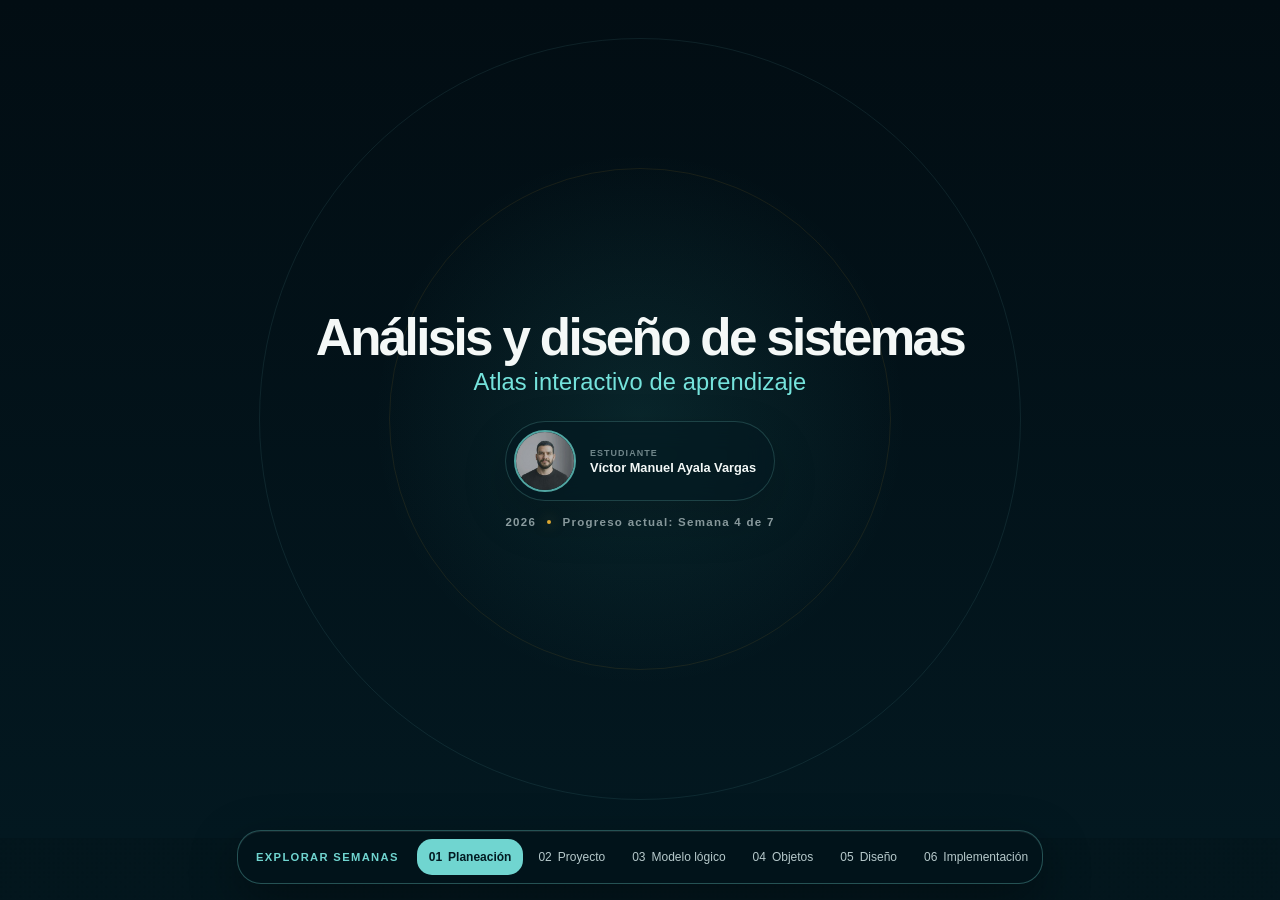
<file: index.html>
<!doctype html>
<html lang="es">
<head>
  <meta charset="utf-8">
  <meta name="viewport" content="width=device-width, initial-scale=1">
  <meta name="robots" content="noindex, nofollow">
  <meta name="description" content="CST212 Interactive Learning Atlas: Systems Analysis and Design, Weeks 1-6.">
  <title>CST212 Interactive Learning Atlas</title>
  <link rel="stylesheet" href="./styles.css">
  <link rel="stylesheet" href="course-journey.css?v=week3-ux-recovery-5" />
  <link rel="stylesheet" href="spatial-ui.css?v=spatial-knowledge-v3-3" />
  <link rel="stylesheet" href="learning-atlas.css?v=interactive-diagram-learning-v1" />
  <link rel="stylesheet" href="system-diagram-v2.css?v=system-diagram-v2" />
  <link rel="stylesheet" href="week1-learning-v2.css?v=week1-learning-system-v2" />
  <link rel="stylesheet" href="cover-v2.css?v=centered-cover-v6" />
  <link rel="stylesheet" href="week1-final.css?v=week1-interactive-final-sans" />
  <link rel="stylesheet" href="week1-intro-v2.css?v=week1-narrative-v3" />
  <link rel="stylesheet" href="diagram01-system-v1.css?v=diagram01-system-master" />
  <link rel="stylesheet" href="diagram01-cleanup-v2.css?v=diagram01-presentation-v3" />
  <link rel="stylesheet" href="diagram01-presentation-v3.css?v=diagram01-presentation-v14" />
  <link rel="stylesheet" href="diagram01-linear-v1.css?v=diagram01-linear-v10" />
  <link rel="stylesheet" href="diagram02-information-system-v1.css?v=diagram02-contextual-v7" />
  <link rel="stylesheet" href="diagram03-business-processes-v1.css?v=diagram03-business-processes-v4" />
  <link rel="stylesheet" href="diagram04-problem-investigation-v1.css?v=diagram04-linear-v2" />
  <link rel="stylesheet" href="atlas-scale-continuity-v1.css?v=atlas-scale-continuity-v1" />
  <link rel="stylesheet" href="diagram-ai-connectivity-v1.css?v=diagram-ai-connectivity-v1" />
  <link rel="stylesheet" href="diagram-linear-clarity-v2.css?v=diagram-linear-clarity-v2" />
  <link rel="stylesheet" href="week1-finalization-v1.css?v=week1-finalization-v7" />
  <link rel="stylesheet" href="week1-narrative-v1.css?v=week1-narrative-v7" />
  <link rel="stylesheet" href="week1-ai-connections-v1.css?v=week1-ai-connections-v1" />
  <link rel="stylesheet" href="week2-atlas-v1.css?v=week2-master-v1">
  <link rel="stylesheet" href="week2-schedule-view.css?v=week2-master-v1">
<link rel="stylesheet" href="week3-atlas-v1.css?v=week3-complete-v1">
<link rel="stylesheet" href="week3-balancing-view.css?v=week3-complete-v1">
<link rel="stylesheet" href="week3-dictionary-view.css?v=week3-complete-v1">
<link rel="stylesheet" href="week3-process-logic-view.css?v=week3-complete-v1">
<link rel="stylesheet" href="week3-decision-view.css?v=week3-complete-v1">
<link rel="stylesheet" href="week4-atlas-v1.css?v=week4-final-v1">
<link rel="stylesheet" href="visual-system.css?v=visual-standards-v1">
<link rel="stylesheet" href="week56-atlas-v1.css?v=week56-draft-v1">
</head>
<body>
  <main class="app-shell">
    <header class="topbar">
      <div>
        <p class="eyebrow">CST212 ES_A190</p>
        <h1>Mapa Vivo de Aprendizaje</h1>
        <div class="progress-pill" aria-label="Progreso del curso">CST212 · Week 4 of 7</div>
      </div>
      <div class="topbar-actions" aria-label="Controles principales">
        <button class="view-tab is-active" data-view="learn" type="button"><strong>LEARN</strong><span>guided journey</span></button>
        <button class="view-tab" data-view="system" type="button"><strong>SYSTEM</strong><span>containment</span></button>
        <button class="view-tab" data-view="explore" type="button"><strong>EXPLORE</strong><span>relationships</span></button>
        <button class="view-tab" data-view="universe" type="button" disabled><strong>3D</strong><span>future</span></button>
        <button id="centerMap" type="button" title="Centrar mapa">Centrar</button>
        <button id="resetView" type="button" title="Reiniciar vista">Reset</button>
      </div>
    </header>

    <section class="workspace">
      <aside class="control-panel" aria-label="Filtros y navegacion">
        <label class="search-box">
          <span>Buscar concepto</span>
          <input id="searchInput" type="search" placeholder="Ej. viabilidad, SDLC...">
        </label>

        <div class="control-group">
          <p>Semana activa</p>
          <div id="weekFilters" class="chip-row"></div>
        </div>

        <div class="control-group">
          <p>Capas</p>
          <div id="layerFilters" class="legend-list"></div>
        </div>

        <div class="control-group">
          <p>Estados</p>
          <div id="statusFilters" class="legend-list"></div>
        </div>

        <div class="control-group">
          <p>Relaciones</p>
          <div id="edgeFilters" class="legend-list"></div>
        </div>
      </aside>

      <section class="main-stage" aria-label="Mapa de aprendizaje CST212">
        <section id="learnView" class="learning-view view-pane is-active" aria-label="Vista Learn"></section>
        <section id="systemView" class="system-view view-pane" aria-label="Vista System"></section>
        <section id="universeView" class="universe-view view-pane" aria-label="Vista 3D futura">
          <div class="placeholder-3d">
            <p class="eyebrow">Future View</p>
            <h2>3D Knowledge Universe</h2>
            <p>Coming as the map grows across Weeks 2-7. Week 1 stays focused on clear learning architecture.</p>
          </div>
        </section>
        <section id="exploreView" class="map-stage view-pane" aria-label="Vista Explore">
          <svg id="knowledgeMap" role="img" aria-labelledby="mapTitle mapDesc">
            <title id="mapTitle">Mapa Vivo de Aprendizaje CST212</title>
            <desc id="mapDesc">Mapa interactivo de conceptos de Analisis y Diseno de Sistemas para las semanas 1, 2 y 3.</desc>
            <defs>
              <filter id="softGlow" x="-50%" y="-50%" width="200%" height="200%">
                <feGaussianBlur stdDeviation="4" result="blur"></feGaussianBlur>
                <feMerge>
                  <feMergeNode in="blur"></feMergeNode>
                  <feMergeNode in="SourceGraphic"></feMergeNode>
                </feMerge>
              </filter>
              <marker id="arrow" viewBox="0 0 10 10" refX="9" refY="5" markerWidth="7" markerHeight="7" orient="auto-start-reverse">
                <path d="M 0 0 L 10 5 L 0 10 z"></path>
              </marker>
            </defs>
            <g id="viewport">
              <g id="edgesLayer"></g>
              <g id="nodesLayer"></g>
            </g>
          </svg>
          <div id="tooltip" class="tooltip" hidden></div>
        </section>
      </section>

      <aside class="detail-panel" aria-live="polite">
        <p class="eyebrow">Detalle</p>
        <h2 id="detailTitle">Sistemas de informacion</h2>
        <dl id="detailContent"></dl>
      </aside>
    </section>
  </main>

  <script src="./app.js"></script>
  <script src="industry-governance.js"></script>
  <script src="continuous-discovery.js"></script>
  <script src="course-journey.js?v=week3-ux-recovery-5"></script>
  <script src="spatial-ui.js?v=spatial-knowledge-v3-3"></script>
  <script src="learning-atlas.js?v=interactive-diagram-learning-v3"></script>
  <script src="week1-learning-v2.js?v=week1-learning-system-v3"></script>
  <script src="cover-v2.js?v=public-cover-v8"></script>
  <script src="week1-final.js?v=week1-lens-state-v6"></script>
  <script src="week1-intro-v2.js?v=week1-narrative-v7"></script>
  <script src="diagram01-system-v1.js?v=diagram01-system-master"></script>
  <script src="diagram01-cleanup-v2.js?v=diagram01-two-state-v17"></script>
  <script src="diagram01-linear-v1.js?v=diagram01-popup-direct-v7"></script>
  <script src="diagram02-information-system-v1.js?v=diagram02-visual-cleanup-v7"></script>
  <script src="diagram03-business-processes-v1.js?v=diagram03-public-v6"></script>
  <script src="diagram04-problem-investigation-v1.js?v=diagram04-popup-direct-v5"></script>
  <script src="ai-lens-placement-v1.js?v=contextual-ai-gateway-v2"></script>
  <script src="week1-finalization-v1.js?v=week56-navigation-v2"></script>
  <script defer src="week2-project-data.js?v=week2-master-v1"></script>
  <script defer src="week2-methods-data.js?v=week2-master-v1"></script>
  <script defer src="week2-wbs-data.js?v=week2-master-v1"></script>
  <script defer src="week2-schedule-data.js?v=week2-master-v1"></script>
  <script defer src="week2-requirements-data.js?v=week2-master-v1"></script>
  <script defer src="week2-discovery-data.js?v=week2-master-v1"></script>
  <script defer src="week2-functions-data.js?v=week2-master-v1"></script>
  <script defer src="week2-schedule-view.js?v=week2-master-v1"></script>
  <script defer src="week2-atlas-v1.js?v=week2-master-v1"></script>
<script src="week3-foundations-data.js?v=week3-complete-v1" defer></script>
<script src="week3-kitchen-data.js?v=week3-complete-v1" defer></script>
<script src="week3-balancing-data.js?v=week3-complete-v1" defer></script>
<script src="week3-dictionary-data.js?v=week3-complete-v1" defer></script>
<script src="week3-process-logic-data.js?v=week3-complete-v1" defer></script>
<script src="week3-decision-data.js?v=week3-complete-v1" defer></script>
<script src="week3-consolidation-data.js?v=week3-complete-v1" defer></script>
<script src="week3-balancing-view.js?v=week3-complete-v1" defer></script>
<script src="week3-dictionary-view.js?v=week3-complete-v1" defer></script>
<script src="week3-process-logic-view.js?v=week3-complete-v1" defer></script>
<script src="week3-decision-view.js?v=week3-complete-v1" defer></script>
<script src="week3-atlas-v1.js?v=week4-navigation-fix-v1" defer></script>
<script src="week4-data-v1.js?v=week4-final-v1" defer></script>
<script src="week4-atlas-v1.js?v=week4-navigation-fix-v1" defer></script>
<script src="week56-atlas-v1.js?v=week56-draft-v1" defer></script>
<link rel="stylesheet" href="course-week-nav-v1.css?v=week-nav-v1">
<script src="course-week-nav-v1.js?v=week-nav-v1" defer></script>
</body>
</html>
</file>
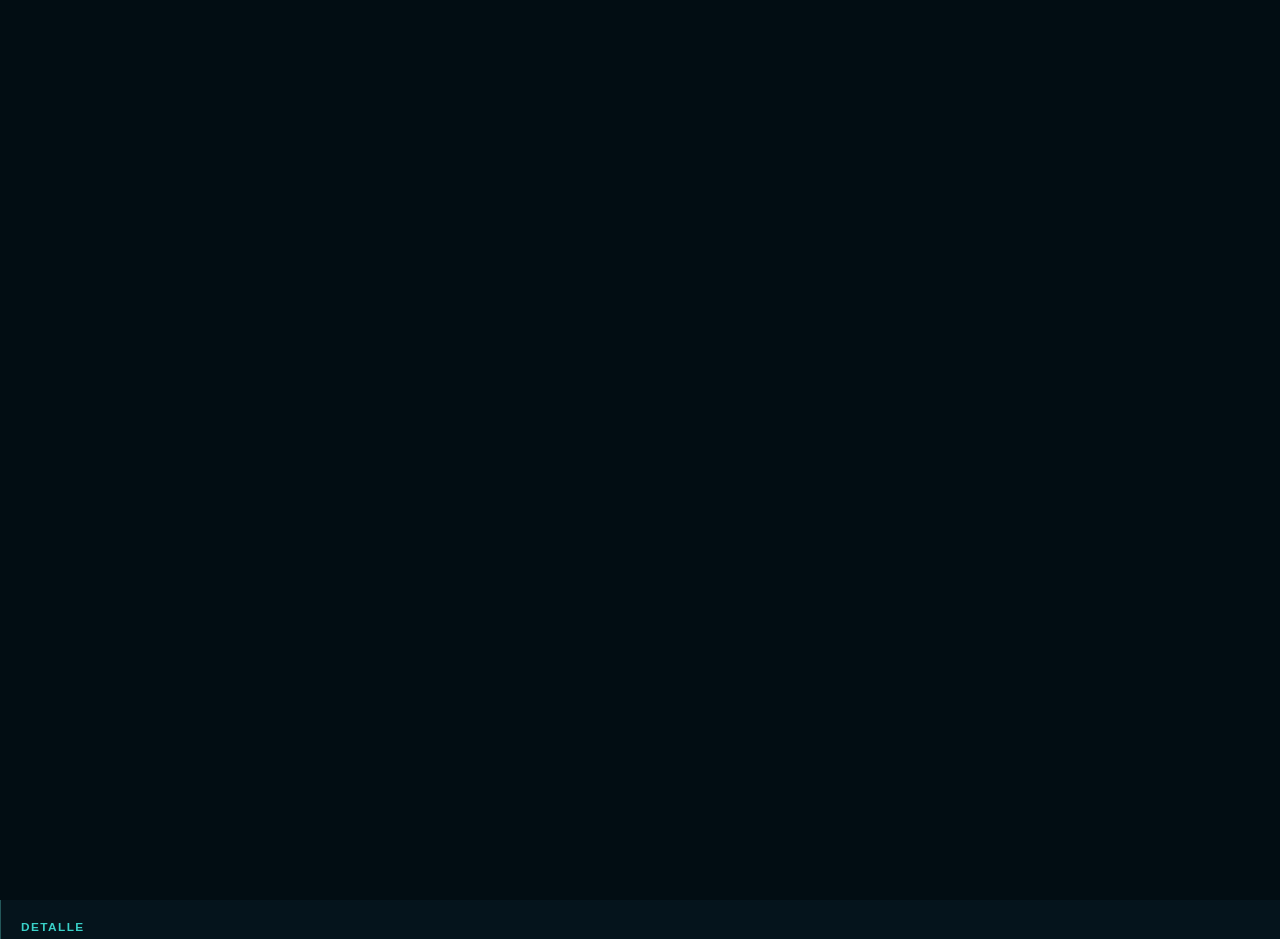
<file: VER_MAPA_CST212.html>
<!doctype html>
<html lang="es">
<head>
  <meta charset="utf-8">
  <meta name="viewport" content="width=device-width, initial-scale=1">
  <meta http-equiv="refresh" content="0; url=./index.html">
  <title>Abrir Mapa CST212</title>
  <style>
    body {
      margin: 0;
      min-height: 100vh;
      display: grid;
      place-items: center;
      background: #06111f;
      color: #eef7ff;
      font-family: sans-serif;
    }
    a {
      color: #39d0c8;
      font-size: 1.2rem;
    }
  </style>
</head>
<body>
  <a href="./index.html">Abrir Mapa Vivo CST212</a>
</body>
</html>
</file>
<file: styles.css>
:root {
  --bg: #06111f;
  --panel: rgba(10, 25, 44, 0.86);
  --panel-strong: #0d2038;
  --text: #eef7ff;
  --muted: #9fb2c8;
  --line: rgba(178, 213, 255, 0.2);
  --accent: #39d0c8;
  --new: #f6d365;
  --learning: #66a6ff;
  --connected: #57d68d;
  --consolidated: #b8c7d9;
  --transversal: #ff8fb3;
  --business: #7bd389;
  --sdlc: #66a6ff;
  --people: #ffb86c;
  --modeling: #d8b4fe;
  --system: #39d0c8;
  --quantum: #7cf7ff;
  font-family: sans-serif;
}

* {
  box-sizing: border-box;
}

body {
  margin: 0;
  min-height: 100vh;
  color: var(--text);
  background:
    radial-gradient(circle at 20% 15%, rgba(57, 208, 200, 0.16), transparent 28%),
    radial-gradient(circle at 80% 12%, rgba(102, 166, 255, 0.14), transparent 30%),
    linear-gradient(135deg, #030915 0%, #07192d 48%, #06111f 100%);
}

.app-shell {
  min-height: 100vh;
  display: grid;
  grid-template-rows: auto 1fr;
}

.topbar {
  display: flex;
  align-items: center;
  justify-content: space-between;
  gap: 24px;
  padding: 22px 28px 18px;
  border-bottom: 1px solid var(--line);
  background: rgba(3, 9, 21, 0.72);
  backdrop-filter: blur(14px);
}

.eyebrow {
  margin: 0 0 6px;
  color: var(--accent);
  font-size: 0.74rem;
  font-weight: 700;
  letter-spacing: 0.09em;
  text-transform: uppercase;
}

h1, h2, p {
  margin-top: 0;
}

h1 {
  margin-bottom: 0;
  font-size: clamp(1.25rem, 2vw, 2rem);
  font-weight: 750;
}

button,
input {
  font: inherit;
}

button {
  border: 1px solid rgba(238, 247, 255, 0.18);
  border-radius: 8px;
  color: var(--text);
  background: rgba(57, 208, 200, 0.11);
  padding: 9px 12px;
  cursor: pointer;
}

button:hover,
button.is-active {
  border-color: rgba(57, 208, 200, 0.72);
  background: rgba(57, 208, 200, 0.2);
}

.view-tab.is-active {
  color: #06111f;
  background: var(--accent);
  border-color: var(--accent);
}

.view-tab {
  display: grid;
  gap: 1px;
  min-width: 96px;
  text-align: left;
}

.view-tab strong {
  font-size: 0.76rem;
  letter-spacing: 0.08em;
}

.view-tab span {
  color: var(--muted);
  font-size: 0.68rem;
}

.view-tab.is-active span {
  color: rgba(6, 17, 31, 0.7);
}

.view-tab:disabled {
  cursor: not-allowed;
  opacity: 0.5;
}

.topbar-actions {
  display: flex;
  gap: 10px;
}

.progress-pill {
  display: inline-flex;
  margin-top: 10px;
  border: 1px solid rgba(57, 208, 200, 0.38);
  border-radius: 999px;
  padding: 5px 10px;
  color: #d9fbff;
  background: rgba(57, 208, 200, 0.1);
  font-size: 0.8rem;
  font-weight: 700;
}

.workspace {
  min-height: calc(100vh - 88px);
  display: grid;
  grid-template-columns: 280px minmax(0, 1fr) 330px;
}

.workspace:not(.is-explore) {
  grid-template-columns: minmax(0, 1fr) 330px;
}

.workspace:not(.is-explore) .control-panel {
  display: none;
}

.control-panel,
.detail-panel {
  min-height: 0;
  padding: 20px;
  border-right: 1px solid var(--line);
  background: var(--panel);
  overflow: auto;
}

.detail-panel {
  border-right: 0;
  border-left: 1px solid var(--line);
}

.search-box {
  display: grid;
  gap: 8px;
  margin-bottom: 22px;
  color: var(--muted);
  font-size: 0.84rem;
}

.search-box input {
  width: 100%;
  border: 1px solid rgba(238, 247, 255, 0.18);
  border-radius: 8px;
  color: var(--text);
  background: rgba(255, 255, 255, 0.06);
  padding: 11px 12px;
  outline: none;
}

.search-box input:focus {
  border-color: var(--accent);
  box-shadow: 0 0 0 3px rgba(57, 208, 200, 0.15);
}

.control-group {
  margin: 0 0 24px;
}

.control-group > p {
  margin-bottom: 10px;
  color: var(--text);
  font-weight: 700;
}

.chip-row {
  display: flex;
  flex-wrap: wrap;
  gap: 8px;
}

.legend-list {
  display: grid;
  gap: 8px;
}

.legend-item {
  display: flex;
  align-items: center;
  gap: 10px;
  color: var(--muted);
  font-size: 0.88rem;
}

.legend-item input {
  accent-color: var(--accent);
}

.swatch {
  width: 12px;
  height: 12px;
  border-radius: 50%;
  box-shadow: 0 0 12px currentColor;
}

.main-stage,
.map-stage {
  position: relative;
  min-height: calc(100vh - 88px);
  overflow: hidden;
}

.main-stage {
  background:
    linear-gradient(180deg, rgba(8, 21, 39, 0.92), rgba(5, 13, 26, 0.96)),
    radial-gradient(circle at 18% 12%, rgba(57, 208, 200, 0.12), transparent 24%);
}

.view-pane {
  display: none;
  height: calc(100vh - 88px);
  overflow: auto;
}

.view-pane.is-active {
  display: block;
}

.learning-view,
.system-view,
.universe-view {
  padding: 34px;
}

/* Week 1 visual learning canvas */
.journey-canvas,
.architecture-canvas {
  width: min(1180px, 100%);
  margin: 0 auto;
}

.journey-intro,
.architecture-head {
  display: flex;
  align-items: flex-end;
  justify-content: space-between;
  gap: 28px;
  margin: 4px 0 52px;
}

.journey-intro h2,
.architecture-head h2 {
  margin-bottom: 7px;
  font-size: clamp(1.75rem, 3vw, 3rem);
  font-weight: 750;
}

.journey-intro p,
.architecture-head p {
  color: var(--muted);
}

.overlay-toggle {
  display: grid;
  gap: 2px;
  min-width: 180px;
  border-radius: 999px;
  text-align: left;
}

.overlay-toggle span {
  color: var(--muted);
  font-size: 0.76rem;
}

.canvas-region {
  position: relative;
  min-height: 540px;
  padding: 40px clamp(20px, 5vw, 68px);
  border-radius: 52px 18px 52px 18px;
  background:
    radial-gradient(circle at 82% 12%, rgba(57, 208, 200, 0.11), transparent 24%),
    linear-gradient(135deg, rgba(13, 32, 56, 0.68), rgba(6, 17, 31, 0.3));
}

.canvas-region:nth-of-type(even) {
  border-radius: 18px 52px 18px 52px;
}

.region-number {
  position: absolute;
  top: 28px;
  right: 36px;
  color: rgba(238, 247, 255, 0.08);
  font-size: clamp(4rem, 9vw, 8rem);
  font-weight: 900;
  line-height: 1;
}

.region-heading {
  position: relative;
  z-index: 2;
  max-width: 620px;
}

.region-heading h2 {
  margin-bottom: 9px;
  font-size: clamp(1.65rem, 3vw, 2.8rem);
}

.region-heading h2 span,
.region-heading p span,
.canvas-node span,
.feasibility-node span,
.learning-statement span,
.insight-note span,
.warning-ribbon span,
.decision span,
.analysis-horizon button span,
.architecture-principle span,
.external-node span,
.hka-overlay h2 span {
  display: block;
  color: var(--muted);
  font-size: 0.78em;
  font-weight: 500;
}

.region-heading p {
  color: #c8d8e8;
  font-size: 1.02rem;
}

.canvas-node,
.feasibility-node {
  display: grid;
  place-content: center;
  gap: 4px;
  border-radius: 50%;
  text-align: center;
  box-shadow: 0 14px 38px rgba(0, 0, 0, 0.22);
  transition: transform 180ms ease, border-color 180ms ease, background 180ms ease;
}

.canvas-node:hover,
.canvas-node:focus-visible,
.feasibility-node:hover,
.feasibility-node:focus-visible {
  z-index: 5;
  transform: translateY(-4px) scale(1.025);
}

.organization-region {
  min-height: 610px;
}

.organization-orbit {
  position: relative;
  width: min(610px, 90%);
  height: 390px;
  margin: 20px auto 0;
  border: 1px dashed rgba(57, 208, 200, 0.36);
  border-radius: 50%;
}

.organization-orbit::before,
.organization-orbit::after {
  content: "";
  position: absolute;
  inset: 14% 8%;
  border: 1px solid rgba(102, 166, 255, 0.12);
  border-radius: 50%;
  transform: rotate(18deg);
}

.organization-orbit::after {
  inset: 28% 22%;
  transform: rotate(-20deg);
}

.orbit-core {
  position: absolute;
  left: 50%;
  top: 50%;
  width: 174px;
  height: 174px;
  border-color: rgba(57, 208, 200, 0.72);
  background: radial-gradient(circle at 35% 30%, rgba(57, 208, 200, 0.32), rgba(57, 208, 200, 0.08));
  transform: translate(-50%, -50%);
}

.orbit-core:hover,
.orbit-core:focus-visible {
  transform: translate(-50%, -52%) scale(1.025);
}

.orbit-node {
  position: absolute;
  width: 126px;
  height: 126px;
  border-color: rgba(102, 166, 255, 0.48);
  background: rgba(102, 166, 255, 0.12);
}

.orbit-north { left: 50%; top: -16px; transform: translateX(-50%); }
.orbit-east { right: -24px; top: 50%; transform: translateY(-50%); }
.orbit-south { left: 50%; bottom: -18px; transform: translateX(-50%); }
.orbit-west { left: -24px; top: 50%; transform: translateY(-50%); }
.orbit-north:hover, .orbit-north:focus-visible, .orbit-south:hover, .orbit-south:focus-visible { transform: translateX(-50%) translateY(-4px) scale(1.025); }
.orbit-east:hover, .orbit-east:focus-visible, .orbit-west:hover, .orbit-west:focus-visible { transform: translateY(-54%) scale(1.025); }

.journey-connector {
  min-height: 150px;
  display: grid;
  justify-items: center;
  align-content: center;
}

.connector-line {
  width: 1px;
  height: 48px;
  background: linear-gradient(transparent, var(--accent));
}

.connector-arrow {
  width: 38px;
  height: 38px;
  display: grid;
  place-items: center;
  border-radius: 50%;
  color: #06111f;
  background: var(--accent);
  font-weight: 900;
}

.journey-connector p {
  max-width: 460px;
  margin: 12px 0 0;
  color: #d6e6f6;
  text-align: center;
}

.journey-connector small {
  display: block;
  margin-top: 3px;
  color: var(--muted);
}

.system-region {
  min-height: 760px;
}

.system-boundary-shape {
  position: relative;
  min-height: 520px;
  margin-top: 26px;
  padding: 54px 34px 30px;
  border: 2px dashed rgba(57, 208, 200, 0.48);
  border-radius: 48% 52% 45% 55% / 14% 18% 14% 18%;
  background: radial-gradient(circle at 50% 50%, rgba(57, 208, 200, 0.12), transparent 68%);
}

.boundary-label,
.architecture-label {
  color: var(--accent);
  font-size: 0.72rem;
  font-weight: 850;
  letter-spacing: 0.08em;
}

.system-boundary-shape > .boundary-label {
  position: absolute;
  left: 48px;
  top: 24px;
}

.system-parts {
  display: flex;
  flex-wrap: wrap;
  justify-content: center;
  gap: 22px;
}

.part-node {
  width: 124px;
  height: 124px;
  border-color: rgba(238, 247, 255, 0.22);
  background: rgba(255, 255, 255, 0.055);
}

.technology-zone {
  width: min(590px, 100%);
  min-height: 230px;
  display: grid;
  grid-template-columns: 150px 1fr;
  align-items: center;
  gap: 20px;
  padding: 24px;
  border: 1px solid rgba(102, 166, 255, 0.35);
  border-radius: 110px 30px 110px 30px;
  background: rgba(102, 166, 255, 0.08);
}

.technology-core {
  width: 140px;
  height: 140px;
  border-color: rgba(102, 166, 255, 0.65);
  background: rgba(102, 166, 255, 0.15);
}

.technology-parts {
  display: flex;
  flex-wrap: wrap;
  gap: 12px;
}

.tech-node {
  width: 108px;
  height: 108px;
  border-color: rgba(246, 211, 101, 0.46);
  background: rgba(246, 211, 101, 0.08);
}

.learning-statement {
  width: min(520px, 92%);
  display: grid;
  gap: 5px;
  margin: 26px auto 0;
  border: 0;
  border-radius: 0;
  border-top: 1px solid rgba(246, 211, 101, 0.45);
  border-bottom: 1px solid rgba(246, 211, 101, 0.45);
  color: var(--text);
  background: transparent;
  padding: 16px;
  text-align: center;
}

.learning-statement strong {
  color: var(--new);
  font-size: 1.35rem;
  letter-spacing: 0.08em;
}

.learning-statement small,
.insight-note small {
  color: #d8e6f3;
  line-height: 1.45;
}

.hka-overlay {
  display: none;
  margin: 30px 0 0;
  padding: 30px;
  border: 1px dashed rgba(255, 184, 108, 0.48);
  border-radius: 36px;
  background: rgba(255, 184, 108, 0.055);
}

.hka-overlay.is-visible {
  display: block;
  animation: reveal-board 260ms ease-out;
}

.hka-overlay-head {
  display: flex;
  justify-content: space-between;
  gap: 28px;
}

.hka-overlay-head p {
  max-width: 440px;
  color: #e8d5c1;
}

.hka-system-line {
  display: flex;
  flex-wrap: wrap;
  justify-content: center;
  gap: 14px;
  margin-top: 18px;
}

.hka-node {
  width: 136px;
  height: 136px;
  border-color: rgba(255, 184, 108, 0.38);
  background: rgba(255, 184, 108, 0.08);
}

.hka-node span {
  padding: 0 9px;
  font-size: 0.68rem;
}

.hka-result {
  margin: 22px 0 0;
  color: var(--people);
  text-align: center;
  font-weight: 750;
}

.socio-region {
  min-height: 710px;
}

.venn-stage {
  position: relative;
  width: min(760px, 100%);
  min-height: 410px;
  margin: 28px auto 0;
}

.venn-circle {
  position: absolute;
  top: 10px;
  width: 360px;
  height: 360px;
  display: grid;
  align-content: center;
  gap: 5px;
  border-radius: 50%;
  padding: 56px;
  text-align: center;
}

.venn-circle strong {
  font-size: 1.2rem;
  letter-spacing: 0.08em;
}

.venn-circle small {
  margin-top: 14px;
  color: #d9e5f2;
  line-height: 1.8;
}

.social-circle {
  left: 28px;
  border-color: rgba(255, 184, 108, 0.44);
  background: rgba(255, 184, 108, 0.12);
}

.technical-circle {
  right: 28px;
  border-color: rgba(102, 166, 255, 0.44);
  background: rgba(102, 166, 255, 0.12);
}

.venn-outcome {
  position: absolute;
  z-index: 3;
  left: 50%;
  top: 50%;
  width: 190px;
  min-height: 92px;
  display: grid;
  place-content: center;
  border-color: rgba(57, 208, 200, 0.68);
  border-radius: 999px;
  background: rgba(7, 25, 40, 0.92);
  transform: translate(-50%, -50%);
  text-align: center;
}

.insight-note {
  display: grid;
  gap: 4px;
  margin: 6px auto 0;
  border: 0;
  border-left: 4px solid var(--new);
  border-radius: 0;
  background: rgba(246, 211, 101, 0.08);
  padding: 14px 20px;
  text-align: left;
}

.boundary-region {
  min-height: 690px;
}

.boundary-landscape {
  position: relative;
  min-height: 430px;
  margin-top: 24px;
}

.boundary-inside {
  position: absolute;
  left: 50%;
  top: 50%;
  width: min(540px, 62%);
  height: 300px;
  border: 2px dashed rgba(57, 208, 200, 0.55);
  border-radius: 48% 52% 48% 52% / 42% 48% 52% 58%;
  background: rgba(57, 208, 200, 0.075);
  transform: translate(-50%, -50%);
}

.boundary-inside .boundary-label,
.inside-cloud {
  display: block;
}

.inside-cloud {
  max-width: 360px;
  margin: 32px auto 0;
  color: #d9e9f6;
  line-height: 1.8;
}

.external-node {
  position: absolute;
  z-index: 2;
  min-width: 112px;
  padding: 10px;
  color: #d0dceb;
  text-align: center;
}

.ext-clients { left: 2%; top: 20%; }
.ext-market { right: 4%; top: 14%; }
.ext-rules { right: 2%; bottom: 16%; }
.ext-actors { left: 2%; bottom: 12%; }

.crossing-arrow {
  position: absolute;
  z-index: 3;
  color: var(--accent);
  font-size: 2rem;
}

.arrow-left { left: 18%; top: 47%; }
.arrow-right { right: 17%; top: 47%; }

.framing-region {
  min-height: 970px;
}

.warning-ribbon {
  display: grid;
  gap: 2px;
  margin: 18px 0 34px;
  border: 0;
  border-radius: 0;
  color: var(--new);
  background: transparent;
  padding: 0;
  text-align: left;
  letter-spacing: 0.06em;
}

.problem-path {
  display: flex;
  align-items: center;
  justify-content: center;
  gap: 8px;
}

.path-node {
  width: 128px;
  height: 128px;
  flex: 0 0 128px;
  border-color: rgba(57, 208, 200, 0.38);
  background: rgba(57, 208, 200, 0.08);
}

.branch-origin {
  border-color: rgba(246, 211, 101, 0.6);
  background: rgba(246, 211, 101, 0.1);
}

.path-arrow {
  color: var(--accent);
  font-size: 1.35rem;
}

.feedback-arc {
  width: 52%;
  display: grid;
  margin: 18px auto 28px;
  border-top: 1px dashed rgba(246, 211, 101, 0.65);
  border-left: 1px dashed rgba(246, 211, 101, 0.65);
  border-radius: 70% 0 0 0;
  padding: 10px 0 0 20px;
  color: var(--new);
  font-size: 0.75rem;
}

.feedback-arc span:last-child {
  color: var(--muted);
}

.alternative-field {
  display: grid;
  grid-template-columns: repeat(5, minmax(110px, 1fr));
  gap: 16px;
  justify-items: center;
  padding: 30px 20px;
  border-top: 1px solid rgba(246, 211, 101, 0.24);
  border-bottom: 1px solid rgba(246, 211, 101, 0.24);
  background: radial-gradient(circle, rgba(246, 211, 101, 0.06), transparent 68%);
}

.alternative-node {
  width: 112px;
  height: 112px;
  border-color: rgba(246, 211, 101, 0.28);
  background: rgba(246, 211, 101, 0.055);
  font-size: 0.82rem;
}

.alternative-node:nth-child(even) {
  transform: translateY(18px);
}

.alternative-node:nth-child(even):hover,
.alternative-node:nth-child(even):focus-visible {
  transform: translateY(12px) scale(1.025);
}

.converge-lines {
  height: 70px;
  display: flex;
  justify-content: center;
  gap: 120px;
  overflow: hidden;
}

.converge-lines span {
  width: 1px;
  height: 90px;
  background: linear-gradient(rgba(246, 211, 101, 0.35), var(--accent));
}

.converge-lines span:first-child { transform: rotate(-48deg); transform-origin: bottom; }
.converge-lines span:last-child { transform: rotate(48deg); transform-origin: bottom; }

.feasibility-region {
  min-height: 850px;
}

.feasibility-constellation {
  position: relative;
  width: min(760px, 100%);
  min-height: 470px;
  margin: 10px auto 0;
  background:
    linear-gradient(32deg, transparent 49.8%, rgba(57, 208, 200, 0.22) 50%, transparent 50.2%),
    linear-gradient(-32deg, transparent 49.8%, rgba(57, 208, 200, 0.22) 50%, transparent 50.2%);
}

.feasibility-node,
.feasibility-core {
  position: absolute;
  width: 154px;
  height: 154px;
  border-color: rgba(102, 166, 255, 0.45);
  background: rgba(102, 166, 255, 0.09);
}

.feasibility-node small {
  margin-top: 8px;
  color: #d7e4f2;
  line-height: 1.4;
}

.feasibility-core {
  left: 50%;
  top: 50%;
  border-color: rgba(57, 208, 200, 0.75);
  background: rgba(57, 208, 200, 0.18);
  transform: translate(-50%, -50%);
}

.feasibility-core:hover,
.feasibility-core:focus-visible { transform: translate(-50%, -54%) scale(1.025); }
.feas-op { left: 3%; top: 12%; }
.feas-eco { right: 3%; top: 12%; }
.feas-tech { left: 3%; bottom: 8%; }
.feas-time { right: 3%; bottom: 8%; }

.decision-path {
  position: relative;
  display: grid;
  grid-template-columns: repeat(3, minmax(120px, 190px));
  justify-content: center;
  gap: 28px;
  margin-top: 16px;
}

.decision-line {
  position: absolute;
  left: 18%;
  right: 18%;
  top: 50%;
  height: 1px;
  background: rgba(238, 247, 255, 0.2);
}

.decision-path .decision {
  position: relative;
  z-index: 2;
  display: grid;
  gap: 4px;
  border-radius: 999px;
  background: #0b1b2f;
}

.decision span {
  font-size: 0.72rem;
}

.analysis-horizon {
  min-height: 320px;
  display: grid;
  justify-items: center;
  align-content: center;
  background: radial-gradient(ellipse at center bottom, rgba(102, 166, 255, 0.22), transparent 65%);
  text-align: center;
}

.analysis-horizon button {
  width: 220px;
  height: 150px;
  display: grid;
  place-content: center;
  gap: 5px;
  border-radius: 50%;
  border-color: rgba(102, 166, 255, 0.6);
  background: rgba(102, 166, 255, 0.12);
}

.analysis-horizon p:last-child {
  color: var(--muted);
}

/* Dedicated containment view */
.architecture-system {
  position: relative;
  min-height: 860px;
  padding: 70px 44px 40px;
  border: 2px dashed rgba(57, 208, 200, 0.5);
  border-radius: 64px;
  background: radial-gradient(circle at 60% 52%, rgba(57, 208, 200, 0.09), transparent 64%);
}

.architecture-system > .architecture-label {
  position: absolute;
  left: 44px;
  top: 28px;
}

.architecture-ring {
  display: flex;
  flex-wrap: wrap;
  justify-content: center;
  gap: 14px;
  margin-bottom: 28px;
}

.architecture-node {
  width: 126px;
  height: 126px;
  border-color: rgba(238, 247, 255, 0.23);
  background: rgba(255, 255, 255, 0.05);
}

.architecture-technology {
  position: relative;
  display: grid;
  grid-template-columns: 1fr 1fr;
  gap: 24px;
  padding: 58px 28px 28px;
  border: 1px solid rgba(102, 166, 255, 0.45);
  border-radius: 44px;
  background: rgba(102, 166, 255, 0.06);
}

.architecture-technology > .architecture-label {
  position: absolute;
  left: 34px;
  top: 24px;
}

.architecture-software,
.architecture-infrastructure {
  position: relative;
  min-height: 390px;
  display: flex;
  flex-wrap: wrap;
  justify-content: center;
  align-content: center;
  gap: 12px;
  padding: 48px 18px 22px;
  border: 1px dashed rgba(246, 211, 101, 0.42);
  border-radius: 120px 36px 120px 36px;
  background: rgba(246, 211, 101, 0.04);
}

.architecture-infrastructure {
  border-color: rgba(216, 180, 254, 0.4);
  border-radius: 36px 120px 36px 120px;
  background: rgba(216, 180, 254, 0.04);
}

.architecture-software > .architecture-label,
.architecture-infrastructure > .architecture-label {
  position: absolute;
  top: 22px;
  left: 32px;
}

.software-node {
  width: 108px;
  height: 108px;
  border-color: rgba(238, 247, 255, 0.2);
  background: rgba(5, 15, 27, 0.65);
  font-size: 0.78rem;
}

.architecture-principle {
  display: grid;
  gap: 4px;
  margin: 28px auto 0;
  border-color: rgba(246, 211, 101, 0.55);
  border-radius: 999px;
  color: var(--new);
  background: rgba(246, 211, 101, 0.07);
  padding: 14px 28px;
  font-weight: 900;
  letter-spacing: 0.08em;
}

.architecture-footnote {
  margin: 18px 0 0;
  color: var(--muted);
  text-align: center;
}

@keyframes reveal-board {
  from { opacity: 0; transform: translateY(-8px); }
  to { opacity: 1; transform: translateY(0); }
}

@media (prefers-reduced-motion: reduce) {
  *, *::before, *::after {
    scroll-behavior: auto !important;
    animation-duration: 0.01ms !important;
    animation-iteration-count: 1 !important;
    transition-duration: 0.01ms !important;
  }
}

.learning-flow {
  max-width: 1180px;
  margin: 0 auto;
  display: grid;
  gap: 22px;
}

.lesson-section {
  border: 1px solid rgba(238, 247, 255, 0.14);
  border-radius: 16px;
  background: rgba(13, 32, 56, 0.72);
  padding: 22px;
  box-shadow: 0 20px 70px rgba(0, 0, 0, 0.22);
}

.lesson-header {
  display: flex;
  align-items: flex-start;
  justify-content: space-between;
  gap: 18px;
  margin-bottom: 18px;
}

.lesson-kicker {
  color: var(--accent);
  font-size: 0.76rem;
  font-weight: 850;
  letter-spacing: 0.08em;
  text-transform: uppercase;
}

.lesson-question {
  max-width: 420px;
  color: #c9d9ea;
  font-weight: 650;
  line-height: 1.45;
}

.flow-arrow {
  justify-self: center;
  width: 42px;
  height: 42px;
  display: grid;
  place-items: center;
  border-radius: 50%;
  color: #06111f;
  background: var(--accent);
  font-weight: 900;
}

.card-grid {
  display: grid;
  grid-template-columns: repeat(auto-fit, minmax(170px, 1fr));
  gap: 12px;
}

.concept-card,
.mini-card {
  border: 1px solid rgba(238, 247, 255, 0.13);
  border-radius: 10px;
  background: rgba(255, 255, 255, 0.055);
  padding: 14px;
}

.concept-card h3,
.mini-card h4 {
  margin: 0 0 8px;
}

.concept-card p,
.mini-card p {
  margin: 0;
  color: #c8d7e8;
  line-height: 1.45;
}

.badge-row {
  display: flex;
  flex-wrap: wrap;
  gap: 8px;
  margin-top: 14px;
}

.badge {
  display: inline-flex;
  border: 1px solid rgba(238, 247, 255, 0.15);
  border-radius: 999px;
  padding: 5px 9px;
  color: #dcecff;
  background: rgba(255, 255, 255, 0.06);
  font-size: 0.78rem;
  font-weight: 750;
}

.badge.new {
  color: #261c04;
  background: var(--new);
}

.system-tree {
  display: grid;
  gap: 12px;
}

.container-box {
  border: 1px solid rgba(57, 208, 200, 0.28);
  border-radius: 14px;
  padding: 16px;
  background: rgba(57, 208, 200, 0.07);
}

.container-title {
  display: flex;
  align-items: center;
  justify-content: space-between;
  gap: 12px;
  margin-bottom: 12px;
  color: #eafcff;
  font-weight: 850;
}

.nested-row {
  display: grid;
  grid-template-columns: repeat(auto-fit, minmax(150px, 1fr));
  gap: 10px;
}

.part-card {
  border: 1px solid rgba(238, 247, 255, 0.12);
  border-radius: 9px;
  padding: 10px 12px;
  background: rgba(8, 18, 33, 0.8);
  color: #dbe9f7;
  font-weight: 700;
}

.part-card.software {
  border-color: rgba(246, 211, 101, 0.5);
}

.two-domain {
  display: grid;
  grid-template-columns: 1fr auto 1fr;
  gap: 18px;
  align-items: center;
}

.domain {
  border-radius: 14px;
  padding: 18px;
  min-height: 220px;
}

.domain.social {
  border: 1px solid rgba(255, 184, 108, 0.32);
  background: rgba(255, 184, 108, 0.08);
}

.domain.technical {
  border: 1px solid rgba(102, 166, 255, 0.34);
  background: rgba(102, 166, 255, 0.08);
}

.interaction-symbol {
  font-size: 2rem;
  color: var(--accent);
  font-weight: 900;
}

.sequence-flow {
  display: flex;
  flex-wrap: wrap;
  gap: 10px;
  align-items: center;
}

.sequence-flow .step {
  border: 1px solid rgba(238, 247, 255, 0.14);
  border-radius: 10px;
  padding: 10px 12px;
  background: rgba(255, 255, 255, 0.06);
  font-weight: 800;
}

.sequence-flow .arrow {
  color: var(--accent);
  font-weight: 900;
}

.decision-grid {
  display: grid;
  grid-template-columns: repeat(3, minmax(120px, 1fr));
  gap: 12px;
}

.decision {
  border-radius: 10px;
  padding: 16px;
  text-align: center;
  font-weight: 900;
  background: rgba(255, 255, 255, 0.065);
}

.decision.go { border: 1px solid rgba(87, 214, 141, 0.55); }
.decision.reframe { border: 1px solid rgba(246, 211, 101, 0.55); }
.decision.stop { border: 1px solid rgba(255, 143, 179, 0.55); }

.system-layout {
  max-width: 1180px;
  margin: 0 auto;
  display: grid;
  gap: 22px;
}

.system-example {
  border: 1px solid rgba(238, 247, 255, 0.14);
  border-radius: 16px;
  padding: 22px;
  background: rgba(13, 32, 56, 0.7);
}

.hka-grid {
  display: grid;
  grid-template-columns: repeat(auto-fit, minmax(190px, 1fr));
  gap: 12px;
}

.placeholder-3d {
  max-width: 720px;
  margin: 12vh auto 0;
  border: 1px solid rgba(124, 247, 255, 0.24);
  border-radius: 18px;
  padding: 36px;
  background: rgba(13, 32, 56, 0.72);
}

.explore-hint {
  position: absolute;
  z-index: 2;
  left: 18px;
  top: 18px;
  max-width: 330px;
  border: 1px solid rgba(238, 247, 255, 0.14);
  border-radius: 12px;
  padding: 12px 14px;
  background: rgba(4, 12, 24, 0.86);
  color: #d8e7f8;
  line-height: 1.45;
}

#knowledgeMap {
  display: block;
  width: 100%;
  height: calc(100vh - 88px);
  min-height: 680px;
  cursor: grab;
  background-image:
    radial-gradient(rgba(238, 247, 255, 0.22) 1px, transparent 1px),
    radial-gradient(rgba(57, 208, 200, 0.12) 1px, transparent 1px);
  background-size: 44px 44px, 91px 91px;
}

#knowledgeMap.is-dragging {
  cursor: grabbing;
}

.edge {
  stroke: rgba(190, 220, 255, 0.38);
  stroke-width: 1.5;
  fill: none;
}

.edge.sequence,
.edge.produces {
  marker-end: url(#arrow);
}

.edge.feedback {
  stroke: rgba(246, 211, 101, 0.8);
  stroke-dasharray: 7 6;
}

.edge.interaction {
  stroke-dasharray: 4 4;
}

.edge.contains {
  stroke: rgba(255, 255, 255, 0.28);
}

.edge.influence {
  stroke-dasharray: 2 8;
}

.edge-label {
  fill: var(--muted);
  font-size: 11px;
  pointer-events: none;
}

.node {
  cursor: pointer;
}

.node circle,
.node rect {
  stroke: rgba(238, 247, 255, 0.48);
  stroke-width: 1.2;
}

.node text {
  fill: var(--text);
  font-weight: 700;
  text-anchor: middle;
  pointer-events: none;
}

.node .subtitle {
  fill: var(--muted);
  font-size: 10px;
  font-weight: 500;
}

.node.is-new circle,
.node.is-new rect {
  filter: url(#softGlow);
  stroke: var(--new);
  animation: pulse 2.5s ease-in-out infinite;
}

.node.is-selected circle,
.node.is-selected rect {
  stroke: #ffffff;
  stroke-width: 2.4;
}

.node.is-ai-overlay circle,
.node.is-ai-overlay rect {
  stroke: #f6d365;
  stroke-dasharray: 6 4;
}

.node.is-quantum-layer circle,
.node.is-quantum-layer rect {
  stroke: var(--quantum);
  stroke-width: 2;
  stroke-dasharray: 2 5;
}

.node.is-case-study circle,
.node.is-case-study rect {
  stroke: #ffb86c;
  stroke-width: 2;
  stroke-dasharray: 9 3;
}

.overlay-badge {
  fill: rgba(246, 211, 101, 0.92);
}

.overlay-badge-text {
  fill: #231b05;
  font-size: 8px;
  font-weight: 850;
}

.quantum-badge {
  fill: rgba(124, 247, 255, 0.92);
}

.quantum-badge-text {
  fill: #052023;
  font-size: 8px;
  font-weight: 850;
}

.case-badge {
  fill: rgba(255, 184, 108, 0.94);
}

.case-badge-text {
  fill: #2a1400;
  font-size: 8px;
  font-weight: 850;
}

.new-badge {
  fill: var(--new);
}

.new-badge-text {
  fill: #231b05;
  font-size: 9px;
  font-weight: 800;
}

@keyframes pulse {
  0%, 100% { opacity: 0.9; }
  50% { opacity: 1; }
}

.tooltip {
  position: absolute;
  z-index: 5;
  max-width: 260px;
  border: 1px solid rgba(238, 247, 255, 0.18);
  border-radius: 8px;
  background: rgba(4, 12, 24, 0.95);
  color: var(--text);
  padding: 10px 12px;
  pointer-events: none;
  box-shadow: 0 20px 50px rgba(0, 0, 0, 0.35);
}

.tooltip strong {
  display: block;
  margin-bottom: 4px;
}

.detail-panel h2 {
  margin-bottom: 16px;
  font-size: 1.35rem;
}

.detail-panel dl {
  margin: 0;
  display: grid;
  gap: 14px;
}

.detail-panel dt {
  color: var(--accent);
  font-size: 0.75rem;
  font-weight: 800;
  letter-spacing: 0.08em;
  text-transform: uppercase;
}

.detail-panel dd {
  margin: 4px 0 0;
  color: #d7e6f6;
  line-height: 1.5;
}

@media (max-width: 1080px) {
  .workspace {
    grid-template-columns: 240px minmax(0, 1fr);
  }

  .detail-panel {
    grid-column: 1 / -1;
    border-left: 0;
    border-top: 1px solid var(--line);
    max-height: 320px;
  }

  .workspace:not(.is-explore) {
    grid-template-columns: 1fr;
  }

  .workspace:not(.is-explore) .detail-panel {
    max-height: none;
  }

  .problem-path {
    flex-wrap: wrap;
  }

  .alternative-field {
    grid-template-columns: repeat(3, minmax(110px, 1fr));
  }
}

@media (max-width: 760px) {
  .topbar {
    align-items: flex-start;
    flex-direction: column;
  }

  .topbar-actions {
    width: 100%;
    overflow-x: auto;
  }

  .view-tab {
    min-width: 88px;
  }

  .workspace {
    grid-template-columns: 1fr;
  }

  .control-panel {
    border-right: 0;
    border-bottom: 1px solid var(--line);
  }

  #knowledgeMap {
    min-height: 560px;
  }

  .learning-view,
  .system-view,
  .universe-view {
    padding: 18px;
  }

  .journey-intro,
  .architecture-head,
  .hka-overlay-head {
    align-items: flex-start;
    flex-direction: column;
  }

  .canvas-region {
    min-height: auto;
    padding: 28px 18px;
    border-radius: 28px;
  }

  .region-number {
    right: 18px;
    top: 20px;
  }

  .organization-orbit {
    height: auto;
    display: grid;
    grid-template-columns: 1fr 1fr;
    gap: 14px;
    border: 0;
  }

  .organization-orbit::before,
  .organization-orbit::after {
    display: none;
  }

  .orbit-core,
  .orbit-node {
    position: static;
    width: 132px;
    height: 132px;
    justify-self: center;
    transform: none;
  }

  .orbit-core:hover,
  .orbit-core:focus-visible,
  .orbit-node:hover,
  .orbit-node:focus-visible {
    transform: translateY(-4px) scale(1.025);
  }

  .system-boundary-shape {
    min-height: auto;
    padding: 58px 18px 24px;
    border-radius: 40px;
  }

  .technology-zone {
    grid-template-columns: 1fr;
    justify-items: center;
    border-radius: 44px;
  }

  .technology-parts {
    justify-content: center;
  }

  .venn-stage {
    min-height: 610px;
  }

  .venn-circle {
    width: 280px;
    height: 280px;
    padding: 34px;
  }

  .social-circle { left: 50%; top: 0; transform: translateX(-50%); }
  .technical-circle { left: 50%; right: auto; top: 230px; transform: translateX(-50%); }
  .social-circle:hover, .social-circle:focus-visible, .technical-circle:hover, .technical-circle:focus-visible { transform: translateX(-50%) translateY(-4px) scale(1.025); }
  .venn-outcome { top: 46%; }

  .boundary-landscape {
    min-height: 560px;
  }

  .boundary-inside {
    width: 78%;
    height: 270px;
  }

  .ext-clients, .ext-market { top: 4%; }
  .ext-actors, .ext-rules { bottom: 3%; }
  .arrow-left { left: 5%; }
  .arrow-right { right: 5%; }

  .path-arrow {
    transform: rotate(90deg);
  }

  .alternative-field {
    grid-template-columns: repeat(2, minmax(104px, 1fr));
  }

  .alternative-node:nth-child(even) {
    transform: none;
  }

  .feasibility-constellation {
    min-height: 690px;
  }

  .feas-op, .feas-eco, .feas-tech, .feas-time {
    left: 50%;
    right: auto;
    transform: translateX(-50%);
  }

  .feas-op { top: 0; margin-left: -90px; }
  .feas-eco { top: 0; margin-left: 90px; }
  .feas-tech { bottom: 0; margin-left: -90px; }
  .feas-time { bottom: 0; margin-left: 90px; }
  .feas-op:hover, .feas-eco:hover, .feas-tech:hover, .feas-time:hover,
  .feas-op:focus-visible, .feas-eco:focus-visible, .feas-tech:focus-visible, .feas-time:focus-visible { transform: translateX(-50%) translateY(-4px) scale(1.025); }

  .decision-path {
    grid-template-columns: 1fr;
  }

  .decision-line {
    left: 50%;
    right: auto;
    top: 0;
    bottom: 0;
    width: 1px;
    height: auto;
  }

  .architecture-system {
    padding: 64px 18px 24px;
    border-radius: 38px;
  }

  .architecture-technology {
    grid-template-columns: 1fr;
  }
}

/* Week 2: project organization and requirements discovery */
.course-question-bridge {
  display: flex;
  align-items: center;
  justify-content: center;
  gap: 10px;
  margin: 16px 0 90px;
  padding: 28px 10px;
  overflow-x: auto;
}

.course-question-bridge button,
.future-question {
  min-width: 154px;
  min-height: 126px;
  display: grid;
  align-content: center;
  gap: 5px;
  border-radius: 50%;
  padding: 18px;
  text-align: center;
}

.course-question-bridge button {
  border-color: rgba(238, 247, 255, 0.22);
  background: rgba(255, 255, 255, 0.045);
}

.course-question-bridge button.is-current {
  border-color: rgba(57, 208, 200, 0.62);
  background: rgba(57, 208, 200, 0.11);
}

.course-question-bridge > span {
  color: var(--accent);
  font-size: 1.2rem;
}

.course-question-bridge small,
.future-question small {
  color: var(--accent);
  font-weight: 850;
  letter-spacing: 0.08em;
}

.course-question-bridge strong,
.future-question strong {
  font-size: 0.88rem;
}

.course-question-bridge button span,
.future-question span {
  color: var(--muted);
  font-size: 0.7rem;
  line-height: 1.45;
}

.future-question {
  border: 1px dashed rgba(238, 247, 255, 0.14);
  color: var(--muted);
}

.week-divider {
  min-height: 250px;
  display: flex;
  align-items: center;
  justify-content: space-between;
  gap: 32px;
  margin: 0 0 34px;
  padding: 38px clamp(22px, 5vw, 64px);
  border-top: 1px solid rgba(57, 208, 200, 0.35);
  border-bottom: 1px solid rgba(57, 208, 200, 0.2);
  background:
    radial-gradient(circle at 86% 50%, rgba(246, 211, 101, 0.16), transparent 24%),
    linear-gradient(90deg, rgba(57, 208, 200, 0.08), transparent 62%);
}

.week-divider h2 {
  max-width: 760px;
  margin-bottom: 8px;
  font-size: clamp(2rem, 4vw, 3.8rem);
}

.week-divider p:last-child {
  color: var(--muted);
}

.week-divider > span {
  color: rgba(246, 211, 101, 0.32);
  font-size: clamp(3.5rem, 9vw, 8rem);
  font-weight: 900;
}

.week2-project-region {
  min-height: 1560px;
  background:
    radial-gradient(circle at 18% 20%, rgba(246, 211, 101, 0.1), transparent 22%),
    radial-gradient(circle at 84% 72%, rgba(102, 166, 255, 0.1), transparent 28%),
    linear-gradient(135deg, rgba(13, 32, 56, 0.64), rgba(6, 17, 31, 0.34));
}

.project-distinction {
  display: flex;
  align-items: center;
  justify-content: center;
  gap: 34px;
  margin-top: 36px;
}

.project-sun,
.operation-ring {
  width: 190px;
  height: 190px;
}

.project-sun {
  border-color: rgba(246, 211, 101, 0.7);
  background: radial-gradient(circle at 35% 30%, rgba(246, 211, 101, 0.28), rgba(246, 211, 101, 0.06));
}

.operation-ring {
  border-style: dashed;
  border-color: rgba(102, 166, 255, 0.5);
  background: rgba(102, 166, 255, 0.06);
}

.not-equal-mark {
  color: var(--new);
  font-size: 3rem;
  font-weight: 900;
}

.project-characteristics {
  display: flex;
  flex-wrap: wrap;
  justify-content: center;
  gap: 10px;
  margin: 24px auto 70px;
}

.project-characteristics span {
  padding: 7px 12px;
  border-bottom: 1px solid rgba(246, 211, 101, 0.34);
  color: #e4dcc0;
  font-size: 0.8rem;
}

.wbs-landscape {
  position: relative;
  min-height: 560px;
  padding: 44px 20px 28px;
  border: 1px dashed rgba(216, 180, 254, 0.38);
  border-radius: 52px;
  background: radial-gradient(circle at 48% 52%, rgba(216, 180, 254, 0.08), transparent 62%);
}

.wbs-title {
  display: grid;
  gap: 4px;
  margin: 0 auto 28px;
  border: 0;
  background: transparent;
  text-align: center;
}

.wbs-title strong {
  color: #eadbff;
  letter-spacing: 0.07em;
}

.wbs-title span,
.wbs-title small {
  color: var(--muted);
}

.decomposition-tree {
  display: flex;
  align-items: center;
  justify-content: center;
}

.tree-node {
  width: 132px;
  height: 132px;
  flex: 0 0 132px;
  border-color: rgba(216, 180, 254, 0.44);
  background: rgba(216, 180, 254, 0.08);
}

.tree-root {
  width: 154px;
  height: 154px;
  flex-basis: 154px;
}

.tree-leaf {
  border-color: rgba(246, 211, 101, 0.54);
}

.tree-line {
  width: clamp(28px, 5vw, 72px);
  height: 1px;
  background: linear-gradient(90deg, rgba(216, 180, 254, 0.2), rgba(216, 180, 254, 0.7), rgba(216, 180, 254, 0.2));
}

.task-orbit {
  max-width: 760px;
  display: flex;
  flex-wrap: wrap;
  justify-content: center;
  gap: 9px;
  margin: 36px auto 0;
}

.task-orbit p {
  width: 100%;
  color: var(--new);
  text-align: center;
  font-weight: 850;
}

.task-orbit p span {
  display: block;
  color: var(--muted);
  font-size: 0.78em;
  font-weight: 500;
}

.task-orbit > span {
  padding: 7px 11px;
  border-radius: 999px;
  background: rgba(246, 211, 101, 0.08);
  color: #e9dfbd;
  font-size: 0.78rem;
}

.schedule-track {
  position: relative;
  display: flex;
  align-items: center;
  justify-content: center;
  gap: 18px;
  margin: 80px auto 0;
}

.schedule-node {
  width: 160px;
  height: 160px;
  flex: 0 0 160px;
  border-color: rgba(102, 166, 255, 0.42);
  background: rgba(102, 166, 255, 0.08);
}

.critical-node {
  border-color: rgba(255, 143, 179, 0.62);
  background: rgba(255, 143, 179, 0.09);
}

.milestone-marker {
  position: absolute;
  right: 2%;
  top: -54px;
  width: 112px;
  height: 112px;
  display: grid;
  place-content: center;
  gap: 4px;
  border-color: rgba(246, 211, 101, 0.55);
  border-radius: 6px 50% 50% 50%;
  background: rgba(246, 211, 101, 0.08);
  transform: rotate(8deg);
  text-align: center;
}

.milestone-marker span {
  color: var(--muted);
  font-size: 0.68rem;
}

.critical-note {
  max-width: 680px;
  margin: 28px auto 0;
  color: #d2ddec;
  text-align: center;
}

.effort-duration-principle {
  min-width: min(560px, 100%);
  display: grid;
  gap: 5px;
  margin: 64px auto 0;
  border: 0;
  border-top: 1px solid rgba(57, 208, 200, 0.4);
  border-bottom: 1px solid rgba(57, 208, 200, 0.4);
  border-radius: 0;
  background: transparent;
  padding: 18px;
  text-align: center;
}

.effort-duration-principle strong {
  color: var(--accent);
  letter-spacing: 0.06em;
}

.effort-duration-principle span,
.effort-duration-principle small {
  color: var(--muted);
}

.requirements-region {
  min-height: 1950px;
}

.requirements-flow {
  display: flex;
  align-items: center;
  justify-content: center;
  gap: 5px;
  margin: 44px 0 38px;
}

.requirement-step {
  width: 112px;
  height: 112px;
  flex: 0 0 112px;
  border-color: rgba(57, 208, 200, 0.4);
  background: rgba(57, 208, 200, 0.07);
  font-size: 0.78rem;
}

.what-how-principle {
  display: grid;
  gap: 5px;
  margin: 0 auto 90px;
  border: 0;
  border-left: 4px solid var(--new);
  border-radius: 0;
  background: rgba(246, 211, 101, 0.065);
  padding: 15px 22px;
  text-align: left;
}

.what-how-principle strong {
  color: var(--new);
  font-size: 1.2rem;
}

.what-how-principle span,
.what-how-principle small {
  color: var(--muted);
}

.fact-finding-field {
  position: relative;
  width: min(820px, 100%);
  min-height: 620px;
  margin: 0 auto 90px;
  border: 1px dashed rgba(255, 184, 108, 0.28);
  border-radius: 50%;
  background: radial-gradient(circle, rgba(255, 184, 108, 0.09), transparent 58%);
}

.fact-core {
  position: absolute;
  left: 50%;
  top: 50%;
  width: 210px;
  height: 210px;
  display: grid;
  place-content: center;
  gap: 5px;
  border-color: rgba(255, 184, 108, 0.64);
  border-radius: 50%;
  background: rgba(255, 184, 108, 0.13);
  transform: translate(-50%, -50%);
  text-align: center;
}

.fact-core span,
.fact-core small {
  color: var(--muted);
}

.fact-node {
  position: absolute;
  width: 124px;
  height: 124px;
  border-color: rgba(255, 184, 108, 0.34);
  background: rgba(255, 184, 108, 0.06);
  font-size: 0.78rem;
}

.fact-1 { left: 8%; top: 12%; }
.fact-2 { left: 39%; top: 0; }
.fact-3 { right: 8%; top: 12%; }
.fact-4 { right: 0; top: 43%; }
.fact-5 { right: 15%; bottom: 4%; }
.fact-6 { left: 17%; bottom: 4%; }
.fact-7 { left: 0; top: 43%; }

.requirement-model-stage {
  position: relative;
  min-height: 480px;
  padding: 104px 36px;
  border: 2px dashed rgba(57, 208, 200, 0.4);
  border-radius: 48px;
  background: rgba(57, 208, 200, 0.035);
}

.ipo-flow {
  display: flex;
  align-items: center;
  justify-content: center;
  gap: 24px;
}

.requirement-category {
  width: 160px;
  height: 160px;
  flex: 0 0 160px;
  background: rgba(216, 180, 254, 0.08);
  border-color: rgba(216, 180, 254, 0.42);
}

.cross-cutting-band {
  position: absolute;
  left: 8%;
  right: 8%;
}

.performance-band { top: 28px; }
.security-band { bottom: 28px; }

.cross-cutting-band button {
  width: 100%;
  display: flex;
  align-items: center;
  justify-content: space-between;
  border: 0;
  border-radius: 0;
  border-bottom: 1px solid rgba(246, 211, 101, 0.34);
  background: transparent;
  color: var(--new);
  padding: 8px 16px;
  text-align: left;
}

.security-band button {
  border-top: 1px solid rgba(255, 143, 179, 0.36);
  border-bottom: 0;
  color: var(--transversal);
}

.cross-cutting-band span {
  color: var(--muted);
  font-size: 0.78rem;
}

.decomposition-comparison {
  min-height: 760px;
}

.comparison-domains {
  min-height: 480px;
  display: flex;
  align-items: center;
  justify-content: center;
  margin-top: 34px;
}

.comparison-circle {
  width: 390px;
  height: 390px;
  display: grid;
  align-content: center;
  gap: 10px;
  border-radius: 50%;
  padding: 68px;
  text-align: center;
}

.comparison-circle small {
  color: var(--accent);
  letter-spacing: 0.08em;
}

.comparison-circle strong {
  font-size: 1.5rem;
}

.comparison-circle span {
  color: #d9e4ef;
  line-height: 1.45;
}

.comparison-circle em {
  color: var(--muted);
  font-size: 0.75rem;
  font-style: normal;
}

.wbs-circle {
  border-color: rgba(216, 180, 254, 0.42);
  background: rgba(216, 180, 254, 0.08);
}

.fdd-circle {
  margin-left: -36px;
  border-color: rgba(57, 208, 200, 0.45);
  background: rgba(57, 208, 200, 0.08);
}

.comparison-center {
  z-index: 3;
  width: 126px;
  height: 126px;
  display: grid;
  place-content: center;
  gap: 3px;
  margin-left: -36px;
  border-radius: 50%;
  color: var(--new);
  background: rgba(6, 17, 31, 0.94);
  text-align: center;
}

.comparison-center strong {
  font-size: 2rem;
}

.comparison-center span {
  color: var(--muted);
  font-size: 0.7rem;
}

.approaches-region {
  min-height: 750px;
  margin-top: 150px;
}

.approach-constellation {
  position: relative;
  width: min(760px, 100%);
  min-height: 470px;
  margin: 22px auto 0;
  border: 1px dashed rgba(102, 166, 255, 0.2);
  border-radius: 50%;
}

.approach-node,
.approach-core {
  position: absolute;
  width: 154px;
  height: 154px;
  border-color: rgba(102, 166, 255, 0.42);
  background: rgba(102, 166, 255, 0.08);
}

.approach-sdlc { left: 4%; top: 12%; }
.approach-jad { right: 4%; top: 12%; }
.approach-rad { left: 4%; bottom: 8%; }
.approach-agile { right: 4%; bottom: 8%; }

.approach-core {
  left: 50%;
  top: 50%;
  border-color: rgba(246, 211, 101, 0.64);
  background: rgba(246, 211, 101, 0.11);
  transform: translate(-50%, -50%);
}

.approach-core:hover,
.approach-core:focus-visible {
  transform: translate(-50%, -54%) scale(1.025);
}

.ai-development-region {
  min-height: 1320px;
  background:
    repeating-linear-gradient(90deg, transparent 0 48px, rgba(246, 211, 101, 0.025) 48px 49px),
    linear-gradient(135deg, rgba(246, 211, 101, 0.055), rgba(13, 32, 56, 0.55));
}

.ai-swimlanes {
  display: grid;
  grid-template-columns: 1fr 180px 1fr;
  gap: 22px;
  align-items: stretch;
  margin: 50px 0 80px;
}

.human-lane,
.agent-lane {
  min-height: 330px;
  display: grid;
  align-content: center;
  gap: 18px;
  border-radius: 46% 54% 44% 56% / 24% 26% 74% 76%;
  padding: 48px;
  text-align: center;
}

.human-lane {
  border-color: rgba(255, 184, 108, 0.48);
  background: rgba(255, 184, 108, 0.08);
}

.agent-lane {
  border-color: rgba(246, 211, 101, 0.48);
  background: rgba(246, 211, 101, 0.07);
}

.human-lane span,
.agent-lane span {
  color: var(--muted);
  line-height: 1.65;
}

.steering-bridge {
  display: grid;
  place-content: center;
  gap: 14px;
  color: var(--new);
  text-align: center;
}

.steering-bridge span {
  color: var(--muted);
  font-size: 0.75rem;
}

.ai-validation-equation {
  display: flex;
  align-items: center;
  justify-content: center;
  gap: 18px;
  padding: 32px 0;
}

.ai-validation-equation button,
.ai-validation-equation div {
  max-width: 260px;
  display: grid;
  gap: 5px;
  border: 1px solid rgba(246, 211, 101, 0.32);
  border-radius: 50%;
  background: rgba(246, 211, 101, 0.055);
  padding: 36px;
  text-align: center;
}

.ai-validation-equation span {
  color: var(--muted);
  font-size: 0.76rem;
}

.wrong-problem-equation {
  display: grid;
  gap: 5px;
  margin: 48px auto 70px;
  border: 0;
  border-top: 1px solid rgba(255, 143, 179, 0.48);
  border-bottom: 1px solid rgba(255, 143, 179, 0.48);
  border-radius: 0;
  color: #ffd5e2;
  background: rgba(255, 143, 179, 0.055);
  padding: 18px 24px;
  text-align: center;
}

.wrong-problem-equation span {
  color: var(--muted);
}

.iterative-loop {
  display: flex;
  flex-wrap: wrap;
  align-items: center;
  justify-content: center;
  gap: 10px;
  padding: 34px;
  border: 1px dashed rgba(57, 208, 200, 0.36);
  border-radius: 50%;
}

.iterative-loop span {
  padding: 11px 14px;
  border-radius: 999px;
  background: rgba(57, 208, 200, 0.08);
  color: #d8fbfa;
  font-size: 0.76rem;
  font-weight: 850;
}

.iterative-loop b {
  color: var(--accent);
}

.learning-transfer-pipeline {
  min-height: 560px;
  display: grid;
  align-content: center;
  gap: 54px;
  margin-top: 150px;
  padding: 54px 28px;
  border-top: 1px solid rgba(124, 247, 255, 0.3);
  background: radial-gradient(ellipse at center, rgba(124, 247, 255, 0.08), transparent 68%);
  text-align: center;
}

.pipeline-flow {
  display: flex;
  align-items: center;
  justify-content: center;
  gap: 8px;
}

.pipeline-step {
  width: 124px;
  min-height: 124px;
  display: grid;
  place-content: center;
  gap: 5px;
  border-color: rgba(124, 247, 255, 0.3);
  border-radius: 50%;
  background: rgba(124, 247, 255, 0.055);
  padding: 14px;
  text-align: center;
}

.pipeline-step strong {
  font-size: 0.72rem;
}

.pipeline-step span {
  color: var(--muted);
  font-size: 0.68rem;
}

.node.is-industry-layer circle,
.node.is-industry-layer rect {
  stroke: var(--transversal);
  stroke-width: 2;
  stroke-dasharray: 4 5;
}

.reference-badge {
  fill: rgba(255, 143, 179, 0.94);
}

.reference-badge-text {
  fill: #2a0713;
  font-size: 8px;
  font-weight: 850;
}

@media (max-width: 980px) {
  .course-question-bridge,
  .requirements-flow,
  .pipeline-flow {
    justify-content: flex-start;
  }

  .decomposition-tree {
    flex-wrap: wrap;
    gap: 8px;
  }

  .tree-line {
    width: 34px;
  }

  .requirements-flow {
    flex-wrap: wrap;
  }

  .ai-swimlanes {
    grid-template-columns: 1fr;
  }

  .steering-bridge {
    grid-template-columns: 1fr auto 1fr;
  }

  .pipeline-flow {
    flex-wrap: wrap;
  }
}

@media (max-width: 760px) {
  .course-question-bridge {
    justify-content: flex-start;
    padding-bottom: 14px;
  }

  .week-divider {
    align-items: flex-start;
    flex-direction: column;
  }

  .project-distinction,
  .schedule-track,
  .ipo-flow,
  .comparison-domains,
  .ai-validation-equation {
    flex-direction: column;
  }

  .wbs-landscape {
    padding-inline: 10px;
  }

  .decomposition-tree {
    flex-direction: column;
  }

  .tree-line {
    width: 1px;
    height: 28px;
  }

  .schedule-track {
    margin-top: 110px;
  }

  .schedule-track .path-arrow {
    transform: rotate(90deg);
  }

  .milestone-marker {
    right: 50%;
    top: -106px;
    transform: translateX(50%) rotate(8deg);
  }

  .fact-finding-field {
    min-height: auto;
    display: grid;
    grid-template-columns: 1fr 1fr;
    gap: 12px;
    border: 0;
    border-radius: 0;
  }

  .fact-core,
  .fact-node {
    position: static;
    width: 132px;
    height: 132px;
    justify-self: center;
    transform: none;
  }

  .fact-core {
    grid-column: 1 / -1;
  }

  .fact-core:hover,
  .fact-core:focus-visible {
    transform: translateY(-4px) scale(1.025);
  }

  .requirement-model-stage {
    min-height: 720px;
    padding: 100px 18px;
  }

  .ipo-flow .path-arrow {
    transform: rotate(90deg);
  }

  .cross-cutting-band {
    left: 3%;
    right: 3%;
  }

  .cross-cutting-band button {
    align-items: flex-start;
    flex-direction: column;
    gap: 4px;
  }

  .comparison-circle {
    width: 290px;
    height: 290px;
    padding: 42px;
  }

  .fdd-circle,
  .comparison-center {
    margin-left: 0;
    margin-top: -28px;
  }

  .approach-constellation {
    min-height: 760px;
    border: 0;
  }

  .approach-sdlc,
  .approach-jad,
  .approach-rad,
  .approach-agile,
  .approach-core {
    left: 50%;
    right: auto;
    transform: translateX(-50%);
  }

  .approach-sdlc { top: 0; margin-left: -82px; }
  .approach-jad { top: 0; margin-left: 82px; }
  .approach-rad { bottom: 0; margin-left: -82px; }
  .approach-agile { bottom: 0; margin-left: 82px; }
  .approach-core { top: 50%; }

  .approach-sdlc:hover, .approach-jad:hover, .approach-rad:hover, .approach-agile:hover,
  .approach-sdlc:focus-visible, .approach-jad:focus-visible, .approach-rad:focus-visible, .approach-agile:focus-visible {
    transform: translateX(-50%) translateY(-4px) scale(1.025);
  }

  .approach-core:hover,
  .approach-core:focus-visible {
    transform: translate(-50%, -54%) scale(1.025);
  }

  .human-lane,
  .agent-lane {
    min-height: 260px;
    padding: 34px;
  }

  .steering-bridge {
    grid-template-columns: 1fr;
  }

  .ai-validation-equation div,
  .ai-validation-equation button {
    width: 240px;
  }

  .iterative-loop {
    border-radius: 36px;
  }

  .pipeline-flow {
    justify-content: center;
  }

  .pipeline-flow .path-arrow {
    transform: rotate(90deg);
  }
}
/* AI-First industry knowledge and freshness governance */
.industry-governance-launcher {
  position: absolute;
  top: 1rem;
  left: 1rem;
  z-index: 18;
  border: 1px solid rgba(50, 209, 199, 0.52);
  border-radius: 999px;
  padding: 0.72rem 1rem;
  background: rgba(7, 27, 43, 0.94);
  color: #e9fbf8;
  font: 700 0.72rem/1.1 sans-serif;
  letter-spacing: 0.08em;
  text-transform: uppercase;
  box-shadow: 0 12px 32px rgba(0, 0, 0, 0.3);
  cursor: pointer;
}

.industry-governance-launcher:hover,
.industry-governance-launcher:focus-visible {
  background: #123a49;
  outline: 2px solid #32d1c7;
  outline-offset: 3px;
}

.industry-governance-panel {
  position: absolute;
  inset: 4.5rem 1rem auto 1rem;
  z-index: 17;
  max-height: calc(100% - 5.5rem);
  overflow: auto;
  border: 1px solid rgba(50, 209, 199, 0.34);
  border-radius: 24px;
  padding: clamp(1rem, 2.5vw, 2rem);
  background:
    radial-gradient(circle at 85% 10%, rgba(50, 209, 199, 0.13), transparent 32%),
    linear-gradient(145deg, rgba(7, 27, 43, 0.98), rgba(5, 17, 30, 0.98));
  color: #eaf7f5;
  box-shadow: 0 30px 80px rgba(0, 0, 0, 0.5);
}

.industry-governance-panel[hidden] {
  display: none;
}

.industry-governance-kicker,
.industry-governance-label {
  color: #32d1c7;
  font: 700 0.7rem/1.3 sans-serif;
  letter-spacing: 0.12em;
  text-transform: uppercase;
}

.industry-governance-panel h2 {
  max-width: 760px;
  margin: 0.35rem 0 0.55rem;
  font-size: clamp(1.55rem, 3vw, 2.8rem);
  line-height: 1.05;
}

.industry-governance-intro {
  max-width: 780px;
  margin: 0 0 1.6rem;
  color: #a8c1c9;
}

.industry-source-constellation {
  display: grid;
  grid-template-columns: repeat(4, minmax(120px, 1fr));
  gap: 0.8rem;
  align-items: center;
}

.industry-source-node {
  min-height: 112px;
  border: 1px solid rgba(152, 185, 204, 0.32);
  border-radius: 50%;
  padding: 1rem;
  background: rgba(16, 48, 68, 0.78);
  color: #f6fbfb;
  font-weight: 800;
  cursor: pointer;
}

.industry-source-node:hover,
.industry-source-node[aria-pressed="true"] {
  border-color: #32d1c7;
  background: rgba(25, 91, 101, 0.9);
  transform: translateY(-2px);
}

.industry-governance-flow {
  display: grid;
  grid-template-columns: repeat(7, auto);
  gap: 0.55rem;
  align-items: center;
  justify-content: center;
  margin: 1.4rem 0;
}

.industry-flow-node {
  border: 1px solid rgba(50, 209, 199, 0.35);
  border-radius: 999px;
  padding: 0.7rem 0.9rem;
  background: rgba(8, 39, 53, 0.9);
  text-align: center;
  font: 700 0.68rem/1.25 sans-serif;
}

.industry-flow-node.quantum {
  border-color: rgba(231, 193, 82, 0.62);
  color: #f4da86;
}

.industry-flow-arrow {
  color: #32d1c7;
  font-size: 1.15rem;
}

.industry-source-detail {
  min-height: 126px;
  border-left: 3px solid #32d1c7;
  padding: 1rem 1.2rem;
  background: rgba(2, 13, 24, 0.7);
}

.industry-source-detail h3 {
  margin: 0.25rem 0 0.45rem;
}

.industry-source-detail p {
  margin: 0.3rem 0;
  color: #b8ccd2;
}

.freshness-gate {
  margin-top: 1.35rem;
  border-top: 1px solid rgba(152, 185, 204, 0.2);
  padding-top: 1.2rem;
}

.freshness-bands {
  display: grid;
  grid-template-columns: repeat(3, 1fr);
  gap: 0.75rem;
  margin-top: 0.8rem;
}

.freshness-band {
  border-radius: 15px;
  padding: 0.9rem;
  background: rgba(19, 48, 63, 0.75);
}

.freshness-band strong {
  display: block;
  margin-bottom: 0.25rem;
  color: #f4da86;
}

.freshness-note {
  margin: 0.8rem 0 0;
  color: #a8c1c9;
  font-size: 0.84rem;
}

@media (max-width: 760px) {
  .industry-governance-panel {
    inset: 4.2rem 0.55rem auto 0.55rem;
    max-height: calc(100% - 4.8rem);
    border-radius: 18px;
  }

  .industry-source-constellation,
  .freshness-bands {
    grid-template-columns: repeat(2, 1fr);
  }

  .industry-governance-flow {
    grid-template-columns: 1fr;
  }

  .industry-flow-arrow {
    transform: rotate(90deg);
    text-align: center;
  }
}
/* Continuous Opportunity Discovery: optional AI-First layer in Explore */
.continuous-discovery-launcher {
  position: absolute;
  top: 1rem;
  left: 14rem;
  z-index: 18;
  border: 1px solid rgba(240, 190, 78, 0.58);
  border-radius: 999px;
  padding: 0.72rem 1rem;
  background: rgba(32, 27, 16, 0.95);
  color: #fff4cd;
  font: 700 0.72rem/1.1 sans-serif;
  letter-spacing: 0.08em;
  text-transform: uppercase;
  box-shadow: 0 12px 32px rgba(0, 0, 0, 0.3);
  cursor: pointer;
}

.continuous-discovery-launcher:hover,
.continuous-discovery-launcher:focus-visible {
  background: #493b1f;
  outline: 2px solid #f0be4e;
  outline-offset: 3px;
}

.continuous-discovery-panel {
  position: absolute;
  inset: 4.5rem 1rem auto 1rem;
  z-index: 17;
  max-height: calc(100% - 5.5rem);
  overflow: auto;
  border: 1px solid rgba(240, 190, 78, 0.38);
  border-radius: 24px;
  padding: clamp(1rem, 2.4vw, 2rem);
  background:
    radial-gradient(circle at 18% 12%, rgba(240, 190, 78, 0.13), transparent 30%),
    radial-gradient(circle at 84% 80%, rgba(50, 209, 199, 0.1), transparent 28%),
    linear-gradient(145deg, rgba(11, 27, 40, 0.99), rgba(5, 16, 28, 0.99));
  color: #edf8f6;
  box-shadow: 0 30px 80px rgba(0, 0, 0, 0.52);
}

.continuous-discovery-panel[hidden] {
  display: none;
}

.discovery-kicker,
.discovery-label {
  color: #f0be4e;
  font: 700 0.7rem/1.3 sans-serif;
  letter-spacing: 0.12em;
  text-transform: uppercase;
}

.continuous-discovery-panel h2 {
  max-width: 820px;
  margin: 0.35rem 0 0.5rem;
  font-size: clamp(1.55rem, 3vw, 2.75rem);
  line-height: 1.05;
}

.discovery-intro {
  max-width: 820px;
  margin: 0 0 1.35rem;
  color: #aec3c9;
}

.discovery-radar {
  position: relative;
  display: grid;
  grid-template-columns: repeat(2, minmax(180px, 1fr));
  gap: 1rem;
  max-width: 820px;
  min-height: 430px;
  margin: 0 auto 1.5rem;
  padding: 1.5rem;
  border: 1px solid rgba(50, 209, 199, 0.2);
  border-radius: 50%;
  background:
    radial-gradient(circle, rgba(50, 209, 199, 0.12) 0 13%, transparent 13% 30%, rgba(50, 209, 199, 0.08) 30% 31%, transparent 31% 48%, rgba(50, 209, 199, 0.06) 48% 49%, transparent 49%);
}

.discovery-radar-core {
  position: absolute;
  inset: 50% auto auto 50%;
  display: grid;
  place-items: center;
  width: 128px;
  height: 128px;
  border: 2px solid #32d1c7;
  border-radius: 50%;
  background: #0e3b48;
  text-align: center;
  transform: translate(-50%, -50%);
  box-shadow: 0 0 42px rgba(50, 209, 199, 0.2);
  font-weight: 800;
}

.discovery-radar-core small,
.signal-source small,
.discovery-step small {
  display: block;
  margin-top: 0.2rem;
  color: #9db8c0;
  font-weight: 500;
}

.signal-source {
  position: relative;
  z-index: 1;
  align-self: center;
  min-height: 132px;
  border: 1px solid rgba(165, 192, 204, 0.28);
  border-radius: 18px;
  padding: 0.9rem 1rem;
  background: rgba(9, 38, 54, 0.88);
}

.signal-source:nth-of-type(even) {
  text-align: right;
}

.signal-source strong {
  color: #f6dc8e;
}

.signal-source p {
  margin: 0.45rem 0 0;
  color: #b7cbd1;
  font-size: 0.78rem;
  line-height: 1.45;
}

.discovery-pipeline,
.candidate-end-to-end {
  display: flex;
  align-items: stretch;
  gap: 0.55rem;
  overflow-x: auto;
  padding: 0.8rem 0 1rem;
}

.discovery-step {
  display: grid;
  place-items: center;
  flex: 0 0 148px;
  min-height: 92px;
  border: 1px solid rgba(50, 209, 199, 0.34);
  border-radius: 50%;
  padding: 0.75rem;
  background: rgba(12, 50, 64, 0.86);
  text-align: center;
  font-size: 0.76rem;
  font-weight: 800;
}

.discovery-step.human-gate {
  border-color: rgba(240, 190, 78, 0.78);
  background: rgba(74, 55, 20, 0.8);
}

.discovery-arrow {
  align-self: center;
  color: #32d1c7;
  font-size: 1.15rem;
}

.discovery-outcomes {
  display: grid;
  grid-template-columns: 1fr auto 1fr;
  gap: 0.8rem;
  align-items: center;
  max-width: 680px;
  margin: 0.5rem auto 1.4rem;
}

.discovery-outcome {
  border: 1px solid rgba(240, 190, 78, 0.45);
  border-radius: 16px;
  padding: 0.9rem;
  background: rgba(36, 31, 22, 0.78);
  text-align: center;
  font-weight: 800;
}

.discovery-warnings {
  display: grid;
  grid-template-columns: repeat(3, 1fr);
  gap: 0.7rem;
  margin: 1rem 0 1.4rem;
}

.discovery-warning {
  border-left: 3px solid #f0be4e;
  padding: 0.8rem;
  background: rgba(32, 28, 18, 0.72);
  color: #e7d9ad;
}

.human-agent-boundary {
  display: grid;
  grid-template-columns: 1fr auto 1fr;
  gap: 1rem;
  align-items: stretch;
  margin: 1.2rem 0;
}

.boundary-lane {
  border: 1px solid rgba(159, 188, 200, 0.25);
  border-radius: 18px;
  padding: 1rem;
  background: rgba(8, 31, 47, 0.78);
}

.boundary-lane.human {
  border-color: rgba(240, 190, 78, 0.5);
}

.boundary-lane p {
  margin: 0.55rem 0 0;
  color: #b5c9cf;
  line-height: 1.5;
}

.boundary-lock {
  align-self: center;
  color: #f0be4e;
  font-size: 1.7rem;
}

.discovery-principle {
  margin: 1.2rem 0;
  border: 1px solid rgba(240, 190, 78, 0.5);
  border-radius: 16px;
  padding: 1rem;
  color: #fff1c3;
  text-align: center;
  font-weight: 800;
}

.candidate-end-to-end .discovery-step {
  flex-basis: 132px;
  min-height: 82px;
  border-radius: 16px;
}

.future-stage {
  opacity: 0.5;
  border-style: dashed;
}

@media (max-width: 760px) {
  .continuous-discovery-launcher {
    top: 4.45rem;
    left: 0.55rem;
  }

  .continuous-discovery-panel {
    inset: 7.7rem 0.55rem auto 0.55rem;
    max-height: calc(100% - 8.25rem);
    border-radius: 18px;
  }

  .discovery-radar {
    grid-template-columns: 1fr;
    min-height: 720px;
    border-radius: 28px;
  }

  .discovery-radar-core {
    position: relative;
    inset: auto;
    grid-row: 1;
    margin: 0 auto;
    transform: none;
  }

  .signal-source:nth-of-type(even) {
    text-align: left;
  }

  .discovery-warnings,
  .human-agent-boundary {
    grid-template-columns: 1fr;
  }

  .boundary-lock {
    transform: rotate(90deg);
    text-align: center;
  }
}
</file>
<file: course-journey.css>
:root{--j1:#35d2c7;--j2:#e7bd58;--j3:#ef7e6d;--jbg:#061827}
html,body{max-width:100%;overflow-x:hidden}
#learnView,.course-journey-view{overflow-x:hidden!important}
.course-journey-tab{min-width:126px}
.learn-week-selector{position:sticky;top:0;z-index:14;display:flex;justify-content:center;gap:.45rem;width:fit-content;max-width:calc(100% - 1.5rem);margin:.7rem auto 1.4rem;padding:.45rem;border:1px solid #84aebb42;border-radius:999px;background:#051623e6;box-shadow:0 12px 30px #0004;backdrop-filter:blur(12px)}
.learn-week-button{border:1px solid transparent;border-radius:999px;padding:.55rem .8rem;background:transparent;color:#a9c0c7;font:700 .68rem/1.1 "Space Mono",monospace;cursor:pointer}.learn-week-button small{display:block;margin-top:.16rem;opacity:.72;font-size:.58rem}.learn-week-button[aria-pressed=true]{border-color:var(--j1);background:#35d2c729;color:#eafcf9}
#learnView>[data-week-region]{transition:opacity .28s,filter .28s,transform .28s}#learnView>.week-region-muted{opacity:.35;filter:saturate(.62)}#learnView>.week-region-active{position:relative;opacity:1;filter:none}#learnView>.week-region-active:before{content:"";position:absolute;left:0;top:1.5rem;bottom:1.5rem;width:3px;border-radius:3px;background:var(--j1);box-shadow:0 0 18px #35d2c773}
.week3-native-region{position:relative;max-width:100%;margin:4rem 2rem;padding:clamp(1.4rem,3vw,2.7rem);border:1px solid #ef7e6d40;border-radius:28px;background:radial-gradient(circle at 82% 12%,#ef7e6d1f,transparent 28%),#071c2bb8;color:#edf8f7}.week3-native-region:after{content:"03";position:absolute;right:1.4rem;top:.6rem;color:#ef7e6d17;font:800 clamp(4rem,10vw,8rem)/1 "Space Mono",monospace}.week3-heading{position:relative;z-index:1;max-width:780px;margin-bottom:2rem}.week3-heading span,.week3-group-label{color:var(--j3);font:700 .7rem/1.3 "Space Mono",monospace;letter-spacing:.12em;text-transform:uppercase}.week3-heading h2{margin:.4rem 0;font-size:clamp(2rem,4.5vw,4rem);line-height:1}.week3-heading p{color:#a9bec5}
.week3-spine{position:relative;display:grid;justify-items:center;gap:.7rem}.week3-spine:before{content:"";position:absolute;top:42px;bottom:42px;left:50%;width:1px;background:linear-gradient(var(--j2),var(--j3))}
.week3-node,.journey-ref-node{position:relative;z-index:1;display:grid;place-items:center;width:min(220px,72vw);min-height:105px;border:1px solid #ef7e6d80;border-radius:50%;padding:1rem;background:#0b2a3d;color:#f2faf9;text-align:center;font-weight:800}.week3-node small,.journey-ref-node small{display:block;margin-top:.25rem;color:#9db7bf;font-weight:500}button.week3-node,button.journey-ref-node{cursor:zoom-in}button.week3-node:after,button.journey-ref-node:after{content:"+";position:absolute;top:7px;right:12px;display:grid;place-items:center;width:21px;height:21px;border:1px solid;border-radius:50%;opacity:0;transition:.18s}button.week3-node:hover:after,button.week3-node:focus-visible:after,button.journey-ref-node:hover:after,button.journey-ref-node:focus-visible:after{opacity:.8;transform:scale(1.08)}.week3-down{position:relative;z-index:1;color:var(--j3);font-size:1.2rem}
.week3-dfd-system{position:relative;z-index:1;width:min(720px,100%);border:1px solid #ef7e6d57;border-radius:28px;padding:1.25rem;background:#051522e0}.week3-dfd-elements,.week3-branch{display:grid;grid-template-columns:repeat(4,minmax(0,1fr));gap:.65rem;margin-top:1rem}.week3-dfd-element{display:grid;place-items:center;min-height:78px;border:1px solid #8bb3bf47;border-radius:50%;padding:.7rem;color:#cfe1e3;text-align:center;font-size:.78rem}.week3-branch{width:min(820px,100%);margin:1.4rem auto 0}.week3-branch .week3-node{width:100%;min-height:90px;border-radius:18px}.week3-distinctions{display:grid;grid-template-columns:repeat(3,1fr);gap:.75rem;margin-top:2rem}.week3-distinction{border:0;border-left:3px solid var(--j3);padding:.8rem;background:#1c2d35a6;color:#c8dcdf;text-align:left;cursor:zoom-in}
.course-journey-view{grid-column:1/-1;min-width:0;height:100%;overflow-y:auto;padding:clamp(1rem,3vw,3rem);background:radial-gradient(circle at 18% 8%,#35d2c71a,transparent 24%),linear-gradient(180deg,#071b2b,var(--jbg));color:#edf8f7;scroll-behavior:smooth}.course-journey-view[hidden]{display:none}.course-journey-header{max-width:1060px;margin:0 auto 2.5rem}.course-journey-header span,.journey-stage-label,.journey-detail-level{color:var(--j1);font:700 .7rem/1.3 "Space Mono",monospace;letter-spacing:.12em;text-transform:uppercase}.course-journey-header h1{max-width:840px;margin:.4rem 0 .65rem;font-size:clamp(2rem,5vw,4.5rem);line-height:.98}.course-journey-header p{max-width:760px;color:#acc1c7}.course-journey-layout{display:grid;grid-template-columns:minmax(0,1fr) minmax(260px,330px);gap:2rem;max-width:1060px;margin:auto;align-items:start}.journey-backbone{position:relative;min-width:0}.journey-backbone:before{content:"";position:absolute;left:36px;top:40px;bottom:40px;width:2px;background:linear-gradient(var(--j1),var(--j2),var(--j3))}
.journey-stage{--sc:var(--j1);position:relative;display:grid;grid-template-columns:74px minmax(0,1fr);gap:1rem;padding-bottom:4rem}.journey-stage[data-week="2"]{--sc:var(--j2)}.journey-stage[data-week="3"]{--sc:var(--j3)}.journey-stage-marker{position:sticky;top:1rem;z-index:2;display:grid;place-items:center;align-self:start;width:74px;height:74px;border:2px solid var(--sc);border-radius:50%;background:#071b2b;color:var(--sc);font:800 1.35rem/1 "Space Mono",monospace;box-shadow:0 0 0 7px #071b2b}.journey-stage-content{min-width:0}.journey-stage-label{color:var(--sc)}.journey-stage h2{margin:.35rem 0 .4rem;color:var(--sc);font-size:clamp(1.55rem,3.8vw,3rem);line-height:1}.journey-stage-question{margin:0 0 1.1rem;color:#9fb8bf}.journey-vertical-flow{display:grid;justify-items:center;gap:.5rem}.journey-ref-node{width:min(240px,100%);border-color:color-mix(in srgb,var(--sc) 50%,#49636d);background:color-mix(in srgb,var(--sc) 8%,#0a283a)}.journey-progress-arrow{color:var(--sc);font-size:1.05rem}.journey-split{display:grid;grid-template-columns:1fr 1fr;gap:.8rem;width:100%;margin-top:.7rem}.journey-branch{display:grid;justify-items:center;gap:.45rem;border-top:1px dotted color-mix(in srgb,var(--sc) 55%,transparent);padding-top:.8rem}.journey-branch .journey-ref-node{width:100%;min-height:76px;border-radius:18px}
.journey-detail-panel{position:sticky;top:1rem;min-height:300px;border-left:1px solid #89b0bc47;padding:.5rem 0 .5rem 1.4rem}.journey-detail-panel h3{margin:.5rem 0;font-size:1.55rem}.journey-detail-panel p{color:#bad0d4;line-height:1.55}.journey-detail-points{display:grid;gap:.55rem;margin:1rem 0}.journey-detail-point{border-left:3px solid var(--j3);padding:.65rem;background:#112e3bad;color:#d7e6e7}.journey-breadcrumb{color:#91adb5;font:600 .67rem/1.45 "Space Mono",monospace}.journey-zoom-out{border:1px solid #ef7e6d8c;border-radius:999px;padding:.55rem .85rem;background:transparent;color:#ffc0b7;font-weight:800;cursor:zoom-out}.journey-ref-node.is-focused,.week3-node.is-focused,.week3-distinction.is-focused{border-color:#fff;box-shadow:0 0 28px #ef7e6d47;transform:scale(1.025)}
@media(max-width:840px){.course-journey-layout{grid-template-columns:1fr}.journey-detail-panel{position:relative;top:auto;border-left:0;border-top:1px solid #89b0bc47;padding:1.2rem 0 0}.week3-dfd-elements,.week3-branch{grid-template-columns:repeat(2,minmax(0,1fr))}.week3-distinctions{grid-template-columns:1fr}}
@media(max-width:560px){.learn-week-selector{width:calc(100% - 1rem);border-radius:18px}.learn-week-button{flex:1;padding:.5rem .25rem}.week3-native-region{margin:2.5rem .6rem;padding:1.1rem}.week3-dfd-elements,.week3-branch,.journey-split{grid-template-columns:1fr}.journey-backbone:before{left:25px}.journey-stage{grid-template-columns:52px minmax(0,1fr);gap:.7rem}.journey-stage-marker{width:52px;height:52px;font-size:1rem}}
</file>
<file: spatial-ui.css>
:root{--space-bg:#030b13;--space-text:#e8f1f2;--space-muted:#8fa5ab;--space-blue:#7ea7c7;--space-cyan:#4dbfbc;--space-violet:#9c88c7;--space-amber:#c7a96a;--space-green:#74a888;--spatial-x:50%;--spatial-y:28%}
html,body{max-width:100%;overflow-x:hidden;background:var(--space-bg)}
body{color:var(--space-text);font-family:sans-serif;font-weight:350}
body:before{position:fixed;inset:0;z-index:-2;content:"";pointer-events:none;background:radial-gradient(circle at var(--spatial-x) var(--spatial-y),rgba(61,157,166,.11),transparent 29rem),radial-gradient(circle at 78% 72%,rgba(126,105,166,.07),transparent 24rem),linear-gradient(rgba(126,167,199,.025) 1px,transparent 1px),linear-gradient(90deg,rgba(126,167,199,.025) 1px,transparent 1px),#030b13;background-size:auto,auto,52px 52px,52px 52px,auto}
body:after{position:fixed;inset:0;z-index:-1;content:"";pointer-events:none;opacity:.42;background-image:radial-gradient(circle,rgba(174,218,220,.32) 0 1px,transparent 1.4px),radial-gradient(circle,rgba(126,167,199,.2) 0 1px,transparent 1.3px);background-position:11px 17px,71px 91px;background-size:127px 127px,191px 191px}
.app-shell,.main-stage,.learning-view,.system-view,.course-journey-view{background:transparent!important}.workspace{grid-template-columns:minmax(0,1fr)!important}.workspace:not(.is-explore)>.control-panel{display:none!important}.main-stage{grid-column:1/-1;min-width:0}
.topbar{min-height:72px;padding:14px clamp(18px,3vw,42px);border-bottom-color:rgba(126,167,199,.12);background:rgba(3,11,19,.78);backdrop-filter:blur(18px)}
.topbar h1,.course-journey-header h1,.journey-intro h2,.week3-heading h2,.journey-stage h2{font-family:sans-serif;font-weight:300!important;letter-spacing:-.035em}.topbar h1{font-size:clamp(1.35rem,2.3vw,2rem)}
.topbar-actions{gap:5px!important}.view-tab,.course-journey-tab{min-width:auto!important;border:0!important;border-radius:999px!important;padding:7px 11px!important;color:var(--space-muted)!important;background:transparent!important;box-shadow:none!important}.view-tab strong,.course-journey-tab>span{font-size:.66rem!important;font-weight:520!important;letter-spacing:.08em}.view-tab:not(.course-journey-tab) span,.course-journey-tab small{display:none!important}.course-journey-tab>span{display:inline!important}.view-tab.is-active,.course-journey-tab.is-active{color:var(--space-text)!important;background:rgba(77,191,188,.07)!important;box-shadow:inset 0 -1px 0 var(--space-cyan)!important}
.progress-pill{border:0!important;padding:3px 0!important;color:rgba(143,165,171,.78)!important;background:transparent!important;font-size:.61rem!important;font-weight:450!important;letter-spacing:.12em}.view-pane,.course-journey-view{height:calc(100vh - 72px)!important;scrollbar-color:rgba(126,167,199,.28) transparent}#learnView,#systemView,.course-journey-view{padding:clamp(20px,4vw,64px)!important}
.journey-canvas,.system-canvas,.course-journey-layout,.course-journey-header{width:min(1180px,100%);max-width:1180px!important;margin-inline:auto!important}.journey-intro,.week-divider,.course-journey-header{min-height:48vh;display:grid;align-content:center}.journey-intro h2,.week-divider h2,.week3-heading h2,.course-journey-header h1{max-width:850px;font-size:clamp(2.6rem,7vw,6.6rem)!important;line-height:.94!important}.lesson-kicker,.region-heading>p:first-child,.journey-stage-label,.week3-group-label{font-weight:460!important;letter-spacing:.16em!important}
.canvas-region,.week3-native-region,.learning-transfer-pipeline{position:relative;margin-block:clamp(7rem,14vh,12rem)!important;border:0!important;border-radius:50%!important;background:radial-gradient(circle at 50% 48%,rgba(41,111,126,.075),transparent 57%)!important;box-shadow:none!important}.canvas-region:before,.week3-native-region:before{position:absolute;inset:8% 4%;z-index:-1;content:"";border:1px solid rgba(126,167,199,.08);border-radius:50%;pointer-events:none}
#learnView button[data-concept],#systemView button[data-concept],.journey-ref-node,.week3-node,.week3-distinction{position:relative;border-color:rgba(126,167,199,.22)!important;border-radius:999px!important;color:var(--space-text)!important;background:rgba(7,24,34,.48)!important;box-shadow:none!important;font-weight:480!important;transition:opacity .26s ease,transform .32s cubic-bezier(.2,.75,.25,1),border-color .26s ease,background .26s ease,filter .26s ease!important}
#learnView button[data-concept] span,#learnView button[data-concept] small,#systemView button[data-concept] span,#systemView button[data-concept] small,.journey-ref-node small,.week3-node small{color:var(--space-muted)!important;font-weight:350!important;opacity:.72}
#learnView button[data-concept]:hover,#systemView button[data-concept]:hover,.journey-ref-node:hover,.week3-node:hover,.week3-distinction:hover,.spatial-focused{z-index:5;border-color:rgba(187,232,230,.76)!important;background:rgba(19,55,66,.72)!important;transform:scale(1.065)!important;filter:saturate(1.06) brightness(1.12)}
#learnView button[data-concept]:after,#systemView button[data-concept]:after,.journey-ref-node:after,.week3-node:after,.week3-distinction:after{position:absolute;top:-8px;right:-8px;width:auto!important;height:auto!important;padding:3px 7px;border:1px solid rgba(126,167,199,.32)!important;border-radius:999px!important;content:"Zoom"!important;color:#bdd7da;background:rgba(3,11,19,.92);font-size:.55rem;font-weight:440;letter-spacing:.08em;opacity:0;transform:translateY(4px);pointer-events:none;transition:opacity .18s ease,transform .18s ease}
#learnView button[data-concept]:hover:after,#systemView button[data-concept]:hover:after,.journey-ref-node:hover:after,.week3-node:hover:after,.week3-distinction:hover:after,.spatial-focused:after{opacity:.9!important;transform:translateY(0)!important}.spatial-dim{opacity:.2!important;filter:saturate(.35)!important}.spatial-neighbor{opacity:1!important}.flow-arrow,.path-arrow,.journey-progress-arrow,.week3-down,#knowledgeMap path,#knowledgeMap line{transition:opacity .26s ease,filter .26s ease,stroke .26s ease}.spatial-edge-active{opacity:1!important;filter:drop-shadow(0 0 5px rgba(77,191,188,.75));animation:spatialPulse 1.5s ease-in-out 1}
.learn-week-selector{top:14px!important;gap:clamp(.35rem,1.4vw,1.15rem)!important;margin:0 auto 6rem!important;padding:7px 12px!important;border:0!important;border-radius:999px!important;background:rgba(3,11,19,.66)!important;box-shadow:none!important;backdrop-filter:blur(16px)}.learn-week-button{position:relative;min-width:42px;border:0!important;padding:6px 5px 9px!important;color:rgba(143,165,171,.72)!important;background:transparent!important;font-size:0!important;font-weight:430!important}.learn-week-button small{display:none!important}.learn-week-button:before{content:attr(data-short-label);font-size:.63rem;letter-spacing:.12em}.learn-week-button:after{position:absolute;left:50%;bottom:2px;width:3px;height:3px;border-radius:50%;content:"";background:var(--space-cyan);opacity:0;transform:translateX(-50%) scale(.5);transition:opacity .18s ease,transform .18s ease}.learn-week-button[aria-pressed=true]{color:var(--space-text)!important}.learn-week-button[aria-pressed=true]:after{opacity:1;transform:translateX(-50%) scale(1);box-shadow:0 0 10px rgba(77,191,188,.75)}
.course-journey-view{background:radial-gradient(circle at 50% 10%,rgba(77,191,188,.09),transparent 34rem),transparent!important}.course-journey-layout{grid-template-columns:minmax(0,1fr)!important}.journey-backbone:before{left:50%!important;width:1px!important;opacity:.42;background:linear-gradient(transparent,var(--space-blue),var(--space-cyan),var(--space-violet),transparent)!important}.journey-stage{grid-template-columns:1fr!important;justify-items:center;min-height:88vh;padding:10vh 0!important;text-align:center}.journey-stage-marker{position:relative!important;top:auto!important;width:54px!important;height:54px!important;border-width:1px!important;background:var(--space-bg)!important;font-size:.8rem!important;font-weight:430!important}.journey-stage h2{font-size:clamp(2.8rem,7vw,6.5rem)!important;letter-spacing:-.045em}.journey-stage-content{display:grid;justify-items:center;width:min(840px,100%)}.journey-vertical-flow{width:min(700px,100%)}.journey-ref-node{background:rgba(5,19,28,.72)!important}
.spatial-hud{position:fixed;left:50%;bottom:24px;z-index:80;display:flex;align-items:center;gap:8px;max-width:calc(100vw - 32px);padding:6px;border:1px solid rgba(148,187,199,.18);border-radius:999px;background:rgba(3,11,19,.74);backdrop-filter:blur(18px);transform:translate(-50%,16px);opacity:0;pointer-events:none;transition:opacity .22s ease,transform .22s ease}.spatial-hud.is-visible{opacity:1;pointer-events:auto;transform:translate(-50%,0)}.spatial-hud button{border:0;border-radius:999px;padding:7px 10px;color:#c5d7da;background:rgba(126,167,199,.09);font:450 .62rem/1 "Segoe UI Variable Text",sans-serif;letter-spacing:.06em}.spatial-breadcrumb{min-width:0;overflow:hidden;padding:0 8px;color:rgba(197,215,218,.72);font-size:.62rem;letter-spacing:.055em;text-overflow:ellipsis;white-space:nowrap}.spatial-intro-hint{position:fixed;left:50%;bottom:25px;z-index:70;padding:8px 13px;border:1px solid rgba(148,187,199,.14);border-radius:999px;color:rgba(197,215,218,.7);background:rgba(3,11,19,.66);font-size:.62rem;letter-spacing:.07em;backdrop-filter:blur(14px);transform:translateX(-50%);animation:spatialHint 7s ease both;pointer-events:none}
.spatial-detail-sheet{position:fixed!important;top:50%!important;right:clamp(18px,5vw,72px)!important;left:auto!important;z-index:110!important;display:block!important;width:clamp(380px,42vw,610px)!important;max-width:calc(100vw - 36px)!important;max-height:min(78vh,780px)!important;overflow:auto!important;margin:0!important;padding:clamp(24px,3vw,42px)!important;border:1px solid rgba(174,218,220,.2)!important;border-radius:26px!important;color:var(--space-text)!important;background:rgba(5,17,26,.82)!important;box-shadow:0 18px 80px rgba(0,0,0,.18)!important;backdrop-filter:blur(24px) saturate(1.08)!important;transform:translateY(-50%)!important}.spatial-detail-sheet[hidden]{display:none!important}.spatial-detail-sheet h2,.spatial-detail-sheet h3{padding-right:42px;font-family:sans-serif;font-size:clamp(1.8rem,3vw,3rem)!important;font-weight:300!important;letter-spacing:-.025em}.spatial-detail-sheet dt,.spatial-detail-sheet .journey-detail-level{margin-top:1.25rem;color:var(--space-cyan)!important;font-size:.6rem!important;font-weight:480!important;letter-spacing:.14em!important}.spatial-detail-sheet dd,.spatial-detail-sheet p,.spatial-detail-point{color:#b9cacc!important;font-weight:340!important;line-height:1.62!important}.spatial-sheet-close{position:absolute;top:18px;right:18px;width:32px;height:32px;border:1px solid rgba(174,218,220,.2)!important;border-radius:50%!important;padding:0!important;color:#d7e4e5!important;background:transparent!important;font-size:1rem!important}.spatial-sheet-backdrop{position:fixed;inset:0;z-index:100;display:none;border:0;background:rgba(0,7,12,.22);backdrop-filter:blur(2px)}body.spatial-sheet-visible .spatial-sheet-backdrop{display:block}:focus-visible{outline:2px solid rgba(174,218,220,.88)!important;outline-offset:4px!important}
@keyframes spatialPulse{0%,100%{filter:drop-shadow(0 0 0 rgba(77,191,188,0))}45%{filter:drop-shadow(0 0 7px rgba(77,191,188,.9))}}@keyframes spatialHint{0%{opacity:0;transform:translate(-50%,10px)}12%,72%{opacity:1;transform:translate(-50%,0)}100%{opacity:0;visibility:hidden}}
@media(max-width:760px){.topbar{min-height:88px;align-items:start;gap:10px}.topbar-actions{justify-content:flex-end;flex-wrap:wrap}.view-tab,.course-journey-tab{padding-inline:7px!important}.view-pane,.course-journey-view{height:calc(100vh - 88px)!important}#learnView,#systemView,.course-journey-view{padding:18px 12px 88px!important}.journey-intro,.week-divider,.course-journey-header{min-height:42vh}.journey-intro h2,.week-divider h2,.week3-heading h2,.course-journey-header h1{font-size:clamp(2.15rem,12vw,4rem)!important}.canvas-region,.week3-native-region,.learning-transfer-pipeline{margin-block:5rem!important;border-radius:32px!important}.canvas-region:before,.week3-native-region:before{border-radius:32px}.learn-week-selector{width:auto!important;max-width:calc(100vw - 32px)!important;margin-bottom:3.5rem!important}.journey-stage{min-height:78vh}.journey-split,.week3-dfd-elements,.week3-branch{grid-template-columns:1fr!important}.spatial-detail-sheet{top:auto!important;right:8px!important;bottom:8px!important;left:8px!important;width:auto!important;max-width:none!important;max-height:76vh!important;border-radius:24px 24px 18px 18px!important;padding:28px 22px!important;transform:none!important}.spatial-hud{bottom:14px;width:calc(100vw - 24px);justify-content:space-between}.spatial-breadcrumb{flex:1}}
@media(prefers-reduced-motion:reduce){*,*:before,*:after{scroll-behavior:auto!important;animation-duration:.01ms!important;animation-iteration-count:1!important;transition-duration:.01ms!important}}

#learnView button[data-concept]::after,#systemView button[data-concept]::after,.journey-ref-node::after,.week3-node::after,.week3-distinction::after{width:22px!important;height:22px!important;padding:0!important;border-radius:50%!important;content:""!important;background-color:rgba(3,11,19,.92)!important;background-image:url("data:image/svg+xml,%3Csvg xmlns=''http://www.w3.org/2000/svg'' viewBox=''0 0 24 24'' fill=''none'' stroke=''%23bdd7da'' stroke-width=''1.7''%3E%3Ccircle cx=''10.5'' cy=''10.5'' r=''5.5''/%3E%3Cpath d=''m15 15 4 4''/%3E%3C/svg%3E")!important;background-position:center!important;background-repeat:no-repeat!important;background-size:12px!important}
#learnView button[data-concept]::after,#systemView button[data-concept]::after,.journey-ref-node::after,.week3-node::after,.week3-distinction::after{background-image:url("data:image/svg+xml,%3Csvg%20xmlns=%22http://www.w3.org/2000/svg%22%20viewBox=%220%200%2024%2024%22%20fill=%22none%22%20stroke=%22%23bdd7da%22%20stroke-width=%221.7%22%3E%3Ccircle%20cx=%2210.5%22%20cy=%2210.5%22%20r=%225.5%22/%3E%3Cpath%20d=%22m15%2015%204%204%22/%3E%3C/svg%3E")!important}

.course-journey-tab>span{color:inherit!important}
</file>
<file: learning-atlas.css>
:root{--bg:#030b13;--ink:#edf6f4;--muted:#8fa6a7;--cyan:#63cfc6;--blue:#86b7dc;--gold:#d0b574;--line:rgba(134,183,220,.17);--panel:rgba(6,21,30,.86)}
html,body{scroll-behavior:smooth}.atlas-original-title,.topbar-actions,.learn-week-selector,.spatial-hud,.spatial-intro-hint,.spatial-detail-sheet,.spatial-sheet-backdrop{display:none!important}.topbar{position:sticky!important;top:0;z-index:70;min-height:62px!important;display:flex;align-items:center;padding:0 clamp(18px,3vw,44px)!important;border-bottom:1px solid var(--line)!important;background:rgba(3,11,19,.9)!important}.atlas-brand{color:var(--ink);text-decoration:none;font:600 .78rem Bahnschrift,sans-serif;letter-spacing:.18em}.atlas-primary{display:flex;align-items:center;gap:4px;margin-left:clamp(18px,4vw,64px)}.atlas-primary a,.atlas-menu-button{border:0;border-radius:999px;padding:8px 10px;color:var(--muted);background:transparent;text-decoration:none;font:560 .65rem Bahnschrift,sans-serif;letter-spacing:.09em}.atlas-primary a:first-child{color:var(--ink)}.atlas-primary a:hover,.atlas-menu-button:hover{color:var(--ink);background:rgba(99,207,198,.08)}.atlas-tools{display:flex;align-items:center;gap:8px;margin-left:auto}.atlas-lang{display:flex;padding:2px;border:1px solid var(--line);border-radius:999px}.atlas-lang button{border:0;border-radius:999px;padding:6px 8px;color:var(--muted);background:transparent;font:600 .62rem Bahnschrift,sans-serif}.atlas-lang button[aria-pressed=true]{color:#031117;background:var(--cyan)}.atlas-menu{position:absolute;top:calc(100% + 9px);right:24px;width:250px;padding:12px;border:1px solid var(--line);border-radius:16px;background:#04121afa;box-shadow:0 24px 70px #0009}.atlas-menu[hidden]{display:none}.atlas-menu a{display:block;padding:10px;border-radius:9px;color:var(--muted);text-decoration:none}.atlas-menu a:hover{color:var(--ink);background:rgba(99,207,198,.08)}
#learnView{padding-top:0!important}.atlas-editorial,.atlas-closing{width:min(1180px,100%);margin:auto}.atlas-hero{min-height:calc(100dvh - 62px);display:grid;align-content:center;padding:4vh 0;background:radial-gradient(circle at 26% 48%,rgba(99,207,198,.1),transparent 38%)}.atlas-overline{margin:0 0 13px;color:var(--cyan);font:600 .66rem Bahnschrift,sans-serif;letter-spacing:.19em}.atlas-hero h1{max-width:1050px;margin:0;color:var(--ink);font:400 clamp(3.1rem,7.4vw,7rem)/.85 "Iowan Old Style","Palatino Linotype",serif;letter-spacing:-.06em}.atlas-hero h1 span{display:block;margin-top:.12em;color:var(--cyan);font-size:.54em;letter-spacing:-.035em}.atlas-lede{max-width:720px;margin:24px 0 0;color:#b8c9c7;font-size:clamp(.95rem,1.45vw,1.2rem);line-height:1.6}.atlas-meta{display:flex;flex-wrap:wrap;gap:10px 20px;margin-top:22px;color:var(--muted);font-size:.75rem}.atlas-meta strong{color:var(--ink)}.scroll-cue{width:22px;height:36px;margin-top:28px;border:1px solid var(--line);border-radius:999px}.scroll-cue:after{display:block;width:3px;height:8px;margin:7px auto;border-radius:5px;content:"";background:var(--cyan);animation:cue 1.8s ease-in-out infinite}
.week-learning{padding:clamp(76px,10vw,140px) 0}.week-intro{display:grid;grid-template-columns:170px minmax(0,1fr);gap:clamp(26px,6vw,90px);margin-bottom:clamp(60px,9vw,120px)}.week-number{color:var(--gold);font:600 .65rem Bahnschrift,sans-serif;letter-spacing:.18em}.week-intro h2,.native-week-marker h2,.atlas-closing h2{max-width:850px;margin:0;color:var(--ink);font:400 clamp(2.7rem,6vw,5.6rem)/.94 "Iowan Old Style","Palatino Linotype",serif;letter-spacing:-.05em}.week-question{margin:18px 0;color:var(--cyan);font:400 clamp(1.4rem,2.5vw,2.2rem) "Iowan Old Style",serif}.week-copy{max-width:760px;color:#b7c8c6;line-height:1.75}
.lesson-diagram{margin:0 0 clamp(90px,13vw,170px);padding-top:30px;border-top:1px solid var(--line)}.diagram-heading{display:flex;align-items:baseline;gap:20px;margin-bottom:30px}.diagram-heading small{color:var(--gold);font:600 .62rem Bahnschrift,sans-serif;letter-spacing:.16em}.diagram-heading h3{margin:0;color:var(--ink);font:400 clamp(1.7rem,3.5vw,3.2rem) "Iowan Old Style",serif}.diagram-stage{position:relative;min-height:390px;padding:clamp(24px,5vw,60px);border:1px solid var(--line);border-radius:28px;background:radial-gradient(circle at 50% 48%,rgba(99,207,198,.075),transparent 52%)}.diagram-stage:before{position:absolute;inset:12%;z-index:0;border:1px solid rgba(134,183,220,.08);border-radius:50%;content:"";pointer-events:none}.diagram-node{position:relative;z-index:2;min-width:120px;min-height:48px;border:1px solid rgba(134,183,220,.28);border-radius:999px;padding:10px 16px;color:var(--ink);background:rgba(7,26,36,.82);font:560 .7rem Bahnschrift,sans-serif;letter-spacing:.045em;cursor:pointer;transition:.22s}.diagram-node:hover,.diagram-node:focus-visible,.diagram-node.is-linked{border-color:var(--cyan);background:#12343f;box-shadow:0 0 22px rgba(99,207,198,.15);transform:scale(1.04)}.diagram-stage.has-hover .diagram-node:not(.is-linked){opacity:.35}.diagram-core{border-color:var(--cyan);color:#031117;background:var(--cyan)}.diagram-line{position:relative;z-index:1;color:var(--blue);font-size:1.25rem;text-align:center}.diagram-caption{max-width:740px;margin:24px auto 0;color:var(--muted);line-height:1.65;text-align:center}
.system-orbit{display:grid;grid-template-columns:repeat(3,1fr);grid-template-areas:"people process info" "rules system resources" ". tech .";gap:32px;align-items:center}.system-orbit [data-key=people]{grid-area:people}.system-orbit [data-key=process]{grid-area:process}.system-orbit [data-key=information]{grid-area:info}.system-orbit [data-key=rules]{grid-area:rules}.system-orbit [data-key=system]{grid-area:system}.system-orbit [data-key=resources]{grid-area:resources}.system-orbit [data-key=technology]{grid-area:tech}
.containment{display:grid;place-items:center}.boundary{position:relative;z-index:1;width:100%;padding:28px;border:1px solid var(--blue);border-radius:30px}.boundary-label{margin:0 0 20px;color:var(--blue);font:600 .65rem Bahnschrift,sans-serif;letter-spacing:.16em}.boundary-row{display:flex;flex-wrap:wrap;gap:10px}.tech-box{margin-top:24px;padding:22px;border:1px solid rgba(99,207,198,.4);border-radius:22px}.software-box{margin-top:18px;padding:18px;border:1px dashed var(--gold);border-radius:18px}.software-examples{display:flex;flex-wrap:wrap;gap:8px;margin-top:14px}
.socio-grid{display:grid;grid-template-columns:1fr auto 1fr;gap:30px;align-items:center}.socio-side{display:grid;gap:11px;padding:25px;border:1px solid var(--line);border-radius:24px}.socio-side h4{margin:0 0 10px;color:var(--muted);font-size:.68rem;letter-spacing:.14em}.socio-outcome{display:grid;gap:14px;text-align:center}.socio-outcome .diagram-node{border-radius:18px}
.flow{display:flex;align-items:center;justify-content:center;flex-wrap:wrap;gap:10px}.branches{display:grid;grid-template-columns:repeat(3,1fr);gap:10px;margin:28px auto 0;max-width:820px}.boundary-scene{display:grid;grid-template-columns:1fr 1.5fr 1fr;gap:26px;align-items:center}.outside-zone,.inside-zone{display:grid;gap:12px;padding:24px;border:1px dashed var(--line);border-radius:24px}.inside-zone{border-style:solid;border-color:var(--cyan)}.crossing{color:var(--blue);text-align:center}.feasibility{display:grid;grid-template-columns:repeat(2,1fr);gap:16px;place-items:center}.feasibility .diagram-core{grid-column:1/-1}.outcomes{grid-column:1/-1;display:flex;gap:12px;margin-top:22px}.summary-flow{display:grid;justify-items:center;gap:10px}.summary-flow .diagram-node{width:min(380px,100%)}.summary-flow .outcomes{display:flex;justify-content:center;width:100%}
.diagram-popover{position:fixed;z-index:85;width:min(320px,calc(100vw - 32px));padding:18px;border:1px solid rgba(99,207,198,.38);border-radius:16px;color:var(--ink);background:#061720fa;box-shadow:0 18px 55px #0009}.diagram-popover[hidden]{display:none}.diagram-popover small{color:var(--gold)}.diagram-popover h4{margin:8px 0;font-size:1.05rem}.diagram-popover p{margin:0 0 11px;color:#b7c8c6;line-height:1.5}.diagram-popover button{border:0;padding:0;color:var(--cyan);background:transparent;cursor:pointer}
.atlas-backdrop{position:fixed;inset:0;z-index:89;border:0;background:#0009;opacity:0;pointer-events:none}.knowledge-drawer{position:fixed;top:0;right:0;z-index:90;width:min(500px,92vw);height:100dvh;overflow:auto;padding:28px clamp(22px,4vw,42px) 50px;border-left:1px solid var(--line);color:var(--ink);background:#041119fc;transform:translateX(104%);transition:.3s}.drawer-open .atlas-backdrop{opacity:1;pointer-events:auto}.drawer-open .knowledge-drawer{transform:none}.drawer-close{float:right;width:40px;height:40px;border:1px solid var(--line);border-radius:50%;color:var(--ink);background:transparent}.drawer-kicker{margin-top:54px;color:var(--cyan);font-size:.65rem}.knowledge-drawer h2{margin:10px 0 24px;font:400 clamp(2.3rem,5vw,4rem)/.95 "Iowan Old Style",serif}.depth-tabs{display:flex;padding:4px;border:1px solid var(--line);border-radius:999px}.depth-tabs button{flex:1;border:0;border-radius:999px;padding:9px;color:var(--muted);background:transparent}.depth-tabs button[aria-pressed=true]{color:#031117;background:var(--cyan)}.depth-section{padding:22px 0;border-top:1px solid var(--line)}.depth-section p{color:#b7c8c6;line-height:1.65}.knowledge-drawer[data-depth=short] .medium,.knowledge-drawer[data-depth=short] .deep,.knowledge-drawer[data-depth=medium] .deep{display:none}.source-link{color:var(--cyan)}.native-week-marker{padding:100px 0 50px;border-top:1px solid var(--line)}.atlas-native-hide{display:none!important}.atlas-closing{padding:100px 0}.reference-list{display:grid;grid-template-columns:repeat(2,1fr);gap:14px;margin-top:40px}.reference-item{padding:22px;border:1px solid var(--line);border-radius:18px}.reference-item a{color:var(--cyan)}.atlas-en,.atlas-es{display:inline}.atlas-lang-es .atlas-en,.atlas-lang-en .atlas-es{display:none!important}
@keyframes cue{50%{transform:translateY(10px);opacity:.25}}
@media(max-width:800px){.atlas-primary a:first-child{display:none}.week-intro{grid-template-columns:1fr}.system-orbit{grid-template-columns:1fr;grid-template-areas:"system" "people" "process" "info" "rules" "resources" "tech"}.socio-grid,.boundary-scene{grid-template-columns:1fr}.branches,.feasibility{grid-template-columns:1fr}.feasibility .diagram-core,.outcomes{grid-column:auto}.outcomes{flex-wrap:wrap;justify-content:center}.diagram-stage{min-height:auto}.reference-list{grid-template-columns:1fr}}
@media(max-width:600px){#learnView{padding-inline:16px!important}.atlas-primary{gap:0;margin-left:12px}.atlas-primary a{padding:8px 6px}.atlas-hero h1{font-size:clamp(2.9rem,15vw,4.7rem)}.atlas-meta{display:grid}.diagram-heading{display:block}.diagram-heading small{display:block;margin-bottom:10px}.diagram-popover{left:12px!important;right:12px!important;bottom:12px!important;top:auto!important;width:auto}.knowledge-drawer{top:auto;bottom:0;width:100%;height:min(86dvh,760px);border:1px solid var(--line);border-radius:24px 24px 0 0;transform:translateY(104%)}}
@media(prefers-reduced-motion:reduce){html,body{scroll-behavior:auto}.diagram-node,.knowledge-drawer{transition:none}.scroll-cue:after{animation:none}}
</file>
<file: system-diagram-v2.css>
body,button,input,.atlas-hero h1,.week-intro h2,.diagram-heading h3,.native-week-marker h2,.atlas-closing h2,.knowledge-drawer h2{font-family:sans-serif!important}
.atlas-hero h1,.week-intro h2,.diagram-heading h3,.native-week-marker h2,.atlas-closing h2{font-weight:500!important;letter-spacing:-.055em!important}
.system-figure-v2{margin-bottom:clamp(110px,15vw,190px)}
.system-diagram-v2{position:relative;min-height:clamp(580px,68vw,760px);overflow:hidden;padding:0!important;border-color:rgba(134,183,220,.2)!important;background:radial-gradient(circle at 50% 50%,rgba(99,207,198,.12),transparent 28%),linear-gradient(145deg,rgba(8,28,37,.92),rgba(3,13,20,.78))!important;isolation:isolate}
.system-diagram-v2:before{display:none!important}.system-field{position:absolute;inset:6%;z-index:0;border:1px solid rgba(99,207,198,.22);border-radius:48% 52% 43% 57%/55% 42% 58% 45%;background:radial-gradient(circle at 48% 47%,rgba(99,207,198,.11),rgba(54,108,125,.035) 48%,transparent 70%);animation:systemBreathe 10s ease-in-out infinite}.system-field:before,.system-field:after{position:absolute;content:"";border:1px solid rgba(134,183,220,.12);border-radius:54% 46% 58% 42%/44% 58% 42% 56%;inset:9%;transform:rotate(7deg)}.system-field:after{inset:24%;border-color:rgba(99,207,198,.13);transform:rotate(-11deg)}
.system-boundary-label{position:absolute;top:8%;left:9%;z-index:3;color:rgba(148,174,177,.8);font-size:.62rem;font-weight:600;letter-spacing:.18em}.system-boundary-label strong{display:block;margin-top:6px;color:#edf6f4;font-size:.74rem;letter-spacing:.08em}.system-links{position:absolute;inset:0;z-index:1;width:100%;height:100%;pointer-events:none}.system-links path{fill:none;stroke:rgba(134,183,220,.23);stroke-width:1.2;stroke-dasharray:5 8;transition:stroke .25s,stroke-width .25s,filter .25s}.system-links path.is-active{stroke:#63cfc6;stroke-width:2.4;filter:drop-shadow(0 0 5px rgba(99,207,198,.65))}
.system-node-v2{position:absolute;z-index:4;width:clamp(132px,17vw,205px);min-height:72px;border:1px solid rgba(134,183,220,.28);border-radius:18px;padding:14px 17px;color:#edf6f4;background:rgba(5,20,29,.9);box-shadow:0 14px 35px rgba(0,0,0,.22);text-align:left;cursor:pointer;transition:transform .28s cubic-bezier(.2,.75,.2,1),border-color .25s,background .25s,opacity .25s}.system-node-v2 small{display:block;margin-bottom:9px;color:#d0b574;font-size:.56rem;letter-spacing:.16em}.system-node-v2 strong{display:block;font-size:clamp(.75rem,1.05vw,.92rem);font-weight:600;letter-spacing:.035em}.system-node-v2 span{display:block;margin-top:5px;color:#8fa6a7;font-size:.64rem;line-height:1.35}.system-node-v2:hover,.system-node-v2:focus-visible,.system-node-v2.is-active{z-index:6;border-color:#63cfc6;background:#0e303a;transform:translateY(-3px) scale(1.035);box-shadow:0 18px 48px rgba(0,0,0,.32),0 0 28px rgba(99,207,198,.1)}.system-diagram-v2.has-node-focus .system-node-v2:not(.is-active):not(.system-core-v2){opacity:.42}
.system-core-v2{left:50%;top:50%;width:clamp(190px,24vw,280px);min-height:118px;border-color:rgba(99,207,198,.72);border-radius:50%;background:radial-gradient(circle at 36% 30%,#93eee4,#3fbeb5 55%,#238c8c);color:#021015;text-align:center;transform:translate(-50%,-50%);box-shadow:0 0 70px rgba(99,207,198,.2)}.system-core-v2:hover,.system-core-v2:focus-visible,.system-core-v2.is-active{transform:translate(-50%,-53%) scale(1.04);background:radial-gradient(circle at 36% 30%,#b7fff6,#52d4ca 56%,#258f90)}.system-core-v2 small,.system-core-v2 span{color:rgba(2,16,21,.68)}.system-core-v2 strong{font-size:clamp(1rem,1.6vw,1.35rem)}
.system-node-v2[data-key=people]{left:8%;top:24%}.system-node-v2[data-key=process]{left:10%;bottom:18%}.system-node-v2[data-key=information]{left:50%;top:9%;transform:translateX(-50%)}.system-node-v2[data-key=information]:hover,.system-node-v2[data-key=information]:focus-visible,.system-node-v2[data-key=information].is-active{transform:translateX(-50%) translateY(-3px) scale(1.035)}.system-node-v2[data-key=rules]{right:8%;top:24%}.system-node-v2[data-key=resources]{right:10%;bottom:18%}.system-node-v2[data-key=technology]{left:50%;bottom:7%;transform:translateX(-50%)}.system-node-v2[data-key=technology]:hover,.system-node-v2[data-key=technology]:focus-visible,.system-node-v2[data-key=technology].is-active{transform:translateX(-50%) translateY(-3px) scale(1.035)}
.system-teaching-line{position:absolute;left:50%;bottom:2.5%;z-index:3;transform:translateX(-50%);color:rgba(237,246,244,.72);font-size:.66rem;letter-spacing:.08em;white-space:nowrap}.system-figure-note{display:flex;gap:12px;margin:18px 0 0;padding-top:14px;border-top:1px solid rgba(134,183,220,.12);color:#7f9496;font-size:.62rem;line-height:1.55}.system-figure-note strong{color:#a9bbba;letter-spacing:.08em}.system-figure-note a{color:#8ebbdc}
.system-explainer{position:fixed;inset:0;z-index:120;overflow:auto;color:#edf6f4;background:rgba(2,10,16,.96);backdrop-filter:blur(24px);opacity:0;visibility:hidden;transform:scale(1.015);transition:opacity .32s,transform .32s,visibility .32s}.system-explainer.is-open{opacity:1;visibility:visible;transform:none}.system-explainer-inner{min-height:100%;display:grid;grid-template-columns:minmax(0,1.05fr) minmax(320px,.95fr);gap:clamp(40px,8vw,130px);align-items:center;width:min(1320px,calc(100% - 64px));margin:auto;padding:90px 0}.system-explainer-close{position:fixed;top:24px;right:28px;z-index:3;width:48px;height:48px;border:1px solid rgba(134,183,220,.24);border-radius:50%;color:#edf6f4;background:rgba(5,20,29,.7);font-size:1.2rem;cursor:pointer}.system-explainer-index{color:#d0b574;font-size:.63rem;font-weight:700;letter-spacing:.18em}.system-explainer h2{max-width:760px;margin:18px 0 24px;font-size:clamp(3.5rem,8vw,8rem);font-weight:500;line-height:.86;letter-spacing:-.065em}.system-explainer-lede{max-width:690px;color:#c3d1cf;font-size:clamp(1.05rem,1.7vw,1.35rem);line-height:1.7}.system-explainer-section{margin-top:34px;padding-top:20px;border-top:1px solid rgba(134,183,220,.15)}.system-explainer-section small{color:#63cfc6;font-weight:700;letter-spacing:.14em}.system-explainer-section p{max-width:680px;color:#9fb2b1;line-height:1.7}.system-explainer-source{margin-top:38px;color:#71888a;font-size:.65rem;line-height:1.6}.system-explainer-source a{color:#86b7dc}
.system-mini-map{position:relative;min-height:520px;border:1px solid rgba(134,183,220,.14);border-radius:50%;background:radial-gradient(circle,rgba(99,207,198,.11),transparent 62%)}.mini-core,.mini-node{position:absolute;border:1px solid rgba(134,183,220,.25);border-radius:999px;padding:10px 13px;color:#9db0af;background:#061720;font-size:.62rem}.mini-core{left:50%;top:50%;color:#031117;background:#63cfc6;transform:translate(-50%,-50%)}.mini-node.is-selected{border-color:#63cfc6;color:#edf6f4;box-shadow:0 0 25px rgba(99,207,198,.18)}.mini-node:nth-of-type(2){left:12%;top:22%}.mini-node:nth-of-type(3){left:38%;top:9%}.mini-node:nth-of-type(4){right:10%;top:26%}.mini-node:nth-of-type(5){right:9%;bottom:24%}.mini-node:nth-of-type(6){left:39%;bottom:10%}.mini-node:nth-of-type(7){left:10%;bottom:25%}.mini-caption{position:absolute;left:12%;right:12%;bottom:43%;color:#829697;font-size:.65rem;line-height:1.5;text-align:center}
body.system-explainer-open{overflow:hidden}
@keyframes systemBreathe{50%{transform:scale(1.025) rotate(1deg);border-radius:52% 48% 56% 44%/46% 54% 43% 57%}}
@media(max-width:820px){.system-diagram-v2{min-height:720px}.system-node-v2{width:145px}.system-node-v2[data-key=people]{left:4%;top:23%}.system-node-v2[data-key=process]{left:4%;bottom:20%}.system-node-v2[data-key=rules]{right:4%;top:23%}.system-node-v2[data-key=resources]{right:4%;bottom:20%}.system-explainer-inner{grid-template-columns:1fr;width:min(100% - 36px,720px);padding:100px 0 60px}.system-mini-map{min-height:400px}}
@media(max-width:560px){.system-diagram-v2{min-height:780px}.system-field{inset:3%}.system-node-v2{width:132px;min-width:0;min-height:64px;padding:11px}.system-core-v2{width:172px;min-height:100px}.system-node-v2[data-key=information]{top:7%}.system-node-v2[data-key=technology]{bottom:6%}.system-node-v2[data-key=people]{left:3%;top:27%}.system-node-v2[data-key=rules]{right:3%;top:27%}.system-node-v2[data-key=process]{left:3%;bottom:25%}.system-node-v2[data-key=resources]{right:3%;bottom:25%}.system-teaching-line{bottom:1.5%;font-size:.55rem}.system-figure-note{display:block}.system-explainer h2{font-size:clamp(3rem,16vw,5rem)}.system-mini-map{min-height:350px}}
@media(prefers-reduced-motion:reduce){.system-field{animation:none}.system-explainer,.system-node-v2,.system-links path{transition:none}}
</file>
<file: week1-learning-v2.css>
.week-learning{position:relative;isolation:isolate}.week-learning:before{position:absolute;top:14rem;bottom:8rem;left:50%;z-index:-2;width:1px;content:"";background:linear-gradient(transparent,rgba(99,207,198,.12) 8%,rgba(134,183,220,.15) 55%,transparent)}
.week-master-question{max-width:920px;margin:0 auto clamp(100px,14vw,190px);padding:clamp(36px,7vw,74px) 0;text-align:center}.week-master-question small{color:#d0b574;font-size:.62rem;font-weight:700;letter-spacing:.17em}.week-master-question p{margin:20px 0 0;color:#edf6f4;font-size:clamp(1.6rem,3.8vw,3.7rem);font-weight:500;line-height:1.08;letter-spacing:-.045em}
.week-learning .lesson-diagram{position:relative;margin-bottom:clamp(120px,18vw,230px)!important;padding-top:0!important;border:0!important;opacity:.22;transform:translateY(36px);transition:opacity .7s ease,transform .8s cubic-bezier(.2,.75,.2,1)}.week-learning .lesson-diagram.is-visible{opacity:1;transform:none}.week-learning .diagram-stage{min-height:clamp(540px,64vw,740px);overflow:visible;border:0!important;border-radius:0!important;background:transparent!important}.week-learning .diagram-stage:before{display:none!important}.week-learning .diagram-caption{max-width:760px;margin-top:30px;color:#a6b8b7;font-size:.82rem}.week-learning .diagram-heading{max-width:960px;margin:0 auto 48px}.week-learning .diagram-heading h3{font-size:clamp(2.2rem,4.4vw,4.4rem)!important}
.diagram-bridge{position:relative;display:grid;justify-items:center;gap:14px;max-width:760px;margin:calc(clamp(120px,18vw,230px) * -.58) auto clamp(110px,15vw,190px);color:#829798;text-align:center}.diagram-bridge:before{width:1px;height:80px;content:"";background:linear-gradient(transparent,#63cfc6)}.diagram-bridge strong{padding:8px 13px;border:1px solid rgba(99,207,198,.24);border-radius:999px;color:#63cfc6;background:#030b13;font-size:.64rem;letter-spacing:.1em}.diagram-bridge p{max-width:580px;margin:0;font:500 clamp(1.05rem,2vw,1.5rem)/1.45 "PP Neue Montreal","Manrope",sans-serif}
.week1-source-note{display:flex;gap:12px;max-width:940px;margin:18px auto 0;padding-top:13px;border-top:1px solid rgba(134,183,220,.11);color:#718789;font-size:.6rem;line-height:1.55}.week1-source-note strong{color:#a4b6b5;letter-spacing:.09em}.week1-source-note a{color:#86b7dc}
.week-learning .system-diagram-v2{min-height:clamp(600px,68vw,760px)!important}.week-learning .system-figure-v2{margin-bottom:clamp(120px,18vw,230px)!important}
.containment-v2{display:grid;place-items:center}.containment-orbit{position:relative;width:min(920px,96%);min-height:610px;border:1px solid rgba(134,183,220,.35);border-radius:48% 52% 45% 55%/53% 45% 55% 47%;background:radial-gradient(circle at 50% 50%,rgba(99,207,198,.09),transparent 67%)}.containment-orbit:before{position:absolute;inset:7%;border:1px solid rgba(134,183,220,.1);border-radius:50%;content:""}.containment-title{position:absolute;left:50%;top:4%;transform:translateX(-50%);color:#86b7dc;font-size:.63rem;font-weight:700;letter-spacing:.17em}.containment-v2 .w1-node{position:absolute}.containment-v2 [data-w1-key=people]{left:8%;top:23%}.containment-v2 [data-w1-key=process]{left:7%;bottom:23%}.containment-v2 [data-w1-key=information]{left:50%;top:14%;transform:translateX(-50%)}.containment-v2 [data-w1-key=rules]{right:8%;top:23%}.containment-v2 [data-w1-key=resources]{right:7%;bottom:23%}.containment-tech{position:absolute;left:50%;bottom:6%;width:min(520px,76%);padding:25px;border:1px solid rgba(99,207,198,.42);border-radius:50%;transform:translateX(-50%);text-align:center}.containment-software{display:inline-grid;gap:9px;margin-top:13px;padding:15px 25px;border:1px dashed #d0b574;border-radius:999px}.software-examples{display:flex;flex-wrap:wrap;justify-content:center;gap:7px;color:#899e9f;font-size:.6rem}.software-examples span{padding:4px 8px;border:1px solid rgba(134,183,220,.14);border-radius:999px}
.w1-node{position:relative;z-index:3;min-width:128px;min-height:48px;border:1px solid rgba(134,183,220,.28);border-radius:999px;padding:10px 15px;color:#edf6f4;background:rgba(6,23,32,.9);font-size:.68rem;font-weight:600;letter-spacing:.035em;cursor:pointer;transition:opacity .22s,transform .25s,border-color .22s,box-shadow .22s}.w1-node:hover,.w1-node:focus-visible,.w1-node.is-related{border-color:#63cfc6;transform:scale(1.045);box-shadow:0 0 24px rgba(99,207,198,.14)}.diagram-stage.has-w1-focus .w1-node:not(.is-related){opacity:.3}.w1-node.core{border-color:#63cfc6;color:#031117;background:#63cfc6}
.socio-v2{display:grid;place-items:center}.socio-fields{position:relative;width:min(950px,100%);min-height:650px}.socio-domain{position:absolute;top:8%;bottom:8%;width:58%;display:grid;align-content:center;gap:11px;padding:clamp(28px,6vw,70px);border:1px solid rgba(134,183,220,.22);border-radius:50%}.socio-domain.social{left:0;background:radial-gradient(circle at 35% 50%,rgba(134,183,220,.12),transparent 64%)}.socio-domain.technical{right:0;background:radial-gradient(circle at 65% 50%,rgba(99,207,198,.12),transparent 64%);justify-items:end}.socio-domain h4{margin:0 0 10px;color:#8ea6a8;font-size:.64rem;letter-spacing:.16em}.socio-center{position:absolute;left:50%;top:50%;z-index:5;display:grid;gap:12px;justify-items:center;transform:translate(-50%,-50%)}.success-contrast{padding:8px 12px;border:1px solid rgba(208,181,116,.24);border-radius:999px;color:#d0b574;background:#030b13;font-size:.59rem;letter-spacing:.09em}
.framing-v2{display:grid;align-content:center}.framing-path{display:flex;flex-wrap:wrap;align-items:center;justify-content:center;gap:9px;max-width:1080px;margin:auto}.path-arrow{color:#86b7dc}.evidence-loop{width:min(800px,90%);height:90px;margin:-8px auto 6px;overflow:visible}.evidence-loop path{fill:none;stroke:#63cfc6;stroke-width:1.4;stroke-dasharray:5 7}.evidence-loop text{fill:#7fa3a4;font-size:12px}.alternative-model{display:grid;grid-template-columns:repeat(4,1fr);gap:9px;max-width:920px;margin:45px auto 0}.alternative-model:before{grid-column:1/-1;content:attr(data-label);color:#d0b574;font-size:.62rem;letter-spacing:.15em;text-align:center}
.boundary-v2{display:grid;align-content:center}.boundary-definition{max-width:760px;margin:0 auto 45px;color:#b7c8c6;font-size:clamp(1rem,1.8vw,1.3rem);line-height:1.65;text-align:center}.boundary-model{display:grid;grid-template-columns:1fr auto 1.3fr;gap:28px;align-items:center;max-width:980px;margin:auto}.boundary-outside,.boundary-inside{display:grid;gap:12px;padding:35px;border:1px dashed rgba(134,183,220,.26);border-radius:44% 56% 51% 49%/52% 46% 54% 48%}.boundary-inside{border-style:solid;border-color:#63cfc6;background:radial-gradient(circle,rgba(99,207,198,.08),transparent 70%)}.boundary-crossing{display:grid;gap:12px;justify-items:center;color:#86b7dc}.boundary-crossing:before,.boundary-crossing:after{width:80px;height:1px;content:"";background:#86b7dc}
.feasibility-v2{display:grid;place-items:center}.feasibility-orbit{position:relative;width:min(900px,100%);min-height:650px;border:1px solid rgba(134,183,220,.13);border-radius:50%;background:radial-gradient(circle,rgba(99,207,198,.1),transparent 56%)}.feasibility-orbit .w1-node{position:absolute}.feasibility-orbit [data-w1-key=business]{left:50%;top:50%;min-width:220px;min-height:90px;transform:translate(-50%,-50%)}.feasibility-orbit [data-w1-key=operational]{left:8%;top:20%}.feasibility-orbit [data-w1-key=economic]{right:8%;top:20%}.feasibility-orbit [data-w1-key=technical-feasibility]{left:8%;bottom:21%}.feasibility-orbit [data-w1-key=schedule-feasibility]{right:8%;bottom:21%}.feasibility-question{position:absolute;left:50%;top:13%;width:100%;transform:translateX(-50%);color:#9db0af;font-size:.72rem;text-align:center}.feasibility-outcomes{position:absolute;left:50%;bottom:5%;display:flex;gap:10px;transform:translateX(-50%)}.feasibility-outcomes [data-w1-key=stop]{border-color:#d0b574}
.consolidated-v2{display:grid;place-items:center;min-height:850px!important}.learning-ecosystem{position:relative;width:min(900px,95%);aspect-ratio:1}.learning-ring{position:absolute;border:1px solid rgba(134,183,220,.18);border-radius:50%}.learning-ring.ring3{inset:0;background:radial-gradient(circle,transparent 58%,rgba(134,183,220,.04))}.learning-ring.ring2{inset:15%;border-color:rgba(99,207,198,.2)}.learning-ring.ring1{inset:31%;border-color:rgba(208,181,116,.25)}.ring-label{position:absolute;top:4%;left:50%;transform:translateX(-50%);color:#829899;font-size:.57rem;letter-spacing:.14em;white-space:nowrap}.ecosystem-core{position:absolute;left:50%;top:50%;z-index:7;width:200px;height:200px;display:grid;place-items:center;border:1px solid #63cfc6;border-radius:50%;color:#031117;background:radial-gradient(circle at 35% 30%,#9cf1e7,#49c8bf 65%,#2f999a);font-size:.78rem;font-weight:700;text-align:center;transform:translate(-50%,-50%)}.ecosystem-node{position:absolute;z-index:5}.ecosystem-node[data-pos=a]{left:16%;top:28%}.ecosystem-node[data-pos=b]{right:13%;top:29%}.ecosystem-node[data-pos=c]{left:50%;top:12%;transform:translateX(-50%)}.ecosystem-node[data-pos=d]{left:4%;top:48%}.ecosystem-node[data-pos=e]{right:3%;top:48%}.ecosystem-node[data-pos=f]{left:16%;bottom:16%}.ecosystem-node[data-pos=g]{right:14%;bottom:16%}.ecosystem-node[data-pos=h]{left:50%;bottom:4%;transform:translateX(-50%)}.ecosystem-decisions{position:absolute;left:50%;bottom:-2%;z-index:6;display:flex;gap:8px;transform:translateX(-50%)}
.week1-popover{position:fixed;z-index:110;width:min(350px,calc(100vw - 30px));padding:20px;border:1px solid rgba(99,207,198,.42);border-radius:18px;color:#edf6f4;background:rgba(4,18,26,.98);box-shadow:0 24px 70px rgba(0,0,0,.5);opacity:0;visibility:hidden;transform:translateY(8px);transition:.22s}.week1-popover.is-open{opacity:1;visibility:visible;transform:none}.week1-popover small{color:#d0b574;font-size:.57rem;letter-spacing:.14em}.week1-popover h4{margin:9px 0 10px;font-size:1.15rem}.week1-popover p{margin:0 0 9px;color:#b6c7c5;font-size:.8rem;line-height:1.5}.week1-popover blockquote{margin:11px 0;padding-left:11px;border-left:1px solid #63cfc6;color:#92a8a7;font-size:.75rem}.week1-popover button{border:0;padding:0;color:#63cfc6;background:transparent;font-size:.75rem;font-weight:700;cursor:pointer}
.w1-drawer{position:fixed;inset:0;z-index:125;overflow:auto;color:#edf6f4;background:rgba(2,10,16,.97);opacity:0;visibility:hidden;transform:scale(1.01);transition:.3s}.w1-drawer.is-open{opacity:1;visibility:visible;transform:none}.w1-drawer-inner{width:min(1100px,calc(100% - 48px));min-height:100%;margin:auto;padding:90px 0}.w1-drawer-close{position:fixed;top:24px;right:28px;width:48px;height:48px;border:1px solid rgba(134,183,220,.24);border-radius:50%;color:#edf6f4;background:#061720;font-size:1.15rem}.w1-drawer-label{color:#d0b574;font-size:.62rem;letter-spacing:.17em}.w1-drawer h2{max-width:900px;margin:18px 0 45px;font-size:clamp(3.4rem,8vw,7.8rem);line-height:.87;letter-spacing:-.065em}.w1-depth-tabs{display:flex;max-width:410px;padding:4px;border:1px solid rgba(134,183,220,.18);border-radius:999px}.w1-depth-tabs button{flex:1;border:0;border-radius:999px;padding:9px;color:#8fa6a7;background:transparent}.w1-depth-tabs button[aria-pressed=true]{color:#031117;background:#63cfc6}.w1-depth-grid{display:grid;grid-template-columns:repeat(2,1fr);gap:20px 70px;margin-top:45px}.w1-depth-section{padding-top:18px;border-top:1px solid rgba(134,183,220,.14)}.w1-depth-section small{color:#63cfc6;font-size:.58rem;letter-spacing:.13em}.w1-depth-section p{color:#a8bab8;line-height:1.7}.w1-drawer[data-depth=short] .medium,.w1-drawer[data-depth=short] .deep,.w1-drawer[data-depth=medium] .deep{display:none}.source-status{display:inline-block;padding:5px 8px;border:1px solid rgba(208,181,116,.3);border-radius:999px;color:#d0b574;font-size:.55rem}.w1-source-link{color:#86b7dc}.w1-drawer-open{overflow:hidden}
@media(max-width:780px){.week-learning:before{left:20px}.week-learning .lesson-diagram{opacity:1;transform:none}.containment-orbit{min-height:760px}.containment-v2 [data-w1-key=people]{left:3%;top:19%}.containment-v2 [data-w1-key=process]{left:3%;bottom:29%}.containment-v2 [data-w1-key=rules]{right:3%;top:19%}.containment-v2 [data-w1-key=resources]{right:3%;bottom:29%}.containment-tech{bottom:5%}.socio-fields{min-height:850px}.socio-domain{position:absolute;left:5%!important;right:5%!important;width:auto;height:55%;padding:30px}.socio-domain.social{top:0;bottom:auto}.socio-domain.technical{top:auto;bottom:0}.socio-center{top:50%}.alternative-model{grid-template-columns:repeat(2,1fr)}.boundary-model{grid-template-columns:1fr}.boundary-crossing:before,.boundary-crossing:after{width:1px;height:35px}.feasibility-orbit{min-height:780px}.feasibility-orbit [data-w1-key=operational]{left:3%;top:20%}.feasibility-orbit [data-w1-key=economic]{right:3%;top:20%}.feasibility-orbit [data-w1-key=technical-feasibility]{left:3%;bottom:25%}.feasibility-orbit [data-w1-key=schedule-feasibility]{right:3%;bottom:25%}.consolidated-v2{min-height:700px!important}.w1-depth-grid{grid-template-columns:1fr}.week1-source-note{display:block}.diagram-bridge{margin-top:-70px}}
@media(max-width:560px){.week1-popover{left:12px!important;right:12px!important;bottom:12px!important;top:auto!important;width:auto}.containment-orbit{min-height:880px}.containment-v2 .w1-node{min-width:112px}.containment-v2 [data-w1-key=information]{top:10%}.containment-tech{width:92%;padding:18px}.feasibility-orbit{min-height:850px}.feasibility-question{top:7%}.feasibility-orbit [data-w1-key=business]{top:44%}.learning-ecosystem{width:115%;transform:scale(.88)}.ecosystem-core{width:145px;height:145px}.w1-drawer-inner{width:calc(100% - 32px)}}
@media(prefers-reduced-motion:reduce){.week-learning .lesson-diagram,.week1-popover,.w1-drawer,.w1-node{transition:none}}
</file>
<file: cover-v2.css>
#home.cover-v2 {
  position: relative;
  isolation: isolate;
  box-sizing: border-box;
  height: calc(100svh - 62px);
  min-height: 610px;
  display: grid;
  place-items: center;
  overflow: hidden;
  padding: clamp(1.6rem, 4vh, 3rem) clamp(1rem, 4vw, 4rem);
  text-align: center;
  background:
    radial-gradient(circle at 50% 42%, rgba(79, 220, 209, .12), transparent 31%),
    linear-gradient(180deg, rgba(1, 15, 22, .2), rgba(1, 13, 19, .82));
}

#home.cover-v2::before,
#home.cover-v2::after {
  content: "";
  position: absolute;
  z-index: -1;
  inset: 50% auto auto 50%;
  width: min(72vw, 760px);
  aspect-ratio: 1;
  border: 1px solid rgba(130, 232, 224, .09);
  border-radius: 50%;
  transform: translate(-50%, -50%);
  pointer-events: none;
}

#home.cover-v2::after {
  width: min(48vw, 500px);
  border-color: rgba(237, 180, 53, .09);
}

.cover-v2__content {
  width: min(100%, 1480px);
  display: flex;
  flex-direction: column;
  align-items: center;
  gap: clamp(.7rem, 1.55vh, 1.15rem);
  animation: cover-v2-enter .9s cubic-bezier(.2, .8, .2, 1) both;
}

.cover-v2__logo {
  width: clamp(105px, 13.5vw, 180px);
  height: auto;
  display: block;
  object-fit: contain;
  filter: drop-shadow(0 16px 38px rgba(0, 0, 0, .2));
}

.cover-v2__course {
  margin: 0;
  color: rgba(221, 238, 239, .68);
  font-size: clamp(.68rem, .9vw, .82rem);
  font-weight: 600;
  letter-spacing: .19em;
  text-transform: uppercase;
  white-space: nowrap;
}

.cover-v2__heading {
  margin: clamp(.15rem, .55vw, .4rem) 0 0;
  display: flex;
  flex-direction: column;
  align-items: center;
  gap: .12rem;
  line-height: .98;
}

#home.cover-v2 .cover-v2__title {
  color: #f4f8f7;
  font-size: clamp(1.45rem, 4.35vw, 4.7rem);
  font-weight: 560;
  letter-spacing: -.055em;
  white-space: nowrap;
}

#home.cover-v2 .cover-v2__subtitle {
  color: #70ddd4;
  font-size: clamp(.82rem, 1.42vw, 1.3rem);
  font-weight: 450;
  letter-spacing: .015em;
  line-height: 1.2;
  text-transform: none;
  white-space: nowrap;
}

.cover-v2__promise {
  margin: .1rem 0 0;
  max-width: 1060px;
  color: rgba(225, 237, 238, .75);
  font-size: clamp(.86rem, 1.22vw, 1.12rem);
  line-height: 1.45;
  white-space: nowrap;
}

.cover-v2__ai {
  max-width: 980px;
  margin: 0;
  color: rgba(209, 229, 230, .62);
  font-size: clamp(.74rem, .96vw, .92rem);
  line-height: 1.48;
  text-wrap: balance;
}

.cover-v2__ai strong {
  color: #70ddd4;
  font-weight: 650;
}

.cover-v2__people {
  display: flex;
  flex-wrap: wrap;
  align-items: center;
  justify-content: center;
  gap: .7rem;
}

.cover-v2__student {
  display: inline-flex;
  align-items: center;
  justify-content: center;
  gap: .85rem;
  padding: .48rem 1.1rem .48rem .5rem;
  border: 1px solid rgba(128, 224, 216, .2);
  border-radius: 999px;
  background: rgba(4, 25, 33, .66);
  box-shadow: 0 18px 48px rgba(0, 0, 0, .16);
  backdrop-filter: blur(14px);
  white-space: nowrap;
}

.cover-v2__person {
  display: inline-flex;
  align-items: center;
  justify-content: center;
  min-height: 48px;
  padding: .45rem 1.1rem;
  border: 1px solid rgba(128, 224, 216, .14);
  border-radius: 999px;
  background: rgba(4, 25, 33, .5);
  white-space: nowrap;
}

.cover-v2__photo {
  width: clamp(48px, 5vw, 62px);
  aspect-ratio: 1;
  display: block;
  border: 2px solid rgba(111, 221, 212, .72);
  border-radius: 50%;
  object-fit: cover;
  object-position: 50% 34%;
}

.cover-v2__identity {
  display: grid;
  justify-items: start;
  gap: .12rem;
  color: #f3f8f7;
  font-size: clamp(.76rem, 1vw, .95rem);
}

.cover-v2__identity-label {
  color: rgba(204, 224, 225, .54);
  font-size: .7em;
  font-weight: 650;
  letter-spacing: .12em;
  text-transform: uppercase;
}

.cover-v2__progress {
  display: flex;
  align-items: center;
  justify-content: center;
  gap: .7rem;
  margin: .25rem 0 0;
  color: rgba(220, 235, 236, .65);
  font-size: clamp(.7rem, .9vw, .82rem);
  letter-spacing: .11em;
  text-transform: none;
  white-space: nowrap;
}

.cover-v2__progress-dot {
  width: 4px;
  height: 4px;
  border-radius: 50%;
  background: #edb435;
  box-shadow: 0 0 14px rgba(237, 180, 53, .65);
}

@keyframes cover-v2-enter {
  from { opacity: 0; transform: translateY(22px); }
  to { opacity: 1; transform: translateY(0); }
}

@media (max-width: 680px) {
  #home.cover-v2 { height: calc(100svh - 56px); min-height: 560px; padding: 1.1rem .65rem; }
  .cover-v2__content { gap: .72rem; }
  .cover-v2__logo { width: min(34vw, 135px); }
  #home.cover-v2 .cover-v2__title { font-size: clamp(1.08rem, 5.5vw, 1.65rem); letter-spacing: -.045em; }
  #home.cover-v2 .cover-v2__subtitle { font-size: clamp(.68rem, 2.9vw, .9rem); }
  .cover-v2__promise { font-size: clamp(.65rem, 2.8vw, .83rem); letter-spacing: -.018em; }
  .cover-v2__ai { max-width: 94vw; font-size: clamp(.62rem, 2.55vw, .76rem); line-height: 1.36; }
  .cover-v2__people { gap: .45rem; }
  .cover-v2__person { min-height: 42px; padding: .35rem .8rem; }
  .cover-v2__progress { gap: .45rem; font-size: clamp(.58rem, 2.35vw, .72rem); }
  .cover-v2__student { gap: .6rem; padding-right: .85rem; }
  .cover-v2__identity { font-size: clamp(.66rem, 2.75vw, .82rem); }
}

@media (prefers-reduced-motion: reduce) {
  .cover-v2__content { animation: none; }
}
</file>
<file: week1-final.css>
html,body,body * { font-family:sans-serif!important; }
#week-1.week1-final { --w1f-aqua:#69ddd4; --w1f-gold:#edb435; --w1f-ink:#06131a; position:relative; background:linear-gradient(180deg,rgba(1,15,22,.98),rgba(3,22,29,.98) 48%,rgba(1,15,22,.98)); }
#week-1.week1-final .week-intro { min-height:68vh; align-items:center; }
#week-1.week1-final .week-question { max-width:980px; color:#f3f8f7; font-size:clamp(1.5rem,3.2vw,3.4rem); line-height:1.02; letter-spacing:-.035em; }
.w1f-lens-toggle { position:sticky; z-index:30; top:72px; width:max-content; max-width:calc(100% - 2rem); margin:-2rem auto 3rem; display:flex; align-items:center; gap:.35rem; padding:.38rem; border:1px solid rgba(105,221,212,.2); border-radius:999px; background:rgba(2,18,25,.86); backdrop-filter:blur(18px); box-shadow:0 16px 45px rgba(0,0,0,.2); }
.w1f-lens-toggle span,.w1f-lens-toggle small { padding:0 .7rem; color:rgba(220,238,239,.55); font-size:.65rem; letter-spacing:.12em; text-transform:uppercase; }
.w1f-lens-toggle button { border:0; border-radius:999px; padding:.62rem 1rem; color:rgba(229,241,241,.68); background:transparent; cursor:pointer; font:inherit; font-size:.72rem; letter-spacing:.08em; }
.w1f-lens-toggle button.is-active { color:#03151b; background:var(--w1f-aqua); }
#week-1.week1-final .lesson-diagram { position:relative; min-height:92vh; display:grid; grid-template-rows:auto 1fr auto; align-items:center; border:0; border-radius:0; background:transparent; box-shadow:none; overflow:visible; }
#week-1.week1-final .lesson-diagram::after { content:""; position:absolute; left:50%; bottom:-7vh; width:1px; height:14vh; background:linear-gradient(var(--w1f-aqua),transparent); opacity:.3; }
#week-1.week1-final .diagram-heading,#week-1.week1-final .diagram-caption { position:relative; z-index:2; }
#week-1.week1-final .diagram-heading h3 { max-width:1000px; font-size:clamp(1.8rem,3.5vw,4rem); letter-spacing:-.04em; }
#week-1.week1-final .diagram-caption { display:flex; flex-wrap:wrap; justify-content:space-between; gap:1rem; padding-top:1rem; }
.w1f-source { color:rgba(207,226,227,.42); font-size:.64rem; letter-spacing:.04em; }
.w1f-source b { color:var(--w1f-gold); margin-right:.35rem; }
.w1f-stage { position:relative; width:100%; min-height:560px; display:grid; place-items:center; padding:clamp(1rem,3vw,3rem); background:radial-gradient(circle at 50% 50%,rgba(69,198,190,.08),transparent 52%); }
.w1f-stage::before { content:""; position:absolute; inset:10% 18%; border:1px solid rgba(105,221,212,.07); border-radius:50%; pointer-events:none; }
.w1f-node { position:relative; z-index:3; min-width:120px; padding:.72rem 1rem; border:1px solid rgba(105,221,212,.24); border-radius:999px; color:#eef7f6; background:rgba(5,28,36,.82); cursor:pointer; font:inherit; font-size:.82rem; transition:border-color .28s,box-shadow .28s,transform .28s,color .28s; }
.w1f-node:hover,.w1f-node:focus-visible,.w1f-node.is-related { color:#fff; border-color:var(--w1f-aqua); box-shadow:0 0 0 4px rgba(105,221,212,.07),0 0 28px rgba(105,221,212,.18); transform:translateY(-2px); outline:0; }
.w1f-core { min-width:180px; min-height:90px; display:grid; place-items:center; border-color:rgba(105,221,212,.7); background:linear-gradient(145deg,#72e1d7,#3ab8b0); color:#04161c; font-weight:700; box-shadow:0 20px 60px rgba(39,181,171,.18); }
.w1f-chip { position:relative; z-index:2; display:inline-flex; align-items:center; justify-content:center; padding:.56rem .76rem; border:1px solid rgba(213,231,232,.12); border-radius:999px; color:rgba(225,239,239,.72); background:rgba(4,22,29,.55); font-size:.7rem; letter-spacing:.04em; }
.w1f-arrow { color:rgba(105,221,212,.55); font-size:1.3rem; }
.w1f-intro { position:absolute; top:1rem; left:50%; width:min(760px,90%); transform:translateX(-50%); text-align:center; color:rgba(221,237,238,.62); line-height:1.55; }
.w1f-ai-layer { display:none; position:absolute; z-index:8; inset:auto 4% 2%; padding:1rem; border-top:1px dashed rgba(237,180,53,.35); color:#f6d98d; text-align:center; background:linear-gradient(180deg,transparent,rgba(41,30,5,.16)); }
.is-ai-lens .w1f-ai-layer { display:block; animation:w1f-rise .45s ease both; }
.w1f-ai-node { border:1px solid rgba(237,180,53,.46); border-radius:999px; padding:.62rem 1rem; color:#ffe6a7; background:rgba(42,31,7,.78); cursor:pointer; font:inherit; }
.w1f-ai-node span { display:block; font-size:.72rem; font-weight:700; }
.w1f-ai-node small { font-size:.55rem; letter-spacing:.1em; opacity:.66; }
.w1f-dual,.w1f-process-ai,.w1f-ai-chain,.w1f-ai-cases { display:flex; flex-wrap:wrap; justify-content:center; gap:.55rem; margin:.7rem 0 0; font-size:.66rem; }
.w1f-dual span,.w1f-ai-chain span,.w1f-ai-cases span { padding:.35rem .6rem; border-radius:999px; background:rgba(237,180,53,.08); }
.w1f-vertical { display:flex; flex-direction:column; align-items:center; gap:.55rem; }
.w1f-phases { display:flex; flex-wrap:wrap; justify-content:center; gap:.4rem; }
.w1f-phases .is-focus { color:#061319; background:var(--w1f-gold); border-color:var(--w1f-gold); }
.w1f-orbit { position:relative; width:min(700px,90vw); aspect-ratio:1.65; }
.w1f-orbit::before,.w1f-orbit::after { content:""; position:absolute; inset:8%; border:1px solid rgba(105,221,212,.16); border-radius:50%; }
.w1f-orbit::after { inset:24%; }
.w1f-orbit .w1f-core { position:absolute; left:50%; top:50%; transform:translate(-50%,-50%); }
.w1f-orbit .w1f-node:not(.w1f-core) { position:absolute; }
.w1f-orbit .p1{left:8%;top:8%}.w1f-orbit .p2{left:42%;top:0}.w1f-orbit .p3{right:4%;top:20%}.w1f-orbit .p4{right:8%;bottom:8%}.w1f-orbit .p5{left:39%;bottom:0}.w1f-orbit .p6{left:4%;bottom:18%}
.w1f-containment { width:min(900px,95%); padding:1.3rem; border:1px solid rgba(105,221,212,.22); border-radius:42px; text-align:center; }
.w1f-containment>b { display:block; margin-bottom:1rem; color:var(--w1f-aqua); letter-spacing:.12em; font-size:.72rem; }
.w1f-containment>div { display:flex; flex-wrap:wrap; align-items:center; justify-content:center; gap:.45rem; }
.w1f-tech-contain { display:inline-flex; align-items:center; gap:.4rem; padding:.45rem; border:1px solid rgba(237,180,53,.24); border-radius:999px; }
.w1f-tech-contain>span { display:flex; flex-direction:column; gap:.2rem; }
.w1f-tech-contain small { color:rgba(237,180,53,.6); font-size:.48rem; }
.w1f-socio { width:min(900px,96%); display:grid; grid-template-columns:1fr auto 1fr; align-items:center; gap:1rem; margin-top:-5rem; }
.w1f-socio>div { display:grid; gap:.55rem; text-align:center; }
.w1f-socio>div b { color:var(--w1f-aqua); font-size:.7rem; letter-spacing:.14em; }
.w1f-process-title { margin-top:1rem; }
.w1f-process-flow { display:flex; align-items:center; justify-content:center; gap:.35rem; margin:1.2rem 0; }
.w1f-process-flow .w1f-arrow { transform:rotate(-90deg); }
.w1f-influences,.w1f-secondary { display:flex; flex-wrap:wrap; justify-content:center; gap:.45rem; }
.w1f-secondary { margin-top:1rem; }
.w1f-problem-flow { position:relative; display:flex; align-items:center; justify-content:center; flex-wrap:wrap; gap:.35rem; padding-bottom:3rem; }
.w1f-problem-flow>.w1f-arrow { transform:rotate(-90deg); }
.w1f-feedback { position:absolute; left:24%; right:24%; bottom:.4rem; padding:.45rem; border:1px dashed rgba(105,221,212,.25); border-top:0; border-radius:0 0 50% 50%; color:var(--w1f-aqua); text-align:center; font-size:.62rem; }
.w1f-alternatives { display:flex; flex-wrap:wrap; justify-content:center; gap:.4rem; max-width:950px; margin:1rem auto 0; }
.w1f-alternatives b { flex-basis:100%; margin-bottom:.45rem; color:var(--w1f-gold); text-align:center; font-size:.68rem; letter-spacing:.08em; }
.w1f-feasibility { position:relative; width:min(680px,90vw); aspect-ratio:1.7; }
.w1f-feasibility .w1f-core { position:absolute; left:50%; top:50%; transform:translate(-50%,-50%); }
.w1f-feasibility .w1f-node:not(.w1f-core) { position:absolute; }.w1f-feasibility .f1{left:0;top:5%}.w1f-feasibility .f2{right:0;top:5%}.w1f-feasibility .f3{left:0;bottom:5%}.w1f-feasibility .f4{right:0;bottom:5%}
.w1f-big-question { margin:-1.5rem 0 .7rem; color:rgba(226,239,240,.64); font-size:.7rem; letter-spacing:.14em; }
.w1f-outcomes { display:flex; gap:.55rem; }.w1f-outcomes .w1f-node:last-child{border-color:rgba(237,180,53,.48)}
.w1f-ecosystem { position:relative; width:min(880px,92vw); aspect-ratio:1.55; display:grid; place-items:center; }
.w1f-ecosystem>.w1f-core { position:absolute; z-index:10; }
.w1f-ring { position:absolute; display:flex; align-items:center; justify-content:space-around; gap:.35rem; border:1px solid rgba(105,221,212,.13); border-radius:50%; }
.w1f-ring>b { position:absolute; top:-.7rem; padding:.2rem .55rem; color:rgba(105,221,212,.65); background:var(--w1f-ink); font-size:.54rem; letter-spacing:.09em; }
.w1f-ring .w1f-node { min-width:auto; padding:.5rem .65rem; font-size:.62rem; }
.w1f-ring.ring1{inset:31%}.w1f-ring.ring2{inset:17%}.w1f-ring.ring3{inset:2%}.w1f-ring.ring3>span{position:absolute;bottom:4%;display:flex;gap:.3rem}
.w1f-ai-ring { inset:0 1% -2%; border:1px dashed rgba(237,180,53,.35); border-radius:50%; background:transparent; }
.w1f-popover { position:fixed; z-index:1000; box-sizing:border-box; max-height:min(430px,calc(100vh - 24px)); overflow:auto; padding:1.2rem; border:1px solid rgba(105,221,212,.34); border-radius:22px; color:#eaf5f4; background:rgba(2,19,26,.96); box-shadow:0 24px 80px rgba(0,0,0,.48); backdrop-filter:blur(22px); }
.w1f-popover[hidden],.w1f-drawer[hidden]{display:none}.w1f-popover small{color:var(--w1f-gold,#edb435);font-size:.58rem;letter-spacing:.12em}.w1f-popover h4{margin:.65rem 0;font-size:1.35rem}.w1f-popover dl{margin:0}.w1f-popover dt{margin-top:.65rem;color:#69ddd4;font-size:.58rem;letter-spacing:.1em}.w1f-popover dd{margin:.15rem 0;color:rgba(229,241,241,.75);font-size:.79rem;line-height:1.45}.w1f-popover>button{margin-top:.8rem;border:0;color:#69ddd4;background:transparent;cursor:pointer;font:inherit;font-size:.78rem;font-weight:700}
.w1f-drawer { position:fixed; z-index:1100; inset:0; overflow:auto; padding:clamp(2rem,5vw,5rem); color:#eaf5f4; background:rgba(1,13,19,.985); }
.w1f-drawer-close { position:fixed; z-index:2; top:1.4rem; right:1.4rem; width:46px; height:46px; border:1px solid rgba(105,221,212,.25); border-radius:50%; color:#eaf5f4; background:#071c24; cursor:pointer; font-size:1.35rem; }
.w1f-drawer-content { width:min(1040px,100%); margin:0 auto; }
.w1f-drawer-content header { padding-right:4rem; margin-bottom:2rem; }.w1f-drawer-content header small{color:#edb435;letter-spacing:.12em}.w1f-drawer-content h2{margin:.5rem 0;font-size:clamp(2.4rem,6vw,6rem);letter-spacing:-.055em}
.w1f-detail-grid { display:grid; grid-template-columns:repeat(2,minmax(0,1fr)); gap:0 2.5rem; border-top:1px solid rgba(105,221,212,.15); }
.w1f-detail-grid section { padding:1.35rem 0; border-bottom:1px solid rgba(105,221,212,.12); }.w1f-detail-grid section>b{color:#69ddd4;font-size:.64rem;letter-spacing:.11em}.w1f-detail-grid p{color:rgba(227,240,240,.73);line-height:1.55}.w1f-detail-grid a{color:#edb435}.w1f-examples,.w1f-ai-detail{grid-column:1/-1}.w1f-ai-detail{border:1px solid rgba(237,180,53,.22);padding:1.35rem!important}.w1f-ai-detail>b,.w1f-ai-detail small{color:#edb435!important}
.w1f-example-tabs { display:flex; flex-wrap:wrap; gap:.35rem; margin:.9rem 0; }.w1f-example-tabs button{border:1px solid rgba(105,221,212,.18);border-radius:999px;padding:.5rem .72rem;color:rgba(229,241,241,.62);background:transparent;cursor:pointer}.w1f-example-tabs button.is-active{color:#04161c;background:#69ddd4}
.w1f-drawer-open{overflow:hidden}
.w1f-learning-check { padding:clamp(5rem,10vw,10rem) max(1rem,6vw); background:radial-gradient(circle at 50% 10%,rgba(105,221,212,.08),transparent 45%); }
.w1f-learning-check header{max-width:760px;margin:0 auto 3rem;text-align:center}.w1f-learning-check header small{color:#edb435;letter-spacing:.14em}.w1f-learning-check h3{margin:.65rem 0;font-size:clamp(2rem,4vw,4rem);letter-spacing:-.04em}.w1f-learning-check header p{color:rgba(222,237,238,.6)}
.w1f-quiz-list{width:min(900px,100%);margin:auto}.w1f-quiz{display:grid;grid-template-columns:48px 1fr;gap:.5rem 1rem;padding:1.5rem 0;border-top:1px solid rgba(105,221,212,.14)}.w1f-quiz>b{grid-row:1/4;color:#69ddd4}.w1f-quiz p{margin:0 0 .6rem}.w1f-quiz>div{display:flex;flex-wrap:wrap;gap:.45rem}.w1f-quiz button{border:1px solid rgba(105,221,212,.22);border-radius:999px;padding:.55rem .8rem;color:#e5f0ef;background:transparent;cursor:pointer}.w1f-quiz button.is-correct{color:#04161c;background:#69ddd4}.w1f-quiz output{display:block;margin-top:.65rem;color:rgba(225,239,239,.7);line-height:1.45}.w1f-quiz output>b{color:#edb435;margin-right:.25rem}
@keyframes w1f-rise{from{opacity:0;transform:translateY(10px)}to{opacity:1;transform:none}}
@media(max-width:760px){.w1f-lens-toggle small,.w1f-lens-toggle>span{display:none}#week-1.week1-final .lesson-diagram{min-height:760px}.w1f-stage{min-height:620px;padding:.75rem}.w1f-stage::before{inset:12% 3%}.w1f-intro{position:static;transform:none;margin:0 auto 1rem}.w1f-orbit{aspect-ratio:1;}.w1f-orbit .w1f-node{font-size:.64rem;min-width:88px;padding:.5rem}.w1f-socio{grid-template-columns:1fr;margin-top:-2rem}.w1f-socio .w1f-core{order:-1}.w1f-process-flow{flex-wrap:wrap}.w1f-process-flow .w1f-arrow{display:none}.w1f-feedback{left:8%;right:8%}.w1f-feasibility{aspect-ratio:1}.w1f-feasibility .w1f-node{font-size:.65rem;min-width:100px}.w1f-ecosystem{aspect-ratio:1;transform:scale(.98)}.w1f-ring{flex-wrap:wrap;align-content:center}.w1f-ring .w1f-node{font-size:.5rem;padding:.35rem}.w1f-ring.ring1{inset:34%}.w1f-ring.ring2{inset:18%}.w1f-detail-grid{grid-template-columns:1fr}.w1f-examples,.w1f-ai-detail{grid-column:auto}.w1f-drawer{padding:4.5rem 1.1rem 2rem}.w1f-quiz{grid-template-columns:32px 1fr}}
@media(prefers-reduced-motion:reduce){.w1f-node,.w1f-ai-layer{transition:none;animation:none}}
</file>
<file: week1-intro-v2.css>
:root {
  --atlas-canvas: #031119;
  --atlas-canvas-deep: #020d13;
}

html,
body,
#learnView,
#atlasEditorial,
.atlas-editorial {
  width: 100%;
  max-width: none !important;
  background: var(--atlas-canvas-deep);
}

#atlasEditorial,
.atlas-editorial {
  overflow: clip;
}

#home,
#week-1,
#week-1 .lesson-diagram {
  box-sizing: border-box;
  width: 100vw !important;
  max-width: none !important;
  margin-right: calc(50% - 50vw) !important;
  margin-left: calc(50% - 50vw) !important;
  border-right: 0 !important;
  border-left: 0 !important;
  box-shadow: none !important;
}

#home,
#week-1,
#week-1 .week-intro,
#week-1 .lesson-diagram,
#week-1 .diagram-stage {
  background-color: transparent !important;
}

#home.cover-v2 {
  background:
    radial-gradient(circle at 50% 50%, rgba(70, 210, 200, .1), transparent 35%),
    linear-gradient(180deg, var(--atlas-canvas-deep), var(--atlas-canvas)) !important;
}

#week-1.week1-final {
  background:
    radial-gradient(circle at 50% 8%, rgba(70, 210, 200, .08), transparent 24%),
    linear-gradient(180deg, var(--atlas-canvas), #04141b 42%, var(--atlas-canvas-deep)) !important;
}

#week-1 .w1i-intro {
  position: relative;
  isolation: isolate;
  min-height: 168vh;
  display: block;
  padding: 0 !important;
  overflow: visible;
  text-align: center;
}

.w1i-intro::before {
  content: "";
  position: absolute;
  z-index: -1;
  inset: 0;
  background:
    radial-gradient(circle at 50% 57%, rgba(105, 221, 212, .08), transparent 27%),
    linear-gradient(180deg, transparent, rgba(2, 13, 19, .34));
  pointer-events: none;
}

.w1i-copy {
  position: relative;
  z-index: 3;
  min-height: calc(100vh - 62px);
  width: min(1080px, calc(100% - 2rem));
  margin: 0 auto;
  padding: clamp(5rem, 10vh, 8.5rem) 0 clamp(3rem, 7vh, 6rem);
  display: flex;
  flex-direction: column;
  align-items: center;
  justify-content: center;
}

.w1i-index {
  display: flex;
  justify-content: center;
  gap: .8rem;
  margin: 0 0 1.4rem;
  color: rgba(207, 227, 229, .52);
  font-size: .66rem;
  font-weight: 650;
  letter-spacing: .2em;
  text-transform: uppercase;
}

.w1i-index span + span {
  padding-left: .8rem;
  border-left: 1px solid rgba(105, 221, 212, .28);
  color: #69ddd4;
}

#week-1 .w1i-intro h2 {
  margin: 0 0 clamp(1.7rem, 4vh, 3rem);
  color: rgba(229, 241, 241, .68);
  font-size: clamp(.88rem, 1.25vw, 1.18rem);
  font-weight: 550;
  letter-spacing: .13em;
}

.w1i-lead {
  margin: 0;
  color: #f0f7f6;
  font-size: clamp(2.35rem, 5.2vw, 5.6rem);
  font-weight: 280;
  line-height: .98;
  letter-spacing: -.055em;
  text-wrap: balance;
}

.w1i-questions {
  margin: clamp(2rem, 4.5vh, 3.4rem) 0 0;
  display: grid;
  grid-template-columns: repeat(2, minmax(0, 1fr));
  gap: .65rem clamp(2rem, 6vw, 6rem);
  color: rgba(220, 236, 237, .73);
  font-size: clamp(.92rem, 1.25vw, 1.14rem);
  line-height: 1.35;
}

.w1i-questions p {
  margin: 0;
}

.w1i-body {
  max-width: 860px;
  margin: clamp(1.8rem, 4vh, 3rem) auto 0;
  color: rgba(206, 225, 227, .55);
  font-size: clamp(.82rem, 1.05vw, 1rem);
  line-height: 1.58;
  text-wrap: balance;
}

.w1i-progression {
  margin: clamp(1.7rem, 3.5vh, 2.7rem) 0 0;
  display: flex;
  flex-wrap: wrap;
  align-items: center;
  justify-content: center;
  gap: .62rem;
  color: #69ddd4;
  font-size: clamp(.62rem, .82vw, .76rem);
  font-weight: 650;
  letter-spacing: .13em;
}

.w1i-progression i {
  color: rgba(105, 221, 212, .32);
  font-style: normal;
}

.w1i-lens-slot {
  min-height: 40px;
  margin-top: clamp(1.2rem, 2.8vh, 2rem);
}

#week-1 .w1i-lens-slot .w1f-lens-toggle {
  position: static;
  margin: 0;
  padding: .25rem;
  border-color: rgba(105, 221, 212, .1);
  background: rgba(3, 20, 27, .38);
  box-shadow: none;
}

#week-1 .w1i-lens-slot .w1f-lens-toggle > span,
#week-1 .w1i-lens-slot .w1f-lens-toggle > small {
  display: none;
}

#week-1 .w1i-lens-slot .w1f-lens-toggle button {
  padding: .45rem .78rem;
  font-size: .61rem;
  opacity: .65;
}

#week-1 .w1i-lens-slot .w1f-lens-toggle button.is-active {
  opacity: 1;
}

.w1i-ai-copy {
  display: none;
  max-width: 760px;
  margin: 1rem auto 0;
  color: rgba(237, 180, 53, .7);
  font-size: clamp(.74rem, .95vw, .9rem);
  line-height: 1.5;
  text-wrap: balance;
}

#week-1.is-ai-lens .w1i-ai-copy {
  display: block;
  animation: w1i-fade .45s ease both;
}

.w1i-cue {
  margin: clamp(1.6rem, 3vh, 2.4rem) 0 0;
  color: rgba(231, 241, 241, .82);
  font-size: clamp(.78rem, 1vw, .94rem);
}

.w1i-cue::after {
  content: "";
  display: block;
  width: 1px;
  height: 48px;
  margin: 1rem auto 0;
  background: linear-gradient(#69ddd4, transparent);
}

.w1i-morph {
  position: sticky;
  top: 62px;
  height: calc(100vh - 62px);
  margin-top: -10vh;
  display: grid;
  place-items: center;
  overflow: hidden;
}

.w1i-orbit {
  position: relative;
  width: min(720px, 84vw);
  aspect-ratio: 1.5;
  display: grid;
  place-items: center;
}

.w1i-orbit::before,
.w1i-orbit::after {
  content: "";
  position: absolute;
  inset: 9%;
  border: 1px solid rgba(105, 221, 212, .12);
  border-radius: 50%;
  transform: scale(.72);
  animation: w1i-orbit-emerge linear both;
  animation-timeline: view();
  animation-range: entry 10% cover 70%;
}

.w1i-orbit::after {
  inset: 25%;
  animation-delay: .1s;
}

.w1i-orbit strong {
  position: relative;
  z-index: 3;
  width: clamp(128px, 15vw, 180px);
  aspect-ratio: 1;
  display: grid;
  place-items: center;
  border: 1px solid rgba(105, 221, 212, .62);
  border-radius: 50%;
  color: #061319;
  background: #69ddd4;
  box-shadow: 0 0 55px rgba(105, 221, 212, .13);
  font-size: clamp(.82rem, 1.2vw, 1.05rem);
  letter-spacing: .1em;
}

.w1i-orbit .satellite {
  position: absolute;
  z-index: 2;
  padding: .5rem .75rem;
  border: 1px solid rgba(105, 221, 212, .16);
  border-radius: 999px;
  color: rgba(220, 236, 237, .64);
  background: rgba(3, 18, 25, .72);
  font-size: clamp(.62rem, .82vw, .76rem);
  opacity: .18;
  animation: w1i-satellite-emerge linear both;
  animation-timeline: view();
  animation-range: entry 20% cover 72%;
}

.w1i-orbit .s1 { top: 5%; left: 14%; }
.w1i-orbit .s2 { top: 0; left: 50%; transform: translateX(-50%); }
.w1i-orbit .s3 { top: 16%; right: 6%; }
.w1i-orbit .s4 { right: 10%; bottom: 10%; }
.w1i-orbit .s5 { bottom: 1%; left: 50%; transform: translateX(-50%); }
.w1i-orbit .s6 { bottom: 15%; left: 4%; }

@keyframes w1i-fade {
  from { opacity: 0; transform: translateY(6px); }
  to { opacity: 1; transform: none; }
}

@keyframes w1i-orbit-emerge {
  from { opacity: 0; transform: scale(.72); }
  to { opacity: 1; transform: scale(1); }
}

@keyframes w1i-satellite-emerge {
  from { opacity: 0; filter: blur(5px); }
  to { opacity: 1; filter: none; }
}

@supports (animation-timeline: view()) {
  .w1i-questions,
  .w1i-body,
  .w1i-progression,
  .w1i-lens-slot,
  .w1i-ai-copy {
    animation: w1i-copy-release linear both;
    animation-timeline: view();
    animation-range: exit 2% exit 58%;
  }
}

@keyframes w1i-copy-release {
  from { opacity: 1; transform: none; }
  to { opacity: 0; transform: translateY(-28px); }
}

@media (max-width: 720px) {
  #week-1 .w1i-intro { min-height: 178vh; }
  .w1i-copy { padding: 4rem 0 2.5rem; }
  .w1i-lead { font-size: clamp(2rem, 10vw, 3.4rem); }
  .w1i-questions { grid-template-columns: 1fr; gap: .35rem; }
  .w1i-body { max-width: 92vw; }
  .w1i-orbit { width: 96vw; aspect-ratio: 1; }
  .w1i-orbit .satellite { font-size: .58rem; padding: .4rem .55rem; }
}

@media (prefers-reduced-motion: reduce) {
  .w1i-orbit::before,
  .w1i-orbit::after,
  .w1i-orbit .satellite,
  .w1i-questions,
  .w1i-body,
  .w1i-progression,
  .w1i-lens-slot,
  .w1i-ai-copy {
    animation: none !important;
    opacity: 1;
    transform: none;
  }
}
</file>
<file: diagram01-system-v1.css>
#week-1 .w1i-intro{min-height:calc(100vh - 62px)!important}
#week-1 .w1i-morph{display:none!important}
#week-1 .d1-stage{min-height:760px;padding:clamp(1.5rem,3vw,3rem);display:flex;flex-direction:column;justify-content:center;overflow:visible;background:radial-gradient(circle at 50% 52%,rgba(105,221,212,.09),transparent 42%)!important}
.d1-definition{max-width:920px;margin:0 auto 1rem;text-align:center}.d1-definition p{margin:0;color:#edf6f5;font-size:clamp(1.05rem,1.55vw,1.4rem);line-height:1.35}.d1-definition small{display:block;max-width:780px;margin:.65rem auto 0;color:rgba(214,232,233,.56);font-size:clamp(.73rem,.9vw,.88rem);line-height:1.5}
.d1-domain-selector{position:relative;z-index:15;display:flex;flex-wrap:wrap;justify-content:center;gap:.28rem;margin:.8rem 0}.d1-domain-selector button,.d1-drawer-domains button{border:1px solid rgba(105,221,212,.14);border-radius:999px;padding:.42rem .65rem;color:rgba(218,235,236,.52);background:rgba(3,20,27,.5);cursor:pointer;font:inherit;font-size:.56rem;letter-spacing:.08em}.d1-domain-selector button.is-active,.d1-drawer-domains button.is-active{color:#04171d;background:#69ddd4;border-color:#69ddd4}
.d1-canvas{position:relative;width:min(1100px,96vw);aspect-ratio:1000/620;margin:0 auto}.d1-canvas::before,.d1-canvas::after{content:"";position:absolute;inset:8% 11%;border:1px solid rgba(105,221,212,.11);border-radius:50%;pointer-events:none}.d1-canvas::after{inset:23% 28%;border-color:rgba(105,221,212,.08)}
.d1-edges{position:absolute;z-index:1;inset:0;width:100%;height:100%;overflow:visible}.d1-edges line{stroke:rgba(105,221,212,.2);stroke-width:1.2;vector-effect:non-scaling-stroke;transition:stroke .25s,stroke-width .25s}.d1-edges line.is-active{stroke:#69ddd4;stroke-width:2}.d1-ai-edges{opacity:0;transition:opacity .45s}.d1-ai-edges path{fill:none;stroke:rgba(237,180,53,.52);stroke-width:1.35;vector-effect:non-scaling-stroke}.d1-ai-edges .govern{stroke-dasharray:5 7}
.d1-node{position:absolute;z-index:5;display:grid;place-items:center;min-width:clamp(108px,12vw,148px);min-height:46px;padding:.62rem .8rem;border:1px solid rgba(105,221,212,.25);border-radius:999px;color:#e7f2f1;background:rgba(4,25,33,.88);box-shadow:0 10px 32px rgba(0,0,0,.12);cursor:pointer;font:inherit;font-size:clamp(.65rem,.82vw,.78rem);transform:translate(-50%,-50%);transition:opacity .25s,border-color .25s,box-shadow .25s,transform .25s}.d1-node:hover,.d1-node:focus-visible{border-color:#69ddd4;box-shadow:0 0 0 4px rgba(105,221,212,.07),0 0 28px rgba(105,221,212,.17);outline:0;transform:translate(-50%,-53%)}.d1-node.is-muted{opacity:.22}
.d1-system{left:50%;top:50%;width:clamp(150px,17vw,205px);aspect-ratio:1;min-height:0;border-radius:50%;color:#04171d;background:linear-gradient(145deg,#7be5dc,#42bab2);border-color:#8ce8e1}.d1-system small{font-size:.48rem;letter-spacing:.13em;opacity:.62}.d1-system span{font-size:clamp(.8rem,1.05vw,1rem);font-weight:750;letter-spacing:.045em;text-align:center}.d1-purpose{left:50%;top:5.6%;border-color:rgba(237,180,53,.6);color:#ffe19a}.d1-people{left:25%;top:18.5%}.d1-processes{left:76%;top:18.5%}.d1-information{left:90%;top:51.5%}.d1-technology{left:70%;top:84.5%}.d1-resources{left:30%;top:84.5%}.d1-rules{left:10%;top:51.5%}
.d1-teaching{max-width:920px;margin:.6rem auto 0;color:rgba(105,221,212,.7);font-size:.62rem;font-weight:650;letter-spacing:.105em;text-align:center}
.d1-tech-expansion{position:absolute;z-index:8;right:-1%;bottom:1%;width:36%;opacity:0;pointer-events:none;transform:translateY(14px);transition:opacity .4s,transform .4s}.d1-tech-expansion>span{display:block;margin-bottom:.35rem;color:#edb435;font-size:.5rem;letter-spacing:.12em;text-align:center}.d1-tech-expansion>div{position:relative;display:flex;justify-content:center;gap:.3rem}.d1-tech-expansion .d1-node{position:static;min-width:92px;min-height:36px;padding:.4rem .55rem;transform:none;border-color:rgba(237,180,53,.4);color:#ffe4a3;background:rgba(40,29,5,.86);font-size:.58rem}.d1-tech-expansion .d1-node:hover{transform:translateY(-2px);border-color:#edb435}.is-ai-lens .d1-technology{border-color:#edb435;color:#ffe4a3;box-shadow:0 0 30px rgba(237,180,53,.14)}.is-ai-lens .d1-tech-expansion,.is-ai-lens .d1-ai-edges{opacity:1;pointer-events:auto;transform:none}
.d1-ai-label,.d1-human-gate{position:absolute;z-index:4;opacity:0;color:rgba(237,180,53,.76);font-size:.48rem;letter-spacing:.08em;pointer-events:none;transition:opacity .4s}.is-ai-lens .d1-ai-label,.is-ai-lens .d1-human-gate{opacity:1}.d1-ai-label.analyze{right:1%;top:61%}.d1-ai-label.assist{right:5%;top:30%}.d1-ai-label.augment{left:44%;top:65%}.d1-ai-label.govern{left:41%;bottom:2%}.d1-human-gate{right:8%;bottom:13%;padding:.28rem .45rem;border:1px dotted rgba(237,180,53,.5);border-radius:999px}
.d1-ai-message{display:none;max-width:820px;margin:.8rem auto 0;padding:.7rem 1rem;border-top:1px dashed rgba(237,180,53,.26);color:rgba(242,216,151,.68);text-align:center}.is-ai-lens .d1-ai-message{display:block}.d1-ai-message b{font-size:.52rem;letter-spacing:.12em}.d1-ai-message p{margin:.3rem 0 0;font-size:.68rem;line-height:1.45}
.d1-source{color:rgba(207,226,227,.4);font-size:.62rem}.d1-to-d2{box-sizing:border-box;width:100vw;min-height:70vh;margin:0 calc(50% - 50vw);display:grid;place-items:center;align-content:center;gap:2rem;padding:6rem 1rem;background:radial-gradient(circle at 50% 45%,rgba(237,180,53,.05),transparent 36%)}.d1-focus-shift{display:flex;flex-wrap:wrap;align-items:center;justify-content:center;gap:.7rem}.d1-focus-shift .soft{flex-basis:100%;color:rgba(211,229,230,.2);font-size:.58rem;letter-spacing:.1em;text-align:center}.d1-focus-shift strong{padding:.62rem .85rem;border:1px solid rgba(105,221,212,.2);border-radius:999px;color:rgba(230,241,241,.72);font-size:.72rem}.d1-focus-shift .tech{border-color:rgba(237,180,53,.45);color:#f4d57f}.d1-focus-shift .software{color:#04171d;background:#edb435;border-color:#edb435}.d1-focus-shift i{color:rgba(237,180,53,.4);font-style:normal}.d1-to-d2>p{max-width:750px;margin:0;color:#edf6f5;font-size:clamp(1.65rem,3.4vw,3.6rem);font-weight:300;line-height:1.08;letter-spacing:-.04em;text-align:center;text-wrap:balance}
#week-1 .d2-stage{min-height:610px;display:grid;place-items:center;align-content:center;gap:1.5rem;background:radial-gradient(circle at 50% 50%,rgba(237,180,53,.055),transparent 45%)!important}.d2-boundary{width:min(900px,90vw);padding:2rem;border:1px solid rgba(105,221,212,.22);border-radius:44px;text-align:center}.d2-boundary>b{display:block;margin-bottom:1rem;color:#69ddd4;font-size:.7rem;letter-spacing:.14em}.d2-components{display:flex;flex-wrap:wrap;align-items:center;justify-content:center;gap:.45rem}.d2-components>span,.d2-tech{padding:.55rem .72rem;border:1px solid rgba(105,221,212,.13);border-radius:999px;color:rgba(222,237,238,.65);font-size:.64rem}.d2-tech{display:inline-flex;align-items:center;gap:.5rem;border-color:rgba(237,180,53,.35)}.d2-tech strong{color:#f3d584}.d2-tech span{padding:.38rem .58rem;border-radius:999px;color:#04171d;background:#edb435}.d2-stage>p{margin:0;color:rgba(225,239,239,.64);font-size:.86rem}
.d1-popover{position:fixed;z-index:1200;box-sizing:border-box;max-height:calc(100vh - 24px);overflow:auto;padding:1.2rem;border:1px solid rgba(105,221,212,.36);border-radius:22px;color:#eaf5f4;background:rgba(2,18,25,.97);box-shadow:0 25px 90px rgba(0,0,0,.5);backdrop-filter:blur(20px)}.d1-popover[hidden],.d1-drawer[hidden]{display:none}.d1-popover small{color:#edb435;font-size:.56rem;letter-spacing:.12em}.d1-popover h4{margin:.55rem 0;font-size:1.32rem}.d1-popover dl{margin:0}.d1-popover dt{margin-top:.6rem;color:#69ddd4;font-size:.56rem;letter-spacing:.09em}.d1-popover dd{margin:.15rem 0;color:rgba(225,239,239,.72);font-size:.77rem;line-height:1.42}.d1-popover>button{margin-top:.75rem;border:0;color:#69ddd4;background:transparent;cursor:pointer;font:inherit;font-size:.76rem;font-weight:700}
.d1-drawer{position:fixed;z-index:1250;inset:0;overflow:auto;padding:clamp(2.5rem,5vw,5rem);color:#eaf5f4;background:rgba(1,13,19,.99)}.d1-drawer-close{position:fixed;z-index:2;top:1.3rem;right:1.3rem;width:46px;height:46px;border:1px solid rgba(105,221,212,.24);border-radius:50%;color:#eaf5f4;background:#071c24;cursor:pointer;font-size:1.3rem}.d1-drawer-content{width:min(1050px,100%);margin:auto}.d1-drawer-content header{padding-right:4rem}.d1-drawer-content header small{color:#edb435;font-size:.62rem;letter-spacing:.12em}.d1-drawer-content h2{margin:.5rem 0;font-size:clamp(2.5rem,6vw,6rem);letter-spacing:-.055em}.d1-memory{color:#69ddd4;font-size:1rem}.d1-detail-grid{display:grid;grid-template-columns:repeat(2,minmax(0,1fr));gap:0 2.5rem;border-top:1px solid rgba(105,221,212,.15)}.d1-detail-grid section{padding:1.25rem 0;border-bottom:1px solid rgba(105,221,212,.11)}.d1-detail-grid section>b{color:#69ddd4;font-size:.62rem;letter-spacing:.1em}.d1-detail-grid p{color:rgba(226,239,240,.72);line-height:1.52}.d1-example-section,.d1-ai-detail{grid-column:1/-1}.d1-drawer-domains{display:flex;flex-wrap:wrap;gap:.35rem;margin:.8rem 0}.d1-ai-detail{padding:1.25rem!important;border:1px solid rgba(237,180,53,.22)!important}.d1-ai-detail>b{color:#edb435!important}.d1-drawer-open{overflow:hidden}
@supports(animation-timeline:view()){.d1-definition{animation:d1-copy-in linear both;animation-timeline:view();animation-range:entry 8% cover 36%}.d1-canvas .d1-node:not(.d1-system),.d1-canvas::before,.d1-canvas::after,.d1-edges{animation:d1-orbit-in linear both;animation-timeline:view();animation-range:entry 5% cover 46%}}
@keyframes d1-copy-in{from{opacity:.15;transform:translateY(24px)}to{opacity:1;transform:none}}@keyframes d1-orbit-in{from{opacity:0;filter:blur(4px)}to{opacity:1;filter:none}}
@media(max-width:760px){#week-1 .d1-stage{min-height:720px;padding:1rem .4rem}.d1-definition{margin-bottom:.4rem}.d1-domain-selector{max-width:94vw}.d1-domain-selector button{font-size:.48rem;padding:.35rem .45rem}.d1-canvas{width:98vw;aspect-ratio:1/1.05}.d1-canvas::before{inset:10% 3%}.d1-canvas::after{inset:28% 23%}.d1-node{min-width:82px;min-height:38px;padding:.42rem .45rem;font-size:.56rem}.d1-system{width:122px}.d1-purpose{top:6%}.d1-people{left:23%;top:18%}.d1-processes{left:77%;top:18%}.d1-information{left:88%;top:49%}.d1-technology{left:73%;top:80%}.d1-resources{left:27%;top:80%}.d1-rules{left:12%;top:49%}.d1-tech-expansion{right:0;bottom:0;width:100%}.d1-tech-expansion>div{justify-content:flex-end;padding-right:.3rem}.d1-tech-expansion .d1-node{min-width:70px;font-size:.48rem}.d1-ai-label,.d1-human-gate{display:none}.d1-teaching{max-width:92vw;font-size:.5rem}.d1-to-d2{min-height:65vh}.d1-detail-grid{grid-template-columns:1fr}.d1-example-section,.d1-ai-detail{grid-column:auto}.d1-drawer{padding:4.5rem 1rem 2rem}.d2-boundary{padding:1.2rem}.d2-stage>p{text-align:center}}
@media(prefers-reduced-motion:reduce){.d1-definition,.d1-canvas .d1-node,.d1-canvas::before,.d1-canvas::after,.d1-edges{animation:none!important;opacity:1!important;filter:none!important}}
</file>
<file: diagram01-cleanup-v2.css>
html,body{overflow-x:clip}.d1-popover,.d1-domain-selector{display:none!important}
.d1c-master-question{box-sizing:border-box;width:100vw;min-height:62vh;margin:0 calc(50% - 50vw);padding:clamp(5rem,10vh,8rem) 1rem;display:flex;flex-direction:column;align-items:center;justify-content:center;text-align:center;background:radial-gradient(circle at 50% 50%,rgba(105,221,212,.055),transparent 38%)}.d1c-master-question small{color:#69ddd4;font-size:.62rem;letter-spacing:.18em}.d1c-master-question h2{max-width:980px;margin:1.25rem 0;color:#edf6f5;font-size:clamp(2rem,4.4vw,4.9rem);font-weight:280;line-height:1;letter-spacing:-.05em}.d1c-master-question p{max-width:760px;margin:0;color:rgba(217,233,234,.62);font-size:clamp(.82rem,1.05vw,1rem);line-height:1.55}.d1c-master-question strong{margin-top:1.8rem;color:rgba(105,221,212,.72);font-size:.63rem;letter-spacing:.14em}
#week-1 .d1c-stage{min-height:760px;padding:clamp(1rem,2.5vw,2.2rem);display:flex;flex-direction:column;justify-content:center;overflow:visible;background:radial-gradient(circle at 50% 52%,rgba(105,221,212,.075),transparent 44%)!important}.d1c-definition{max-width:850px;margin:0 auto .65rem;text-align:center}.d1c-definition p{margin:0;color:#edf6f5;font-size:clamp(1.05rem,1.5vw,1.35rem)}.d1c-definition small{display:block;margin:.45rem auto 0;color:rgba(214,232,233,.54);font-size:clamp(.72rem,.88vw,.84rem)}.d1c-equation{display:flex;align-items:center;justify-content:center;gap:.55rem;margin:.5rem 0;color:rgba(105,221,212,.62);font-size:.56rem;font-weight:650;letter-spacing:.1em}.d1c-equation i{color:rgba(237,180,53,.7);font-style:normal}
.d1c-canvas{position:relative;width:min(1000px,94vw);aspect-ratio:1000/650;margin:0 auto}.d1c-canvas::before,.d1c-canvas::after{content:"";position:absolute;inset:9% 12%;border:1px solid rgba(105,221,212,.11);border-radius:50%;pointer-events:none}.d1c-canvas::after{inset:25% 29%;border-color:rgba(105,221,212,.07)}.d1c-lines{position:absolute;z-index:1;inset:0;width:100%;height:100%;overflow:visible}.d1c-lines line{stroke:rgba(105,221,212,.22);stroke-width:1.1;vector-effect:non-scaling-stroke;transition:stroke .25s,stroke-width .25s}.d1c-lines line.is-active{stroke:#69ddd4;stroke-width:2}.d1c-ai-lines path{fill:none;stroke:rgba(237,180,53,.5);stroke-width:1.2;vector-effect:non-scaling-stroke}.d1c-ai-lines .govern{stroke-dasharray:5 7}
.d1c-purpose-field{position:absolute;z-index:0;left:50%;top:3.5%;width:78%;height:93%;border-top:1px solid rgba(237,180,53,.17);border-radius:50%;transform:translateX(-50%);pointer-events:none}.d1c-purpose-field span{position:absolute;left:50%;top:-.85rem;transform:translateX(-50%);color:rgba(237,180,53,.48);font-size:.48rem;letter-spacing:.12em;white-space:nowrap}
.d1c-node{position:absolute;z-index:5;min-width:clamp(105px,11vw,142px);min-height:44px;padding:.58rem .72rem;border:1px solid rgba(105,221,212,.24);border-radius:999px;color:#e8f3f2;background:rgba(4,25,33,.9);cursor:pointer;font:inherit;font-size:clamp(.64rem,.8vw,.76rem);transform:translate(-50%,-50%);transition:opacity .24s,border-color .24s,box-shadow .24s,transform .24s}.d1c-node:hover,.d1c-node:focus-visible{border-color:#69ddd4;box-shadow:0 0 0 4px rgba(105,221,212,.07),0 0 28px rgba(105,221,212,.16);outline:0;transform:translate(-50%,-54%)}.d1c-node.is-muted{opacity:.2}.d1c-system{left:50%;top:50%;width:clamp(148px,16vw,195px);aspect-ratio:1;min-height:0;border-radius:50%;color:#04171d;background:linear-gradient(145deg,#7ce6dd,#43bbb3);border-color:#8fe9e2;font-weight:750;letter-spacing:.04em}.d1c-purpose{left:50%;top:6.9%;border-color:rgba(237,180,53,.65);color:#ffe09a}.d1c-people{left:28.5%;top:22.3%}.d1c-processes{left:71.5%;top:22.3%}.d1c-information{left:87.5%;top:50%}.d1c-technology{left:71.5%;top:77.7%}.d1c-resources{left:28.5%;top:77.7%}.d1c-rules{left:12.5%;top:50%}.d1c-technology.is-ai-focus{border-color:#edb435;color:#ffe3a0;box-shadow:0 0 30px rgba(237,180,53,.14)}
.d1c-ai-layer{position:absolute;z-index:7;left:50%;bottom:-1%;width:min(480px,62%);transform:translateX(-50%);text-align:center}.d1c-ai-layer>small{display:block;margin-bottom:.3rem;color:#edb435;font-size:.47rem;letter-spacing:.12em}.d1c-ai-layer>div{display:flex;justify-content:center;gap:.35rem}.d1c-ai-layer .d1c-node{position:static;min-width:96px;min-height:36px;padding:.4rem .52rem;transform:none;border-color:rgba(237,180,53,.42);color:#ffe3a0;background:rgba(41,30,6,.9);font-size:.56rem}.d1c-ai-layer .d1c-node:hover{transform:translateY(-2px);border-color:#edb435}.d1c-ai-layer>span{position:absolute;color:rgba(237,180,53,.68);font-size:.44rem;letter-spacing:.06em;pointer-events:none}.d1c-ai-layer .analyze{left:100%;top:-235%}.d1c-ai-layer .assist{left:84%;top:-350%}.d1c-ai-layer .augment{right:79%;top:-310%}.d1c-ai-layer .govern{right:92%;top:-85%}.d1c-ai-layer>b{position:absolute;right:-15%;top:-24%;padding:.24rem .38rem;border:1px dotted rgba(237,180,53,.45);border-radius:999px;color:#edb435;font-size:.42rem;letter-spacing:.08em}
.d1c-teaching{max-width:900px;margin:.45rem auto 0;color:rgba(105,221,212,.7);font-size:.58rem;font-weight:650;letter-spacing:.1em;text-align:center}.d1c-source{color:rgba(207,226,227,.4);font-size:.62rem}
.d1c-backdrop{position:fixed;z-index:1290;inset:0;border:0;background:rgba(0,8,12,.48);backdrop-filter:blur(3px)}.d1c-backdrop[hidden],.d1c-drawer[hidden]{display:none}.d1c-drawer{position:fixed;z-index:1300;top:0;right:0;bottom:0;width:min(590px,48vw);overflow:auto;padding:clamp(2.2rem,4vw,4rem);color:#eaf5f4;background:rgba(2,16,22,.985);box-shadow:-28px 0 90px rgba(0,0,0,.42);animation:d1c-slide .38s cubic-bezier(.2,.8,.2,1) both}.d1c-drawer>button{position:absolute;top:1.2rem;right:1.2rem;width:42px;height:42px;border:1px solid rgba(105,221,212,.22);border-radius:50%;color:#eaf5f4;background:transparent;cursor:pointer;font-size:1.25rem}.d1c-drawer-body{max-width:510px}.d1c-drawer header{min-height:180px;display:flex;flex-direction:column;justify-content:flex-end;padding-right:3rem;border-bottom:1px solid rgba(105,221,212,.14)}.d1c-drawer header small{color:#edb435;font-size:.56rem;letter-spacing:.11em}.d1c-drawer h2{margin:.55rem 0 1.5rem;font-size:clamp(2.2rem,4vw,4.5rem);font-weight:450;letter-spacing:-.05em}.d1c-drawer section{padding:1.2rem 0;border-bottom:1px solid rgba(105,221,212,.11)}.d1c-drawer section>b{color:#69ddd4;font-size:.58rem;letter-spacing:.1em}.d1c-drawer section>p{margin:.45rem 0 0;color:rgba(226,239,240,.73);font-size:.86rem;line-height:1.55}.d1c-examples>div{padding:.75rem 0 0}.d1c-examples>div>b{color:rgba(237,180,53,.72);font-size:.53rem;letter-spacing:.09em}.d1c-examples>div p{margin:.22rem 0 0;color:rgba(220,235,236,.66);font-size:.79rem;line-height:1.45}.d1c-ai-detail{border:1px solid rgba(237,180,53,.2)!important;padding:1rem!important}.d1c-ai-detail>b,.d1c-ai-detail>strong{color:#edb435!important}.d1c-ai-detail>strong{display:block;margin-top:.75rem;font-size:.72rem;line-height:1.45}.d1c-drawer-open{overflow:hidden}@keyframes d1c-slide{from{transform:translateX(100%)}to{transform:none}}
@media(max-width:760px){.d1c-master-question{min-height:58vh}.d1c-master-question h2{font-size:clamp(1.8rem,9vw,3rem)}#week-1 .d1c-stage{min-height:680px;padding:1rem .25rem}.d1c-equation{max-width:96vw;gap:.3rem;font-size:.45rem}.d1c-canvas{width:98vw;aspect-ratio:1/1.08}.d1c-canvas::before{inset:9% 3%}.d1c-canvas::after{inset:27% 23%}.d1c-node{min-width:76px;min-height:37px;padding:.4rem;font-size:.52rem}.d1c-system{width:118px}.d1c-purpose{top:7%}.d1c-people{left:25%;top:20%}.d1c-processes{left:75%;top:20%}.d1c-information{left:89%;top:48%}.d1c-technology{left:75%;top:75%}.d1c-resources{left:25%;top:75%}.d1c-rules{left:11%;top:48%}.d1c-ai-layer{width:72%;bottom:-2%}.d1c-ai-layer .d1c-node{min-width:68px;font-size:.44rem}.d1c-ai-layer>span,.d1c-ai-layer>b{display:none}.d1c-teaching{max-width:94vw;font-size:.46rem}.d1c-drawer{top:auto;left:0;width:auto;max-height:86svh;padding:3.8rem 1.1rem 1.5rem;border-radius:24px 24px 0 0;animation:d1c-sheet .35s cubic-bezier(.2,.8,.2,1) both}.d1c-drawer-body{max-width:none}.d1c-drawer header{min-height:110px}.d1c-drawer h2{font-size:2.4rem;margin-bottom:1rem}}@keyframes d1c-sheet{from{transform:translateY(100%)}to{transform:none}}
@media(prefers-reduced-motion:reduce){.d1c-drawer{animation:none}.d1c-node{transition:none}}
</file>
<file: diagram01-presentation-v3.css>
/* Week 1 Diagram 01 presentation refinements */
#week-1:has(.d1c-master-question) .week-master-question {
  display: none !important;
}

.d1c-master-question {
  width: min(1480px, calc(100% - 64px));
  margin-inline: auto;
  text-align: center;
  justify-items: center;
}

.d1c-master-question > * {
  margin-inline: auto;
}

.d1c-master-question h2 {
  max-width: 1380px;
  text-wrap: balance;
}

.d1c-master-question p {
  max-width: 1040px;
  text-wrap: balance;
}

figure[data-d1-cleanup] .diagram-heading {
  display: flex;
  flex-direction: column;
  align-items: center;
  width: 100%;
  text-align: center;
}

figure[data-d1-cleanup] .diagram-heading small,
figure[data-d1-cleanup] .diagram-heading h3 {
  margin-inline: auto;
  text-align: center;
}

.d1c-definition {
  text-align: center;
}

.d1c-definition p,
.d1c-definition small {
  display: block;
  margin-inline: auto;
  text-align: center;
}

@media (min-width: 1100px) {
  .d1c-definition p {
    max-width: none;
    white-space: nowrap;
  }

  .d1c-drawer {
    width: min(980px, 74vw);
  }

  .d1c-drawer-body {
    display: grid;
    grid-template-columns: repeat(2, minmax(0, 1fr));
    align-content: start;
    gap: 18px 32px;
    padding: 34px 48px 30px;
  }

  .d1c-drawer-body > header {
    grid-column: 1 / -1;
    margin: 0 0 4px;
  }

  .d1c-drawer-body > section {
    min-width: 0;
    margin: 0;
  }

  .d1c-drawer-body > section:has(.d1c-examples),
  .d1c-drawer-body > section:last-child {
    grid-column: 1 / -1;
  }

  .d1c-drawer-body p {
    margin-block: 5px 0;
    line-height: 1.45;
  }

  .d1c-examples {
    display: grid;
    grid-template-columns: repeat(3, minmax(0, 1fr));
    gap: 10px 22px;
  }
}

@media (max-width: 1099px) {
  .d1c-master-question {
    width: min(100% - 32px, 920px);
  }
}

@media (max-width: 760px) {
  .d1c-master-question {
    width: min(100% - 24px, 680px);
  }

  .d1c-master-question h2 {
    text-wrap: pretty;
  }
}

/* Desktop drawer: horizontal, complete and scroll-free */
@media (min-width: 1100px) {
  html:has(body.d1c-drawer-open),
  body.d1c-drawer-open {
    height: 100% !important;
    overflow: hidden !important;
    overscroll-behavior: none;
  }

  body .d1c-drawer {
    inset: 0 0 0 auto !important;
    width: min(1680px, calc(100vw - clamp(96px, 12vw, 240px))) !important;
    height: 100dvh !important;
    max-height: 100dvh !important;
    overflow: hidden !important;
  }

  body .d1c-drawer .d1c-drawer-body {
    box-sizing: border-box !important;
    display: grid !important;
    grid-template-columns: repeat(4, minmax(0, 1fr)) !important;
    grid-template-areas:
      "head head head head"
      "s1 s2 s3 s4"
      "s5 s5 s6 s7"
      "s5 s5 s8 s8" !important;
    grid-template-rows: auto auto minmax(0, 1fr) auto !important;
    align-content: stretch !important;
    gap: 12px clamp(24px, 2.4vw, 48px) !important;
    width: 100% !important;
    height: 100% !important;
    max-height: none !important;
    padding: clamp(30px, 4.5vh, 52px) clamp(56px, 5vw, 92px) 30px !important;
    overflow: hidden !important;
  }

  body .d1c-drawer-body > header {
    grid-area: head !important;
    margin: 0 !important;
    padding: 0 0 10px !important;
  }

  body .d1c-drawer-body > header h2 {
    margin: 8px 0 0 !important;
    font-size: clamp(48px, 4vw, 72px) !important;
    line-height: .96 !important;
  }

  body .d1c-drawer-body > section {
    min-width: 0 !important;
    margin: 0 !important;
    padding: 12px 0 !important;
    overflow: hidden;
  }

  body .d1c-drawer-body > section:nth-of-type(1) { grid-area: s1; }
  body .d1c-drawer-body > section:nth-of-type(2) { grid-area: s2; }
  body .d1c-drawer-body > section:nth-of-type(3) { grid-area: s3; }
  body .d1c-drawer-body > section:nth-of-type(4) { grid-area: s4; }
  body .d1c-drawer-body > section:nth-of-type(5) { grid-area: s5; }
  body .d1c-drawer-body > section:nth-of-type(6) { grid-area: s6; }
  body .d1c-drawer-body > section:nth-of-type(7) { grid-area: s7; }
  body .d1c-drawer-body > section:nth-of-type(8) { grid-area: s8; }

  body .d1c-drawer-body:has(> section:nth-of-type(9)) {
    grid-template-areas:
      "head head head head"
      "s1 s2 s3 s4"
      "s5 s5 s6 s7"
      "s5 s5 s8 s9" !important;
  }

  body .d1c-drawer-body > section:nth-of-type(9) {
    grid-area: s9;
    border: 1px solid rgba(83, 231, 221, .35) !important;
    border-radius: 14px;
    padding: 14px 16px !important;
    background: rgba(45, 214, 203, .08);
    box-shadow: inset 0 0 30px rgba(45, 214, 203, .035);
  }

  body .d1c-drawer-body p {
    margin: 6px 0 0 !important;
    font-size: clamp(14px, .92vw, 17px) !important;
    line-height: 1.42 !important;
  }

  body .d1c-examples {
    display: grid !important;
    grid-template-columns: repeat(3, minmax(0, 1fr)) !important;
    align-content: start;
    gap: 12px 22px !important;
  }

  body .d1c-examples > * {
    min-width: 0;
  }

  #week-1.is-ai-lens .w1f-lens-toggle button:last-child {
    color: #031716 !important;
    border-color: #56eadf !important;
    background: #56eadf !important;
    box-shadow: 0 0 0 4px rgba(86, 234, 223, .14), 0 0 28px rgba(86, 234, 223, .26) !important;
  }

  #week-1.is-ai-lens .d1c-ai-layer {
    opacity: 1 !important;
    border-color: rgba(86, 234, 223, .58) !important;
    background: linear-gradient(180deg, rgba(43, 218, 205, .16), rgba(6, 21, 26, .92)) !important;
    box-shadow: 0 0 42px rgba(43, 218, 205, .18) !important;
  }
}

@media (min-width: 1100px) and (max-height: 800px) {
  body .d1c-drawer .d1c-drawer-body {
    gap: 6px 28px !important;
    padding: 22px 52px 18px !important;
  }

  body .d1c-drawer-body > header h2 {
    font-size: 46px !important;
  }

  body .d1c-drawer-body > section {
    padding: 7px 0 !important;
  }

  body .d1c-drawer-body p {
    font-size: 13px !important;
    line-height: 1.34 !important;
  }

  body .d1c-examples {
    gap: 7px 16px !important;
  }
}

/* Desktop drawer width recovery: use the complete horizontal panel. */
@media (min-width: 1100px) {
  body .d1c-drawer .d1c-drawer-body {
    box-sizing: border-box;
    width: 100% !important;
    max-width: none !important;
    min-width: 0;
    margin: 0 !important;
    justify-self: stretch;
  }

  body .d1c-drawer-body > header {
    width: 100%;
    max-width: none;
  }

  body .d1c-drawer-body > .d1c-ai-detail {
    display: block !important;
    visibility: visible !important;
    opacity: 1 !important;
    border-color: rgba(64, 224, 208, 0.42) !important;
    background: linear-gradient(135deg, rgba(45, 210, 196, 0.13), rgba(45, 210, 196, 0.035)) !important;
    box-shadow: inset 3px 0 0 rgba(87, 239, 225, 0.82) !important;
  }
}

/* AI Lens transformation: preserve the base system and reveal secondary influence. */
@keyframes d1c-ai-connection-flow {
  to { stroke-dashoffset: -48; }
}

@keyframes d1c-ai-node-reveal {
  from { opacity: 0; transform: translateY(8px) scale(0.96); }
  to { opacity: 1; transform: translateY(0) scale(1); }
}

@keyframes d1c-ai-target-pulse {
  0%, 100% { box-shadow: 0 0 0 1px rgba(255, 205, 92, 0.12), 0 0 14px rgba(255, 196, 58, 0.08); }
  50% { box-shadow: 0 0 0 1px rgba(255, 213, 112, 0.34), 0 0 24px rgba(255, 196, 58, 0.18); }
}

#week-1.is-ai-lens .d1c-canvas > svg > line {
  opacity: 0.34;
  transition: opacity 320ms ease;
}

#week-1.is-ai-lens .d1c-ai-lines {
  display: inline !important;
  visibility: visible !important;
  opacity: 1 !important;
  filter: drop-shadow(0 0 5px rgba(255, 200, 62, 0.72));
}

#week-1.is-ai-lens .d1c-ai-lines path {
  fill: none !important;
  stroke: #ffd166 !important;
  stroke-width: 3px !important;
  stroke-opacity: 0.96 !important;
  stroke-linecap: round;
  stroke-dasharray: 10 8 !important;
  vector-effect: non-scaling-stroke;
  animation: d1c-ai-connection-flow 2.4s linear infinite;
}

#week-1.is-ai-lens .d1c-ai-lines path:nth-child(2) { animation-delay: -0.6s; }
#week-1.is-ai-lens .d1c-ai-lines path:nth-child(3) { animation-delay: -1.2s; }
#week-1.is-ai-lens .d1c-ai-lines path:nth-child(4) { animation-direction: reverse; }

#week-1.is-ai-lens .d1c-technology {
  border-color: #ffd166 !important;
  background: rgba(255, 193, 46, 0.1) !important;
  color: #ffe8ad !important;
  box-shadow: 0 0 0 2px rgba(255, 209, 102, 0.14), 0 0 34px rgba(255, 190, 38, 0.24) !important;
}

#week-1.is-ai-lens :is(.d1c-people, .d1c-processes, .d1c-information, .d1c-rules) {
  border-color: rgba(255, 209, 102, 0.78) !important;
  color: #fff1c7 !important;
  animation: d1c-ai-target-pulse 3.2s ease-in-out infinite;
}

#week-1.is-ai-lens .d1c-ai-layer {
  opacity: 1 !important;
  visibility: visible !important;
  overflow: visible !important;
}

#week-1.is-ai-lens .d1c-ai-layer > div .d1c-node {
  border-color: rgba(255, 209, 102, 0.86) !important;
  background: rgba(255, 193, 46, 0.1) !important;
  color: #ffe8ad !important;
  box-shadow: 0 0 18px rgba(255, 190, 38, 0.14);
  animation: d1c-ai-node-reveal 420ms cubic-bezier(0.2, 0.8, 0.2, 1) both;
}

#week-1.is-ai-lens .d1c-ai-layer > div .d1c-node:nth-child(2) { animation-delay: 90ms; }
#week-1.is-ai-lens .d1c-ai-layer > div .d1c-node:nth-child(3) { animation-delay: 180ms; }

#week-1.is-ai-lens .d1c-ai-layer > div .d1c-ai {
  border-color: #64eee2 !important;
  background: rgba(63, 224, 210, 0.14) !important;
  color: #bffcf7 !important;
  box-shadow: 0 0 0 2px rgba(90, 239, 227, 0.12), 0 0 26px rgba(63, 224, 210, 0.24) !important;
}

@media (min-width: 900px) {
  #week-1.is-ai-lens .d1c-ai-layer > :is(.analyze, .assist, .augment, .govern) {
    width: auto !important;
    height: auto !important;
    padding: 3px 6px;
    border: 1px solid rgba(255, 209, 102, 0.34);
    border-radius: 999px;
    background: rgba(5, 22, 27, 0.88);
    color: #ffe3a0 !important;
    font-size: clamp(8px, 0.62vw, 11px) !important;
    font-weight: 700;
    line-height: 1.1 !important;
    letter-spacing: 0.07em;
    white-space: nowrap;
    text-shadow: 0 0 10px rgba(255, 199, 69, 0.4);
  }
}

@media (prefers-reduced-motion: reduce) {
  #week-1.is-ai-lens .d1c-ai-lines path,
  #week-1.is-ai-lens :is(.d1c-people, .d1c-processes, .d1c-information, .d1c-rules),
  #week-1.is-ai-lens .d1c-ai-layer > div .d1c-node {
    animation: none !important;
  }
}

/* Diagram 01 final two-state AI Lens. */
#week-1 {
  --d1c-ai-accent: #ff7657;
  --d1c-ai-accent-soft: rgba(255, 118, 87, 0.16);
}

#week-1 .d1c-ai-expansion,
#week-1 .d1c-ai-lines,
#week-1 .d1c-ai-layer {
  opacity: 0 !important;
  visibility: hidden !important;
  pointer-events: none !important;
}

#week-1 .d1c-ai-expansion,
#week-1 .d1c-ai-lines {
  transition: opacity 240ms ease, visibility 0s linear 320ms;
}

#week-1 .d1c-ai-layer {
  transform: translateX(-50%) translateY(12px) scale(0.985);
  transition: opacity 280ms ease, transform 360ms cubic-bezier(0.2, 0.8, 0.2, 1), visibility 0s linear 360ms;
}

#week-1 .d1c-ai-expansion path {
  fill: none;
  stroke: rgba(105, 221, 212, 0.36);
  stroke-width: 1.25px;
  stroke-linecap: round;
  stroke-linejoin: round;
  vector-effect: non-scaling-stroke;
}

#week-1 .d1c-ai-lines path {
  fill: none !important;
  stroke: var(--d1c-ai-accent) !important;
  stroke-width: 2.35px !important;
  stroke-opacity: 0.92 !important;
  stroke-linecap: round;
  stroke-dasharray: 8 10 !important;
  vector-effect: non-scaling-stroke;
  animation: none !important;
}

#week-1 .d1c-ai-marker path {
  fill: var(--d1c-ai-accent);
}

#week-1.is-ai-lens .d1c-canvas > svg > line {
  opacity: 1 !important;
}

#week-1.is-ai-lens .d1c-ai-expansion {
  opacity: 1 !important;
  visibility: visible !important;
  transition-delay: 120ms, 0s;
}

#week-1.is-ai-lens .d1c-ai-lines {
  opacity: 1 !important;
  visibility: visible !important;
  pointer-events: stroke !important;
  filter: drop-shadow(0 0 4px rgba(255, 118, 87, 0.42));
  transition-delay: 430ms, 0s;
}

#week-1.is-ai-lens .d1c-ai-lines path {
  stroke: var(--d1c-ai-accent) !important;
  stroke-width: 2.35px !important;
  stroke-opacity: 0.92 !important;
  stroke-dasharray: 8 10 !important;
  animation: d1c-final-ai-flow 3s linear 430ms infinite !important;
  animation-direction: normal !important;
}

#week-1.is-ai-lens .d1c-technology {
  border-color: var(--d1c-ai-accent) !important;
  background: rgba(4, 25, 33, 0.94) !important;
  color: #e8f3f2 !important;
  box-shadow: 0 0 0 3px rgba(255, 118, 87, 0.1), 0 0 28px rgba(255, 118, 87, 0.18) !important;
}

#week-1.is-ai-lens :is(.d1c-purpose, .d1c-people, .d1c-processes, .d1c-information, .d1c-rules, .d1c-resources) {
  animation: none !important;
  box-shadow: none !important;
}

#week-1.is-ai-lens :is(.d1c-people, .d1c-processes, .d1c-information, .d1c-rules, .d1c-resources) {
  border-color: rgba(105, 221, 212, 0.24) !important;
  color: #e8f3f2 !important;
}

#week-1.is-ai-lens .d1c-purpose {
  border-color: rgba(237, 180, 53, 0.65) !important;
  color: #ffe09a !important;
}

#week-1.is-ai-lens .d1c-ai-layer {
  opacity: 1 !important;
  visibility: visible !important;
  pointer-events: auto !important;
  transform: translateX(-50%) translateY(0) scale(1);
  transition-delay: 220ms, 220ms, 0s;
}

#week-1.is-ai-lens .d1c-ai-layer > small {
  color: rgba(105, 221, 212, 0.78) !important;
}

#week-1.is-ai-lens .d1c-ai-layer > div .d1c-node {
  border-color: rgba(105, 221, 212, 0.34) !important;
  background: rgba(4, 25, 33, 0.94) !important;
  color: rgba(232, 243, 242, 0.72) !important;
  box-shadow: none !important;
  animation: none !important;
}

#week-1.is-ai-lens .d1c-ai-layer > div .d1c-ai {
  border-color: var(--d1c-ai-accent) !important;
  background: var(--d1c-ai-accent-soft) !important;
  color: #fff0eb !important;
  box-shadow: 0 0 0 2px rgba(255, 118, 87, 0.1), 0 0 24px rgba(255, 118, 87, 0.2) !important;
}

#week-1.is-ai-lens .d1c-ai-layer > .d1c-ai-relation-label {
  display: block;
  width: auto !important;
  height: auto !important;
  padding: 2px 5px;
  border: 1px solid rgba(255, 118, 87, 0.26);
  border-radius: 999px;
  background: rgba(5, 22, 27, 0.9);
  color: var(--d1c-ai-accent) !important;
  font-size: clamp(7px, 0.54vw, 9px) !important;
  font-weight: 700;
  line-height: 1.1 !important;
  letter-spacing: 0.07em;
  white-space: nowrap;
  text-shadow: none;
  pointer-events: auto !important;
  cursor: help;
}

#week-1 .d1c-ai-relation-label::after {
  content: attr(data-d1c-tip);
  position: absolute;
  z-index: 12;
  left: 50%;
  bottom: calc(100% + 8px);
  width: max-content;
  max-width: 190px;
  padding: 7px 9px;
  border: 1px solid rgba(255, 118, 87, 0.3);
  border-radius: 8px;
  color: #f3f7f7;
  background: rgba(2, 16, 22, 0.97);
  box-shadow: 0 10px 28px rgba(0, 0, 0, 0.28);
  font-size: 11px;
  font-weight: 500;
  line-height: 1.25;
  letter-spacing: 0;
  text-transform: none;
  opacity: 0;
  visibility: hidden;
  transform: translate(-50%, 4px);
  transition: opacity 160ms ease, transform 160ms ease, visibility 0s linear 160ms;
  pointer-events: none;
}

#week-1 .d1c-ai-relation-label:is(:hover, :focus-visible)::after {
  opacity: 1;
  visibility: visible;
  transform: translate(-50%, 0);
  transition-delay: 0s;
}

#week-1 .d1c-teaching [hidden] {
  display: none !important;
}

#week-1.is-ai-lens .d1c-teaching {
  color: rgba(255, 160, 137, 0.86);
}

.d1c-drawer.is-ai-concept .d1c-ai-key strong {
  color: var(--d1c-ai-accent, #ff7657);
  font-size: 1.05em;
}

@media (min-width: 1100px) {
  body .d1c-drawer.is-ai-concept .d1c-drawer-body {
    grid-template-columns: repeat(3, minmax(0, 1fr)) !important;
    grid-template-rows: auto repeat(2, minmax(0, 1fr)) !important;
    grid-template-areas:
      "head head head"
      "ai-what ai-why ai-question"
      "ai-key ai-limit ai-source" !important;
  }

  body .d1c-drawer.is-ai-concept .d1c-drawer-body > header { grid-area: head !important; }
  body .d1c-drawer.is-ai-concept .d1c-drawer-body > section:nth-of-type(1) { grid-area: ai-what !important; }
  body .d1c-drawer.is-ai-concept .d1c-drawer-body > section:nth-of-type(2) { grid-area: ai-why !important; }
  body .d1c-drawer.is-ai-concept .d1c-drawer-body > section:nth-of-type(3) { grid-area: ai-question !important; }
  body .d1c-drawer.is-ai-concept .d1c-drawer-body > section:nth-of-type(4) { grid-area: ai-key !important; }
  body .d1c-drawer.is-ai-concept .d1c-drawer-body > section:nth-of-type(5) { grid-area: ai-limit !important; }
  body .d1c-drawer.is-ai-concept .d1c-drawer-body > section:nth-of-type(6) { grid-area: ai-source !important; }
}

@keyframes d1c-final-ai-flow {
  to { stroke-dashoffset: -36; }
}

@media (prefers-reduced-motion: reduce) {
  #week-1 .d1c-ai-expansion,
  #week-1 .d1c-ai-lines,
  #week-1 .d1c-ai-layer,
  #week-1.is-ai-lens .d1c-ai-lines path {
    animation: none !important;
    transition: none !important;
  }
}

/* DIAGRAM 01 LEARNING DOCK */
#week-1 > .w1i-lens-slot.d1c-lens-dock {
  position: fixed !important;
  top: clamp(16px, 2vw, 28px) !important;
  right: clamp(18px, 3vw, 48px) !important;
  z-index: 80 !important;
  display: flex !important;
  width: auto !important;
  height: auto !important;
  margin: 0 !important;
  padding: 0 !important;
  opacity: 0;
  visibility: hidden;
  pointer-events: none;
  transform: translateY(-14px) scale(0.98);
  transition: opacity 240ms ease, transform 320ms cubic-bezier(.2,.8,.2,1), visibility 240ms ease;
}

#week-1 > .w1i-lens-slot.d1c-lens-dock.is-diagram-visible {
  opacity: 1;
  visibility: visible;
  pointer-events: auto;
  transform: translateY(0) scale(1);
}

body.d1c-drawer-open #week-1 > .w1i-lens-slot.d1c-lens-dock,
body.w1f-drawer-open #week-1 > .w1i-lens-slot.d1c-lens-dock {
  opacity: 0;
  visibility: hidden;
  pointer-events: none;
}

#week-1 > .d1c-lens-dock .w1f-lens-toggle {
  display: flex !important;
  align-items: center !important;
  gap: 5px !important;
  width: auto !important;
  min-height: 48px;
  padding: 5px !important;
  border: 1px solid rgba(143, 233, 226, 0.3) !important;
  border-radius: 999px !important;
  background: rgba(3, 20, 28, 0.88) !important;
  box-shadow: 0 16px 48px rgba(0, 0, 0, 0.28), 0 0 0 1px rgba(255, 255, 255, 0.03) inset;
  backdrop-filter: blur(18px) saturate(135%);
}

#week-1 > .d1c-lens-dock .w1f-lens-toggle > span {
  display: block !important;
  padding: 0 9px 0 11px;
  color: rgba(222, 244, 243, 0.68);
  font-size: 0.64rem !important;
  font-weight: 700;
  letter-spacing: 0.16em;
}

#week-1 > .d1c-lens-dock .w1f-lens-toggle > small {
  display: none !important;
}

#week-1 > .d1c-lens-dock .w1f-lens-toggle button {
  min-height: 36px;
  padding: 0 14px !important;
  border: 1px solid transparent !important;
  border-radius: 999px !important;
  color: rgba(229, 247, 246, 0.72) !important;
  background: transparent !important;
  font-size: 0.7rem !important;
  font-weight: 700 !important;
  letter-spacing: 0.08em !important;
  transition: color 180ms ease, background 220ms ease, box-shadow 220ms ease, transform 180ms ease;
}

#week-1 > .d1c-lens-dock .w1f-lens-toggle button:hover {
  color: #f4fcfb !important;
  transform: translateY(-1px);
}

#week-1:not(.is-ai-lens) > .d1c-lens-dock [data-w1f-lens="base"].is-active {
  color: #03191f !important;
  background: #8fe9e2 !important;
  box-shadow: 0 6px 20px rgba(105, 221, 212, 0.25);
}

#week-1.is-ai-lens > .d1c-lens-dock [data-w1f-lens="ai"].is-active {
  color: #07161b !important;
  background: #ff7657 !important;
  box-shadow: 0 6px 22px rgba(255, 118, 87, 0.28);
}

/* Compact the Diagram 01 heading-to-definition transition. */
#week-1 .system-figure-v2 > .diagram-heading {
  gap: 10px !important;
  margin-bottom: 14px !important;
}

#week-1 .system-figure-v2 > .d1c-stage {
  padding-top: 18px !important;
  justify-content: flex-start !important;
}

/* Let the master-question section end with the question itself. */
#week-1 .d1c-master-question > p,
#week-1 .d1c-master-question > strong {
  display: none !important;
}

#week-1 .d1c-master-question > h2 {
  max-width: min(1100px, 92vw);
  margin-bottom: 0 !important;
  text-transform: none !important;
  letter-spacing: -0.035em;
}

/* Give the canonical takeaway its own editorial weight. */
#week-1 .system-figure-v2 > .diagram-caption > span:first-child {
  position: relative;
  flex: 1 1 520px;
  padding-left: 18px;
  color: #f0fbfa !important;
  font-size: clamp(1.08rem, 1.5vw, 1.35rem) !important;
  font-weight: 650 !important;
  line-height: 1.28 !important;
  letter-spacing: -0.012em;
}

#week-1 .system-figure-v2 > .diagram-caption > span:first-child::before {
  content: "";
  position: absolute;
  left: 0;
  top: 0.12em;
  bottom: 0.12em;
  width: 2px;
  border-radius: 2px;
  background: #69ddd4;
  box-shadow: 0 0 16px rgba(105, 221, 212, 0.35);
}

@media (max-width: 760px) {
  #week-1 > .w1i-lens-slot.d1c-lens-dock {
    top: auto !important;
    right: 12px !important;
    bottom: 14px !important;
    left: 12px !important;
    justify-content: center;
  }

  #week-1 > .d1c-lens-dock .w1f-lens-toggle > span {
    display: none !important;
  }

  #week-1 .system-figure-v2 > .diagram-heading {
    margin-bottom: 10px !important;
  }

  #week-1 .system-figure-v2 > .d1c-stage {
    padding-top: 14px !important;
  }
}

@media (prefers-reduced-motion: reduce) {
  #week-1 > .w1i-lens-slot.d1c-lens-dock,
  #week-1 > .d1c-lens-dock .w1f-lens-toggle button {
    transition: none !important;
  }
}

/* Hotfix: keep the floating AI lens compact instead of inheriting the full-width slot. */
#week-1 > .w1i-lens-slot.d1c-lens-dock {
  position: fixed !important;
  inset: 18px 22px auto auto !important;
  display: block !important;
  width: max-content !important;
  max-width: calc(100vw - 44px) !important;
  height: auto !important;
  min-height: 0 !important;
  padding: 0 !important;
  margin: 0 !important;
  background: transparent !important;
  border: 0 !important;
  box-shadow: none !important;
  overflow: visible !important;
  pointer-events: none !important;
}

#week-1 > .w1i-lens-slot.d1c-lens-dock .w1f-lens-toggle {
  width: max-content !important;
  max-width: 100% !important;
  margin: 0 !important;
  pointer-events: auto !important;
}
/* Remove the unused global header and give its space back to the learning canvas. */
body > .app-shell > .topbar {
  display: none !important;
}

body > .app-shell .view-pane,
body > .app-shell .course-journey-view {
  height: 100vh !important;
}

#week-1 > .w1i-lens-slot.d1c-lens-dock {
  top: 26px !important;
}
</file>
<file: diagram01-linear-v1.css>
:root {
  --d1l-line: rgba(105, 216, 211, 0.34);
  --d1l-line-strong: rgba(112, 226, 219, 0.76);
  --d1l-text: #edf8f7;
  --d1l-muted: #8fa7aa;
  --d1l-cyan: #70ded8;
  --d1l-gold: #f0c34d;
  --d1l-ai: #ff7458;
}

html,
body,
.app-shell,
.workspace,
.main-stage,
#learnView,
#atlasEditorial {
  width: 100% !important;
  max-width: none !important;
  margin-right: 0 !important;
  margin-left: 0 !important;
}

html, body { overflow-x: clip; }
#learnView { padding-right: 0 !important; padding-left: 0 !important; }

#atlasEditorial,
#week-1,
#week-1 .lesson-diagram,
#week-1 .diagram-shell,
#week-1 .diagram-canvas {
  width: 100% !important;
  max-width: none !important;
  margin-right: 0 !important;
  margin-left: 0 !important;
  background-color: transparent !important;
}

#week-1 { overflow: visible !important; }

.week1-lens-dock,
.week1-lens-switch,
#week1LensDock,
[data-week1-lens-dock],
.w1f-lens-toggle,
.d1c-lens-dock,
.w1i-lens-slot {
  display: none !important;
}

html,
body,
#learnView,
#atlasEditorial {
  scroll-behavior: auto !important;
  scroll-snap-type: none !important;
  scroll-snap-stop: normal !important;
  overscroll-behavior-y: auto;
}

#learnView {
  touch-action: pan-y;
  -webkit-overflow-scrolling: touch;
}

#atlasEditorial > *,
#week-1 .week-intro,
#week-1 .lesson-diagram,
#week-1 .diagram-heading,
#week-1 .diagram-stage,
#week-1 .diagram-caption {
  scroll-snap-align: none !important;
  scroll-snap-stop: normal !important;
}

html.d1l-fluid-motion .d1l-scroll-reveal {
  opacity: 0;
  transform: translate3d(0, 14px, 0);
  will-change: opacity, transform;
  transition:
    opacity 460ms cubic-bezier(.2, .72, .2, 1),
    transform 620ms cubic-bezier(.2, .72, .2, 1);
  transition-delay: var(--d1l-reveal-delay, 0ms);
}

html.d1l-fluid-motion .d1l-scroll-reveal.is-visible {
  opacity: 1;
  transform: translate3d(0, 0, 0);
  will-change: auto;
}

.d1l-stage,
.d1l-stage *,
.d1l-modal,
.d1l-modal * {
  box-sizing: border-box;
  font-family: sans-serif !important;
}

.d1l-stage {
  position: relative;
  width: 100%;
  min-height: 920px;
  padding: clamp(24px, 3vw, 52px) clamp(22px, 4.2vw, 82px) 64px;
  color: var(--d1l-text);
  background: radial-gradient(circle at 49% 48%, rgba(46, 170, 169, 0.12), transparent 34%), linear-gradient(90deg, rgba(3, 20, 26, 0.98), rgba(4, 28, 35, 0.98) 50%, rgba(3, 20, 26, 0.98));
  isolation: isolate;
  overflow: hidden;
}

.d1l-stage::before {
  content: "";
  position: absolute;
  inset: 0;
  z-index: -1;
  pointer-events: none;
  opacity: 0.34;
  background-image: linear-gradient(rgba(112, 222, 216, 0.055) 1px, transparent 1px), linear-gradient(90deg, rgba(112, 222, 216, 0.055) 1px, transparent 1px);
  background-size: 100% 100%, min(25vw, 420px) 100%;
}

.d1l-heading { width: min(1500px, 100%); margin: 0 auto 26px; text-align: center; }
.d1l-meta-row {
  display: flex;
  gap: 18px;
  align-items: center;
  justify-content: center;
  margin: 0 0 12px;
}
.d1l-kicker { margin: 0 0 8px; color: var(--d1l-cyan); font-size: 11px; font-weight: 700; letter-spacing: 0.18em; text-transform: uppercase; }
.d1l-meta-row .d1l-kicker { margin: 0; }
.d1l-lens-control {
  display: inline-flex;
  gap: 4px;
  align-items: center;
  padding: 4px;
  border: 1px solid rgba(112, 222, 216, .28);
  border-radius: 999px;
  background: rgba(3, 20, 26, .68);
}
.d1l-lens-control button {
  min-height: 34px;
  padding: 0 13px;
  border: 0;
  border-radius: 999px;
  background: transparent;
  color: #779195;
  cursor: pointer;
  font-size: 9px;
  font-weight: 800;
  letter-spacing: .1em;
  text-transform: uppercase;
  transition: color 180ms ease, background 180ms ease, box-shadow 180ms ease;
}
.d1l-lens-control button[aria-pressed="true"] {
  color: #03171d;
  background: var(--d1l-cyan);
  box-shadow: 0 0 22px rgba(112, 222, 216, .18);
}
.d1l-lens-control .d1l-lens-ai[aria-pressed="true"] {
  background: var(--d1l-ai);
  box-shadow: 0 0 24px rgba(255, 116, 88, .2);
}

.d1l-lens-control .d1l-lens-ai[aria-pressed="false"] {
  color: #b9efea;
  background: linear-gradient(105deg, rgba(112, 222, 216, .04), rgba(255, 116, 88, .1), rgba(112, 222, 216, .04));
  background-size: 220% 100%;
  animation: d1l-lens-invite 3.6s ease-in-out infinite;
}

.d1l-lens-control .d1l-lens-ai[aria-pressed="true"] {
  animation: d1l-lens-active 2.8s ease-in-out infinite;
}
.d1l-heading h3 { max-width: 1480px; margin: 0 auto; font-size: clamp(25px, 2.15vw, 39px); font-weight: 500; line-height: 1.13; letter-spacing: -0.035em; }
.d1l-heading p:last-child { max-width: 1120px; margin: 9px auto 0; color: var(--d1l-muted); font-size: clamp(14px, 1vw, 17px); line-height: 1.45; }

.d1l-map {
  display: grid;
  grid-template-columns: minmax(220px, .88fr) 64px minmax(270px, 1fr) minmax(225px, .84fr) minmax(230px, .84fr);
  grid-template-rows: repeat(7, 74px);
  gap: 11px clamp(12px, 1.25vw, 24px);
  width: min(1720px, 100%);
  min-height: 584px;
  margin: 0 auto;
  align-items: stretch;
}

.d1l-open { appearance: none; color: inherit; cursor: pointer; }
.d1l-open:focus-visible { outline: 2px solid var(--d1l-cyan); outline-offset: 4px; }

.d1l-system {
  grid-column: 1;
  grid-row: 1 / 8;
  align-self: center;
  min-height: 178px;
  padding: 30px 27px;
  border: 1px solid rgba(151, 249, 240, .8);
  border-radius: 0 34px 34px 0;
  text-align: left;
  background: linear-gradient(145deg, #82e3dc, #56bebc);
  color: #041820;
  box-shadow: 0 24px 70px rgba(59, 211, 204, .12);
}

.d1l-system small, .d1l-ai small { display: block; margin-bottom: 10px; font-size: 10px; font-weight: 800; line-height: 1.25; letter-spacing: .2em; text-transform: uppercase; }
.d1l-system strong, .d1l-ai strong { display: block; font-size: clamp(26px, 2vw, 35px); line-height: 1; letter-spacing: -.04em; }
.d1l-system span, .d1l-ai span { display: block; margin-top: 12px; font-size: 13px; line-height: 1.35; }

.d1l-system-link { position: relative; grid-column: 2; grid-row: 1 / 8; }
.d1l-system-link::before { content: ""; position: absolute; top: 50%; right: 0; left: -24px; height: 1px; background: var(--d1l-line-strong); }
.d1l-system-link::after { content: ""; position: absolute; top: 37px; right: 0; bottom: 37px; width: 1px; background: var(--d1l-line-strong); }

.d1l-components { display: grid; grid-column: 3; grid-row: 1 / 8; grid-template-rows: repeat(7, 74px); gap: 11px; }
.d1l-component {
  position: relative;
  display: grid;
  grid-template-columns: minmax(100px, .78fr) minmax(120px, 1fr);
  gap: 16px;
  align-items: center;
  width: 100%;
  padding: 0 19px;
  border: 1px solid rgba(85, 190, 189, .34);
  border-radius: 22px;
  background: rgba(5, 33, 41, .84);
  text-align: left;
  transition: border-color 220ms ease, background 220ms ease, transform 220ms ease;
}
.d1l-component::before { content: ""; position: absolute; top: 50%; right: 100%; width: calc(clamp(12px, 1.25vw, 24px) + 1px); height: 1px; background: var(--d1l-line-strong); }
.d1l-component:hover { border-color: rgba(112, 222, 216, .74); background: rgba(8, 45, 54, .94); transform: translateX(4px); }
.d1l-component strong { font-size: 16px; line-height: 1.1; }
.d1l-component span { color: #6f8e92; font-size: 10px; font-weight: 700; line-height: 1.2; letter-spacing: .11em; text-align: right; text-transform: uppercase; }
.d1l-component[data-detail="technology"] { border-color: rgba(240, 195, 77, .78); background: rgba(67, 52, 13, .52); color: #ffe594; box-shadow: 0 0 0 7px rgba(240, 195, 77, .045); }

.d1l-ai-relations { display: grid; grid-column: 4; grid-row: 1 / 8; grid-template-rows: repeat(7, 74px); gap: 11px; min-width: 0; }
.d1l-relations-heading {
  grid-column: 4;
  grid-row: 1;
  align-self: end;
  margin: 0 0 7px;
  color: #ff9d89;
  font-size: 9px;
  font-weight: 800;
  letter-spacing: .13em;
  text-align: center;
  text-transform: uppercase;
}
.d1l-relation {
  position: relative;
  align-self: center;
  width: 100%;
  min-height: 46px;
  padding: 8px 14px;
  border: 1px solid rgba(255, 116, 88, .52);
  border-radius: 999px;
  background: rgba(46, 27, 27, .72);
  color: #ffb19f;
  font-size: 9px;
  font-weight: 800;
  line-height: 1.35;
  letter-spacing: .09em;
  text-align: center;
  text-transform: uppercase;
  box-shadow: 0 0 24px rgba(255, 116, 88, .07);
}
.d1l-relation::before, .d1l-relation::after { content: ""; position: absolute; top: 50%; height: 1px; background: linear-gradient(90deg, var(--d1l-line-strong), var(--d1l-ai)); }
.d1l-relation::before { right: 100%; width: calc(clamp(12px, 1.25vw, 24px) + 1px); }
.d1l-relation::after { left: 100%; width: calc(clamp(12px, 1.25vw, 24px) + 1px); }
.d1l-relation[data-row="people"] { grid-row: 2; }
.d1l-relation[data-row="processes"] { grid-row: 3; }
.d1l-relation[data-row="information"] { grid-row: 4; }
.d1l-relation[data-row="rules"] { grid-row: 5; }

.d1l-tech-bridge {
  position: relative;
  z-index: 2;
  display: flex;
  grid-column: 4;
  grid-row: 7;
  flex-direction: column;
  gap: 4px;
  align-self: center;
  align-items: center;
  justify-content: center;
  min-height: 50px;
  padding: 7px 10px;
  border: 0;
  background: transparent;
  color: #ffe08b;
  text-align: center;
}
.d1l-tech-bridge::before {
  content: "";
  position: absolute;
  top: 50%;
  right: calc(-1 * clamp(12px, 1.25vw, 24px));
  left: calc(-1 * clamp(12px, 1.25vw, 24px));
  z-index: -1;
  height: 1px;
  background: linear-gradient(90deg, var(--d1l-gold), var(--d1l-ai));
}
.d1l-tech-bridge small,
.d1l-tech-bridge span {
  display: block;
  padding: 2px 7px;
  background: rgba(3, 20, 26, .92);
  line-height: 1.2;
  text-transform: uppercase;
}
.d1l-tech-bridge small { color: #a79055; font-size: 8px; font-weight: 700; letter-spacing: .11em; }
.d1l-tech-bridge span { color: #ffe08b; font-size: 9px; font-weight: 800; letter-spacing: .1em; }

.d1l-ai-spine {
  position: relative;
  z-index: 0;
  grid-column: 5;
  grid-row: 2 / 8;
  pointer-events: none;
}
.d1l-ai-spine::before {
  content: "";
  position: absolute;
  top: 37px;
  bottom: 37px;
  left: 0;
  width: 1px;
  background: linear-gradient(var(--d1l-ai), var(--d1l-line-strong) 72%, var(--d1l-gold));
}

.d1l-ai {
  position: relative;
  z-index: 2;
  grid-column: 5;
  grid-row: 7;
  align-self: center;
  min-height: 130px;
  padding: 19px 20px;
  border: 1px solid rgba(112, 222, 216, .76);
  border-radius: 34px 13px 34px 13px;
  background: radial-gradient(circle at 50% 0, rgba(112, 222, 216, .28), transparent 56%), linear-gradient(135deg, rgba(8, 42, 51, .98), rgba(21, 52, 64, .94), rgba(42, 30, 31, .9));
  background-size: 100% 100%, 220% 220%;
  text-align: center;
  box-shadow: 0 0 55px rgba(112, 222, 216, .12);
  animation: d1l-ai-core 5.8s ease-in-out infinite;
}
.d1l-ai::before {
  content: "";
  position: absolute;
  inset: -9px;
  z-index: -1;
  border: 1px solid rgba(112, 222, 216, .3);
  border-radius: 39px 17px 39px 17px;
  box-shadow: 0 0 34px rgba(112, 222, 216, .12), inset 0 0 22px rgba(255, 116, 88, .05);
  animation: d1l-ai-halo 3.4s ease-in-out infinite;
}
.d1l-ai::after {
  content: "✦";
  position: absolute;
  top: -17px;
  right: 23px;
  color: #c6fbf5;
  font-size: 15px;
  text-shadow: 0 0 14px rgba(112, 222, 216, .9), 0 0 26px rgba(255, 116, 88, .55);
  animation: d1l-ai-signal 2.7s ease-in-out infinite;
}
.d1l-stage:not(.is-ai-lens) .d1l-ai,
.d1l-stage:not(.is-ai-lens) .d1l-ai::before,
.d1l-stage:not(.is-ai-lens) .d1l-ai::after { animation: none; }
.d1l-ai small { color: #9bdfda; }
.d1l-ai strong { font-size: clamp(22px, 1.55vw, 28px); }
.d1l-ai span { color: #a8babc; }

.d1l-ai-only { opacity: 0; pointer-events: none; transform: translateY(12px); transition: opacity 320ms ease, transform 420ms cubic-bezier(.2,.75,.2,1); }
.d1l-stage.is-ai-lens .d1l-ai-only { opacity: 1; pointer-events: auto; transform: translateY(0); }

.d1l-impacts-wrap { width: min(1500px, calc(100% - 8vw)); margin: 70px auto 0; }
.d1l-impacts-label { margin: 0 0 13px; color: var(--d1l-cyan); font-size: 10px; font-weight: 800; letter-spacing: .17em; text-align: center; text-transform: uppercase; }
.d1l-impacts { position: relative; display: grid; grid-template-columns: repeat(4, minmax(0, 1fr)); gap: 14px; padding-top: 24px; }
.d1l-impacts::before { content: ""; position: absolute; top: 0; right: 12.5%; left: 12.5%; height: 1px; background: linear-gradient(90deg, transparent, var(--d1l-line-strong) 12%, var(--d1l-line-strong) 88%, transparent); }
.d1l-impact { position: relative; min-height: 88px; padding: 19px 20px; border: 1px solid rgba(80, 184, 184, .38); border-radius: 20px; background: rgba(5, 32, 40, .88); text-align: left; }
.d1l-impact::before { content: ""; position: absolute; bottom: 100%; left: 50%; width: 1px; height: 24px; background: var(--d1l-line-strong); }
.d1l-impact strong { display: block; font-size: 15px; line-height: 1.25; }
.d1l-impact span { display: block; margin-top: 6px; color: var(--d1l-cyan); font-size: 9px; font-weight: 800; letter-spacing: .13em; text-transform: uppercase; }
.d1l-state { max-width: 1120px; margin: 25px auto 0; color: var(--d1l-muted); font-size: 14px; line-height: 1.5; text-align: center; }

.d1l-backdrop { position: fixed; inset: 0; z-index: 2147483600; background: rgba(0, 9, 13, .72); backdrop-filter: blur(11px); animation: d1l-fade 220ms ease both; }
.d1l-modal {
  position: fixed;
  top: 50%;
  left: 50%;
  z-index: 2147483601;
  width: min(1320px, calc(100vw - 64px));
  max-height: calc(100vh - 48px);
  padding: clamp(28px, 3.5vw, 54px);
  overflow: auto;
  border: 1px solid rgba(112, 222, 216, .3);
  border-radius: 30px;
  background: radial-gradient(circle at 86% 12%, rgba(112, 222, 216, .1), transparent 29%), #03151b;
  color: var(--d1l-text);
  box-shadow: 0 40px 120px rgba(0, 0, 0, .5);
  transform: translate(-50%, -50%);
  animation: d1l-modal-in 300ms cubic-bezier(.2,.8,.2,1) both;
  scrollbar-width: thin;
  scrollbar-color: rgba(112, 222, 216, .38) transparent;
}
.d1l-modal-close { position: absolute; top: 18px; right: 18px; width: 46px; height: 46px; border: 1px solid rgba(112, 222, 216, .32); border-radius: 50%; background: rgba(3, 21, 27, .88); color: var(--d1l-text); cursor: pointer; font-size: 24px; line-height: 1; }
.d1l-modal-head { padding-right: 58px; margin-bottom: 27px; border-bottom: 1px solid rgba(112, 222, 216, .19); }
.d1l-modal-head small { display: block; margin-bottom: 9px; color: var(--d1l-gold); font-size: 10px; font-weight: 800; letter-spacing: .15em; text-transform: uppercase; }
.d1l-modal-head h4 { margin: 0 0 24px; font-size: clamp(38px, 4.3vw, 70px); font-weight: 400; line-height: 1; letter-spacing: -.055em; }
.d1l-modal-grid { display: grid; grid-template-columns: repeat(3, minmax(0, 1fr)); gap: 21px 36px; }
.d1l-modal-section { min-width: 0; padding-top: 15px; border-top: 1px solid rgba(112, 222, 216, .16); }
.d1l-modal-section.is-wide { grid-column: span 2; }
.d1l-modal-section h5 { margin: 0 0 9px; color: var(--d1l-cyan); font-size: 10px; font-weight: 800; letter-spacing: .12em; text-transform: uppercase; }
.d1l-modal-section p, .d1l-modal-section li { margin: 0; color: #b8c8ca; font-size: 14px; line-height: 1.48; }
.d1l-modal-section ul { margin: 0; padding-left: 17px; }
.d1l-modal-section li + li { margin-top: 4px; }
.d1l-modal-examples { display: grid; grid-template-columns: repeat(2, minmax(0, 1fr)); gap: 10px 20px; }
.d1l-modal-example b { display: block; margin-bottom: 4px; color: var(--d1l-gold); font-size: 9px; letter-spacing: .11em; text-transform: uppercase; }
.d1l-modal-ai { border-top-color: rgba(255, 116, 88, .45); }
.d1l-modal-ai h5 { color: #ff9c87; }

@keyframes d1l-fade { from { opacity: 0; } to { opacity: 1; } }
@keyframes d1l-lens-invite {
  0%, 100% { background-position: 100% 0; box-shadow: 0 0 0 0 rgba(112, 222, 216, 0); }
  50% { background-position: 0 0; box-shadow: 0 0 0 1px rgba(112, 222, 216, .26), 0 0 20px rgba(112, 222, 216, .17); }
}
@keyframes d1l-lens-active {
  0%, 100% { box-shadow: 0 0 18px rgba(255, 116, 88, .18); }
  50% { box-shadow: 0 0 30px rgba(255, 116, 88, .38); }
}
@keyframes d1l-ai-core {
  0%, 100% { background-position: 0 0, 0 50%; box-shadow: 0 0 38px rgba(112, 222, 216, .12); }
  50% { background-position: 0 0, 100% 50%; box-shadow: 0 0 62px rgba(112, 222, 216, .22); }
}
@keyframes d1l-ai-halo {
  0%, 100% { opacity: .5; }
  50% { opacity: 1; }
}
@keyframes d1l-ai-signal {
  0%, 100% { opacity: .5; }
  50% { opacity: 1; }
}
@keyframes d1l-modal-in { from { opacity: 0; transform: translate(-50%, -47%) scale(.985); } to { opacity: 1; transform: translate(-50%, -50%) scale(1); } }

@media (max-width: 1260px) {
  .d1l-stage { padding-inline: 30px; }
  .d1l-map { grid-template-columns: minmax(185px, .76fr) 44px minmax(250px, 1fr) minmax(190px, .8fr) minmax(205px, .8fr); gap-inline: 11px; }
  .d1l-component { padding-inline: 15px; }
  .d1l-relation { font-size: 8px; padding-inline: 8px; }
}

@media (max-width: 980px) {
  .d1l-stage { min-height: 0; padding: 34px 22px 54px; }
  .d1l-heading { margin-bottom: 22px; }
  .d1l-map { display: flex; flex-direction: column; min-height: 0; gap: 12px; }
  .d1l-system { width: 100%; min-height: 0; border-radius: 25px; }
  .d1l-system-link { width: 1px; height: 28px; align-self: center; background: var(--d1l-line-strong); }
  .d1l-system-link::before, .d1l-system-link::after, .d1l-component::before, .d1l-relation::before, .d1l-relation::after { display: none; }
  .d1l-components { display: flex; flex-direction: column; width: 100%; gap: 9px; }
  .d1l-component { min-height: 64px; grid-template-columns: minmax(100px, 1fr) minmax(120px, 1fr); }
  .d1l-relations-heading { order: 6; align-self: center; margin: 15px 0 2px; }
  .d1l-ai-relations { display: grid; order: 7; grid-template-columns: repeat(2, minmax(0, 1fr)); grid-template-rows: auto; gap: 9px; width: 100%; margin-top: 0; }
  .d1l-relation, .d1l-relation[data-row] { grid-row: auto; min-height: 54px; }
  .d1l-tech-bridge { width: 1px; height: 34px; align-self: center; background: linear-gradient(var(--d1l-gold), var(--d1l-ai)); }
  .d1l-tech-bridge::before { top: -5px; right: auto; bottom: -5px; left: 50%; width: 1px; height: auto; background: linear-gradient(var(--d1l-gold), var(--d1l-ai)); }
  .d1l-tech-bridge small, .d1l-tech-bridge span { position: relative; left: 72px; width: 155px; }
  .d1l-ai-spine { display: none; }
  .d1l-ai { order: 5; width: 100%; min-height: 0; }
  .d1l-impacts-wrap { width: 100%; margin-top: 30px; }
  .d1l-impacts { grid-template-columns: repeat(2, minmax(0, 1fr)); }
  .d1l-impacts::before, .d1l-impact::before { display: none; }
  .d1l-modal { width: min(720px, calc(100vw - 28px)); max-height: calc(100vh - 28px); padding: 36px 25px 28px; border-radius: 24px; }
  .d1l-modal-grid { grid-template-columns: repeat(2, minmax(0, 1fr)); }
}

@media (max-width: 620px) {
  .d1l-meta-row { flex-direction: column; gap: 9px; }
  .d1l-heading h3 { font-size: 25px; }
  .d1l-component { grid-template-columns: 1fr; gap: 4px; }
  .d1l-component span { text-align: left; }
  .d1l-ai-relations, .d1l-impacts { grid-template-columns: 1fr; }
  .d1l-modal { top: auto; right: 0; bottom: 0; left: 0; width: 100%; max-height: 88vh; border-radius: 25px 25px 0 0; transform: none; animation-name: d1l-sheet-in; }
  .d1l-modal-grid { grid-template-columns: 1fr; }
  .d1l-modal-section.is-wide { grid-column: auto; }
  .d1l-modal-examples { grid-template-columns: 1fr; }
}

@keyframes d1l-sheet-in { from { opacity: 0; transform: translateY(24px); } to { opacity: 1; transform: translateY(0); } }
@media (prefers-reduced-motion: reduce) { .d1l-ai-only, .d1l-component, .d1l-backdrop, .d1l-modal { transition: none; animation: none; } }
@media (prefers-reduced-motion: reduce) {
  .d1l-lens-control .d1l-lens-ai,
  .d1l-ai,
  .d1l-ai::before,
  .d1l-ai::after {
    animation: none !important;
  }
  html.d1l-fluid-motion .d1l-scroll-reveal {
    opacity: 1;
    transform: none;
    transition: none;
  }
}

/* Strong contextual invitation: AI Lens remains optional, but clearly discoverable. */
.d1l-lens-control .d1l-lens-ai[aria-pressed="false"] {
  position: relative;
  isolation: isolate;
  overflow: hidden;
  border: 1px solid rgba(240, 195, 77, .9) !important;
  color: #fff0ad !important;
  background: linear-gradient(115deg, rgba(73, 55, 13, .82), rgba(17, 66, 72, .92) 48%, rgba(100, 42, 31, .78)) !important;
  background-size: 220% 100% !important;
  box-shadow: 0 0 0 5px rgba(240, 195, 77, .075), 0 0 28px rgba(240, 195, 77, .24), inset 0 0 22px rgba(112, 222, 216, .1) !important;
  text-shadow: 0 0 12px rgba(255, 239, 173, .42);
  animation: d1l-lens-beacon 2.8s ease-in-out infinite !important;
}
.d1l-lens-control .d1l-lens-ai[aria-pressed="false"]::after {
  content: "";
  position: absolute;
  inset: -90% -35%;
  z-index: -1;
  pointer-events: none;
  background: linear-gradient(105deg, transparent 38%, rgba(255,255,255,.32) 50%, transparent 62%);
  transform: translateX(-58%) rotate(8deg);
  animation: d1l-lens-sweep 3.1s ease-in-out infinite;
}
.d1l-lens-control .d1l-lens-ai[aria-pressed="false"]:hover { transform: translateY(-2px) scale(1.035); box-shadow: 0 0 0 6px rgba(240,195,77,.12), 0 0 38px rgba(240,195,77,.36) !important; }
@keyframes d1l-lens-beacon { 0%,100% { background-position: 0 50%; } 50% { background-position: 100% 50%; box-shadow: 0 0 0 7px rgba(240,195,77,.1), 0 0 38px rgba(240,195,77,.34), inset 0 0 28px rgba(112,222,216,.15); } }
@keyframes d1l-lens-sweep { 0%,28% { transform: translateX(-62%) rotate(8deg); opacity: 0; } 45% { opacity: 1; } 70%,100% { transform: translateX(62%) rotate(8deg); opacity: 0; } }
@media (prefers-reduced-motion: reduce) { .d1l-lens-control .d1l-lens-ai[aria-pressed="false"], .d1l-lens-control .d1l-lens-ai[aria-pressed="false"]::after { animation: none !important; } }

/* The lens belongs to the Technology → AI gateway, not to the heading. */
.d1l-lens-control.d1l-lens-inline {
  grid-column: 4;
  grid-row: 7;
  align-self: center;
  justify-self: stretch;
  width: min(100%, 310px);
  margin: 0 auto;
  border-color: rgba(240, 195, 77, .42);
  background: rgba(3, 22, 28, .94);
}
.d1l-stage.has-contextual-ai-control .d1l-tech-bridge { opacity: 0; pointer-events: none; }
.d1l-stage:not(.is-ai-lens) .d1l-ai.d1l-ai-only {
  opacity: .48 !important;
  pointer-events: auto !important;
  transform: none !important;
  filter: grayscale(.35) saturate(.42) brightness(.68);
  border-style: dashed;
  box-shadow: inset 0 0 24px rgba(112, 222, 216, .04);
}
.d1l-stage:not(.is-ai-lens) .d1l-ai.d1l-ai-only::before { opacity: .24; }
.d1l-stage:not(.is-ai-lens) .d1l-ai.d1l-ai-only::after { opacity: .42; }
.d1l-stage.is-ai-lens .d1l-ai { filter: none; }
@media (max-width: 1000px) {
  .d1l-lens-control.d1l-lens-inline { order: 4; width: min(100%, 520px); align-self: center; margin: 8px auto 2px; }
}
</file>
<file: diagram02-information-system-v1.css>
:root {
  --d2is-bg: #04171d;
  --d2is-panel: rgba(5, 31, 39, .9);
  --d2is-panel-soft: rgba(7, 39, 47, .72);
  --d2is-line: rgba(105, 221, 212, .42);
  --d2is-line-soft: rgba(105, 221, 212, .18);
  --d2is-text: #edf7f6;
  --d2is-muted: #91a7aa;
  --d2is-aqua: #69ddd4;
  --d2is-gold: #edb435;
  --d2is-ai: #ff765b;
  --d2is-deep: #91b9ff;
}

.d2is-transition-in,
.d2is-transition-out,
.d2is-figure,
.d2is-figure * ,
.d2is-modal,
.d2is-modal * {
  box-sizing: border-box;
  font-family: sans-serif !important;
}

.d2is-transition-in,
.d2is-transition-out {
  position: relative;
  width: 100%;
  min-height: 72vh;
  padding: clamp(64px, 10vh, 120px) clamp(22px, 6vw, 110px);
  display: grid;
  place-items: center;
  color: var(--d2is-text);
  background: radial-gradient(circle at 50% 50%, rgba(105, 221, 212, .08), transparent 42%);
  overflow: hidden;
}

.d2is-transition-inner {
  width: min(1120px, 100%);
  text-align: center;
}

.d2is-transition-flow {
  display: grid;
  grid-template-columns: minmax(170px, 1fr) 70px minmax(170px, 1fr) 70px minmax(170px, 1fr);
  align-items: center;
  margin: 0 auto 44px;
}

.d2is-transition-node {
  min-height: 96px;
  padding: 24px;
  display: grid;
  place-items: center;
  border: 1px solid var(--d2is-line-soft);
  border-radius: 26px;
  background: var(--d2is-panel-soft);
  font-size: clamp(17px, 1.5vw, 23px);
  font-weight: 700;
  letter-spacing: -.02em;
}

.d2is-transition-node.is-technology {
  border-color: rgba(237, 180, 53, .62);
  color: #ffe49b;
  box-shadow: 0 0 42px rgba(237, 180, 53, .08);
}

.d2is-transition-node.is-software {
  border-color: rgba(145, 185, 255, .5);
  color: #c7dbff;
}

.d2is-transition-arrow {
  color: var(--d2is-line);
  font-size: 28px;
}

.d2is-transition-in p,
.d2is-transition-out p {
  max-width: 900px;
  margin: 0 auto;
  color: var(--d2is-muted);
  font-size: clamp(17px, 1.5vw, 24px);
  line-height: 1.45;
}

.d2is-transition-in strong {
  display: block;
  margin-top: 18px;
  color: var(--d2is-text);
  font-size: clamp(42px, 7vw, 90px);
  font-weight: 300;
  line-height: 1;
}

.d2is-transition-out small {
  display: block;
  margin-bottom: 18px;
  color: var(--d2is-aqua);
  font-size: 10px;
  font-weight: 800;
  letter-spacing: .17em;
  text-transform: uppercase;
}

.d2is-transition-out h4 {
  max-width: 980px;
  margin: 0 auto 24px;
  color: var(--d2is-text);
  font-size: clamp(30px, 4vw, 58px);
  font-weight: 350;
  line-height: 1.08;
  letter-spacing: -.045em;
}

.d2is-transition-next {
  display: inline-flex;
  margin-top: 34px;
  padding: 11px 18px;
  border: 1px solid var(--d2is-line);
  border-radius: 999px;
  color: var(--d2is-aqua);
  font-size: 10px;
  font-weight: 800;
  letter-spacing: .14em;
  text-transform: uppercase;
}

.d2is-figure {
  position: relative;
  width: 100% !important;
  max-width: none !important;
  min-height: 100vh !important;
  margin: 0 !important;
  padding: clamp(55px, 7vw, 104px) clamp(22px, 4.5vw, 86px) 76px !important;
  display: block !important;
  color: var(--d2is-text);
  background: radial-gradient(circle at 50% 38%, rgba(66, 188, 182, .09), transparent 40%) !important;
  border: 0 !important;
  border-radius: 0 !important;
  box-shadow: none !important;
  overflow: hidden !important;
}

.d2is-heading {
  width: min(1480px, 100%);
  margin: 0 auto 44px;
  text-align: center;
}

.d2is-meta-row {
  display: flex;
  gap: 18px;
  align-items: center;
  justify-content: center;
  margin-bottom: 15px;
}

.d2is-kicker {
  color: var(--d2is-aqua);
  font-size: 10px;
  font-weight: 800;
  letter-spacing: .18em;
  text-transform: uppercase;
}

.d2is-lens-control {
  display: inline-flex;
  gap: 4px;
  padding: 4px;
  border: 1px solid var(--d2is-line-soft);
  border-radius: 999px;
  background: rgba(3, 20, 26, .72);
}

.d2is-lens-control button {
  min-height: 34px;
  padding: 0 13px;
  border: 0;
  border-radius: 999px;
  background: transparent;
  color: #789094;
  cursor: pointer;
  font-size: 9px;
  font-weight: 800;
  letter-spacing: .1em;
  text-transform: uppercase;
}

.d2is-lens-control button[aria-pressed="true"] {
  color: #03171d;
  background: var(--d2is-aqua);
}

.d2is-lens-control .d2is-lens-ai[aria-pressed="true"] {
  background: var(--d2is-ai);
  box-shadow: 0 0 24px rgba(255, 118, 91, .2);
}

.d2is-lens-control .d2is-lens-ai[aria-pressed="false"] {
  color: #b9efea;
  background: linear-gradient(105deg, rgba(105, 221, 212, .04), rgba(255, 118, 91, .1), rgba(105, 221, 212, .04));
  background-size: 220% 100%;
  animation: d2is-lens-invite 3.6s ease-in-out infinite;
}

.d2is-lens-control .d2is-lens-ai[aria-pressed="true"] {
  animation: d2is-lens-active 2.8s ease-in-out infinite;
}

.d2is-heading h3 {
  max-width: 1250px;
  margin: 0 auto;
  color: var(--d2is-text);
  font-size: clamp(32px, 4vw, 67px);
  font-weight: 350;
  line-height: 1.02;
  letter-spacing: -.05em;
}

.d2is-primary {
  display: block;
  margin: 16px auto 0;
  color: var(--d2is-gold);
  font-size: clamp(14px, 1.2vw, 19px);
  font-weight: 800;
  letter-spacing: .12em;
}

.d2is-intro {
  max-width: 920px;
  margin: 22px auto 0;
  color: var(--d2is-muted);
  font-size: clamp(14px, 1.1vw, 18px);
  line-height: 1.55;
}

.d2is-question {
  max-width: 920px;
  margin: 15px auto 0;
  color: #c7d7d8;
  font-size: clamp(16px, 1.3vw, 21px);
  line-height: 1.4;
}

.d2is-stage {
  width: min(1600px, 100%);
  margin: 0 auto;
}

.d2is-purpose,
.d2is-system,
.d2is-rules,
.d2is-outcome,
.d2is-component,
.d2is-deepening,
.d2is-ai-entry,
.d2is-ai-relation {
  appearance: none;
  color: inherit;
  cursor: pointer;
}

.d2is-purpose:focus-visible,
.d2is-system:focus-visible,
.d2is-rules:focus-visible,
.d2is-outcome:focus-visible,
.d2is-component:focus-visible,
.d2is-deepening:focus-visible,
.d2is-ai-entry:focus-visible,
.d2is-ai-relation:focus-visible {
  outline: 2px solid var(--d2is-aqua);
  outline-offset: 4px;
}

.d2is-purpose {
  display: block;
  width: min(620px, 100%);
  margin: 0 auto 24px;
  padding: 16px 22px;
  border: 1px solid rgba(237, 180, 53, .45);
  border-radius: 999px;
  background: rgba(59, 44, 9, .34);
  text-align: center;
}

.d2is-purpose small,
.d2is-rules small,
.d2is-outcome small {
  display: block;
  margin-bottom: 5px;
  color: var(--d2is-gold);
  font-size: 9px;
  font-weight: 800;
  letter-spacing: .14em;
  text-transform: uppercase;
}

.d2is-purpose strong,
.d2is-rules strong,
.d2is-outcome strong { font-size: 16px; }

.d2is-system {
  position: relative;
  display: block;
  width: min(460px, 100%);
  min-height: 116px;
  margin: 0 auto 68px;
  padding: 25px;
  border: 1px solid rgba(144, 243, 235, .78);
  border-radius: 30px;
  background: linear-gradient(145deg, #7ce2da, #4cbbb8);
  color: #04191f;
  text-align: center;
  box-shadow: 0 25px 65px rgba(54, 196, 187, .12);
}

.d2is-system::after {
  content: "";
  position: absolute;
  top: 100%;
  left: 50%;
  width: 1px;
  height: 69px;
  background: var(--d2is-line);
}

.d2is-system small { display: block; margin-bottom: 8px; font-size: 9px; font-weight: 800; letter-spacing: .14em; text-transform: uppercase; }
.d2is-system strong { display: block; font-size: clamp(24px, 2vw, 34px); letter-spacing: -.035em; }
.d2is-system span { display: block; margin-top: 7px; font-size: 12px; }

.d2is-components {
  position: relative;
  display: grid;
  grid-template-columns: repeat(5, minmax(0, 1fr));
  gap: 14px;
}

.d2is-components::before {
  content: "";
  position: absolute;
  top: -35px;
  right: 10%;
  left: 10%;
  height: 1px;
  background: var(--d2is-line);
}

.d2is-component {
  position: relative;
  min-height: 166px;
  padding: 24px 19px;
  border: 1px solid var(--d2is-line-soft);
  border-radius: 24px;
  background: var(--d2is-panel);
  text-align: left;
  transition: transform 210ms ease, border-color 210ms ease, background 210ms ease;
}

.d2is-component::before {
  content: "";
  position: absolute;
  bottom: 100%;
  left: 50%;
  width: 1px;
  height: 36px;
  background: var(--d2is-line);
}

.d2is-component:hover { transform: translateY(-4px); border-color: rgba(105, 221, 212, .58); background: rgba(8, 42, 51, .94); }
.d2is-component small { display: block; margin-bottom: 10px; color: #78979a; font-size: 9px; font-weight: 800; letter-spacing: .12em; text-transform: uppercase; }
.d2is-component strong { display: block; color: var(--d2is-text); font-size: clamp(16px, 1.25vw, 20px); }
.d2is-component span { display: block; margin-top: 9px; color: var(--d2is-muted); font-size: 12px; line-height: 1.4; }

.d2is-technology {
  padding: 0;
  border-color: rgba(237, 180, 53, .48);
  background: rgba(48, 39, 13, .42);
  overflow: hidden;
}

.d2is-technology > .d2is-component {
  width: 100%;
  min-height: 91px;
  border: 0;
  border-radius: 0;
  background: transparent;
}

.d2is-technology > .d2is-component::before { display: none; }
.d2is-technology-label { display: block; padding: 0 18px 7px; color: #aa9559; font-size: 8px; font-weight: 800; letter-spacing: .12em; text-transform: uppercase; }

.d2is-software,
.d2is-ai-entry {
  display: block;
  width: calc(100% - 24px);
  margin: 0 12px 12px;
  padding: 11px 12px;
  border: 1px solid rgba(145, 185, 255, .42);
  border-radius: 15px;
  background: rgba(20, 36, 58, .62);
  color: #c9dcff;
  text-align: left;
}

.d2is-software strong,
.d2is-ai-entry strong { display: block; font-size: 12px; }
.d2is-software span,
.d2is-ai-entry span { display: block; margin-top: 4px; font-size: 8px; font-weight: 800; letter-spacing: .09em; text-transform: uppercase; }

.d2is-ai-entry {
  border-color: rgba(255, 118, 91, .54);
  border-radius: 18px 7px 18px 7px;
  background: rgba(55, 29, 25, .68);
  color: #ffb19f;
  box-shadow: 0 0 24px rgba(255, 118, 91, .12);
  animation: d2is-ai-core 4.8s ease-in-out infinite;
}

.d2is-rules {
  position: relative;
  display: block;
  width: min(1120px, 92%);
  margin: 42px auto 36px;
  padding: 17px 24px;
  border: 1px dashed rgba(237, 180, 53, .46);
  border-radius: 18px;
  background: rgba(51, 39, 9, .25);
  text-align: center;
}

.d2is-rules::before,
.d2is-rules::after {
  content: "";
  position: absolute;
  left: 50%;
  width: 1px;
  height: 37px;
  background: var(--d2is-line);
}
.d2is-rules::before { bottom: 100%; }
.d2is-rules::after { top: 100%; }

.d2is-outcome {
  display: block;
  width: min(620px, 100%);
  margin: 0 auto;
  padding: 22px 25px;
  border: 1px solid rgba(105, 221, 212, .5);
  border-radius: 24px;
  background: rgba(6, 39, 47, .9);
  text-align: center;
}
.d2is-outcome small { color: var(--d2is-aqua); }
.d2is-outcome span { display: block; margin-top: 7px; color: var(--d2is-muted); font-size: 12px; }

.d2is-deepening {
  display: flex;
  gap: 14px;
  align-items: center;
  justify-content: space-between;
  width: min(780px, 100%);
  margin: 28px auto 0;
  padding: 15px 19px;
  border: 1px solid rgba(145, 185, 255, .28);
  border-radius: 18px;
  background: rgba(20, 34, 55, .3);
  text-align: left;
}
.d2is-deepening small { color: var(--d2is-deep); font-size: 8px; font-weight: 800; letter-spacing: .13em; text-transform: uppercase; }
.d2is-deepening strong { font-size: 13px; }
.d2is-deepening span { color: var(--d2is-deep); font-size: 20px; }

.d2is-ai-only { display: none; }
.d2is-stage.is-ai-lens .d2is-ai-only { display: block; animation: d2is-rise 430ms cubic-bezier(.2,.72,.2,1) both; }

.d2is-ai-layer {
  width: min(1320px, 100%);
  margin: 42px auto 0;
  padding: 27px;
  border: 1px solid rgba(255, 118, 91, .28);
  border-radius: 28px;
  background: linear-gradient(145deg, rgba(51, 27, 24, .46), rgba(5, 31, 39, .74));
}

.d2is-ai-question { max-width: 890px; margin: 0 auto 24px; color: #ffd1c8; font-size: clamp(18px, 1.7vw, 26px); line-height: 1.35; text-align: center; }
.d2is-ai-level { margin: 0 0 12px; color: var(--d2is-ai); font-size: 9px; font-weight: 800; letter-spacing: .14em; text-align: center; text-transform: uppercase; }
.d2is-ai-relations { display: grid; grid-template-columns: repeat(4, minmax(0, 1fr)); gap: 12px; }
.d2is-ai-relation { min-height: 88px; padding: 17px; border: 1px solid rgba(255, 118, 91, .35); border-radius: 19px; background: rgba(46, 27, 25, .62); text-align: left; }
.d2is-ai-relation strong { display: block; font-size: 13px; }
.d2is-ai-relation span { display: block; margin-top: 6px; color: #ff9e89; font-size: 9px; font-weight: 800; letter-spacing: .1em; text-transform: uppercase; }

.d2is-caption {
  display: flex;
  gap: 16px;
  justify-content: space-between;
  width: min(1500px, 100%);
  margin: 38px auto 0;
  padding-top: 18px;
  border-top: 1px solid var(--d2is-line-soft);
  color: var(--d2is-muted);
  font-size: 11px;
  line-height: 1.4;
}
.d2is-caption b { color: var(--d2is-gold); font-size: 9px; letter-spacing: .12em; text-transform: uppercase; }

.d2is-backdrop {
  position: fixed;
  inset: 0;
  z-index: 2147483600;
  background: rgba(0, 9, 13, .72);
  animation: d2is-fade 190ms ease both;
}

.d2is-modal {
  position: fixed;
  top: 50%;
  left: 50%;
  z-index: 2147483601;
  width: min(1320px, calc(100vw - 64px));
  max-height: calc(100vh - 48px);
  padding: clamp(28px, 3.5vw, 52px);
  overflow: auto;
  border: 1px solid rgba(105, 221, 212, .28);
  border-radius: 30px;
  background: radial-gradient(circle at 88% 10%, rgba(105, 221, 212, .08), transparent 30%), #03151b;
  color: var(--d2is-text);
  box-shadow: 0 40px 120px rgba(0, 0, 0, .5);
  transform: translate(-50%, -50%);
  animation: d2is-modal-in 280ms cubic-bezier(.2,.8,.2,1) both;
}

.d2is-modal-close {
  position: absolute;
  top: 18px;
  right: 18px;
  width: 46px;
  height: 46px;
  border: 1px solid var(--d2is-line-soft);
  border-radius: 50%;
  background: #061b22;
  color: var(--d2is-text);
  cursor: pointer;
  font-size: 24px;
}

.d2is-modal-head { padding: 0 58px 24px 0; margin-bottom: 24px; border-bottom: 1px solid var(--d2is-line-soft); }
.d2is-badge { display: inline-flex; margin-bottom: 11px; padding: 6px 9px; border: 1px solid var(--d2is-line-soft); border-radius: 999px; color: var(--d2is-aqua); font-size: 8px; font-weight: 800; letter-spacing: .13em; text-transform: uppercase; }
.d2is-badge.is-deepening { color: var(--d2is-deep); border-color: rgba(145, 185, 255, .28); }
.d2is-badge.is-ai { color: #ff9e89; border-color: rgba(255, 118, 91, .3); }
.d2is-modal-head h4 { margin: 0; font-size: clamp(38px, 4.4vw, 70px); font-weight: 350; line-height: 1; letter-spacing: -.055em; }
.d2is-modal-grid { display: grid; grid-template-columns: repeat(3, minmax(0, 1fr)); gap: 20px 34px; }
.d2is-modal-section { min-width: 0; padding-top: 14px; border-top: 1px solid var(--d2is-line-soft); }
.d2is-modal-section.is-wide { grid-column: span 2; }
.d2is-modal-section h5 { margin: 0 0 8px; color: var(--d2is-aqua); font-size: 9px; font-weight: 800; letter-spacing: .12em; text-transform: uppercase; }
.d2is-modal-section p, .d2is-modal-section li { margin: 0; color: #b9c9ca; font-size: 14px; line-height: 1.48; }
.d2is-modal-section ul { margin: 0; padding-left: 18px; }
.d2is-modal-section li + li { margin-top: 4px; }
.d2is-modal-examples { display: grid; grid-template-columns: repeat(2, minmax(0, 1fr)); gap: 12px 20px; }
.d2is-modal-example b { display: block; margin-bottom: 4px; color: var(--d2is-gold); font-size: 8px; letter-spacing: .11em; text-transform: uppercase; }
.d2is-modal-ai { border-top-color: rgba(255, 118, 91, .42); }
.d2is-modal-ai h5 { color: #ff9e89; }

@keyframes d2is-rise { from { opacity: 0; transform: translate3d(0, 12px, 0); } to { opacity: 1; transform: none; } }
@keyframes d2is-fade { from { opacity: 0; } to { opacity: 1; } }
@keyframes d2is-lens-invite {
  0%, 100% { background-position: 100% 0; box-shadow: 0 0 0 0 rgba(105, 221, 212, 0); }
  50% { background-position: 0 0; box-shadow: 0 0 0 1px rgba(105, 221, 212, .26), 0 0 20px rgba(105, 221, 212, .17); }
}
@keyframes d2is-lens-active {
  0%, 100% { box-shadow: 0 0 18px rgba(255, 118, 91, .18); }
  50% { box-shadow: 0 0 30px rgba(255, 118, 91, .38); }
}
@keyframes d2is-ai-core {
  0%, 100% { box-shadow: 0 0 18px rgba(255, 118, 91, .12), inset 0 0 16px rgba(105, 221, 212, .03); }
  50% { box-shadow: 0 0 34px rgba(255, 118, 91, .28), inset 0 0 24px rgba(105, 221, 212, .08); }
}
@keyframes d2is-modal-in { from { opacity: 0; transform: translate(-50%, -47%) scale(.985); } to { opacity: 1; transform: translate(-50%, -50%) scale(1); } }

@media (max-width: 1120px) {
  .d2is-components { grid-template-columns: repeat(2, minmax(0, 1fr)); }
  .d2is-components::before, .d2is-component::before { display: none; }
  .d2is-technology { grid-column: span 2; }
  .d2is-ai-relations { grid-template-columns: repeat(2, minmax(0, 1fr)); }
  .d2is-modal-grid { grid-template-columns: repeat(2, minmax(0, 1fr)); }
}

@media (max-width: 700px) {
  .d2is-transition-flow { grid-template-columns: 1fr; gap: 11px; }
  .d2is-transition-arrow { transform: rotate(90deg); }
  .d2is-meta-row { flex-direction: column; gap: 10px; }
  .d2is-figure { padding-inline: 20px !important; }
  .d2is-components, .d2is-ai-relations { grid-template-columns: 1fr; }
  .d2is-technology { grid-column: auto; }
  .d2is-caption { flex-direction: column; }
  .d2is-modal { top: auto; right: 0; bottom: 0; left: 0; width: 100%; max-height: 88vh; padding: 42px 22px 25px; border-radius: 25px 25px 0 0; transform: none; animation-name: d2is-sheet-in; }
  .d2is-modal-grid { grid-template-columns: 1fr; }
  .d2is-modal-section.is-wide { grid-column: auto; }
  .d2is-modal-examples { grid-template-columns: 1fr; }
}

@keyframes d2is-sheet-in { from { opacity: 0; transform: translateY(24px); } to { opacity: 1; transform: none; } }

@media (prefers-reduced-motion: reduce) {
  .d2is-component,
  .d2is-ai-only,
  .d2is-lens-control .d2is-lens-ai,
  .d2is-ai-entry,
  .d2is-backdrop,
  .d2is-modal { animation: none; transition: none; }
}

/* Strong contextual invitation: AI Lens remains optional, but clearly discoverable. */
.d2is-lens-control .d2is-lens-ai[aria-pressed="false"] {
  position: relative;
  isolation: isolate;
  overflow: hidden;
  border: 1px solid rgba(240, 195, 77, .9) !important;
  color: #fff0ad !important;
  background: linear-gradient(115deg, rgba(73, 55, 13, .82), rgba(17, 66, 72, .92) 48%, rgba(100, 42, 31, .78)) !important;
  background-size: 220% 100% !important;
  box-shadow: 0 0 0 5px rgba(240, 195, 77, .075), 0 0 28px rgba(240, 195, 77, .24), inset 0 0 22px rgba(112, 222, 216, .1) !important;
  text-shadow: 0 0 12px rgba(255, 239, 173, .42);
  animation: d2is-lens-beacon 2.8s ease-in-out infinite !important;
}
.d2is-lens-control .d2is-lens-ai[aria-pressed="false"]::after {
  content: "";
  position: absolute;
  inset: -90% -35%;
  z-index: -1;
  pointer-events: none;
  background: linear-gradient(105deg, transparent 38%, rgba(255,255,255,.32) 50%, transparent 62%);
  transform: translateX(-58%) rotate(8deg);
  animation: d2is-lens-sweep 3.1s ease-in-out infinite;
}
.d2is-lens-control .d2is-lens-ai[aria-pressed="false"]:hover { transform: translateY(-2px) scale(1.035); box-shadow: 0 0 0 6px rgba(240,195,77,.12), 0 0 38px rgba(240,195,77,.36) !important; }
@keyframes d2is-lens-beacon { 0%,100% { background-position: 0 50%; } 50% { background-position: 100% 50%; box-shadow: 0 0 0 7px rgba(240,195,77,.1), 0 0 38px rgba(240,195,77,.34), inset 0 0 28px rgba(112,222,216,.15); } }
@keyframes d2is-lens-sweep { 0%,28% { transform: translateX(-62%) rotate(8deg); opacity: 0; } 45% { opacity: 1; } 70%,100% { transform: translateX(62%) rotate(8deg); opacity: 0; } }
@media (prefers-reduced-motion: reduce) { .d2is-lens-control .d2is-lens-ai[aria-pressed="false"], .d2is-lens-control .d2is-lens-ai[aria-pressed="false"]::after { animation: none !important; } }

/* Technology reveals the dormant AI capability and its contextual control. */
.d2is-technology > .d2is-lens-control.d2is-lens-inline {
  display: flex;
  width: min(100%, 430px);
  margin: 16px auto 10px;
  border-color: rgba(240, 195, 77, .42);
  background: rgba(3, 22, 28, .94);
}
.d2is-technology > .d2is-lens-control.d2is-lens-inline button { flex: 1; }
.d2is-stage:not(.is-ai-lens) .d2is-ai-entry.d2is-ai-only {
  display: flex !important;
  opacity: .45;
  pointer-events: auto;
  transform: none;
  filter: grayscale(.4) saturate(.38) brightness(.68);
  border-style: dashed;
  box-shadow: inset 0 0 24px rgba(112, 222, 216, .04);
}
.d2is-stage.is-ai-lens .d2is-ai-entry { filter: none; }
</file>
<file: diagram03-business-processes-v1.css>
:root {
  --d3bp-bg: #03171d;
  --d3bp-panel: rgba(5, 32, 39, .88);
  --d3bp-panel-strong: rgba(7, 40, 49, .96);
  --d3bp-line: rgba(101, 218, 211, .26);
  --d3bp-line-strong: rgba(101, 218, 211, .58);
  --d3bp-cyan: #70ded8;
  --d3bp-cyan-soft: #a8ece7;
  --d3bp-gold: #f0c34d;
  --d3bp-coral: #ff7458;
  --d3bp-blue: #78b9ff;
  --d3bp-text: #edf7f6;
  --d3bp-muted: #8ca4a7;
}

.d3bp-figure,
.d3bp-transition-in,
.d3bp-transition-out {
  box-sizing: border-box;
  width: 100% !important;
  max-width: none !important;
  margin-right: 0 !important;
  margin-left: 0 !important;
  border: 0 !important;
  border-radius: 0 !important;
  background: transparent !important;
  box-shadow: none !important;
  color: var(--d3bp-text);
  font-family: inherit;
}

.d3bp-figure { position: relative; overflow: hidden; padding: clamp(70px, 8vh, 110px) 0 clamp(90px, 10vh, 140px) !important; }
.d3bp-figure::before {
  content: "";
  position: absolute;
  inset: 8% 0 auto;
  height: 72%;
  pointer-events: none;
  background: radial-gradient(circle at 50% 42%, rgba(70, 193, 187, .09), transparent 55%);
}

.d3bp-heading,
.d3bp-stage,
.d3bp-caption,
.d3bp-transition-inner {
  position: relative;
  z-index: 1;
  width: min(1580px, calc(100% - 7vw));
  margin-right: auto;
  margin-left: auto;
}

.d3bp-heading { text-align: center; }
.d3bp-meta-row { display: flex; align-items: center; justify-content: center; gap: 22px; margin-bottom: 24px; }
.d3bp-kicker { color: var(--d3bp-cyan); font-size: 11px; font-weight: 800; letter-spacing: .18em; text-transform: uppercase; }
.d3bp-heading h3 { margin: 0; color: var(--d3bp-text); font-size: clamp(34px, 4.25vw, 68px); font-weight: 500; line-height: .98; letter-spacing: -.045em; }
.d3bp-primary { display: block; margin-top: 14px; color: var(--d3bp-gold); font-size: clamp(13px, 1.25vw, 18px); font-weight: 800; letter-spacing: .17em; text-transform: uppercase; }
.d3bp-intro { max-width: 950px; margin: 20px auto 0; color: #a9babc; font-size: clamp(16px, 1.35vw, 20px); line-height: 1.55; }

.d3bp-lens-control {
  display: inline-flex;
  align-items: center;
  gap: 4px;
  padding: 5px;
  border: 1px solid rgba(112, 222, 216, .24);
  border-radius: 999px;
  background: rgba(3, 21, 27, .82);
}
.d3bp-lens-control button {
  min-height: 40px;
  padding: 0 18px;
  border: 0;
  border-radius: 999px;
  background: transparent;
  color: #789397;
  font: inherit;
  font-size: 10px;
  font-weight: 900;
  letter-spacing: .12em;
  text-transform: uppercase;
  cursor: pointer;
}
.d3bp-lens-control button[aria-pressed="true"] { color: #031a20; background: var(--d3bp-cyan); }
.d3bp-lens-control .d3bp-lens-ai[aria-pressed="false"] {
  color: var(--d3bp-cyan-soft);
  background: linear-gradient(110deg, rgba(112, 222, 216, .06), rgba(255, 116, 88, .13), rgba(112, 222, 216, .06));
  background-size: 240% 100%;
  animation: d3bp-invite 3.8s ease-in-out infinite;
}
.d3bp-lens-control .d3bp-lens-ai[aria-pressed="true"] { color: #10191a; background: var(--d3bp-coral); animation: d3bp-active 2.7s ease-in-out infinite; }

.d3bp-stage { margin-top: clamp(38px, 5vh, 68px); }
.d3bp-toolrow { display: flex; align-items: stretch; justify-content: space-between; gap: 18px; margin-bottom: 28px; }
.d3bp-process-concept,
.d3bp-action,
.d3bp-step,
.d3bp-support-node,
.d3bp-ai-hub,
.d3bp-ai-relation {
  appearance: none;
  border: 1px solid var(--d3bp-line);
  background: var(--d3bp-panel);
  color: var(--d3bp-text);
  font: inherit;
  cursor: pointer;
  transition: border-color 180ms ease, background 180ms ease, transform 180ms ease, box-shadow 180ms ease;
}
.d3bp-process-concept:hover,
.d3bp-action:hover,
.d3bp-step:hover,
.d3bp-support-node:hover,
.d3bp-ai-hub:hover,
.d3bp-ai-relation:hover { border-color: var(--d3bp-cyan); transform: translateY(-2px); }
.d3bp-process-concept:focus-visible,
.d3bp-action:focus-visible,
.d3bp-step:focus-visible,
.d3bp-support-node:focus-visible,
.d3bp-ai-hub:focus-visible,
.d3bp-ai-relation:focus-visible { outline: 2px solid var(--d3bp-cyan); outline-offset: 3px; }

.d3bp-process-concept { display: flex; align-items: center; gap: 14px; min-width: 310px; padding: 15px 20px; border-radius: 18px; text-align: left; }
.d3bp-process-concept small { color: var(--d3bp-cyan); font-size: 9px; font-weight: 800; letter-spacing: .16em; }
.d3bp-process-concept strong { font-size: 16px; }
.d3bp-actions { display: flex; gap: 10px; }
.d3bp-action { display: inline-flex; align-items: center; justify-content: center; min-height: 54px; padding: 0 20px; border-radius: 18px; font-size: 11px; font-weight: 800; letter-spacing: .1em; text-transform: uppercase; }
.d3bp-action[aria-pressed="true"] { border-color: var(--d3bp-gold); color: #ffe594; background: rgba(73, 55, 14, .38); }

.d3bp-flow-wrap { position: relative; padding: 27px 0; }
.d3bp-flow {
  position: relative;
  display: grid;
  grid-template-columns: repeat(6, minmax(0, 1fr));
  gap: clamp(12px, 1.4vw, 24px);
  align-items: stretch;
}
.d3bp-flow::before { content: ""; position: absolute; top: 50%; right: 4%; left: 4%; height: 1px; background: linear-gradient(90deg, var(--d3bp-line-strong), var(--d3bp-gold)); }
.d3bp-step {
  position: relative;
  z-index: 2;
  display: flex;
  min-height: 148px;
  padding: 24px 16px;
  flex-direction: column;
  align-items: center;
  justify-content: center;
  border-radius: 28px;
  text-align: center;
}
.d3bp-step::after { content: "→"; position: absolute; top: 50%; right: calc(-1 * clamp(21px, 2vw, 34px)); color: var(--d3bp-cyan); font-size: 18px; transform: translateY(-50%); }
.d3bp-step:last-child::after { display: none; }
.d3bp-step small { margin-bottom: 12px; color: var(--d3bp-cyan); font-size: 9px; font-weight: 900; letter-spacing: .17em; text-transform: uppercase; }
.d3bp-step strong { font-size: clamp(15px, 1.35vw, 20px); line-height: 1.16; }
.d3bp-step span { margin-top: 9px; color: var(--d3bp-muted); font-size: 11px; line-height: 1.35; }
.d3bp-step.is-decision { border-color: rgba(240, 195, 77, .46); border-radius: 38px 12px; background: linear-gradient(135deg, rgba(67, 51, 13, .5), var(--d3bp-panel)); }
.d3bp-step.is-outcome { border-color: rgba(112, 222, 216, .54); background: rgba(8, 50, 57, .94); }
.d3bp-step.is-value { border-color: rgba(240, 195, 77, .58); background: linear-gradient(145deg, rgba(74, 55, 12, .62), rgba(13, 41, 45, .92)); }
.d3bp-step.is-value small { color: var(--d3bp-gold); }
.d3bp-work-unit {
  position: absolute;
  z-index: 4;
  top: 50%;
  left: 2.5%;
  width: 13px;
  height: 13px;
  border: 2px solid #eaffff;
  border-radius: 50%;
  opacity: 0;
  background: var(--d3bp-coral);
  box-shadow: 0 0 0 7px rgba(255, 116, 88, .13), 0 0 25px rgba(255, 116, 88, .75);
  transform: translate(-50%, -50%);
}
.d3bp-stage.is-following .d3bp-work-unit { opacity: 1; animation: d3bp-travel 5.4s cubic-bezier(.45, 0, .2, 1) forwards; }
.d3bp-stage.is-following .d3bp-step { animation: d3bp-step-focus .7s ease both; animation-delay: calc(var(--step) * .88s); }

.d3bp-support-label { margin: 18px 0 12px; color: #7b9da1; font-size: 10px; font-weight: 800; letter-spacing: .16em; text-align: center; text-transform: uppercase; }
.d3bp-support { display: grid; grid-template-columns: repeat(5, minmax(0, 1fr)); gap: 12px; }
.d3bp-support-node { min-height: 88px; padding: 17px; border-radius: 20px; text-align: left; }
.d3bp-support-node small { display: block; margin-bottom: 8px; color: #719397; font-size: 8px; font-weight: 800; letter-spacing: .15em; text-transform: uppercase; }
.d3bp-support-node strong { display: block; font-size: 15px; }
.d3bp-support-node span { display: block; margin-top: 6px; color: var(--d3bp-muted); font-size: 11px; }
.d3bp-support-node.is-technology { border-color: rgba(240, 195, 77, .48); }

.d3bp-principle { max-width: 1080px; margin: 34px auto 0; padding: 20px 24px; border-top: 1px solid var(--d3bp-line); border-bottom: 1px solid var(--d3bp-line); color: var(--d3bp-text); font-size: clamp(16px, 1.5vw, 22px); font-weight: 600; line-height: 1.35; text-align: center; }
.d3bp-principle strong { color: var(--d3bp-gold); }

.d3bp-hka-copy { display: none !important; }
.d3bp-stage.is-hka .d3bp-base-copy { display: none !important; }
.d3bp-stage.is-hka .d3bp-hka-copy { display: block !important; }
.d3bp-stage.is-hka .d3bp-step { border-color: rgba(240, 195, 77, .46); }

.d3bp-ai-layer { display: none; margin-top: 42px; padding-top: 34px; border-top: 1px solid var(--d3bp-line); }
.d3bp-stage.is-ai-lens .d3bp-ai-layer { display: block; animation: d3bp-rise .42s ease both; }
.d3bp-ai-question { margin: 0 0 26px; color: var(--d3bp-cyan-soft); font-size: clamp(17px, 1.7vw, 25px); font-weight: 600; letter-spacing: .03em; text-align: center; }
.d3bp-ai-map { display: grid; grid-template-columns: minmax(230px, .65fr) minmax(0, 2fr); gap: 28px; align-items: center; }
.d3bp-ai-hub {
  position: relative;
  min-height: 180px;
  padding: 26px;
  border-color: rgba(112, 222, 216, .65);
  border-radius: 42px 18px 42px 18px;
  background: radial-gradient(circle at 50% 0, rgba(112, 222, 216, .3), transparent 58%), linear-gradient(145deg, rgba(8, 48, 57, .98), rgba(37, 30, 38, .95));
  box-shadow: 0 0 45px rgba(112, 222, 216, .14);
  text-align: center;
  animation: d3bp-core 4.6s ease-in-out infinite;
}
.d3bp-ai-hub::before { content: "✦"; position: absolute; top: -13px; right: 27px; color: #d8ffff; font-size: 17px; text-shadow: 0 0 16px var(--d3bp-cyan), 0 0 28px var(--d3bp-coral); }
.d3bp-ai-hub small { display: block; margin-bottom: 11px; color: var(--d3bp-cyan); font-size: 9px; font-weight: 900; letter-spacing: .17em; }
.d3bp-ai-hub strong { display: block; font-size: clamp(21px, 2vw, 30px); }
.d3bp-ai-hub span { display: block; margin-top: 11px; color: #a8babc; font-size: 12px; }
.d3bp-ai-relations { position: relative; display: grid; grid-template-columns: repeat(2, minmax(0, 1fr)); gap: 12px; }
.d3bp-ai-relations::before { content: ""; position: absolute; top: 50%; right: 100%; width: 28px; height: 1px; background: var(--d3bp-line-strong); }
.d3bp-ai-relation { min-height: 90px; padding: 18px 20px; border-color: rgba(255, 116, 88, .42); border-radius: 20px; text-align: left; }
.d3bp-ai-relation small { display: block; margin-bottom: 7px; color: var(--d3bp-coral); font-size: 8px; font-weight: 900; letter-spacing: .14em; }
.d3bp-ai-relation strong { display: block; font-size: 15px; }
.d3bp-ai-relation span { display: block; margin-top: 5px; color: #d7a49a; font-size: 10px; font-weight: 800; letter-spacing: .08em; text-transform: uppercase; }
.d3bp-ai-relation em { display: block; margin-top: 6px; color: var(--d3bp-gold); font-size: 9px; font-style: normal; }
.d3bp-ai-rule { margin: 22px auto 0; color: #e6c4bb; font-size: 12px; font-weight: 800; letter-spacing: .12em; text-align: center; text-transform: uppercase; }

.d3bp-status { min-height: 22px; margin: 20px 0 0; color: var(--d3bp-cyan); font-size: 12px; text-align: center; }
.d3bp-caption { display: flex; justify-content: space-between; gap: 22px; margin-top: 35px; padding-top: 17px; border-top: 1px solid rgba(112, 222, 216, .16); color: #68868a; font-size: 10px; line-height: 1.45; }
.d3bp-caption b { color: var(--d3bp-cyan); }

.d3bp-transition-in,
.d3bp-transition-out { position: relative; overflow: hidden; padding: clamp(85px, 11vh, 145px) 0; }
.d3bp-transition-inner { text-align: center; }
.d3bp-transition-inner > p { max-width: 900px; margin: 0 auto 28px; color: #a6b8ba; font-size: clamp(18px, 2vw, 28px); line-height: 1.45; }
.d3bp-transition-inner > h4 { max-width: 1100px; margin: 0 auto; color: var(--d3bp-text); font-size: clamp(30px, 4.4vw, 70px); font-weight: 450; line-height: 1.03; letter-spacing: -.045em; }
.d3bp-component-field { display: grid; grid-template-columns: repeat(5, minmax(0, 1fr)); gap: 10px; max-width: 1040px; margin: 45px auto 0; }
.d3bp-component-field span { padding: 14px 10px; border: 1px solid rgba(112, 222, 216, .17); border-radius: 999px; color: #657f83; font-size: 10px; font-weight: 800; letter-spacing: .12em; text-transform: uppercase; transition: opacity .6s ease, transform .6s ease; }
.d3bp-component-field .is-process { border-color: var(--d3bp-gold); color: #ffe08b; background: rgba(78, 59, 15, .4); }
.d3bp-transition-in.is-visible .d3bp-component-field span:not(.is-process) { opacity: .22; transform: scale(.94); }
.d3bp-process-expands { display: grid; grid-template-columns: auto repeat(5, minmax(0, 1fr)); align-items: center; gap: 8px; max-width: 1280px; margin: 28px auto 0; opacity: .2; transform: translateY(18px); transition: opacity .8s .25s ease, transform .8s .25s ease; }
.d3bp-transition-in.is-visible .d3bp-process-expands { opacity: 1; transform: translateY(0); }
.d3bp-process-expands span { color: #89a6aa; font-size: 10px; font-weight: 800; letter-spacing: .08em; text-transform: uppercase; }
.d3bp-process-expands span:first-child { color: var(--d3bp-gold); }
.d3bp-process-expands i { height: 1px; background: linear-gradient(90deg, var(--d3bp-line-strong), var(--d3bp-gold)); }

.d3bp-transition-out .d3bp-transition-inner small { color: var(--d3bp-cyan); font-size: 10px; font-weight: 800; letter-spacing: .18em; text-transform: uppercase; }
.d3bp-transition-out h4 { margin-top: 18px; }
.d3bp-outcome-chain { display: flex; align-items: center; justify-content: center; gap: 15px; margin: 38px auto 0; }
.d3bp-outcome-chain span { min-width: 150px; padding: 16px 20px; border: 1px solid var(--d3bp-line); border-radius: 18px; color: var(--d3bp-text); font-size: 11px; font-weight: 900; letter-spacing: .13em; }
.d3bp-outcome-chain span:first-child { border-color: var(--d3bp-gold); color: #ffe08b; }
.d3bp-outcome-chain b { color: var(--d3bp-cyan); }
.d3bp-transition-next { display: block; margin-top: 35px; color: var(--d3bp-coral); font-size: 11px; font-weight: 900; letter-spacing: .16em; text-transform: uppercase; }

.d3bp-backdrop { position: fixed; inset: 0; z-index: 1800; background: rgba(0, 12, 16, .74); backdrop-filter: blur(10px); animation: d3bp-fade .22s ease both; }
.d3bp-modal {
  position: fixed;
  z-index: 1801;
  top: 50%;
  left: 50%;
  width: min(1120px, calc(100vw - 54px));
  max-height: calc(100vh - 54px);
  padding: 42px 46px 34px;
  overflow: auto;
  border: 1px solid rgba(112, 222, 216, .28);
  border-radius: 30px;
  background: #03191f;
  color: var(--d3bp-text);
  box-shadow: 0 32px 110px rgba(0, 0, 0, .56);
  transform: translate(-50%, -50%);
  animation: d3bp-modal-in .34s cubic-bezier(.2, .8, .2, 1) both;
  scrollbar-width: thin;
}
.d3bp-modal-close { position: absolute; top: 20px; right: 20px; width: 48px; height: 48px; border: 1px solid var(--d3bp-line); border-radius: 50%; background: rgba(3, 22, 27, .85); color: var(--d3bp-text); font: inherit; font-size: 25px; cursor: pointer; }
.d3bp-modal-head { padding-right: 58px; padding-bottom: 24px; border-bottom: 1px solid rgba(112, 222, 216, .17); }
.d3bp-badge { display: inline-block; padding: 7px 11px; border: 1px solid rgba(112, 222, 216, .25); border-radius: 999px; color: var(--d3bp-cyan); font-size: 8px; font-weight: 900; letter-spacing: .16em; text-transform: uppercase; }
.d3bp-badge.is-deepening { border-color: rgba(120, 185, 255, .35); color: var(--d3bp-blue); }
.d3bp-badge.is-ai { border-color: rgba(255, 116, 88, .38); color: var(--d3bp-coral); }
.d3bp-modal h4 { margin: 18px 0 0; font-size: clamp(34px, 4vw, 58px); font-weight: 450; line-height: 1; letter-spacing: -.045em; }
.d3bp-modal-grid { display: grid; grid-template-columns: repeat(3, minmax(0, 1fr)); gap: 0 30px; }
.d3bp-modal-section { padding: 22px 0; border-bottom: 1px solid rgba(112, 222, 216, .13); }
.d3bp-modal-section.is-wide { grid-column: 1 / -1; }
.d3bp-modal-section h5 { margin: 0 0 11px; color: var(--d3bp-cyan); font-size: 9px; font-weight: 900; letter-spacing: .15em; text-transform: uppercase; }
.d3bp-modal-section p,
.d3bp-modal-section li { margin: 0; color: #adbec0; font-size: 14px; line-height: 1.55; }
.d3bp-modal-section ul { margin: 0; padding-left: 18px; }
.d3bp-modal-section.is-important h5 { color: var(--d3bp-gold); }
.d3bp-modal-section.is-ai h5 { color: var(--d3bp-coral); }
.d3bp-examples { display: grid; grid-template-columns: repeat(5, minmax(0, 1fr)); gap: 10px; }
.d3bp-example { padding: 14px; border: 1px solid rgba(112, 222, 216, .14); border-radius: 15px; }
.d3bp-example b { display: block; margin-bottom: 7px; color: var(--d3bp-gold); font-size: 8px; letter-spacing: .12em; }
.d3bp-example p { font-size: 12px; }

@keyframes d3bp-invite { 0%, 100% { background-position: 0 50%; box-shadow: 0 0 0 rgba(112,222,216,0); } 50% { background-position: 100% 50%; box-shadow: 0 0 25px rgba(112,222,216,.18); } }
@keyframes d3bp-active { 0%, 100% { box-shadow: 0 0 16px rgba(255,116,88,.18); } 50% { box-shadow: 0 0 29px rgba(255,116,88,.4); } }
@keyframes d3bp-travel { 0% { left: 2.5%; } 18% { left: 18%; } 38% { left: 38%; } 58% { left: 58%; } 78% { left: 78%; } 100% { left: 97%; } }
@keyframes d3bp-step-focus { 0%, 100% { box-shadow: none; } 45% { border-color: var(--d3bp-coral); box-shadow: 0 0 28px rgba(255,116,88,.28); transform: translateY(-5px); } }
@keyframes d3bp-core { 0%, 100% { box-shadow: 0 0 40px rgba(112,222,216,.12); } 50% { box-shadow: 0 0 64px rgba(112,222,216,.24), inset 0 0 32px rgba(255,116,88,.06); } }
@keyframes d3bp-rise { from { opacity: 0; transform: translateY(16px); } to { opacity: 1; transform: translateY(0); } }
@keyframes d3bp-fade { from { opacity: 0; } to { opacity: 1; } }
@keyframes d3bp-modal-in { from { opacity: 0; transform: translate(-50%, -46%) scale(.985); } to { opacity: 1; transform: translate(-50%, -50%) scale(1); } }

@media (max-width: 1100px) {
  .d3bp-flow { grid-template-columns: repeat(3, minmax(0, 1fr)); }
  .d3bp-flow::before { display: none; }
  .d3bp-step::after { right: -18px; }
  .d3bp-step:nth-child(4)::after { display: none; }
  .d3bp-step:nth-child(5)::after,
  .d3bp-step:nth-child(6)::after,
  .d3bp-step:nth-child(7)::after { content: "→"; }
  .d3bp-work-unit { display: none; }
  .d3bp-support { grid-template-columns: repeat(3, minmax(0, 1fr)); }
  .d3bp-process-expands { grid-template-columns: auto repeat(3, minmax(0, 1fr)); }
  .d3bp-process-expands span:nth-last-child(-n+2) { display: none; }
  .d3bp-modal-grid { grid-template-columns: repeat(2, minmax(0, 1fr)); }
  .d3bp-examples { grid-template-columns: repeat(3, minmax(0, 1fr)); }
}

@media (max-width: 760px) {
  .d3bp-figure { padding-top: 64px !important; }
  .d3bp-heading, .d3bp-stage, .d3bp-caption, .d3bp-transition-inner { width: min(100% - 32px, 680px); }
  .d3bp-meta-row, .d3bp-toolrow, .d3bp-caption { flex-direction: column; align-items: center; }
  .d3bp-meta-row { gap: 13px; }
  .d3bp-heading h3 { font-size: clamp(31px, 10vw, 48px); }
  .d3bp-intro { font-size: 15px; }
  .d3bp-toolrow { gap: 10px; }
  .d3bp-process-concept { width: 100%; min-width: 0; justify-content: center; }
  .d3bp-actions { width: 100%; flex-direction: column; }
  .d3bp-action { width: 100%; }
  .d3bp-flow { grid-template-columns: 1fr; gap: 28px; }
  .d3bp-step { min-height: 112px; }
  .d3bp-step::after { display: block !important; content: "↓" !important; top: auto; right: 50%; bottom: -24px; transform: translateX(50%); }
  .d3bp-step:last-child::after { display: none !important; }
  .d3bp-support { grid-template-columns: 1fr 1fr; }
  .d3bp-ai-map { grid-template-columns: 1fr; }
  .d3bp-ai-relations::before { display: none; }
  .d3bp-ai-relations { grid-template-columns: 1fr; }
  .d3bp-component-field { grid-template-columns: 1fr 1fr; }
  .d3bp-component-field span:last-child { grid-column: 1 / -1; }
  .d3bp-process-expands { grid-template-columns: 1fr; }
  .d3bp-process-expands i { width: 1px; height: 20px; margin: auto; }
  .d3bp-process-expands span:nth-last-child(-n+2) { display: block; }
  .d3bp-outcome-chain { flex-direction: column; }
  .d3bp-outcome-chain b { transform: rotate(90deg); }
  .d3bp-modal { top: auto; right: 0; bottom: 0; left: 0; width: 100%; max-height: 88vh; padding: 34px 22px 26px; border-radius: 26px 26px 0 0; transform: none; animation-name: d3bp-sheet-in; }
  .d3bp-modal-grid { grid-template-columns: 1fr; }
  .d3bp-modal-section.is-wide { grid-column: auto; }
  .d3bp-examples { grid-template-columns: 1fr; }
}

@media (max-width: 430px) {
  .d3bp-heading, .d3bp-stage, .d3bp-caption, .d3bp-transition-inner { width: calc(100% - 24px); }
  .d3bp-lens-control { width: 100%; }
  .d3bp-lens-control button { flex: 1; padding: 0 8px; font-size: 8px; }
  .d3bp-support { grid-template-columns: 1fr; }
  .d3bp-heading h3 { overflow-wrap: anywhere; }
}

@keyframes d3bp-sheet-in { from { opacity: 0; transform: translateY(26px); } to { opacity: 1; transform: translateY(0); } }

@media (prefers-reduced-motion: reduce) {
  .d3bp-lens-ai,
  .d3bp-ai-hub,
  .d3bp-stage.is-following .d3bp-work-unit,
  .d3bp-stage.is-following .d3bp-step,
  .d3bp-ai-layer,
  .d3bp-backdrop,
  .d3bp-modal { animation: none !important; transition: none !important; }
}

/* Strong contextual invitation: AI Lens remains optional, but clearly discoverable. */
.d3bp-lens-control .d3bp-lens-ai[aria-pressed="false"] {
  position: relative;
  isolation: isolate;
  overflow: hidden;
  border: 1px solid rgba(240, 195, 77, .9) !important;
  color: #fff0ad !important;
  background: linear-gradient(115deg, rgba(73, 55, 13, .82), rgba(17, 66, 72, .92) 48%, rgba(100, 42, 31, .78)) !important;
  background-size: 220% 100% !important;
  box-shadow: 0 0 0 5px rgba(240, 195, 77, .075), 0 0 28px rgba(240, 195, 77, .24), inset 0 0 22px rgba(112, 222, 216, .1) !important;
  text-shadow: 0 0 12px rgba(255, 239, 173, .42);
  animation: d3bp-lens-beacon 2.8s ease-in-out infinite !important;
}
.d3bp-lens-control .d3bp-lens-ai[aria-pressed="false"]::after {
  content: "";
  position: absolute;
  inset: -90% -35%;
  z-index: -1;
  pointer-events: none;
  background: linear-gradient(105deg, transparent 38%, rgba(255,255,255,.32) 50%, transparent 62%);
  transform: translateX(-58%) rotate(8deg);
  animation: d3bp-lens-sweep 3.1s ease-in-out infinite;
}
.d3bp-lens-control .d3bp-lens-ai[aria-pressed="false"]:hover { transform: translateY(-2px) scale(1.035); box-shadow: 0 0 0 6px rgba(240,195,77,.12), 0 0 38px rgba(240,195,77,.36) !important; }
@keyframes d3bp-lens-beacon { 0%,100% { background-position: 0 50%; } 50% { background-position: 100% 50%; box-shadow: 0 0 0 7px rgba(240,195,77,.1), 0 0 38px rgba(240,195,77,.34), inset 0 0 28px rgba(112,222,216,.15); } }
@keyframes d3bp-lens-sweep { 0%,28% { transform: translateX(-62%) rotate(8deg); opacity: 0; } 45% { opacity: 1; } 70%,100% { transform: translateX(62%) rotate(8deg); opacity: 0; } }
@media (prefers-reduced-motion: reduce) { .d3bp-lens-control .d3bp-lens-ai[aria-pressed="false"], .d3bp-lens-control .d3bp-lens-ai[aria-pressed="false"]::after { animation: none !important; } }

/* Contextual Technology → AI gateway. */
.d3bp-lens-gateway {
  display: grid;
  grid-template-columns: minmax(300px, .85fr) minmax(260px, .65fr);
  gap: 15px;
  align-items: stretch;
  width: min(850px, 100%);
  margin: 22px auto 30px;
}
.d3bp-lens-gateway .d3bp-lens-control {
  justify-content: center;
  border-color: rgba(240, 195, 77, .42);
  background: rgba(3, 22, 28, .94);
}
.d3bp-lens-gateway .d3bp-lens-control button { flex: 1; }
.d3bp-ai-preview {
  position: relative;
  display: flex;
  min-height: 58px;
  padding: 11px 18px;
  flex-direction: column;
  align-items: center;
  justify-content: center;
  border: 1px dashed rgba(112, 222, 216, .28);
  border-radius: 21px 10px 21px 10px;
  color: #68868a;
  background: rgba(4, 27, 33, .68);
  filter: grayscale(.5) saturate(.35);
  transition: color .3s ease, border-color .3s ease, background .3s ease, filter .3s ease, box-shadow .3s ease, transform .3s ease;
}
.d3bp-ai-preview::before { content: "✦"; position: absolute; top: -9px; right: 18px; opacity: .35; }
.d3bp-ai-preview small { font-size: 8px; font-weight: 900; letter-spacing: .15em; }
.d3bp-ai-preview strong { margin-top: 3px; font-size: 13px; letter-spacing: .08em; }
.d3bp-ai-preview .is-on { display: none; }
.d3bp-stage.is-ai-lens .d3bp-ai-preview {
  border-style: solid;
  border-color: rgba(112, 222, 216, .72);
  color: #dffffc;
  background: radial-gradient(circle at 50% 0, rgba(112,222,216,.24), transparent 62%), rgba(7, 42, 50, .96);
  filter: none;
  box-shadow: 0 0 35px rgba(112, 222, 216, .2), inset 0 0 22px rgba(255,116,88,.06);
  transform: translateY(-2px);
  animation: d3bp-core 4.6s ease-in-out infinite;
}
.d3bp-stage.is-ai-lens .d3bp-ai-preview .is-off { display: none; }
.d3bp-stage.is-ai-lens .d3bp-ai-preview .is-on { display: inline; }
.d3bp-stage.is-ai-lens .d3bp-ai-preview::before { opacity: 1; color: #eaffff; text-shadow: 0 0 15px var(--d3bp-cyan), 0 0 26px var(--d3bp-coral); }
@media (max-width: 760px) {
  .d3bp-lens-gateway { grid-template-columns: 1fr; width: 100%; }
}
@media (prefers-reduced-motion: reduce) { .d3bp-stage.is-ai-lens .d3bp-ai-preview { animation: none !important; } }
</file>
<file: diagram04-problem-investigation-v1.css>
:root {
  --d4pr-bg: #03171d;
  --d4pr-panel: rgba(5, 31, 38, .92);
  --d4pr-panel-strong: rgba(7, 42, 50, .97);
  --d4pr-cyan: #70ded8;
  --d4pr-cyan-soft: #b1f0eb;
  --d4pr-gold: #f0c34d;
  --d4pr-coral: #ff7458;
  --d4pr-blue: #79baff;
  --d4pr-text: #eff8f7;
  --d4pr-muted: #8ca4a7;
  --d4pr-line: rgba(112, 222, 216, .24);
  --d4pr-line-strong: rgba(112, 222, 216, .62);
}

.d4pr-figure {
  box-sizing: border-box;
  position: relative;
  width: 100% !important;
  max-width: none !important;
  margin: 0 !important;
  padding: clamp(58px, 6.5vh, 86px) 0 clamp(72px, 8vh, 108px) !important;
  overflow: hidden;
  border: 0 !important;
  border-radius: 0 !important;
  background: transparent !important;
  box-shadow: none !important;
  color: var(--d4pr-text);
  font-family: inherit;
}
.d4pr-figure::before {
  content: "";
  position: absolute;
  inset: 4% 0 8%;
  pointer-events: none;
  background: radial-gradient(circle at 42% 45%, rgba(74, 194, 188, .085), transparent 56%);
}
.d4pr-heading,
.d4pr-stage,
.d4pr-caption {
  position: relative;
  z-index: 1;
  width: min(1660px, calc(100% - 5vw));
  margin-right: auto;
  margin-left: auto;
}
.d4pr-heading { text-align: center; }
.d4pr-kicker { color: var(--d4pr-cyan); font-size: 10px; font-weight: 900; letter-spacing: .19em; text-transform: uppercase; }
.d4pr-heading h3 { margin: 12px 0 0; color: var(--d4pr-text); font-size: clamp(35px, 4.3vw, 68px); font-weight: 450; line-height: .98; letter-spacing: -.045em; }
.d4pr-heading strong { display: block; margin-top: 13px; color: var(--d4pr-gold); font-size: clamp(12px, 1.2vw, 17px); letter-spacing: .16em; text-transform: uppercase; }
.d4pr-heading p { max-width: 900px; margin: 17px auto 0; color: #9eb2b4; font-size: clamp(15px, 1.3vw, 19px); line-height: 1.48; }

.d4pr-stage { margin-top: clamp(28px, 3.8vh, 48px); }
.d4pr-flow-canvas { position: relative; height: clamp(620px, 67vh, 700px); min-height: 620px; }
.d4pr-base-lines,
.d4pr-ai-lines { position: absolute; inset: 0; z-index: 1; width: 100%; height: 100%; overflow: visible; pointer-events: none; }
.d4pr-base-lines path { fill: none; stroke: var(--d4pr-line-strong); stroke-width: 2; vector-effect: non-scaling-stroke; }
.d4pr-base-lines .is-feedback { stroke: rgba(240, 195, 77, .55); stroke-dasharray: 7 8; }
.d4pr-base-lines text { fill: #9a8855; font-size: 14px; font-weight: 800; letter-spacing: .08em; }

.d4pr-node,
.d4pr-technology,
.d4pr-ai-node,
.d4pr-review-action,
.d4pr-lens-control button,
.d4pr-mobile-ai-link {
  appearance: none;
  border: 1px solid var(--d4pr-line);
  background: var(--d4pr-panel);
  color: var(--d4pr-text);
  font: inherit;
  cursor: pointer;
  transition: border-color .2s ease, background .2s ease, box-shadow .2s ease, transform .2s ease, filter .25s ease, opacity .25s ease;
}
.d4pr-node:hover,
.d4pr-technology:hover,
.d4pr-ai-node:hover,
.d4pr-review-action:hover,
.d4pr-lens-control button:hover,
.d4pr-mobile-ai-link:hover { border-color: var(--d4pr-cyan); transform: translateY(-2px); }
.d4pr-node:focus-visible,
.d4pr-technology:focus-visible,
.d4pr-ai-node:focus-visible,
.d4pr-review-action:focus-visible,
.d4pr-lens-control button:focus-visible,
.d4pr-mobile-ai-link:focus-visible { outline: 2px solid var(--d4pr-cyan); outline-offset: 3px; }

.d4pr-node {
  position: absolute;
  z-index: 3;
  display: flex;
  width: 18.8%;
  min-height: 112px;
  padding: 18px;
  flex-direction: column;
  align-items: flex-start;
  justify-content: center;
  border-radius: 22px;
  text-align: left;
}
.d4pr-node small { margin-bottom: 8px; color: var(--d4pr-cyan); font-size: 8px; font-weight: 900; letter-spacing: .15em; text-transform: uppercase; }
.d4pr-node strong { font-size: clamp(14px, 1.2vw, 19px); line-height: 1.12; }
.d4pr-node span { margin-top: 6px; color: var(--d4pr-muted); font-size: 10px; line-height: 1.3; }
.d4pr-node.is-observation { border-color: rgba(121, 186, 255, .42); }
.d4pr-node.is-analysis { border-color: rgba(112, 222, 216, .44); background: var(--d4pr-panel-strong); }
.d4pr-node.is-problem { border-color: rgba(240, 195, 77, .62); background: linear-gradient(145deg, rgba(70, 53, 14, .62), rgba(5, 31, 38, .95)); }
.d4pr-node.is-decision { border-color: rgba(255, 116, 88, .58); border-radius: 34px 12px; }
.d4pr-node.pos-1 { left: 1.9%; top: 3%; }
.d4pr-node.pos-2 { left: 26.4%; top: 3%; }
.d4pr-node.pos-3 { left: 50.9%; top: 3%; }
.d4pr-node.pos-4 { left: 50.9%; top: 31%; }
.d4pr-node.pos-5 { left: 26.4%; top: 31%; }
.d4pr-node.pos-6 { left: 1.9%; top: 31%; }
.d4pr-node.pos-7 { left: 1.9%; top: 59%; }
.d4pr-node.pos-8 { left: 26.4%; top: 59%; }
.d4pr-node.pos-9 { left: 50.9%; top: 59%; }

.d4pr-tech-rail {
  position: absolute;
  z-index: 4;
  top: 13%;
  right: 1.2%;
  width: 24.5%;
  min-width: 255px;
  padding-left: 38px;
}
.d4pr-tech-rail::before { content: ""; position: absolute; top: 18px; bottom: 18px; left: 12px; width: 1px; background: linear-gradient(var(--d4pr-line), var(--d4pr-gold), var(--d4pr-cyan)); }
.d4pr-technology,
.d4pr-ai-node { display: block; width: 100%; padding: 18px 20px; border-radius: 22px; text-align: left; }
.d4pr-technology { border-color: rgba(240, 195, 77, .72); color: #ffe594; background: rgba(64, 49, 14, .6); box-shadow: 0 0 0 6px rgba(240, 195, 77, .045); }
.d4pr-technology small,
.d4pr-ai-node small { display: block; margin-bottom: 7px; font-size: 8px; font-weight: 900; letter-spacing: .15em; }
.d4pr-technology strong,
.d4pr-ai-node strong { display: block; font-size: 16px; }
.d4pr-tech-prompt { margin: 12px 0 8px; color: #8aa1a4; font-size: 9px; line-height: 1.35; text-align: center; }
.d4pr-lens-control { display: grid; grid-template-columns: .62fr 1.38fr; gap: 4px; padding: 5px; border: 1px solid rgba(240, 195, 77, .42); border-radius: 999px; background: rgba(3, 22, 28, .96); }
.d4pr-lens-control button { min-height: 40px; padding: 0 10px; border: 0; border-radius: 999px; color: #789397; background: transparent; font-size: 9px; font-weight: 900; letter-spacing: .08em; text-transform: uppercase; }
.d4pr-lens-control button[aria-pressed="true"] { color: #031a20; background: var(--d4pr-cyan); }
.d4pr-lens-control .d4pr-lens-ai[aria-pressed="false"] {
  position: relative;
  overflow: hidden;
  border: 1px solid rgba(240, 195, 77, .9);
  color: #fff0ad;
  background: linear-gradient(115deg, rgba(73,55,13,.86), rgba(17,66,72,.94) 48%, rgba(100,42,31,.8));
  background-size: 220% 100%;
  box-shadow: 0 0 0 5px rgba(240,195,77,.075), 0 0 27px rgba(240,195,77,.25);
  animation: d4pr-invite 2.8s ease-in-out infinite;
}
.d4pr-lens-control .d4pr-lens-ai[aria-pressed="true"] { color: #10191a; background: var(--d4pr-coral); animation: d4pr-active 2.7s ease-in-out infinite; }
.d4pr-ai-node { display: none; margin-top: 14px; border-color: rgba(112,222,216,.74); border-radius: 34px 14px 34px 14px; background: radial-gradient(circle at 50% 0, rgba(112,222,216,.28), transparent 60%), linear-gradient(145deg, rgba(7,47,56,.98), rgba(43,29,36,.94)); box-shadow: 0 0 46px rgba(112,222,216,.18); }
.d4pr-stage.is-ai-lens .d4pr-ai-node { display: block; animation: d4pr-emerge .45s ease both, d4pr-core 4.5s .45s ease-in-out infinite; }
.d4pr-ai-node::after { content: "✦"; float: right; color: #eaffff; text-shadow: 0 0 15px var(--d4pr-cyan), 0 0 28px var(--d4pr-coral); }
.d4pr-touchpoints { display: none; margin: 14px 0 0; padding: 14px 15px; border: 1px solid rgba(112,222,216,.16); border-radius: 17px; background: rgba(3,24,30,.84); }
.d4pr-stage.is-ai-lens .d4pr-touchpoints { display: block; }
.d4pr-touchpoints b { display: block; margin-bottom: 8px; color: var(--d4pr-cyan); font-size: 8px; letter-spacing: .15em; }
.d4pr-touchpoints span { display: block; margin-top: 5px; color: #a2b6b8; font-size: 9px; }
.d4pr-touchpoints i { color: var(--d4pr-coral); font-style: normal; font-weight: 800; }

.d4pr-ai-lines { z-index: 2; opacity: 0; transition: opacity .35s ease; }
.d4pr-stage.is-ai-lens .d4pr-ai-lines { opacity: 1; }
.d4pr-ai-connection { pointer-events: auto; cursor: pointer; }
.d4pr-ai-connection .d4pr-ai-path { fill: none; stroke: var(--d4pr-cyan); stroke-width: 2; stroke-dasharray: 8 7; vector-effect: non-scaling-stroke; filter: drop-shadow(0 0 5px rgba(112,222,216,.42)); }
.d4pr-ai-connection .d4pr-ai-hit { fill: none; stroke: transparent; stroke-width: 18; vector-effect: non-scaling-stroke; }
.d4pr-ai-connection text { fill: #bff7f2; font-size: 13px; font-weight: 900; letter-spacing: .08em; paint-order: stroke; stroke: #03171d; stroke-width: 5px; }
.d4pr-ai-connection:hover .d4pr-ai-path,
.d4pr-ai-connection:focus .d4pr-ai-path { stroke: var(--d4pr-coral); stroke-width: 3; }
.d4pr-stage.is-ai-lens .d4pr-ai-connection .d4pr-ai-path { animation: d4pr-dendrite 1.05s ease both; }
.d4pr-stage.is-ai-lens .d4pr-ai-connection:nth-of-type(2) .d4pr-ai-path { animation-delay: .16s; }
.d4pr-stage.is-ai-lens .d4pr-ai-connection:nth-of-type(3) .d4pr-ai-path { animation-delay: .32s; }
.d4pr-stage.is-ai-lens .d4pr-ai-connection:nth-of-type(4) .d4pr-ai-path { animation-delay: .48s; }
.d4pr-stage.is-ai-lens .d4pr-ai-connection:nth-of-type(5) .d4pr-ai-path { animation-delay: .64s; }
.d4pr-stage.is-ai-lens .d4pr-node[data-d4pr-ai="true"] { border-color: rgba(112,222,216,.68); box-shadow: 0 0 24px rgba(112,222,216,.09); }

.d4pr-review { display: flex; align-items: center; justify-content: center; gap: 10px; width: min(920px, 70%); margin: -28px 0 0; }
.d4pr-review > span { color: #718d91; font-size: 9px; font-weight: 900; letter-spacing: .13em; }
.d4pr-review-action { min-height: 44px; padding: 0 17px; border-radius: 999px; font-size: 9px; font-weight: 900; letter-spacing: .11em; text-transform: uppercase; }
.d4pr-review-action.is-confirm { border-color: rgba(112,222,216,.42); }
.d4pr-review-action.is-question { border-color: rgba(240,195,77,.48); }
.d4pr-review-action.is-reframe { border-color: rgba(255,116,88,.48); }
.d4pr-mobile-ai-links { display: none; }

.d4pr-caption { display: flex; justify-content: space-between; gap: 24px; margin-top: 28px; padding-top: 16px; border-top: 1px solid rgba(112,222,216,.15); color: #69878b; font-size: 10px; line-height: 1.45; }
.d4pr-caption b { color: var(--d4pr-cyan); }

.d4pr-backdrop { position: fixed; inset: 0; z-index: 1900; background: rgba(0,12,16,.76); backdrop-filter: blur(10px); animation: d4pr-fade .2s ease both; }
.d4pr-drawer {
  position: fixed;
  z-index: 1901;
  top: 50%;
  left: 50%;
  width: min(1180px, calc(100vw - 54px));
  max-height: calc(100vh - 54px);
  padding: 42px 46px 34px;
  overflow: auto;
  border: 1px solid rgba(112,222,216,.3);
  border-radius: 30px;
  background: #03191f;
  color: var(--d4pr-text);
  box-shadow: 0 34px 115px rgba(0,0,0,.58);
  transform: translate(-50%, -50%);
  animation: d4pr-drawer-in .34s cubic-bezier(.2,.8,.2,1) both;
  scrollbar-width: thin;
}
.d4pr-close { position: absolute; top: 19px; right: 19px; width: 48px; height: 48px; border: 1px solid var(--d4pr-line); border-radius: 50%; background: rgba(3,22,27,.88); color: var(--d4pr-text); font: inherit; font-size: 25px; cursor: pointer; }
.d4pr-drawer-head { padding-right: 60px; padding-bottom: 24px; border-bottom: 1px solid rgba(112,222,216,.16); }
.d4pr-badge { display: inline-block; padding: 7px 11px; border: 1px solid rgba(112,222,216,.25); border-radius: 999px; color: var(--d4pr-cyan); font-size: 8px; font-weight: 900; letter-spacing: .15em; text-transform: uppercase; }
.d4pr-badge.is-ai { border-color: rgba(255,116,88,.4); color: var(--d4pr-coral); }
.d4pr-drawer h4 { margin: 18px 0 0; font-size: clamp(34px,4vw,58px); font-weight: 450; line-height: 1; letter-spacing: -.045em; }
.d4pr-drawer-grid { display: grid; grid-template-columns: repeat(3,minmax(0,1fr)); gap: 0 30px; }
.d4pr-section { padding: 21px 0; border-bottom: 1px solid rgba(112,222,216,.13); }
.d4pr-section.is-wide { grid-column: 1 / -1; }
.d4pr-section h5 { margin: 0 0 10px; color: var(--d4pr-cyan); font-size: 9px; font-weight: 900; letter-spacing: .15em; text-transform: uppercase; }
.d4pr-section p { margin: 0; color: #adbec0; font-size: 14px; line-height: 1.55; }
.d4pr-section.is-ai { padding: 18px; border: 1px solid rgba(255,116,88,.18); border-radius: 16px; background: rgba(67,31,30,.17); }
.d4pr-section.is-ai h5 { color: var(--d4pr-coral); }

@keyframes d4pr-invite { 0%,100% { background-position: 0 50%; box-shadow: 0 0 0 5px rgba(240,195,77,.075),0 0 24px rgba(240,195,77,.2); } 50% { background-position: 100% 50%; box-shadow: 0 0 0 7px rgba(240,195,77,.12),0 0 38px rgba(240,195,77,.36); } }
@keyframes d4pr-active { 0%,100% { box-shadow: 0 0 17px rgba(255,116,88,.2); } 50% { box-shadow: 0 0 31px rgba(255,116,88,.44); } }
@keyframes d4pr-emerge { from { opacity: 0; transform: translateY(14px) scale(.96); } to { opacity: 1; transform: translateY(0) scale(1); } }
@keyframes d4pr-core { 0%,100% { box-shadow: 0 0 38px rgba(112,222,216,.14); } 50% { box-shadow: 0 0 62px rgba(112,222,216,.28), inset 0 0 28px rgba(255,116,88,.06); } }
@keyframes d4pr-dendrite { from { stroke-dashoffset: 170; opacity: 0; } to { stroke-dashoffset: 0; opacity: 1; } }
@keyframes d4pr-fade { from { opacity: 0; } to { opacity: 1; } }
@keyframes d4pr-drawer-in { from { opacity: 0; transform: translate(-50%,-46%) scale(.985); } to { opacity: 1; transform: translate(-50%,-50%) scale(1); } }

@media (max-width: 1050px) {
  .d4pr-heading, .d4pr-stage, .d4pr-caption { width: min(100% - 36px, 930px); }
  .d4pr-flow-canvas { display: flex; height: auto; min-height: 0; flex-direction: column; gap: 25px; }
  .d4pr-base-lines, .d4pr-ai-lines { display: none; }
  .d4pr-node { position: relative; top: auto !important; left: auto !important; width: 72%; min-height: 96px; margin: 0 auto; align-items: center; text-align: center; }
  .d4pr-node::after { content: "↓"; position: absolute; right: 50%; bottom: -22px; color: var(--d4pr-cyan); transform: translateX(50%); }
  .d4pr-tech-rail { position: relative; top: auto; right: auto; width: min(520px,100%); min-width: 0; margin: 16px auto 0; padding-left: 0; }
  .d4pr-tech-rail::before { display: none; }
  .d4pr-stage.is-ai-lens .d4pr-mobile-ai-links { display: grid; gap: 9px; margin-top: 12px; }
  .d4pr-mobile-ai-link { min-height: 50px; padding: 11px 14px; border-color: rgba(255,116,88,.35); border-radius: 16px; font-size: 10px; font-weight: 800; text-align: left; }
  .d4pr-review { width: 100%; margin: 30px auto 0; flex-wrap: wrap; }
  .d4pr-drawer-grid { grid-template-columns: repeat(2,minmax(0,1fr)); }
}

@media (max-width: 650px) {
  .d4pr-figure { padding-top: 62px !important; }
  .d4pr-heading, .d4pr-stage, .d4pr-caption { width: calc(100% - 26px); }
  .d4pr-heading h3 { font-size: clamp(31px,11vw,48px); overflow-wrap: anywhere; }
  .d4pr-node { width: 100%; }
  .d4pr-caption { flex-direction: column; }
  .d4pr-drawer { top: auto; right: 0; bottom: 0; left: 0; width: 100%; max-height: 88vh; padding: 34px 22px 26px; border-radius: 26px 26px 0 0; transform: none; animation-name: d4pr-sheet-in; }
  .d4pr-drawer-grid { grid-template-columns: 1fr; }
  .d4pr-section.is-wide { grid-column: auto; }
}

@keyframes d4pr-sheet-in { from { opacity: 0; transform: translateY(26px); } to { opacity: 1; transform: translateY(0); } }
@media (prefers-reduced-motion: reduce) {
  .d4pr-lens-ai,
  .d4pr-ai-node,
  .d4pr-ai-path,
  .d4pr-backdrop,
  .d4pr-drawer { animation: none !important; transition: none !important; }
}

/* Linear learning grammar: foundation -> named AI relationship -> AI capability. */
.d4pr-linear-map {
  position: relative;
  display: grid;
  grid-template-columns: minmax(190px,.72fr) 30px minmax(285px,1fr) minmax(220px,.82fr) minmax(235px,.78fr);
  gap: clamp(14px,1.5vw,26px);
  align-items: stretch;
}
.d4pr-problem-concept {
  align-self: center;
  padding: 26px 24px;
  border: 1px solid rgba(112,222,216,.5);
  border-radius: 26px;
  background: linear-gradient(145deg,rgba(8,50,58,.96),rgba(4,28,35,.96));
  color: var(--d4pr-text);
}
.d4pr-problem-concept small,
.d4pr-problem-concept strong,
.d4pr-problem-concept span { display: block; }
.d4pr-problem-concept small { color: var(--d4pr-cyan); font-size: 8px; font-weight: 900; letter-spacing: .15em; }
.d4pr-problem-concept strong { margin-top: 11px; font-size: clamp(18px,1.5vw,25px); line-height: 1.08; }
.d4pr-problem-concept span { margin-top: 12px; color: var(--d4pr-gold); font-size: 9px; font-weight: 850; letter-spacing: .12em; }
.d4pr-core-link { align-self: center; height: 1px; margin-right: calc(-1 * clamp(14px,1.5vw,26px)); background: var(--d4pr-line-strong); }
.d4pr-flow {
  position: relative;
  display: grid;
  grid-template-rows: repeat(9,minmax(68px,auto));
  gap: 10px;
}
.d4pr-flow::before {
  content: "";
  position: absolute;
  top: 34px;
  bottom: 34px;
  left: 22px;
  width: 1px;
  background: linear-gradient(var(--d4pr-blue),var(--d4pr-cyan),var(--d4pr-gold),var(--d4pr-coral));
  opacity: .46;
}
.d4pr-linear-map .d4pr-node {
  position: relative;
  top: auto;
  left: auto;
  width: 100%;
  min-height: 68px;
  padding: 11px 16px 11px 45px;
  border-radius: 17px;
}
.d4pr-linear-map .d4pr-node::before {
  content: "";
  position: absolute;
  top: 50%;
  left: 17px;
  width: 11px;
  height: 11px;
  border: 2px solid var(--d4pr-cyan);
  border-radius: 50%;
  background: var(--d4pr-bg);
  transform: translateY(-50%);
}
.d4pr-linear-map .d4pr-node small { margin-bottom: 4px; font-size: 7px; }
.d4pr-linear-map .d4pr-node strong { font-size: clamp(13px,1vw,16px); }
.d4pr-linear-map .d4pr-node span { margin-top: 3px; font-size: 9px; }
.d4pr-ai-relations {
  position: relative;
  display: grid;
  grid-template-rows: repeat(9,minmax(68px,auto));
  gap: 10px;
}
.d4pr-ai-relations::after {
  content: "";
  position: absolute;
  top: 0;
  right: -13px;
  bottom: 0;
  width: 1px;
  background: linear-gradient(transparent,var(--d4pr-cyan),var(--d4pr-coral),transparent);
  opacity: 0;
  transition: opacity .3s ease;
}
.d4pr-ai-relation {
  position: relative;
  grid-row: var(--ai-row);
  align-self: center;
  min-height: 52px;
  padding: 10px 15px;
  border: 1px solid transparent;
  border-radius: 16px;
  background: linear-gradient(var(--d4pr-bg),var(--d4pr-bg)) padding-box,linear-gradient(110deg,#70ded8,#f0c34d,#ff7458,#70ded8) border-box;
  background-size: 100% 100%,250% 100%;
  color: var(--d4pr-text);
  font: inherit;
  text-align: left;
  cursor: pointer;
  opacity: 0;
  visibility: hidden;
  pointer-events: none;
  transform: translateX(12px);
  transition: opacity .3s ease,transform .3s ease,visibility .3s ease;
}
.d4pr-ai-relation::before,
.d4pr-ai-relation::after { content: ""; position: absolute; top: 50%; height: 1px; background: var(--d4pr-cyan); opacity: .55; }
.d4pr-ai-relation::before { right: 100%; width: clamp(14px,1.5vw,26px); }
.d4pr-ai-relation::after { left: 100%; width: clamp(14px,1.5vw,26px); }
.d4pr-ai-relation small,
.d4pr-ai-relation strong { display: block; }
.d4pr-ai-relation small { color: #a8c7ca; font-size: 7px; font-weight: 850; letter-spacing: .1em; }
.d4pr-ai-relation strong { margin-top: 4px; color: var(--d4pr-cyan-soft); font-size: 11px; letter-spacing: .08em; }
.d4pr-stage.is-ai-lens .d4pr-ai-relations::after { opacity: .6; }
.d4pr-stage.is-ai-lens .d4pr-ai-relation {
  opacity: 1;
  visibility: visible;
  pointer-events: auto;
  transform: translateX(0);
  animation: d4pr-border-flow 4.2s linear infinite;
}
.d4pr-ai-relation:hover,
.d4pr-ai-relation:focus-visible { transform: translateY(-2px) !important; outline: none; }
.d4pr-ai-column {
  position: relative;
  align-self: center;
  display: flex;
  flex-direction: column;
  gap: 10px;
  padding-left: 8px;
}
.d4pr-ai-column::before { content: ""; position: absolute; top: 24px; bottom: 24px; left: -14px; width: 1px; background: linear-gradient(var(--d4pr-gold),var(--d4pr-cyan),var(--d4pr-coral)); opacity: .5; }
.d4pr-ai-column .d4pr-technology,
.d4pr-ai-column .d4pr-ai-node { width: 100%; }
.d4pr-ai-column .d4pr-ai-node {
  display: block;
  margin-top: 3px;
  opacity: .24;
  filter: saturate(.35);
  pointer-events: none;
  box-shadow: none;
}
.d4pr-stage.is-ai-lens .d4pr-ai-column .d4pr-ai-node {
  opacity: 1;
  filter: none;
  pointer-events: auto;
  border-color: transparent;
  background: linear-gradient(var(--d4pr-panel-strong),var(--d4pr-panel-strong)) padding-box,linear-gradient(110deg,#70ded8,#f0c34d,#ff7458,#70ded8) border-box;
  background-size: 100% 100%,250% 100%;
  box-shadow: none;
  animation: d4pr-emerge .4s ease both,d4pr-border-flow 4.2s linear infinite;
}
.d4pr-ai-node::after { content: none !important; display: none !important; }
.d4pr-lens-control .d4pr-lens-ai,
.d4pr-lens-control .d4pr-lens-ai[aria-pressed="false"],
.d4pr-lens-control .d4pr-lens-ai[aria-pressed="true"] {
  border: 1px solid transparent;
  background: linear-gradient(var(--d4pr-bg),var(--d4pr-bg)) padding-box,linear-gradient(110deg,#70ded8,#f0c34d,#ff7458,#70ded8) border-box;
  background-size: 100% 100%,250% 100%;
  color: var(--d4pr-text);
  box-shadow: none;
  animation: d4pr-border-flow 4.2s linear infinite;
}
.d4pr-review { width: min(1050px,82%); margin: 26px auto 0; }
@keyframes d4pr-border-flow { to { background-position: 0 0,250% 0; } }

@media (max-width: 1180px) {
  .d4pr-linear-map { grid-template-columns: minmax(165px,.65fr) 20px minmax(260px,1fr) minmax(190px,.75fr) minmax(210px,.72fr); gap: 12px; }
  .d4pr-core-link { margin-right: -12px; }
  .d4pr-ai-relation::before,.d4pr-ai-relation::after { width: 12px; }
}
@media (max-width: 900px) {
  .d4pr-linear-map { grid-template-columns: 1fr; gap: 18px; }
  .d4pr-problem-concept { width: min(520px,100%); margin: 0 auto; text-align: center; }
  .d4pr-core-link { width: 1px; height: 24px; margin: -18px auto 0; }
  .d4pr-ai-relations { display: grid; grid-template-rows: none; gap: 9px; }
  .d4pr-ai-relations::after,.d4pr-ai-relation::before,.d4pr-ai-relation::after,.d4pr-ai-column::before { display: none; }
  .d4pr-ai-relation { grid-row: auto !important; }
  .d4pr-ai-column { width: min(520px,100%); margin: 0 auto; padding-left: 0; }
  .d4pr-review { width: 100%; }
}
@media (prefers-reduced-motion: reduce) {
  .d4pr-ai-relation,
  .d4pr-stage.is-ai-lens .d4pr-ai-column .d4pr-ai-node,
  .d4pr-lens-control .d4pr-lens-ai { animation: none !important; transition: none !important; }
}
</file>
<file: atlas-scale-continuity-v1.css>
:root {
  --atlas-max-width: 1520px;
  --atlas-diagram-height: clamp(590px, 80vh, 820px);
  --atlas-node-h: clamp(56px, 6.2vh, 76px);
  --atlas-node-gap: clamp(8px, .8vw, 14px);
  --atlas-section-gap: clamp(28px, 4.5vh, 52px);
  --atlas-title-size: clamp(42px, 4.5vw, 72px);
  --atlas-body-size: clamp(16px, 1.2vw, 20px);
  --atlas-micro-size: clamp(11px, .72vw, 13px);
  --atlas-line: rgba(112, 222, 216, .3);
  --atlas-canvas: #031820;
}

html,
body,
#learnView,
#atlasEditorial,
#week-1.week1-final {
  width: 100% !important;
  max-width: none !important;
  overflow-x: clip !important;
}

#week-1.week1-final {
  background:
    radial-gradient(circle at 50% 22%, rgba(84, 211, 203, .075), transparent 32%),
    linear-gradient(180deg, #02141b 0%, #041d25 46%, #02151c 100%) !important;
  background-attachment: local;
}

#week-1.week1-final .lesson-diagram,
.d2is-transition-in,
.d2is-transition-out,
.d3bp-transition-in,
.d3bp-transition-out {
  border: 0 !important;
  border-radius: 0 !important;
  background: transparent !important;
  box-shadow: none !important;
}

#week-1.week1-final .lesson-diagram {
  min-height: 0 !important;
  isolation: isolate;
}

#week-1.week1-final .lesson-diagram::after {
  bottom: calc(-1 * var(--atlas-section-gap)) !important;
  height: calc(var(--atlas-section-gap) * 2) !important;
  opacity: .46 !important;
  background: linear-gradient(transparent, rgba(112,222,216,.5) 42%, rgba(240,195,77,.42) 58%, transparent) !important;
}

/* Shared scale: readable typography without oversized slide titles. */
.d2is-heading h3,
.d3bp-heading h3,
.d4pr-heading h3 {
  font-size: var(--atlas-title-size) !important;
}

.d1l-heading p:last-child,
.d2is-heading p,
.d3bp-intro,
.d4pr-heading p {
  font-size: var(--atlas-body-size) !important;
}

.d1l-kicker,
.d2is-kicker,
.d3bp-kicker,
.d4pr-kicker,
.d1l-component span,
.d2is-component small,
.d3bp-step small,
.d4pr-node small {
  font-size: var(--atlas-micro-size) !important;
}

/* Diagram 01: compact hierarchy with the AI gateway kept beside Technology. */
.d1l-stage {
  min-height: var(--atlas-diagram-height) !important;
  padding: clamp(22px, 2.8vh, 34px) max(24px, calc((100vw - var(--atlas-max-width)) / 2)) clamp(28px, 3.5vh, 42px) !important;
  background: transparent !important;
}

.d1l-heading {
  width: min(var(--atlas-max-width), 100%) !important;
  margin-bottom: 17px !important;
}

.d1l-heading h3 {
  font-size: clamp(25px, 2vw, 36px) !important;
}

.d1l-map {
  width: min(var(--atlas-max-width), 100%) !important;
  min-height: 0 !important;
  grid-template-columns: minmax(190px,.82fr) 48px minmax(250px,1fr) minmax(195px,.78fr) minmax(205px,.8fr) !important;
  grid-template-rows: repeat(7, 60px) !important;
  gap: 8px var(--atlas-node-gap) !important;
}

.d1l-components,
.d1l-ai-relations {
  grid-template-rows: repeat(7, 60px) !important;
  gap: 8px !important;
}

.d1l-system {
  min-height: 138px !important;
  padding: 21px 23px !important;
}

.d1l-system strong,
.d1l-ai strong {
  font-size: clamp(22px, 1.7vw, 29px) !important;
}

.d1l-component {
  min-height: var(--atlas-node-h) !important;
  padding: 0 15px !important;
  border-radius: 18px !important;
}

.d1l-component strong { font-size: clamp(14px, 1vw, 16px) !important; }
.d1l-relation { min-height: 40px !important; padding: 6px 10px !important; }
.d1l-ai { min-height: 102px !important; padding: 14px 16px !important; }
.d1l-lens-control.d1l-lens-inline { min-height: 44px !important; }
.d1l-impacts-wrap { width: min(1320px, calc(100% - 8vw)) !important; margin-top: 24px !important; }
.d1l-impacts { gap: 10px !important; padding-top: 18px !important; }
.d1l-impact { min-height: 66px !important; padding: 13px 15px !important; }
.d1l-state { margin-top: 14px !important; }

/* Diagram 02: one balanced component row and a compact Technology interior. */
.d2is-figure {
  min-height: 0 !important;
  padding: clamp(36px, 4.5vh, 54px) max(24px, calc((100vw - var(--atlas-max-width)) / 2)) clamp(42px, 5vh, 62px) !important;
}

.d2is-heading,
.d2is-stage,
.d2is-caption { width: min(var(--atlas-max-width), 100%) !important; }
.d2is-heading { margin-bottom: 22px !important; }
.d2is-purpose { margin-bottom: 15px !important; padding: 11px 18px !important; }
.d2is-system { min-height: 84px !important; margin-bottom: 40px !important; padding: 17px 20px !important; }
.d2is-system::after { height: 41px !important; }
.d2is-components { gap: var(--atlas-node-gap) !important; }
.d2is-components::before { top: -21px !important; }
.d2is-component { min-height: 112px !important; padding: 15px 16px !important; border-radius: 19px !important; }
.d2is-component::before { height: 22px !important; }
.d2is-component small { margin-bottom: 6px !important; }
.d2is-component span { margin-top: 6px !important; }
.d2is-technology { display: grid !important; grid-template-columns: repeat(2,minmax(0,1fr)); align-content: start; padding: 0 7px 7px !important; }
.d2is-technology > .d2is-component,
.d2is-technology > .d2is-technology-label,
.d2is-technology > .d2is-lens-control { grid-column: 1 / -1; }
.d2is-technology > .d2is-component { min-height: 58px !important; padding: 11px !important; }
.d2is-technology-label { padding: 0 9px 5px !important; }
.d2is-software,
.d2is-ai-entry { width: calc(100% - 6px) !important; min-height: 42px !important; margin: 0 3px 7px !important; padding: 8px 9px !important; }
.d2is-technology > .d2is-lens-control.d2is-lens-inline { margin: 2px auto 0 !important; }
.d2is-rules { margin: 25px auto 21px !important; padding: 12px 19px !important; }
.d2is-rules::before,
.d2is-rules::after { height: 22px !important; }
.d2is-outcome { padding: 15px 20px !important; }
.d2is-deepening { margin-top: 18px !important; padding: 11px 16px !important; }
.d2is-caption { margin-top: 22px !important; padding-top: 12px !important; }

/* AI is an overlay in Diagram 02, never an extra vertical section. */
.d2is-stage { position: relative; padding-bottom: 128px; }
.d2is-ai-layer {
  position: absolute !important;
  right: 4% !important;
  bottom: 0 !important;
  left: 4% !important;
  z-index: 8;
  width: auto !important;
  margin: 0 !important;
  padding: 13px 15px !important;
  border-radius: 20px !important;
  background: rgba(4,25,32,.95) !important;
  backdrop-filter: blur(16px);
}
.d2is-ai-question { margin-bottom: 9px !important; font-size: clamp(14px,1.1vw,17px) !important; }
.d2is-ai-relations { gap: 8px !important; }
.d2is-ai-relation { min-height: 58px !important; padding: 10px 12px !important; }

/* Diagram 03: process remains primary; support and AI remain secondary. */
.d3bp-figure {
  min-height: 0 !important;
  padding: clamp(38px, 4.8vh, 58px) 0 clamp(46px, 5.6vh, 68px) !important;
}
.d3bp-heading,
.d3bp-stage,
.d3bp-caption,
.d3bp-transition-inner { width: min(var(--atlas-max-width), calc(100% - 48px)) !important; }
.d3bp-meta-row { margin-bottom: 14px !important; }
.d3bp-primary { margin-top: 9px !important; }
.d3bp-intro { margin-top: 12px !important; }
.d3bp-stage { position: relative; margin-top: 25px !important; padding-bottom: 132px; }
.d3bp-toolrow { margin-bottom: 17px !important; }
.d3bp-process-concept { min-width: 265px !important; padding: 11px 16px !important; }
.d3bp-action { min-height: 44px !important; padding: 0 15px !important; }
.d3bp-flow-wrap { padding: 17px 0 !important; }
.d3bp-flow { gap: var(--atlas-node-gap) !important; }
.d3bp-step { min-height: 104px !important; padding: 15px 13px !important; border-radius: 18px !important; }
.d3bp-step small { margin-bottom: 7px !important; }
.d3bp-step span { margin-top: 6px !important; }
.d3bp-support-label { margin: 11px 0 8px !important; }
.d3bp-support { gap: 9px !important; }
.d3bp-support-node { min-height: 66px !important; padding: 11px 13px !important; border-radius: 16px !important; }
.d3bp-support-node small { margin-bottom: 4px !important; }
.d3bp-support-node span { margin-top: 3px !important; }
.d3bp-principle { margin-top: 20px !important; padding: 13px 18px !important; }
.d3bp-lens-gateway { margin: 15px auto 17px !important; }
.d3bp-ai-preview { min-height: 48px !important; padding: 8px 14px !important; }
.d3bp-status { margin-top: 12px !important; }
.d3bp-caption { margin-top: 21px !important; padding-top: 12px !important; }

/* AI is a shallow overlay in Diagram 03, inside the existing composition. */
.d3bp-ai-layer {
  position: absolute !important;
  right: 2% !important;
  bottom: 0 !important;
  left: 2% !important;
  z-index: 8;
  margin: 0 !important;
  padding: 12px 15px !important;
  border: 1px solid rgba(112,222,216,.2) !important;
  border-radius: 20px;
  background: rgba(3,24,30,.95);
  backdrop-filter: blur(16px);
}
.d3bp-ai-question { display: none !important; }
.d3bp-ai-map { grid-template-columns: minmax(190px,.45fr) minmax(0,2fr) !important; gap: 12px !important; }
.d3bp-ai-hub { min-height: 72px !important; padding: 12px 15px !important; }
.d3bp-ai-hub small { margin-bottom: 5px !important; }
.d3bp-ai-hub span { margin-top: 5px !important; }
.d3bp-ai-relations { grid-template-columns: repeat(4,minmax(0,1fr)) !important; gap: 8px !important; }
.d3bp-ai-relation { min-height: 64px !important; padding: 9px 11px !important; border-radius: 15px !important; }
.d3bp-ai-rule { display: none !important; }

/* Diagram 04: the path, not the card size, dominates. */
.d4pr-figure {
  min-height: 0 !important;
  padding: clamp(36px,4.5vh,54px) 0 clamp(44px,5.2vh,62px) !important;
}
.d4pr-heading,
.d4pr-stage,
.d4pr-caption { width: min(var(--atlas-max-width), calc(100% - 5vw)) !important; }
.d4pr-heading p { margin-top: 10px !important; }
.d4pr-stage { margin-top: 20px !important; }
.d4pr-flow-canvas { height: clamp(500px,58vh,620px) !important; min-height: 500px !important; }
.d4pr-node { min-height: var(--atlas-node-h) !important; padding: 11px 14px !important; border-radius: 17px !important; }
.d4pr-tech-rail { padding-left: 18px !important; }
.d4pr-technology,
.d4pr-ai-node { min-height: 64px !important; padding: 11px 13px !important; }
.d4pr-tech-prompt { margin: 8px 0 !important; }
.d4pr-lens-control { padding: 3px !important; }
.d4pr-lens-control button { min-height: 36px !important; }
.d4pr-touchpoints { margin-top: 9px !important; padding: 10px 12px !important; }
.d4pr-review { margin-top: -18px !important; }
.d4pr-caption { margin-top: 17px !important; padding-top: 11px !important; }

/* Continuous hand-offs: compact transitions preserve the surviving concept. */
.d2is-transition-in,
.d2is-transition-out,
.d3bp-transition-in,
.d3bp-transition-out {
  min-height: clamp(250px, 34vh, 360px) !important;
  padding: clamp(34px, 5vh, 56px) 24px !important;
}
.d2is-transition-flow { gap: 16px !important; grid-template-columns: minmax(150px,1fr) 42px minmax(150px,1fr) 42px minmax(150px,1fr) !important; }
.d2is-transition-node { min-height: 70px !important; padding: 15px !important; }
.d2is-transition-in p,
.d2is-transition-out p,
.d3bp-transition-inner > p { margin-bottom: 16px !important; font-size: clamp(15px,1.3vw,19px) !important; }
.d2is-transition-out h4,
.d3bp-transition-inner > h4 { font-size: clamp(25px,3vw,42px) !important; }
.d2is-transition-next,
.d3bp-transition-next { margin-top: 18px !important; }
.d3bp-component-field { margin-top: 22px !important; }
.d3bp-process-expands { margin-top: 17px !important; }
.d3bp-outcome-chain { margin-top: 20px !important; }
.d3bp-outcome-chain span { min-width: 130px !important; padding: 11px 15px !important; }

@media (max-width: 1100px) {
  :root { --atlas-section-gap: 32px; }
  .d1l-stage,
  .d2is-figure,
  .d3bp-figure,
  .d4pr-figure { padding-inline: 20px !important; }
  .d1l-stage,
  .d2is-stage,
  .d3bp-stage { padding-bottom: 42px; }
  .d2is-ai-layer,
  .d3bp-ai-layer { position: relative !important; right: auto !important; bottom: auto !important; left: auto !important; width: 100% !important; margin-top: 18px !important; }
  .d3bp-ai-relations { grid-template-columns: repeat(2,minmax(0,1fr)) !important; }
  .d4pr-flow-canvas { height: auto !important; min-height: 0 !important; }
}

@media (max-width: 760px) {
  :root {
    --atlas-title-size: clamp(31px,10vw,48px);
    --atlas-body-size: 15px;
    --atlas-node-h: 62px;
    --atlas-node-gap: 10px;
  }
  #week-1.week1-final .lesson-diagram::after { display: none; }
  .d1l-stage,
  .d2is-figure,
  .d3bp-figure,
  .d4pr-figure { min-height: 0 !important; padding: 42px 13px !important; }
  .d1l-map { display: flex !important; gap: 10px !important; }
  .d1l-impacts-wrap { width: 100% !important; }
  .d2is-technology { grid-template-columns: 1fr; }
  .d2is-technology > * { grid-column: 1 !important; }
  .d2is-components,
  .d3bp-flow { grid-template-columns: 1fr !important; }
  .d3bp-stage { padding-bottom: 28px; }
  .d3bp-ai-map,
  .d3bp-ai-relations { grid-template-columns: 1fr !important; }
  .d2is-transition-in,
  .d2is-transition-out,
  .d3bp-transition-in,
  .d3bp-transition-out { min-height: 0 !important; padding: 42px 16px !important; }
  .d2is-transition-flow { grid-template-columns: 1fr !important; }
  .d2is-transition-arrow { transform: rotate(90deg); }
}

@media (prefers-reduced-motion: reduce) {
  #week-1.week1-final *,
  #week-1.week1-final *::before,
  #week-1.week1-final *::after {
    scroll-behavior: auto !important;
    animation-duration: .01ms !important;
    animation-iteration-count: 1 !important;
    transition-duration: .01ms !important;
  }
}
</file>
<file: diagram-ai-connectivity-v1.css>
/* Shared visual grammar: Technology introduces AI; relationship cards explain its effect. */
.d1l-stage[data-d1l-lens="base"] .d1l-ai-only:not(.d1l-ai) {
  opacity: 0 !important;
  visibility: hidden !important;
  pointer-events: none !important;
  transform: translateY(8px) !important;
}

.d1l-stage[data-d1l-lens="base"] .d1l-ai[data-ai-state="off"] {
  opacity: .28 !important;
  filter: grayscale(.78) saturate(.22) brightness(.55) !important;
  border-style: dashed !important;
  box-shadow: none !important;
}

.d1l-stage[data-d1l-lens="base"] .d1l-ai[data-ai-state="off"]::after {
  content: "OFF" !important;
  color: #71888b !important;
  text-shadow: none !important;
}

.d1l-stage[data-d1l-lens="ai"] .d1l-ai[data-ai-state="on"]::after {
  content: "✦ ON" !important;
}

.d1l-stage[data-d1l-lens="base"] .d1l-lens-base[aria-pressed="true"] {
  box-shadow: 0 0 0 1px rgba(112,222,216,.48), 0 0 20px rgba(112,222,216,.18) !important;
}

.atlas-ai-connectivity {
  position: absolute;
  inset: 0;
  z-index: 5;
  width: 100%;
  height: 100%;
  overflow: visible;
  opacity: 0;
  pointer-events: none;
  transition: opacity .35s ease;
}

.is-ai-lens > .atlas-ai-connectivity { opacity: 1; }

.atlas-ai-wire {
  fill: none;
  stroke: rgba(112,222,216,.72);
  stroke-width: 1.7;
  stroke-dasharray: 8 7;
  vector-effect: non-scaling-stroke;
  filter: drop-shadow(0 0 5px rgba(112,222,216,.32));
  animation: atlas-ai-wire-flow 1.1s cubic-bezier(.2,.72,.2,1) both;
}

.atlas-ai-wire.is-entry {
  stroke: rgba(240,195,77,.86);
  stroke-width: 2.1;
}

.atlas-ai-wire.is-governance { stroke: rgba(255,116,88,.82); }
.atlas-ai-wire.is-trunk { opacity: .48; stroke-width: 1.2; }
.atlas-ai-junction { fill: #70ded8; filter: drop-shadow(0 0 6px rgba(112,222,216,.82)); }

.d2is-stage > .d2is-purpose,
.d2is-stage > .d2is-system,
.d2is-stage > .d2is-components,
.d2is-stage > .d2is-rules,
.d2is-stage > .d2is-outcome,
.d2is-stage > .d2is-deepening,
.d2is-stage > .d2is-ai-layer,
.d3bp-stage > .d3bp-toolrow,
.d3bp-stage > .d3bp-flow-wrap,
.d3bp-stage > .d3bp-support-label,
.d3bp-stage > .d3bp-support,
.d3bp-stage > .d3bp-lens-gateway,
.d3bp-stage > .d3bp-principle,
.d3bp-stage > .d3bp-ai-layer,
.d3bp-stage > .d3bp-status {
  position: relative;
  z-index: 7;
}

.atlas-ai-source,
.atlas-ai-target,
.atlas-ai-edge {
  transition: border-color .3s ease, box-shadow .3s ease, background .3s ease, transform .3s ease;
}

.is-ai-lens .atlas-ai-source {
  border-color: rgba(240,195,77,.9) !important;
  box-shadow: 0 0 0 5px rgba(240,195,77,.07), 0 0 28px rgba(240,195,77,.2) !important;
}

.is-ai-lens .atlas-ai-target {
  border-color: rgba(112,222,216,.62) !important;
  box-shadow: inset 0 0 20px rgba(112,222,216,.05), 0 0 18px rgba(112,222,216,.07) !important;
}

.is-ai-lens .atlas-ai-edge {
  border-color: rgba(255,116,88,.62) !important;
  background: linear-gradient(135deg, rgba(52,28,27,.9), rgba(5,38,45,.94)) !important;
  box-shadow: 0 0 22px rgba(255,116,88,.1) !important;
}

.d2is-stage.is-ai-lens .d2is-ai-layer,
.d3bp-stage.is-ai-lens .d3bp-ai-layer {
  box-shadow: 0 16px 50px rgba(0,0,0,.3), inset 0 0 32px rgba(112,222,216,.035);
}

@keyframes atlas-ai-wire-flow {
  from { opacity: 0; stroke-dashoffset: 46; }
  to { opacity: 1; stroke-dashoffset: 0; }
}

@media (max-width: 1100px) {
  .atlas-ai-connectivity { display: none; }
  .d2is-ai-relation,
  .d3bp-ai-relation { position: relative; padding-left: 28px !important; }
  .d2is-ai-relation::before,
  .d3bp-ai-relation::before {
    content: "↳";
    position: absolute;
    top: 50%;
    left: 11px;
    color: #70ded8;
    transform: translateY(-50%);
  }
}

@media (prefers-reduced-motion: reduce) {
  .atlas-ai-connectivity,
  .atlas-ai-wire,
  .atlas-ai-source,
  .atlas-ai-target,
  .atlas-ai-edge { animation: none !important; transition: none !important; }
}
</file>
<file: diagram-linear-clarity-v2.css>
/* Diagram 02 and 03 use the same readable grammar as Diagram 01. */
.d2is-stage,
.d3bp-stage { padding-bottom: 0 !important; }

.d2is-linear-map,
.d3bp-linear-map {
  position: relative;
  display: grid;
  grid-template-columns: minmax(210px,.78fr) 48px minmax(300px,1fr) minmax(205px,.76fr) minmax(220px,.8fr);
  grid-template-rows: repeat(6, 68px);
  gap: 8px clamp(10px,1.1vw,18px);
  width: min(1440px,100%);
  margin: 0 auto;
  align-items: stretch;
}

.d2is-system {
  grid-column: 1;
  grid-row: 1 / 7;
  align-self: center;
  width: 100% !important;
  min-height: 142px !important;
  margin: 0 !important;
  padding: 22px !important;
  border-radius: 0 30px 30px 0 !important;
}
.d2is-system::after { display: none !important; }
.d2is-system small,
.d3bp-process-concept small { font-size: 7px !important; opacity: .64; letter-spacing: .16em !important; }
.d2is-system strong { font-size: clamp(22px,1.8vw,29px) !important; }
.d2is-system span { font-size: 10px !important; }

.d2is-system-link,
.d3bp-process-link { position: relative; grid-column: 2; grid-row: 1 / 7; }
.d2is-system-link::before,
.d3bp-process-link::before { content: ""; position: absolute; top: 50%; right: 0; left: -18px; height: 1px; background: rgba(112,222,216,.68); }
.d2is-system-link::after,
.d3bp-process-link::after { content: ""; position: absolute; top: 30px; right: 0; bottom: 30px; width: 1px; background: rgba(112,222,216,.68); }

.d2is-components {
  display: grid !important;
  grid-column: 3;
  grid-row: 1 / 7;
  grid-template-columns: 1fr !important;
  grid-template-rows: repeat(6,68px);
  gap: 8px !important;
}
.d2is-components::before { display: none !important; }
.d2is-component,
.d2is-rules {
  width: 100% !important;
  min-height: 68px !important;
  margin: 0 !important;
  padding: 8px 14px !important;
  border-radius: 17px !important;
  text-align: left !important;
}
.d2is-component::before { content: "" !important; display: block !important; top: 50% !important; right: 100% !important; bottom: auto !important; left: auto !important; width: calc(clamp(10px,1.1vw,18px) + 1px) !important; height: 1px !important; }
.d2is-component small { margin-bottom: 3px !important; font-size: 7px !important; opacity: .55; }
.d2is-component strong { font-size: 16px !important; }
.d2is-component span { margin-top: 4px !important; font-size: 11px !important; }
.d2is-rules { border-style: dashed !important; background: rgba(52,40,10,.28) !important; }
.d2is-rules strong { font-size: 14px !important; line-height: 1.25; }
.d2is-rules::after { display: none !important; }
.d2is-technology-cluster { display: grid; grid-template-columns: minmax(0,1fr) 112px; gap: 7px; min-width: 0; }
.d2is-technology-cluster > .d2is-component { border-color: rgba(240,195,77,.62) !important; background: rgba(54,43,13,.42) !important; }
.d2is-software { width: 100% !important; min-height: 68px !important; margin: 0 !important; padding: 9px !important; border-radius: 14px !important; }
.d2is-software strong { font-size: 10px !important; }
.d2is-software span { font-size: 7px !important; }

.d2is-ai-relations,
.d3bp-ai-relations {
  display: grid !important;
  grid-column: 4;
  grid-row: 1 / 7;
  grid-template-columns: 1fr !important;
  grid-template-rows: repeat(6,68px) !important;
  gap: 8px !important;
  min-width: 0;
}
.d2is-linear-relation,
.d2is-tech-bridge,
.d3bp-ai-relation {
  position: relative;
  align-self: center;
  width: 100%;
  min-height: 40px !important;
  padding: 6px 10px !important;
  border: 1px solid rgba(255,116,88,.46) !important;
  border-radius: 999px !important;
  background: rgba(46,27,27,.75) !important;
  text-align: center !important;
  opacity: 0;
  visibility: hidden;
  pointer-events: none;
  transform: translateY(5px);
  transition: opacity .3s ease, transform .35s ease, border-color .25s ease;
}
.d2is-linear-relation::before,
.d2is-linear-relation::after,
.d2is-tech-bridge::before,
.d2is-tech-bridge::after,
.d3bp-ai-relation::before,
.d3bp-ai-relation::after { content: ""; position: absolute; top: 50%; height: 1px; background: linear-gradient(90deg,rgba(112,222,216,.7),rgba(255,116,88,.72)); }
.d2is-linear-relation::before,
.d2is-tech-bridge::before,
.d3bp-ai-relation::before { right: 100%; width: calc(clamp(10px,1.1vw,18px) + 1px); }
.d2is-linear-relation::after,
.d2is-tech-bridge::after,
.d3bp-ai-relation::after { left: 100%; width: calc(clamp(10px,1.1vw,18px) + 1px); }
.d2is-linear-relation strong,
.d2is-tech-bridge strong,
.d3bp-ai-relation strong { display: block; color: #ffd0c6; font-size: 9px !important; line-height: 1.05; }
.d2is-linear-relation span,
.d2is-tech-bridge span,
.d3bp-ai-relation span { display: block; margin-top: 3px !important; color: #70ded8 !important; font-size: 7px !important; font-weight: 900; letter-spacing: .08em; }
.d2is-linear-relation[data-ai-row="1"],.d3bp-ai-relation[data-ai-row="1"] { grid-row: 1; }
.d2is-linear-relation[data-ai-row="2"],.d3bp-ai-relation[data-ai-row="2"] { grid-row: 2; }
.d2is-linear-relation[data-ai-row="3"],.d3bp-ai-relation[data-ai-row="3"] { grid-row: 3; }
.d2is-linear-relation[data-ai-row="6"] { grid-row: 6; }
.d2is-tech-bridge[data-ai-row="5"] { grid-row: 5; }
.d3bp-ai-relation[data-ai-row="4"] { grid-row: 4; }
.d2is-stage.is-ai-lens .d2is-linear-relation,
.d2is-stage.is-ai-lens .d2is-tech-bridge,
.d3bp-stage.is-ai-lens .d3bp-ai-relation { opacity: 1; visibility: visible; pointer-events: auto; transform: none; }

.d2is-ai-column,
.d3bp-ai-column {
  display: flex;
  grid-column: 5;
  grid-row: 1 / 7;
  flex-direction: column;
  gap: 10px;
  align-self: center;
  justify-content: center;
  min-width: 0;
}
.d2is-ai-column > .d2is-lens-control,
.d3bp-ai-column .d3bp-lens-control { width: 100% !important; margin: 0 !important; }
.d2is-ai-column > .d2is-lens-control button,
.d3bp-ai-column .d3bp-lens-control button { flex: 1; min-height: 34px !important; padding: 0 7px !important; font-size: 7px !important; }
.d2is-ai-entry {
  display: flex !important;
  width: 100% !important;
  min-height: 102px !important;
  margin: 0 !important;
  padding: 14px !important;
  flex-direction: column;
  justify-content: center;
  border-radius: 28px 11px !important;
  text-align: center !important;
}
.d2is-ai-entry small { color: #70ded8; font-size: 7px; font-weight: 900; letter-spacing: .14em; }
.d2is-ai-entry strong { margin-top: 5px; font-size: 17px !important; }
.d2is-ai-entry span { font-size: 8px !important; }
.d2is-stage:not(.is-ai-lens) .d2is-ai-entry { opacity: .25 !important; filter: grayscale(.8) saturate(.2) brightness(.55) !important; }
.d2is-stage.is-ai-lens .d2is-ai-entry { opacity: 1 !important; }
.d2is-purpose { margin-bottom: 14px !important; }
.d2is-outcome { margin-top: 22px !important; padding: 20px 24px !important; }
.d2is-deepening { margin-top: 18px !important; padding: 15px 19px !important; }
.d2is-ai-state { max-width: 920px; min-height: 48px; margin: 16px auto 0; color: #aebfc0; text-align: center; }
.d2is-ai-state strong { display: block; margin-bottom: 6px; color: #ff8f78; font-size: 9px; letter-spacing: .14em; }
.d2is-ai-state span { display: block; font-size: clamp(16px,1.25vw,20px); line-height: 1.35; }

/* Diagram 03: vertical process lane, named AI relations, technology-aligned AI column. */
.d3bp-toolrow { justify-content: flex-end !important; margin-bottom: 12px !important; }
.d3bp-linear-map { grid-template-rows: repeat(6,58px); }
.d3bp-process-concept {
  grid-column: 1;
  grid-row: 1 / 7;
  align-self: center;
  min-width: 0 !important;
  min-height: 138px;
  padding: 20px !important;
  flex-direction: column;
  justify-content: center;
  border-color: rgba(112,222,216,.76) !important;
  border-radius: 0 30px 30px 0 !important;
  background: linear-gradient(145deg,#7ce2da,#4cbbb8) !important;
  color: #04191f !important;
}
.d3bp-process-concept strong { font-size: clamp(20px,1.7vw,28px) !important; }
.d3bp-process-concept span { font-size: 9px; font-weight: 800; letter-spacing: .08em; }
.d3bp-flow-wrap { grid-column: 3; grid-row: 1 / 7; padding: 0 !important; }
.d3bp-flow {
  display: grid !important;
  grid-template-columns: 1fr !important;
  grid-template-rows: repeat(6,58px);
  gap: 8px !important;
}
.d3bp-flow::before { top: 30px !important; right: auto !important; bottom: 30px !important; left: -24px !important; width: 1px !important; height: auto !important; }
.d3bp-step {
  min-height: 58px !important;
  padding: 7px 14px !important;
  flex-direction: row !important;
  gap: 12px;
  align-items: center;
  justify-content: flex-start !important;
  border-radius: 17px !important;
  text-align: left !important;
}
.d3bp-step small { min-width: 70px; margin: 0 !important; font-size: 7px !important; }
.d3bp-step strong { min-width: 84px; font-size: 14px !important; }
.d3bp-step span { margin: 0 0 0 auto !important; font-size: 9px !important; }
.d3bp-step::after { display: none !important; }
.d3bp-work-unit { display: none !important; }
.d3bp-ai-relations { grid-template-rows: repeat(6,58px) !important; }
.d3bp-ai-question { max-width: 920px; margin: 16px auto 0 !important; color: #ffd1c8; font-size: clamp(16px,1.25vw,20px) !important; line-height: 1.35; text-align: center; }
.d3bp-ai-relation em { display: block; margin-top: 2px !important; color: #f0c34d; font-size: 6px !important; font-style: normal; }
.d3bp-lens-gateway { display: flex !important; width: 100% !important; margin: 0 !important; flex-direction: column; gap: 7px !important; }
.d3bp-ai-preview { min-height: 34px !important; padding: 5px 9px !important; }
.d3bp-ai-preview small { font-size: 6px !important; }
.d3bp-ai-preview strong { font-size: 10px !important; }
.d3bp-ai-hub {
  display: flex !important;
  min-height: 96px !important;
  padding: 13px !important;
  flex-direction: column;
  justify-content: center;
  border-radius: 28px 11px !important;
}
.d3bp-ai-hub strong { font-size: 17px !important; }
.d3bp-ai-hub span { margin-top: 4px !important; font-size: 8px !important; }
.d3bp-ai-rule { min-height: 30px !important; margin: 0 !important; padding: 6px 9px !important; border-radius: 999px !important; font-size: 7px !important; }
.d3bp-stage:not(.is-ai-lens) .d3bp-ai-hub { opacity: .24; filter: grayscale(.8) saturate(.2) brightness(.55); }
.d3bp-stage:not(.is-ai-lens) .d3bp-ai-relations > * { opacity: 0; visibility: hidden; pointer-events: none; }
.d3bp-stage:not(.is-ai-lens) .d3bp-ai-rule { opacity: 0; visibility: hidden; pointer-events: none; }
.d3bp-stage.is-ai-lens .d3bp-ai-hub,
.d3bp-stage.is-ai-lens .d3bp-ai-rule { opacity: 1; visibility: visible; pointer-events: auto; filter: none; }
.d3bp-support-label { margin-top: 13px !important; }
.d3bp-support { grid-template-columns: repeat(5,minmax(0,1fr)) !important; gap: 8px !important; }
.d3bp-support-node { min-height: 54px !important; padding: 8px 11px !important; }
.d3bp-support-node small { font-size: 6px !important; opacity: .5; }
.d3bp-support-node strong { font-size: 12px !important; }
.d3bp-support-node span { font-size: 8px !important; }
.d3bp-support-node.is-technology { box-shadow: 0 0 0 4px rgba(240,195,77,.045); }
.d3bp-principle { margin-top: 13px !important; padding: 10px 15px !important; font-size: 13px !important; }

/* Diagram 03 interaction signal: animated border only, without decorative stars. */
.d3bp-ai-hub::before,
.d3bp-ai-preview::before,
.d3bp-lens-control .d3bp-lens-ai::before,
.d3bp-lens-control .d3bp-lens-ai::after {
  content: none !important;
  display: none !important;
}

.d3bp-lens-control .d3bp-lens-ai,
.d3bp-stage.is-ai-lens .d3bp-ai-hub,
.d3bp-stage.is-ai-lens .d3bp-ai-relation {
  border: 1px solid transparent !important;
  background:
    linear-gradient(rgba(4,29,36,.98),rgba(4,29,36,.98)) padding-box,
    linear-gradient(110deg,#70ded8,#f0c34d,#ff7458,#70ded8) border-box !important;
  background-size: 100% 100%, 300% 100% !important;
  box-shadow: none !important;
  animation: d3bp-border-flow 4.8s linear infinite !important;
}

.d3bp-lens-control .d3bp-lens-ai[aria-pressed="true"] {
  color: #fff1ec !important;
}

@keyframes d3bp-border-flow {
  from { background-position: 0 0, 0% 50%; }
  to { background-position: 0 0, 300% 50%; }
}

@media (max-width: 1100px) {
  .d2is-linear-map,
  .d3bp-linear-map { display: flex; flex-direction: column; gap: 10px; }
  .d2is-system,
  .d3bp-process-concept { width: 100% !important; min-height: 96px !important; border-radius: 24px !important; }
  .d2is-system-link,
  .d3bp-process-link { width: 1px; height: 24px; align-self: center; background: rgba(112,222,216,.68); }
  .d2is-system-link::before,
  .d2is-system-link::after,
  .d3bp-process-link::before,
  .d3bp-process-link::after,
  .d2is-component::before,
  .d2is-linear-relation::before,
  .d2is-linear-relation::after,
  .d2is-tech-bridge::before,
  .d2is-tech-bridge::after,
  .d3bp-ai-relation::before,
  .d3bp-ai-relation::after { display: none !important; }
  .d2is-components,
  .d2is-ai-relations,
  .d3bp-flow,
  .d3bp-ai-relations { display: flex !important; flex-direction: column; width: 100%; }
  .d2is-ai-column,
  .d3bp-ai-column { width: min(520px,100%); align-self: center; }
  .d3bp-step { min-height: 64px !important; }
  .d3bp-support { grid-template-columns: repeat(2,minmax(0,1fr)) !important; }
  .d3bp-support-node.is-technology { grid-column: 1 / -1; }
}

@media (max-width: 620px) {
  .d2is-technology-cluster { grid-template-columns: 1fr; }
  .d2is-software { min-height: 48px !important; }
  .d3bp-step { display: grid !important; grid-template-columns: 58px 86px 1fr; gap: 7px; }
  .d3bp-step small,
  .d3bp-step strong { min-width: 0; }
  .d3bp-support { grid-template-columns: 1fr !important; }
}

@media (prefers-reduced-motion: reduce) {
  .d2is-linear-relation,
  .d2is-tech-bridge,
  .d2is-ai-entry,
  .d3bp-ai-relation,
  .d3bp-ai-hub,
  .d3bp-lens-control .d3bp-lens-ai { transition: none !important; animation: none !important; }
}
</file>
<file: week1-finalization-v1.css>
:root {
  --w1f-cyan: #70ded8;
  --w1f-blue: #78b9ff;
  --w1f-ai: #78b9ff;
  --w1f-ink: #edf8f7;
  --w1f-muted: #91aaa9;
  --w1f-panel: rgba(5, 31, 38, 0.9);
  --w1f-line: rgba(112, 222, 216, 0.34);
  --w1f-gold: #e9c75f;
}

/* Final visual cleanup for the already-approved Diagram 03 and 04 content. */
.d3bp-stage.is-ai-lens .d3bp-ai-relation,
.d4pr-stage.is-ai-lens .d4pr-ai-relation,
.is-ai-lens .atlas-ai-edge {
  border-color: rgba(120, 185, 255, 0.72) !important;
  background: linear-gradient(135deg, rgba(8, 42, 59, 0.96), rgba(9, 31, 55, 0.96)) !important;
  box-shadow: 0 0 24px rgba(120, 185, 255, 0.12) !important;
  color: var(--w1f-ink) !important;
  animation: none !important;
}

.d3bp-ai-relation small,
.d3bp-ai-relation strong,
.d4pr-ai-relation small,
.d4pr-ai-relation strong {
  color: var(--w1f-ai) !important;
}

.d4pr-ai-path,
.atlas-ai-wire.is-governance {
  stroke: rgba(120, 185, 255, 0.84) !important;
}

.d4pr-linear-map,
.d4pr-linear-map ol,
.d4pr-linear-map ul,
.d4pr-linear-map li {
  list-style: none !important;
}

.d4pr-linear-map ::marker {
  content: "" !important;
}

.d4pr-linear-map .d4pr-node::before {
  display: none !important;
  content: none !important;
}

.d4pr-review {
  margin-top: 54px !important;
}

/* Shared Week 1 finalization system: compact diagrams, stable base state, full-width canvas. */
/* The legacy #week-1 palette uses --w1f-ink for dark ink on light cards.
 * Own the foreground tokens at these dark surfaces, including body-level drawers. */
#week-1 :is(.w1f-d05, .w1f-d06, .w1f-d07, .w1f-transition, .w1f-end-card),
.w1f-drawer {
  --w1f-ink: #edf8f7;
  --w1f-muted: #b6cbcf;
  --w1f-ai: #78b9ff;
  --w1f-blue: #78b9ff;
  color: var(--w1f-ink);
}

/* Tall diagrams cannot depend on the old whole-figure reveal threshold.
 * Restore only the outer surface; AI-only descendants keep their state rules. */
#week-1 .lesson-diagram:is(.w1f-d05, .w1f-d06, .w1f-d07),
#week-1 .w1f-end-card {
  opacity: 1 !important;
}

.w1f-figure,
.w1f-transition,
.w1f-end-card {
  box-sizing: border-box;
  width: 100%;
  max-width: none !important;
  margin-inline: 0 !important;
  font-family: sans-serif;
}

.w1f-figure {
  position: relative;
  padding: clamp(72px, 8vw, 124px) clamp(22px, 5vw, 90px) 58px;
  overflow-x: clip;
  isolation: isolate;
}

.w1f-figure::before {
  content: "";
  position: absolute;
  inset: 0;
  z-index: -2;
  background:
    radial-gradient(circle at 50% 36%, rgba(21, 117, 125, 0.13), transparent 44%),
    linear-gradient(180deg, rgba(2, 22, 28, 0.04), rgba(2, 22, 28, 0.28));
}

.w1f-heading,
.w1f-caption,
.w1f-stage-inner {
  width: min(1680px, 100%);
  margin-inline: auto;
}

.w1f-heading {
  text-align: center;
}

.w1f-heading small,
.w1f-heading > strong,
.w1f-master-question,
.w1f-zone-label,
.w1f-relation-label,
.w1f-transition small,
.w1f-end-card small {
  letter-spacing: 0.16em;
  text-transform: uppercase;
}

.w1f-heading small {
  display: block;
  color: var(--w1f-cyan);
  font-size: 0.68rem;
  font-weight: 700;
}

.w1f-heading h3 {
  margin: 10px 0 4px;
  color: var(--w1f-ink);
  font-size: clamp(2rem, 3.3vw, 4.1rem);
  font-weight: 500;
  line-height: 0.98;
}

.w1f-heading > strong {
  display: block;
  margin-top: 12px;
  color: var(--w1f-gold);
  font-size: 0.72rem;
}

.w1f-heading > p {
  max-width: 820px;
  margin: 15px auto 0;
  color: var(--w1f-muted);
  font-size: clamp(0.96rem, 1.15vw, 1.2rem);
  line-height: 1.5;
}

.w1f-stage {
  position: relative;
  width: min(1680px, 100%);
  min-height: clamp(550px, 68vh, 720px);
  margin: 30px auto 0;
}

.w1f-stage-inner {
  position: relative;
  min-height: inherit;
}

.w1f-master-question {
  margin: 0 auto 24px;
  color: var(--w1f-ink);
  text-align: center;
  font-size: clamp(0.75rem, 1vw, 0.95rem);
  line-height: 1.6;
}

.w1f-node,
.w1f-ai-relation,
.w1f-outcome,
.w1f-journey-node,
.w1f-analyst,
.w1f-boundary-label,
.w1f-zone-button,
.w1f-interface {
  position: relative;
  border: 1px solid rgba(112, 222, 216, 0.34);
  border-radius: 18px;
  background: rgba(3, 31, 38, 0.88);
  color: var(--w1f-ink);
  font: inherit;
  text-align: left;
  cursor: pointer;
  transition: transform 180ms ease, border-color 180ms ease, background 180ms ease, box-shadow 180ms ease;
}

.w1f-node:hover,
.w1f-node:focus-visible,
.w1f-ai-relation:hover,
.w1f-ai-relation:focus-visible,
.w1f-outcome:hover,
.w1f-outcome:focus-visible,
.w1f-journey-node:hover,
.w1f-journey-node:focus-visible,
.w1f-analyst:hover,
.w1f-analyst:focus-visible,
.w1f-boundary-label:hover,
.w1f-boundary-label:focus-visible,
.w1f-zone-button:hover,
.w1f-zone-button:focus-visible,
.w1f-interface:hover,
.w1f-interface:focus-visible {
  z-index: 3;
  outline: none;
  transform: translateY(-2px);
  border-color: var(--w1f-cyan);
  background: rgba(5, 48, 57, 0.98);
  box-shadow: 0 12px 34px rgba(0, 0, 0, 0.25), 0 0 20px rgba(112, 222, 216, 0.08);
}

.w1f-node strong,
.w1f-ai-relation strong,
.w1f-journey-node strong {
  display: block;
  font-size: 0.92rem;
  line-height: 1.15;
}

.w1f-node span,
.w1f-ai-relation span,
.w1f-journey-node span {
  display: block;
  margin-top: 5px;
  color: var(--w1f-muted);
  font-size: 0.72rem;
  line-height: 1.3;
}

.w1f-lens-control {
  display: inline-grid;
  grid-template-columns: auto auto;
  align-items: center;
  gap: 5px;
  padding: 5px;
  border: 1px solid rgba(112, 222, 216, 0.35);
  border-radius: 999px;
  background: rgba(2, 22, 28, 0.94);
}

.w1f-lens-control button {
  min-height: 44px;
  padding: 0 14px;
  border: 0;
  border-radius: 999px;
  background: transparent;
  color: var(--w1f-muted);
  font: 700 0.72rem/1 sans-serif;
  letter-spacing: 0.12em;
  cursor: pointer;
}

.w1f-lens-control button:focus-visible {
  outline: 2px solid #fff;
  outline-offset: 3px;
}

.w1f-lens-control button[aria-pressed="true"] {
  color: #061b21;
  background: var(--w1f-cyan);
}

.w1f-lens-control .w1f-lens-ai[aria-pressed="false"] {
  color: var(--w1f-ink);
  border: 1px solid transparent;
  background:
    linear-gradient(rgba(4, 31, 38, 0.96), rgba(4, 31, 38, 0.96)) padding-box,
    linear-gradient(100deg, var(--w1f-cyan), var(--w1f-blue), #e9c75f, var(--w1f-cyan)) border-box;
  background-size: 100% 100%, 100% 100%;
  animation: w1f-lens-call 2.8s ease-in-out infinite;
}

.w1f-lens-control .w1f-lens-ai[aria-pressed="true"] {
  color: #041c22;
  background: linear-gradient(100deg, var(--w1f-cyan), #b7f6ee);
  box-shadow: 0 0 24px rgba(112, 222, 216, 0.28);
}

@keyframes w1f-lens-call {
  0%, 100% { box-shadow: 0 0 0 rgba(120, 185, 255, 0); opacity: 0.82; }
  50% { box-shadow: 0 0 22px rgba(120, 185, 255, 0.25); opacity: 1; }
}

.w1f-ai-node,
.w1f-ai-relations {
  visibility: hidden;
  opacity: 0;
  transform: translateY(8px);
  transition: opacity 260ms ease, transform 260ms ease, visibility 0s linear 260ms;
}

.w1f-stage.is-ai-lens .w1f-ai-node,
.w1f-stage.is-ai-lens .w1f-ai-relations {
  visibility: visible;
  opacity: 1;
  transform: none;
  transition-delay: 0s;
}

.w1f-ai-node {
  border-color: rgba(120, 185, 255, 0.82) !important;
  background: linear-gradient(135deg, rgba(9, 52, 67, 0.98), rgba(10, 35, 61, 0.98)) !important;
  box-shadow: 0 0 28px rgba(120, 185, 255, 0.12);
}

.w1f-ai-relation {
  padding: 12px 14px;
  border-color: rgba(120, 185, 255, 0.68);
  background: linear-gradient(135deg, rgba(5, 46, 56, 0.96), rgba(7, 37, 55, 0.96));
}

.w1f-ai-relation::before {
  content: "";
  position: absolute;
  top: 50%;
  right: 100%;
  width: 22px;
  height: 1px;
  background: var(--w1f-ai);
}

.w1f-ai-relation small {
  display: block;
  margin-bottom: 4px;
  color: var(--w1f-ai);
  font-size: 0.58rem;
  font-weight: 700;
  letter-spacing: 0.12em;
}

.w1f-caption {
  display: flex;
  justify-content: space-between;
  gap: 24px;
  padding-top: 22px;
  border-top: 1px solid rgba(112, 222, 216, 0.16);
  color: var(--w1f-muted);
  font-size: 0.75rem;
  line-height: 1.5;
}

.w1f-caption span:last-child {
  max-width: 440px;
  text-align: right;
}

.w1f-caption b {
  color: var(--w1f-cyan);
  letter-spacing: 0.12em;
}

/* Diagram 05: boundary as a visible analytical enclosure. */
.w1f-d05 .w1f-stage {
  min-height: clamp(590px, 70vh, 740px);
}

.w1f-boundary-layout {
  display: grid;
  grid-template-columns: minmax(145px, 0.72fr) minmax(620px, 3.5fr) minmax(145px, 0.72fr);
  gap: clamp(18px, 2.5vw, 44px);
  align-items: center;
}

.w1f-external-zone {
  display: grid;
  gap: 18px;
  align-content: center;
}

.w1f-zone-label {
  color: var(--w1f-muted);
  font-size: 0.58rem;
  text-align: center;
}

.w1f-zone-button {
  padding: 18px 14px;
  text-align: center;
}

.w1f-zone-button strong {
  display: block;
  font-size: 0.84rem;
}

.w1f-zone-button span {
  display: block;
  margin-top: 5px;
  color: var(--w1f-muted);
  font-size: 0.66rem;
}

.w1f-boundary-box {
  position: relative;
  min-height: 390px;
  padding: 54px 52px 34px;
  border: 1px solid rgba(112, 222, 216, 0.72);
  border-radius: 42px;
  background: linear-gradient(145deg, rgba(7, 50, 58, 0.54), rgba(3, 28, 35, 0.82));
  box-shadow: inset 0 0 54px rgba(112, 222, 216, 0.04), 0 0 40px rgba(112, 222, 216, 0.05);
}

.w1f-boundary-label {
  position: absolute;
  top: -20px;
  left: 50%;
  min-width: 230px;
  padding: 12px 22px;
  transform: translateX(-50%);
  border-color: var(--w1f-cyan);
  text-align: center;
  font-size: 0.72rem;
  font-weight: 700;
}

.w1f-boundary-label:hover,
.w1f-boundary-label:focus-visible {
  transform: translateX(-50%) translateY(-2px);
}

.w1f-boundary-core {
  display: grid;
  grid-template-columns: repeat(3, 1fr);
  gap: 12px;
}

.w1f-boundary-core .w1f-node {
  min-height: 72px;
  padding: 15px;
  text-align: center;
}

.w1f-boundary-core .w1f-node.is-scope {
  grid-column: 1 / -1;
  min-height: 48px;
  border-style: dashed;
}

.w1f-interface {
  position: absolute;
  top: 45%;
  width: 116px;
  padding: 11px;
  text-align: center;
  font-size: 0.68rem;
}

.w1f-interface.is-left { left: -58px; }
.w1f-interface.is-right { right: -58px; }

.w1f-io-flow {
  display: flex;
  justify-content: center;
  align-items: center;
  gap: 14px;
  margin-top: 17px;
}

.w1f-io-flow .w1f-node {
  min-width: 132px;
  padding: 12px 16px;
  text-align: center;
}

.w1f-flow-arrow {
  color: var(--w1f-cyan);
  font-size: 1.25rem;
}

.w1f-tech-gateway {
  display: grid;
  grid-template-columns: minmax(140px, 1fr) auto minmax(170px, 1fr);
  align-items: center;
  gap: 14px;
  margin-top: 18px;
}

.w1f-tech-gateway .w1f-node {
  padding: 13px 16px;
  text-align: center;
}

.w1f-tech-gateway .w1f-ai-node::before {
  content: "PUEDE INCORPORAR";
  position: absolute;
  right: calc(100% + 12px);
  top: 50%;
  transform: translateY(-50%);
  color: var(--w1f-cyan);
  font-size: 0.5rem;
  letter-spacing: 0.1em;
  white-space: nowrap;
}

.w1f-d05 .w1f-ai-relations {
  display: grid;
  grid-template-columns: repeat(4, 1fr);
  gap: 12px;
  min-height: 72px;
  margin-top: 18px;
  padding-left: 22px;
}

/* Diagram 06: one proposal, four feasibility dimensions, one accountable decision. */
.w1f-feasibility-map {
  display: grid;
  grid-template-columns: repeat(3, minmax(180px, 1fr));
  grid-template-areas:
    ". operational ."
    "technical candidate economic"
    ". schedule .";
  gap: 12px clamp(18px, 3vw, 54px);
  width: min(1040px, 100%);
  margin: 0 auto;
  background:
    linear-gradient(var(--w1f-line), var(--w1f-line)) 50% 14% / 1px 72% no-repeat,
    linear-gradient(90deg, var(--w1f-line), var(--w1f-line)) 50% 50% / 72% 1px no-repeat;
}

.w1f-feasibility-map .w1f-node {
  min-height: 84px;
  padding: 17px;
  text-align: center;
}

.w1f-feasibility-map .is-operational { grid-area: operational; }
.w1f-feasibility-map .is-technical { grid-area: technical; }
.w1f-feasibility-map .is-economic { grid-area: economic; }
.w1f-feasibility-map .is-schedule { grid-area: schedule; }
.w1f-feasibility-map .is-candidate {
  grid-area: candidate;
  border-color: var(--w1f-gold);
  background: rgba(48, 43, 19, 0.84);
}

.w1f-d06 .w1f-tech-gateway {
  width: min(900px, 100%);
  margin: 18px auto 0;
}

.w1f-decision-flow {
  display: grid;
  grid-template-columns: minmax(180px, 1fr) auto minmax(180px, 1fr);
  align-items: center;
  gap: 16px;
  width: min(940px, 100%);
  margin: 18px auto 0;
}

.w1f-decision-flow .w1f-node {
  padding: 16px;
  text-align: center;
}

.w1f-outcomes {
  display: grid;
  grid-template-columns: repeat(3, 1fr);
  gap: 10px;
  width: min(760px, 100%);
  margin: 14px auto 0;
}

.w1f-outcome {
  padding: 12px;
  text-align: center;
  font-size: 0.76rem;
  font-weight: 700;
  letter-spacing: 0.08em;
}

.w1f-outcome.is-go { border-color: rgba(112, 222, 216, 0.7); }
.w1f-outcome.is-reframe { border-color: rgba(233, 199, 95, 0.7); }
.w1f-outcome.is-stop { border-color: rgba(150, 170, 170, 0.55); }

.w1f-d06 .w1f-ai-relations {
  display: grid;
  grid-template-columns: repeat(6, 1fr);
  gap: 8px;
  min-height: 72px;
  margin-top: 16px;
}

.w1f-d06 .w1f-ai-relation {
  padding: 10px;
}

/* Diagram 07: compact, end-to-end Week 1 path. */
.w1f-journey {
  display: grid;
  grid-template-columns: repeat(11, minmax(76px, 1fr));
  align-items: stretch;
  gap: 12px;
  margin-top: 18px;
}

.w1f-journey-node {
  min-height: 102px;
  padding: 14px 10px;
  text-align: center;
}

.w1f-journey-node::after {
  content: "→";
  position: absolute;
  left: calc(100% + 2px);
  top: 50%;
  transform: translateY(-50%);
  color: var(--w1f-cyan);
  pointer-events: none;
}

.w1f-journey-node:last-child::after { display: none; }

.w1f-journey-node b {
  display: block;
  margin-bottom: 8px;
  color: var(--w1f-cyan);
  font-size: 0.6rem;
}

.w1f-d07 .w1f-outcomes {
  margin-top: 12px;
}

.w1f-analyst-rail {
  display: grid;
  grid-template-columns: minmax(220px, 0.8fr) minmax(360px, 2fr) auto;
  align-items: center;
  gap: 16px;
  margin-top: 24px;
  padding: 16px;
  border-block: 1px solid rgba(120, 185, 255, 0.24);
  background: linear-gradient(90deg, rgba(120, 185, 255, 0.04), rgba(112, 222, 216, 0.07), transparent);
}

.w1f-analyst {
  padding: 15px 18px;
  border-color: rgba(120, 185, 255, 0.6);
}

.w1f-analyst-rail > p {
  margin: 0;
  color: var(--w1f-muted);
  font-size: 0.83rem;
}

.w1f-d07 .w1f-ai-relations {
  display: grid;
  grid-template-columns: repeat(6, 1fr);
  gap: 8px;
  min-height: 72px;
  margin-top: 18px;
}

.w1f-sdlc-strip,
.w1f-memory {
  display: flex;
  justify-content: center;
  align-items: center;
  flex-wrap: wrap;
  gap: 9px;
  margin-top: 18px;
  color: var(--w1f-muted);
  font-size: 0.68rem;
  letter-spacing: 0.1em;
}

.w1f-sdlc-strip button {
  border: 0;
  background: none;
  color: inherit;
  font: inherit;
  cursor: pointer;
}

.w1f-sdlc-strip .is-current {
  color: var(--w1f-gold);
  font-weight: 700;
}

.w1f-memory {
  color: var(--w1f-ink);
  font-weight: 700;
}

.w1f-memory i {
  color: var(--w1f-cyan);
  font-style: normal;
}

/* Narrative bridges and Week 1 closure. */
.w1f-transition,
.w1f-end-card {
  display: grid;
  place-items: center;
  min-height: clamp(280px, 42vh, 460px);
  padding: 72px 24px;
  text-align: center;
  background: radial-gradient(circle at center, rgba(112, 222, 216, 0.08), transparent 58%);
}

.w1f-transition > div,
.w1f-end-card > div {
  max-width: 900px;
}

.w1f-transition small,
.w1f-end-card small {
  color: var(--w1f-cyan);
  font-size: 0.65rem;
  font-weight: 700;
}

.w1f-transition p,
.w1f-end-card p {
  margin: 18px 0 0;
  color: var(--w1f-ink);
  font-size: clamp(1.45rem, 2.7vw, 3.2rem);
  font-weight: 300;
  line-height: 1.13;
}

.w1f-transition strong {
  display: block;
  margin-top: 22px;
  color: var(--w1f-gold);
  font-size: 0.78rem;
  letter-spacing: 0.14em;
}

.w1f-end-card h3 {
  margin: 12px 0 0;
  color: var(--w1f-ink);
  font-size: clamp(2rem, 4vw, 4.8rem);
  font-weight: 500;
}

.w1f-end-card p {
  font-size: clamp(1rem, 1.5vw, 1.35rem);
  line-height: 1.5;
}

.w1f-end-ai {
  color: var(--w1f-muted) !important;
}

#week-1 .w1f-end-card .w1f-next {
  box-sizing: border-box;
  display: inline-flex;
  justify-content: center;
  align-items: center;
  width: fit-content;
  max-width: 100%;
  min-height: 64px;
  margin-top: 34px;
  padding: 20px clamp(20px, 3vw, 38px);
  border: 2px solid #78b9ff;
  border-radius: 18px;
  background: linear-gradient(120deg, #78b9ff, #b4d9ff);
  color: #061b2e;
  box-shadow: 0 0 28px rgba(120, 185, 255, 0.24);
  font-size: clamp(1rem, 1.35vw, 1.2rem);
  font-weight: 700;
  line-height: 1.45;
  letter-spacing: 0.03em;
  text-align: center;
  text-transform: none;
  text-decoration: none;
  white-space: normal;
  overflow-wrap: anywhere;
  transition: transform 180ms ease, box-shadow 180ms ease;
}

#week-1 .w1f-end-card a.w1f-next {
  cursor: pointer;
}

#week-1 .w1f-end-card a.w1f-next:hover {
  transform: translateY(-2px);
  box-shadow: 0 0 38px rgba(120, 185, 255, 0.38);
}

#week-1 .w1f-end-card a.w1f-next:focus-visible {
  outline: 3px solid #edf8f7;
  outline-offset: 5px;
}

#week-1 .w1f-end-card a.w1f-next:active {
  transform: translateY(0);
}

/* Shared pedagogical drawer for Diagrams 05-07. */
.w1f-backdrop {
  position: fixed;
  inset: 0;
  z-index: 1450;
  border: 0;
  background: rgba(0, 12, 17, 0.72);
  backdrop-filter: blur(10px);
}

.w1f-drawer {
  position: fixed;
  inset: 4vh 3vw;
  z-index: 1460;
  display: grid;
  grid-template-rows: auto 1fr;
  max-width: 1780px;
  margin: auto;
  overflow: auto;
  overscroll-behavior: contain;
  border: 1px solid rgba(112, 222, 216, 0.36);
  border-radius: 28px;
  background: rgba(2, 24, 31, 0.985);
  color: var(--w1f-ink);
  box-shadow: 0 38px 100px rgba(0, 0, 0, 0.48);
  animation: w1f-drawer-in 220ms ease both;
}

body.w1f-drawer-open {
  overflow: hidden !important;
}

@keyframes w1f-drawer-in {
  from { opacity: 0; transform: translateY(14px) scale(0.99); }
  to { opacity: 1; transform: none; }
}

.w1f-drawer-head {
  display: flex;
  justify-content: space-between;
  align-items: flex-start;
  gap: 24px;
  padding: 30px 34px 22px;
  border-bottom: 1px solid rgba(112, 222, 216, 0.18);
}

.w1f-drawer-head small {
  color: var(--w1f-cyan);
  font-size: 0.62rem;
  font-weight: 700;
  letter-spacing: 0.14em;
}

.w1f-drawer-head h4 {
  margin: 8px 0 0;
  font-size: clamp(2rem, 3.1vw, 3.8rem);
  font-weight: 400;
  line-height: 1;
}

.w1f-close {
  width: 46px;
  height: 46px;
  flex: 0 0 auto;
  border: 1px solid rgba(112, 222, 216, 0.35);
  border-radius: 50%;
  background: transparent;
  color: var(--w1f-ink);
  font-size: 1.35rem;
  cursor: pointer;
}

.w1f-drawer-grid {
  display: grid;
  grid-template-columns: repeat(4, minmax(0, 1fr));
  align-content: start;
  padding: 12px 34px 30px;
}

.w1f-drawer-section {
  min-height: 118px;
  padding: 22px 22px 18px 0;
  border-bottom: 1px solid rgba(112, 222, 216, 0.13);
}

.w1f-drawer-section:not(:nth-child(4n + 1)) {
  padding-left: 22px;
  border-left: 1px solid rgba(112, 222, 216, 0.13);
}

.w1f-drawer-section h5 {
  margin: 0 0 9px;
  color: var(--w1f-cyan);
  font-size: 0.62rem;
  letter-spacing: 0.12em;
}

.w1f-drawer-section p {
  margin: 0;
  color: #bacdcc;
  font-size: clamp(0.78rem, 0.85vw, 0.94rem);
  line-height: 1.52;
}

.w1f-drawer-section.is-ai {
  background: linear-gradient(135deg, rgba(112, 222, 216, 0.055), rgba(120, 185, 255, 0.035));
}

.w1f-drawer-section.is-ai h5 {
  color: var(--w1f-blue);
}

@media (max-width: 1440px) {
  .w1f-journey { grid-template-columns: repeat(6, 1fr); }
  .w1f-journey-node:nth-child(6)::after { display: none; }
  .w1f-d06 .w1f-ai-relations,
  .w1f-d07 .w1f-ai-relations { grid-template-columns: repeat(3, 1fr); }
}

@media (max-width: 1180px) {
  .w1f-boundary-layout { grid-template-columns: 130px minmax(520px, 1fr) 130px; gap: 20px; }
  .w1f-boundary-box { padding-inline: 42px; }
  .w1f-drawer-grid { grid-template-columns: repeat(3, 1fr); }
  .w1f-drawer-section:not(:nth-child(4n + 1)) { padding-left: 0; border-left: 0; }
  .w1f-drawer-section:not(:nth-child(3n + 1)) { padding-left: 18px; border-left: 1px solid rgba(112, 222, 216, 0.13); }
}

@media (max-width: 960px) {
  .w1f-figure { padding-inline: 18px; }
  .w1f-stage { min-height: 0; }
  .w1f-boundary-layout { grid-template-columns: 1fr; }
  .w1f-external-zone { grid-template-columns: 1fr 1fr; }
  .w1f-boundary-box { min-height: 0; padding: 54px 18px 24px; }
  .w1f-interface { position: static; width: auto; margin-top: 12px; }
  .w1f-boundary-core { grid-template-columns: repeat(2, 1fr); }
  .w1f-tech-gateway,
  .w1f-decision-flow,
  .w1f-analyst-rail { grid-template-columns: 1fr; }
  .w1f-tech-gateway .w1f-ai-node::before {
    position: static;
    display: block;
    margin-bottom: 8px;
    transform: none;
    white-space: normal;
  }
  .w1f-d05 .w1f-ai-relations,
  .w1f-d06 .w1f-ai-relations,
  .w1f-d07 .w1f-ai-relations { grid-template-columns: repeat(2, 1fr); padding-left: 0; }
  .w1f-ai-relation::before {
    top: auto;
    right: auto;
    bottom: 100%;
    left: 50%;
    width: 1px;
    height: 12px;
    transform: translateX(-50%);
  }
  .w1f-feasibility-map {
    grid-template-columns: 1fr 1fr;
    grid-template-areas: "candidate candidate" "operational technical" "economic schedule";
    background: none;
  }
  .w1f-journey { grid-template-columns: 1fr; }
  .w1f-journey-node::after,
  .w1f-journey-node:nth-child(6)::after {
    display: block;
    top: calc(100% + 1px);
    left: 50%;
    transform: translateX(-50%);
    content: "↓";
  }
  .w1f-journey-node:last-child::after { display: none; }
  .w1f-caption { display: block; }
  .w1f-caption span { display: block; }
  .w1f-caption span:last-child { margin-top: 12px; text-align: left; }
  .w1f-drawer { inset: 12px; border-radius: 20px; }
  .w1f-backdrop { backdrop-filter: blur(4px); }
  .w1f-drawer-grid { grid-template-columns: 1fr 1fr; padding-inline: 22px; }
  .w1f-drawer-section,
  .w1f-drawer-section:not(:nth-child(3n + 1)) { padding: 18px 12px 16px 0; border-left: 0; }
  .w1f-drawer-section:nth-child(even) { padding-left: 12px; border-left: 1px solid rgba(112, 222, 216, 0.13); }
}

@media (max-height: 850px) and (min-width: 961px) {
  .w1f-figure { padding-top: 58px; padding-bottom: 34px; }
  .w1f-heading h3 { font-size: clamp(2rem, 3vw, 3.2rem); }
  .w1f-heading > p { margin-top: 10px; }
  .w1f-stage,
  .w1f-d05 .w1f-stage { min-height: 510px; margin-top: 20px; }
  .w1f-boundary-box { min-height: 340px; padding-top: 46px; padding-bottom: 24px; }
  .w1f-boundary-core .w1f-node { min-height: 62px; }
  .w1f-feasibility-map .w1f-node { min-height: 72px; padding-block: 12px; }
  .w1f-journey-node { min-height: 88px; padding-block: 10px; }
  .w1f-caption { padding-top: 14px; }
}

@media (max-width: 520px) {
  #week-1 .w1f-end-card .w1f-next { width: 100%; }
  .w1f-heading h3 { font-size: 2.15rem; }
  .w1f-boundary-core,
  .w1f-d05 .w1f-ai-relations,
  .w1f-d06 .w1f-ai-relations,
  .w1f-d07 .w1f-ai-relations,
  .w1f-feasibility-map,
  .w1f-outcomes,
  .w1f-journey,
  .w1f-drawer-grid { grid-template-columns: 1fr; grid-template-areas: none; }
  .w1f-feasibility-map > * { grid-area: auto !important; }
  .w1f-lens-control { width: 100%; grid-template-columns: 0.7fr 1.3fr; }
  .w1f-drawer-section,
  .w1f-drawer-section:nth-child(even) { min-height: 0; padding: 16px 0; border-left: 0; }
  .w1f-drawer-head { padding: 22px; }
  .w1f-drawer-head h4 { font-size: 2rem; }
}

@media (prefers-reduced-motion: reduce) {
  #week-1 .w1f-end-card .w1f-next,
  #week-1 .w1f-end-card a.w1f-next:hover,
  #week-1 .w1f-end-card a.w1f-next:active {
    animation: none !important;
    transition: none !important;
    transform: none !important;
  }
  .w1f-lens-control .w1f-lens-ai,
  .w1f-drawer { animation: none !important; }
  .w1f-ai-node,
  .w1f-ai-relations,
  .w1f-node { transition: none !important; }
}

/*
 * Diagram 01 legacy isolation.
 * The approved implementation is exclusively `.d1l-stage`; older global,
 * orbital and SVG connectivity layers must never coexist with it.
 */
#week-1 .w1f-lens-toggle,
#week-1 .w1i-lens-slot,
#week-1 .d1-stage,
#week-1 .d1c-stage,
#week-1 .d1-canvas,
#week-1 .d1-edges,
#week-1 .d1-tech-expansion,
#week-1 .d1a-ai-node,
#week-1 .d1a-paths,
#week-1 .d1a-state-message,
#week-1 .w1i-diagram-01 .organization-orbit,
#week-1 .w1i-diagram-01 .orbit-core,
#week-1 .w1i-diagram-01 .orbit-node,
#week-1 .w1i-diagram-01 .w1f-orbit,
#week-1 .w1i-diagram-01 .w1f-ai-layer,
#week-1 .w1i-diagram-01 .atlas-ai-connectivity,
#week-1 .d1l-stage[data-diagram01-linear="true"] > .atlas-ai-connectivity {
  display: none !important;
  visibility: hidden !important;
  opacity: 0 !important;
  pointer-events: none !important;
  animation: none !important;
}

/* Neutralize legacy orbital decoration even if an older rule recreates it. */
#week-1 .w1i-diagram-01 .organization-orbit::before,
#week-1 .w1i-diagram-01 .organization-orbit::after,
#week-1 .w1i-diagram-01 .d1-canvas::before,
#week-1 .w1i-diagram-01 .d1-canvas::after {
  display: none !important;
  content: none !important;
  animation: none !important;
}

/* Diagram 01: one technological-blue visual language for the linear AI layer. */
#week-1 .d1l-stage[data-diagram01-linear="true"] {
  --w1f-ai: #78b9ff;
  --d1l-ai: var(--w1f-ai);
}

#week-1 .d1l-stage[data-diagram01-linear="true"] .d1l-ai,
#week-1 .d1l-stage[data-diagram01-linear="true"] .d1l-relation,
#week-1 .d1l-stage[data-diagram01-linear="true"] .d1l-impact {
  border-color: rgba(120, 185, 255, 0.72) !important;
  background: linear-gradient(135deg, rgba(8, 39, 61, 0.96), rgba(6, 29, 48, 0.96)) !important;
  color: var(--w1f-ai) !important;
  box-shadow: 0 0 24px rgba(120, 185, 255, 0.12) !important;
}

#week-1 .d1l-stage[data-diagram01-linear="true"] .d1l-ai small,
#week-1 .d1l-stage[data-diagram01-linear="true"] .d1l-ai strong,
#week-1 .d1l-stage[data-diagram01-linear="true"] .d1l-ai span,
#week-1 .d1l-stage[data-diagram01-linear="true"] .d1l-relation small,
#week-1 .d1l-stage[data-diagram01-linear="true"] .d1l-relation strong,
#week-1 .d1l-stage[data-diagram01-linear="true"] .d1l-relation span,
#week-1 .d1l-stage[data-diagram01-linear="true"] .d1l-impact small,
#week-1 .d1l-stage[data-diagram01-linear="true"] .d1l-impact strong,
#week-1 .d1l-stage[data-diagram01-linear="true"] .d1l-impact span,
#week-1 .d1l-stage[data-diagram01-linear="true"] .d1l-relations-heading,
#week-1 .d1l-stage[data-diagram01-linear="true"] .d1l-impacts-label,
#week-1 .d1l-stage[data-diagram01-linear="true"] .d1l-tech-bridge small,
#week-1 .d1l-stage[data-diagram01-linear="true"] .d1l-tech-bridge span {
  color: var(--w1f-ai) !important;
}

#week-1 .d1l-stage[data-diagram01-linear="true"] .d1l-relation::before,
#week-1 .d1l-stage[data-diagram01-linear="true"] .d1l-relation::after,
#week-1 .d1l-stage[data-diagram01-linear="true"] .d1l-impact::before,
#week-1 .d1l-stage[data-diagram01-linear="true"] .d1l-impact::after,
#week-1 .d1l-stage[data-diagram01-linear="true"] .d1l-tech-bridge::before,
#week-1 .d1l-stage[data-diagram01-linear="true"] .d1l-ai-spine::before,
#week-1 .d1l-stage[data-diagram01-linear="true"] .d1l-ai-spine::after {
  border-color: var(--w1f-ai) !important;
  background-color: var(--w1f-ai) !important;
  color: var(--w1f-ai) !important;
  stroke: var(--w1f-ai) !important;
}

/* Connector containers stay transparent; only their one-pixel lines are colored. */
#week-1 .d1l-stage[data-diagram01-linear="true"] .d1l-tech-bridge,
#week-1 .d1l-stage[data-diagram01-linear="true"] .d1l-ai-spine {
  background: transparent !important;
}

/* The relationship grid crosses the BASE control; its empty cells must pass clicks through. */
#week-1 .d1l-stage[data-diagram01-linear="true"] .d1l-ai-relations {
  pointer-events: none;
}

#week-1 .d1l-stage[data-diagram01-linear="true"].is-ai-lens .d1l-relation {
  pointer-events: auto;
}

/* Diagram 02 shares the same blue AI relationships as the system diagram. */
#week-1 .d2is-figure {
  --d2is-ai: #78b9ff;
  --w1f-ai: #78b9ff;
}

#week-1 .d2is-stage :is(.d2is-ai-relation, .d2is-tech-bridge, .d2is-ai-entry) {
  border-color: rgba(120, 185, 255, .72) !important;
  background: linear-gradient(135deg, rgba(8, 39, 61, .96), rgba(6, 29, 48, .96)) !important;
  color: var(--w1f-ai) !important;
  box-shadow: 0 0 24px rgba(120, 185, 255, .12) !important;
}

#week-1 .d2is-stage :is(.d2is-ai-relation, .d2is-tech-bridge, .d2is-ai-entry) :is(strong, span, small),
#week-1 .d2is-stage .d2is-ai-state strong,
#week-1 .d2is-stage .d2is-ai-question,
#week-1 .d2is-stage .d2is-ai-level {
  color: var(--w1f-ai) !important;
}

#week-1 .d2is-stage :is(.d2is-linear-relation, .d2is-tech-bridge)::before,
#week-1 .d2is-stage :is(.d2is-linear-relation, .d2is-tech-bridge)::after {
  background: var(--w1f-ai) !important;
}

/* Diagrams 03-04: color the AI meaning consistently, not the activation border.
 * No opacity/display overrides: BASE and AI visibility remain independently owned. */
#week-1 :is(.d3bp-stage, .d4pr-stage) {
  --w1f-ai: #78b9ff;
}

#week-1 .d3bp-stage :is(.d3bp-ai-relation, .d3bp-ai-hub, .d3bp-ai-rule),
#week-1 .d3bp-stage.is-ai-lens .d3bp-ai-preview,
#week-1 .d4pr-stage :is(.d4pr-ai-relation, .d4pr-ai-node),
#week-1 :is(.d3bp-stage, .d4pr-stage) .atlas-ai-edge {
  border-color: #78b9ff !important;
  background: linear-gradient(135deg, rgba(8, 39, 61, 0.96), rgba(6, 29, 48, 0.96)) !important;
  color: #78b9ff !important;
  box-shadow: 0 0 24px rgba(120, 185, 255, 0.12) !important;
  animation: none !important;
}

#week-1 .d3bp-stage :is(.d3bp-ai-relation, .d3bp-ai-hub, .d3bp-ai-rule, .d3bp-ai-preview) :is(strong, span, small, em, b, i),
#week-1 .d4pr-stage :is(.d4pr-ai-relation, .d4pr-ai-node) :is(strong, span, small, em, b, i),
#week-1 .d3bp-stage .d3bp-ai-question,
#week-1 :is(.d3bp-stage, .d4pr-stage) .atlas-ai-edge :is(strong, span, small, em, b, i) {
  color: #78b9ff !important;
}

/* Only the thin connector pseudo-elements receive a solid fill. */
#week-1 .d3bp-stage :is(.d3bp-ai-relations, .d3bp-ai-relation)::before,
#week-1 .d3bp-stage :is(.d3bp-ai-relations, .d3bp-ai-relation)::after,
#week-1 .d4pr-stage :is(.d4pr-ai-relations, .d4pr-ai-relation, .d4pr-ai-column)::before,
#week-1 .d4pr-stage :is(.d4pr-ai-relations, .d4pr-ai-relation, .d4pr-ai-column)::after {
  background: #78b9ff !important;
  border-color: #78b9ff !important;
  color: #78b9ff !important;
}

#week-1 :is(.d3bp-stage, .d4pr-stage) :is(.d3bp-ai-path, .d4pr-ai-path, .atlas-ai-wire) {
  stroke: #78b9ff !important;
}
</file>
<file: week1-narrative-v1.css>
/* Cover: institutional, quiet and focused. The explanatory copy continues below. */
#home.cover-v2 .cover-v2__content {
  gap: clamp(0.62rem, 1.25vh, 0.95rem);
}

#home.cover-v2 .cover-v2__title {
  font-size: clamp(1.65rem, 4vw, 4.35rem);
  font-weight: 560;
  letter-spacing: -0.052em;
  text-transform: none;
}

#home.cover-v2 .cover-v2__subtitle {
  margin-top: 0.42rem;
  color: #75e3dc;
  font-size: clamp(1.05rem, 1.85vw, 1.75rem);
  font-weight: 520;
  letter-spacing: 0.005em;
}

#home.cover-v2 .cover-v2__people {
  margin-top: clamp(0.65rem, 1.5vh, 1.15rem);
}

/* A single canvas: full-width sections, only the knowledge content moves. */
.w1i-manifest,
.w1i-manifest-scene,
.w1i-concept-scene {
  box-sizing: border-box;
  width: 100%;
  max-width: none;
  margin: 0;
  font-family: sans-serif;
}

#week-1 .lesson-diagram[hidden] {
  display: none !important;
}

.w1i-manifest-scene,
.w1i-concept-scene {
  position: relative;
  display: grid;
  place-items: center;
  min-height: min(78svh, 820px);
  padding: clamp(72px, 9vw, 150px) clamp(24px, 7vw, 120px);
  overflow-x: clip;
  text-align: center;
  background:
    radial-gradient(circle at 50% 50%, rgba(33, 135, 143, 0.11), transparent 50%),
    linear-gradient(180deg, rgba(2, 22, 28, 0.02), rgba(2, 22, 28, 0.14));
}

#learnView,
#atlasEditorial,
#week-1 {
  background-color: #02171d;
}

#week-1 {
  position: relative;
  left: 50%;
  width: 100dvw !important;
  max-width: none !important;
  margin-left: -50dvw !important;
  background-image:
    radial-gradient(circle at 50% 18%, rgba(24, 118, 126, 0.12), transparent 34%),
    linear-gradient(180deg, #02171d, #031b22 42%, #02171d);
}

.w1i-manifest-scene,
.w1i-concept-scene,
.w1f-figure,
.w1f-transition,
.w1f-end-card {
  background-color: transparent !important;
}

.w1i-manifest-scene.is-ai {
  background:
    radial-gradient(circle at 50% 48%, rgba(111, 176, 255, 0.09), transparent 48%),
    linear-gradient(180deg, rgba(2, 22, 28, 0.14), rgba(2, 22, 28, 0.03));
}

.w1i-manifest-scene > div,
.w1i-concept-scene > div {
  width: min(1120px, 100%);
}

.w1i-manifest-scene small,
.w1i-concept-scene small {
  display: block;
  color: #70ded8;
  font-size: clamp(0.62rem, 0.72vw, 0.76rem);
  font-weight: 700;
  letter-spacing: 0.16em;
  text-transform: uppercase;
}

.w1i-manifest-scene p {
  margin: 22px auto 0;
  color: #edf8f7;
  font-size: clamp(1.25rem, 2.15vw, 2.35rem);
  font-weight: 320;
  line-height: 1.38;
  text-wrap: balance;
}

.w1i-manifest-scene strong {
  color: #8be8e1;
  font-weight: 560;
}

#week-1 .w1i-intro {
  display: grid;
  grid-template-columns: minmax(0, 1fr);
  grid-template-rows: auto;
  gap: 0;
  place-items: center;
  min-height: min(76svh, 780px) !important;
}

#week-1 .w1i-intro .w1i-copy {
  box-sizing: border-box;
  width: min(1080px, calc(100% - 48px));
  min-height: 0;
  padding: clamp(48px, 8svh, 86px) 0;
  text-align: center;
}

#week-1 .w1i-intro .w1i-lead {
  width: 100%;
  font-size: clamp(2rem, 4.2vw, 4.75rem);
  line-height: 1.12;
}

#week-1 .w1i-morph {
  display: none !important;
}

.w1i-intro .w1i-cue,
.w1i-concept-scene .w1i-scene-cue {
  margin: clamp(24px, 3svh, 36px) auto 0;
  color: #edf8f7;
  font-size: clamp(1rem, 1.4vw, 1.3rem);
  font-weight: 400;
  line-height: 1.5;
  letter-spacing: 0;
  text-transform: none;
  text-align: center;
}

.d1c-master-question {
  min-height: min(76svh, 800px) !important;
  padding-block: clamp(72px, 10vh, 130px) !important;
}

.d1c-master-question h2 {
  max-width: 1120px !important;
  font-size: clamp(1.8rem, 3.1vw, 3.8rem) !important;
  font-weight: 360 !important;
  line-height: 1.16 !important;
  text-transform: none !important;
  text-wrap: balance;
}

.w1i-concept-scene {
  min-height: min(72svh, 760px);
}

.w1i-scene-index {
  margin: 16px 0 0;
  color: #e9c75f;
  font-size: 0.72rem;
  font-weight: 700;
  letter-spacing: 0.13em;
  text-transform: uppercase;
}

.w1i-concept-scene h3 {
  margin: 12px 0 0;
  color: #edf8f7;
  font-size: clamp(2.25rem, 4.8vw, 5.65rem);
  font-weight: 420;
  letter-spacing: -0.045em;
  line-height: 0.98;
  text-transform: none;
}

.w1i-scene-copy {
  max-width: 970px;
  margin: 26px auto 0;
  color: #a8bfbe;
  font-size: clamp(1rem, 1.45vw, 1.45rem);
  font-weight: 350;
  line-height: 1.55;
  text-wrap: balance;
}

.w1i-concept-scene strong {
  display: block;
  margin-top: 28px;
  color: #70ded8;
  font-size: 0.74rem;
  letter-spacing: 0.12em;
  text-transform: uppercase;
}

/* Sentence case for all seven diagram titles. Small technical labels remain compact. */
#week-1 .lesson-diagram h3,
#week-1 .w1f-heading h3,
#week-1 .d2is-heading h3,
#week-1 .d3bp-heading h3,
#week-1 .d4pr-heading h3 {
  text-transform: none !important;
}

#week-1 .w1i-diagram-01 > .diagram-heading,
#week-1 .w1i-diagram-01 .d1l-heading h3,
#week-1 .w1i-diagram-01 .d1l-kicker,
#week-1 .w1i-diagram-01 > figcaption,
#week-1 .w1i-diagram-01 > .diagram-caption,
#week-1 .lesson-diagram > .week1-source-note,
#week-1 .lesson-diagram .diagram-caption .w1f-source {
  display: none !important;
}

#week-1 .w1i-diagram-01 .d1l-meta-row {
  margin: 0;
}

#week-1 .w1i-diagram-01 .d1l-heading {
  margin: 0 auto clamp(20px, 3svh, 32px);
}

#week-1 .w1i-diagram-01 .d1l-heading > p:last-child {
  margin: 0 auto;
}

@supports (animation-timeline: view()) {
  .w1i-manifest-scene > div,
  .w1i-concept-scene > div {
    animation: w1i-story-arrive both linear;
    animation-timeline: view();
    animation-range: entry 12% cover 42%;
  }
}

@keyframes w1i-story-arrive {
  from { opacity: 0; transform: translateY(28px); }
  to { opacity: 1; transform: none; }
}

@media (max-width: 760px) {
  #home.cover-v2 {
    overflow-x: clip;
  }

  #home.cover-v2 .cover-v2__title {
    max-width: calc(100vw - 28px);
    font-size: clamp(0.9rem, 4.35vw, 1.25rem);
    letter-spacing: -0.045em;
    white-space: nowrap;
    text-wrap: nowrap;
  }

  #home.cover-v2 .cover-v2__subtitle {
    max-width: calc(100vw - 28px);
    font-size: clamp(0.72rem, 3.2vw, 0.92rem);
    white-space: nowrap;
  }

  #home.cover-v2 .cover-v2__people {
    width: 100%;
    flex-direction: column;
    flex-wrap: nowrap;
  }

  #home.cover-v2 .cover-v2__student,
  #home.cover-v2 .cover-v2__person {
    box-sizing: border-box;
    max-width: calc(100vw - 28px);
    min-width: 0;
  }

  #home.cover-v2 .cover-v2__progress {
    max-width: calc(100vw - 24px);
    font-size: clamp(0.55rem, 2.45vw, 0.68rem);
  }

  .w1i-manifest-scene,
  .w1i-concept-scene {
    min-height: 72svh;
    padding-inline: 22px;
  }

  .w1i-manifest-scene p {
    font-size: clamp(1.08rem, 5vw, 1.45rem);
  }

  .w1i-concept-scene h3 {
    font-size: clamp(2rem, 10vw, 3.4rem);
  }
}

@media (prefers-reduced-motion: reduce) {
  .w1i-manifest-scene > div,
  .w1i-concept-scene > div {
    animation: none !important;
  }
}

/* Explain once, then reveal the information-system diagram. */
#week-1 .w1i-diagram-02 .d2is-heading > h3,
#week-1 .w1i-diagram-02 .d2is-heading > .d2is-primary,
#week-1 .w1i-diagram-02 .d2is-heading > .d2is-intro,
#week-1 .w1i-diagram-02 .d2is-heading > .d2is-question,
#week-1 .w1i-diagram-02 > .d2is-caption,
#week-1 .d2is-transition-out .d2is-transition-inner > p,
#week-1 .d2is-transition-out .d2is-transition-next,
#week-1 .d3bp-transition-in h4 {
  display: none !important;
}

#week-1 .w1i-diagram-02 .d2is-heading {
  margin-bottom: clamp(20px, 3svh, 32px);
}

#week-1 .w1i-diagram-02 .d2is-meta-row {
  justify-content: center;
  margin-bottom: 0;
}

.w1i-concept-scene .w1i-scene-principle {
  margin: 24px auto 0;
  color: #8be8e1;
  font-size: clamp(1.1rem, 1.7vw, 1.65rem);
  font-weight: 500;
  line-height: 1.4;
}

.w1i-detail-scene .w1i-detail-copy {
  max-width: 1000px;
  margin: 0 auto;
  color: #a8bfbe;
  font-size: clamp(1.1rem, 2vw, 2rem);
  font-weight: 350;
  line-height: 1.5;
  text-wrap: balance;
}

.w1i-detail-scene .w1i-detail-question {
  max-width: 960px;
  margin: clamp(28px, 4svh, 44px) auto 0;
  color: #edf8f7;
  font-size: clamp(1.35rem, 2.55vw, 2.7rem);
  font-weight: 400;
  line-height: 1.25;
  text-wrap: balance;
}

#week-1 .w1i-concept-scene .w1i-scene-summary {
  max-width: 1040px;
  margin: 18px auto 24px;
  color: #c7dddf;
  font-size: clamp(1rem, 1.45vw, 1.4rem);
  line-height: 1.45;
  text-align: center;
  text-wrap: balance;
}

/* Concept scenes carry the explanation; diagram headings retain their metadata.
   Hide only repeated copy, leaving diagram controls and distinct subtitles intact. */
#week-1 .w1i-concept-scene .w1i-scene-index,
#week-1 .w1i-diagram-03 .d3bp-heading > h3,
#week-1 .w1i-diagram-03 .d3bp-heading > .d3bp-primary,
#week-1 .w1i-diagram-03 .d3bp-heading > .d3bp-intro,
#week-1 .w1i-diagram-03 .d3bp-heading > .w1i-diagram-summary,
#week-1 .w1i-diagram-04 .d4pr-heading > h3,
#week-1 .w1i-diagram-04 .d4pr-heading > p,
#week-1 :is(.w1i-diagram-05, .w1i-diagram-06, .w1i-diagram-07) .w1f-heading > h3 {
  display: none !important;
}

#week-1 .w1i-diagram-03 .d3bp-heading,
#week-1 .w1i-diagram-04 .d4pr-heading {
  margin: 0 auto clamp(20px, 3svh, 32px);
  text-align: center;
}

#week-1 .w1i-diagram-03 .d3bp-meta-row {
  justify-content: center;
  margin-bottom: 0;
}

#week-1 .w1i-diagram-04 .d4pr-heading > strong {
  display: block;
  margin-top: 14px;
  text-transform: none;
}

/* References stay stored in the DOM and in the pedagogical drawers. */
#week-1 .lesson-diagram > figcaption,
#week-1 .lesson-diagram > .diagram-caption,
#week-1 .lesson-diagram > .d2is-caption,
#week-1 .lesson-diagram > .d3bp-caption,
#week-1 .lesson-diagram > .d4pr-caption,
#week-1 .lesson-diagram > .w1f-caption,
#week-1 .lesson-diagram > .week1-source-note,
#week-1 .lesson-diagram > .w1f-source,
#week-1 .lesson-diagram > .system-figure-note,
#week-1 .w1i-superseded-bridge,
#week-1 .w1f-transition[hidden],
#week-1 .d3bp-transition-out .d3bp-transition-next {
  display: none !important;
}

/* The underlying-problem question belongs to the existing investigation scene. */
#week-1 .d3bp-transition-out .w1i-underlying-bridge {
  max-width: 960px;
  margin: clamp(24px, 4svh, 40px) auto 0;
  text-align: center;
}

#week-1 .w1i-underlying-bridge > small {
  display: block;
  margin: 0;
  color: #70ded8;
  font-size: 0.7rem;
  font-weight: 600;
  letter-spacing: 0.12em;
}

#week-1 .w1i-underlying-bridge > p {
  margin: 12px auto 0;
  color: #edf8f7;
  font-size: clamp(1.15rem, 2.1vw, 2rem);
  font-weight: 400;
  line-height: 1.35;
  text-wrap: balance;
}

/* The existing decision bridge becomes one clear viewport before synthesis. */
#week-1 .diagram-bridge.w1i-decision-bridge {
  box-sizing: border-box;
  position: relative;
  display: flex !important;
  flex-direction: column;
  align-items: center;
  justify-content: center;
  gap: clamp(24px, 4svh, 44px);
  width: 100%;
  max-width: none;
  min-height: 100svh;
  margin: 0;
  padding: clamp(48px, 8svh, 96px) clamp(22px, 6vw, 112px);
  border: 0;
  border-radius: 0;
  background: transparent !important;
  box-shadow: none;
  opacity: 1 !important;
  filter: none !important;
  transform: none !important;
  text-align: center;
}

#week-1 .w1i-decision-bridge::before,
#week-1 .w1i-decision-bridge::after {
  display: none;
}

#week-1 .w1i-decision-bridge > strong {
  display: block;
  max-width: 1200px;
  margin: 0;
  color: #edf8f7;
  font-size: clamp(1.8rem, 4.1vw, 4.5rem);
  font-weight: 440;
  letter-spacing: -0.035em;
  line-height: 1.16;
  text-transform: none;
  text-wrap: balance;
}

#week-1 .w1i-decision-bridge > p {
  max-width: 980px;
  margin: 0;
  color: #a8bfbe;
  font-size: clamp(1.15rem, 2.1vw, 2.15rem);
  font-weight: 350;
  line-height: 1.45;
  text-wrap: balance;
}
</file>
<file: week1-ai-connections-v1.css>
/* One readable row per existing academic element and its AI relationship. */
#week-1 .w1f-ai-original,
#week-1 .w1f-ai-link-map[hidden],
#week-1 .w1f-stage.is-ai-lens .w1f-base-layout,
.w1f-legacy-tail,
#week-2[hidden] {
  display: none !important;
}

.w1f-ai-link-map {
  --link-blue: #78b9ff;
  --link-line: rgba(120, 185, 255, .65);
  --link-ink: #eaf5fa;
  width: 100%;
  max-width: 1480px;
  margin: 28px auto 0;
  color: var(--link-ink);
}

.w1f-link-overview {
  display: flex;
  flex-direction: column;
  align-items: center;
  gap: 16px;
  margin: 0 auto 28px;
  text-align: center;
}

.w1f-link-overview > p {
  max-width: 920px;
  margin: 0;
  color: #b8ced4;
  font-size: 16px;
  line-height: 1.5;
}

.w1f-link-overview > .w1f-link-root {
  position: relative !important;
  inset: auto !important;
  width: min(720px, 100%) !important;
  min-height: 64px;
  padding: 18px 24px;
  transform: none !important;
  color: var(--link-ink);
}

.w1f-link-environment {
  display: grid;
  grid-template-columns: repeat(2, minmax(0, 1fr));
  gap: 32px;
  margin-bottom: 28px;
}

.w1f-link-environment:empty,
.w1f-link-source:empty,
.w1f-link-accountability:empty {
  display: none;
}

.w1f-link-environment .w1f-external-zone {
  display: grid;
  grid-template-columns: repeat(3, minmax(0, 1fr));
  gap: 12px;
  padding: 16px;
  border: 1px dashed rgba(155, 182, 195, .3);
  border-radius: 20px;
}

.w1f-link-environment .w1f-zone-label {
  grid-column: 1 / -1;
}

.w1f-link-environment .w1f-zone-button {
  min-width: 0;
  padding: 16px 10px;
  color: var(--link-ink);
}

.w1f-link-body {
  display: grid;
  grid-template-columns: minmax(0, 1fr) minmax(230px, .29fr);
  gap: 28px;
  align-items: start;
}

.w1f-link-rows {
  position: relative;
  display: grid;
  gap: 20px;
  padding-right: 20px;
}

.w1f-link-rows::after {
  content: "";
  position: absolute;
  top: 36px;
  bottom: 36px;
  right: 0;
  width: 1px;
  background: var(--link-line);
  pointer-events: none;
}

.w1f-link-row {
  display: grid;
  grid-template-columns: minmax(210px, .78fr) minmax(0, 1.22fr);
  gap: 26px;
  min-height: 76px;
  align-items: stretch;
}

.w1f-link-target {
  display: flex;
  position: relative;
  min-width: 0;
}

.w1f-link-target > button {
  position: relative !important;
  inset: auto !important;
  transform: none !important;
  display: flex;
  flex-direction: column;
  align-items: flex-start;
  justify-content: center;
  gap: 6px;
  width: 100% !important;
  min-height: 76px;
  margin: 0 !important;
  padding: 18px 22px;
  border-radius: 18px;
  color: var(--link-ink) !important;
  text-align: left;
  line-height: 1.35;
}

.w1f-link-target > button::after {
  content: none !important;
}

.w1f-link-target > button strong {
  color: var(--link-ink);
  font-size: clamp(15px, 1.1vw, 19px);
  line-height: 1.3;
}

.w1f-link-route {
  position: relative;
  display: flex;
  min-width: 0;
}

.has-ai-connection .w1f-link-route::before,
.has-ai-connection .w1f-link-route::after {
  content: "";
  position: absolute;
  top: 50%;
  height: 1px;
  background: var(--link-line);
  pointer-events: none;
}

.has-ai-connection .w1f-link-route::before { right: 100%; width: 26px; }
.has-ai-connection .w1f-link-route::after { left: 100%; width: 20px; }

.w1f-ai-link-map .w1f-link-action {
  width: 100%;
  min-height: 76px;
  margin: 0;
  padding: 16px 20px;
  border: 1px solid var(--link-line);
  border-radius: 18px;
  color: var(--link-blue);
  background: linear-gradient(115deg, rgba(12, 49, 76, .94), rgba(6, 29, 48, .96));
  text-align: left;
}

.w1f-ai-link-map .w1f-ai-relation::before {
  content: none !important;
}

.w1f-link-action small {
  color: #adcfff;
  font-size: 10px;
  line-height: 1.4;
  letter-spacing: .07em;
}

.w1f-link-action strong {
  display: block;
  margin-top: 5px;
  color: var(--link-blue);
  font-size: 16px;
  line-height: 1.35;
}

.w1f-ai-link-map .w1f-link-action .w1f-link-value {
  display: block;
  margin-top: 9px;
  color: #c8dce9;
  font-size: 14px;
  line-height: 1.5;
  font-weight: 400;
  letter-spacing: 0;
  text-transform: none;
}

.w1f-link-hub {
  position: sticky;
  top: 32px;
  display: grid;
  gap: 20px;
  padding: 24px 0;
  background: transparent;
}

.w1f-link-capability {
  position: relative;
}

.w1f-link-capability::before {
  content: "";
  position: absolute;
  top: 50%;
  right: 100%;
  width: 28px;
  height: 1px;
  background: var(--link-line);
  pointer-events: none;
}

.w1f-link-source > button,
.w1f-link-capability > button {
  width: 100%;
  min-width: 0;
  margin: 0;
  padding: 20px;
  white-space: normal;
  color: var(--link-ink);
}

.w1f-link-capability > button {
  border: 1px solid var(--link-blue) !important;
  background: linear-gradient(140deg, #133b58, #072432) !important;
  box-shadow: 0 0 32px rgba(120, 185, 255, .16);
}

.w1f-link-capability strong {
  color: var(--link-blue);
  line-height: 1.35;
}

.w1f-link-controls .w1f-lens-control {
  display: flex;
  width: 100%;
  min-width: 0;
  margin: 0;
}

.w1f-link-controls .w1f-lens-control button {
  flex: 1;
  min-width: 0;
  min-height: 48px;
  padding: 10px 12px;
  white-space: normal;
}

.w1f-link-accountability {
  margin: 36px auto 0;
  padding: 24px;
  border-top: 1px solid rgba(139, 179, 199, .35);
  text-align: center;
}

.w1f-link-accountability > .w1f-ai-relation { max-width: 600px; }
.w1f-link-accountability .w1f-ai-decision-chain { gap: 12px !important; }
.w1f-link-accountability .w1f-ai-decision-chain > button { flex: 1 1 180px; }

.w1f-next-week-start {
  box-sizing: border-box;
  display: grid;
  place-content: center;
  gap: 24px;
  width: 100%;
  min-height: 100svh;
  padding: 64px 24px;
  color: #eaf5fa;
  background: #02171d;
  text-align: center;
}

.w1f-next-week-start > * { max-width: 1000px; margin: 0 auto; }
.w1f-next-week-start small { color: #78b9ff; letter-spacing: .15em; }
.w1f-next-week-start h2 { color: #eaf5fa !important; font-size: clamp(2rem, 4vw, 4.5rem); font-weight: 400; line-height: 1.1; text-transform: none; }
.w1f-next-week-start p { color: #b8ced4; font-size: 20px; }
.w1f-next-week-back { display: inline-block; padding: 16px 24px; border: 1px solid #78b9ff; border-radius: 999px; color: #d0e4ff; text-decoration: none; }
.w1f-next-week-back:focus-visible { outline: 3px solid #b8d9ff; outline-offset: 5px; }

@media (max-width: 980px) {
  .w1f-link-body { display: flex; flex-direction: column; gap: 24px; }
  .w1f-link-hub { order: -1; position: relative; top: auto; width: 100%; grid-template-columns: 1fr; align-items: center; padding-bottom: 24px; }
  .w1f-link-hub::before,
  .w1f-link-hub::after { content: ""; position: absolute; background: var(--link-line); pointer-events: none; }
  .w1f-link-hub::before { top: 100%; left: 0; width: 1px; height: 24px; }
  .w1f-link-hub::after { bottom: 0; left: 0; width: 50%; height: 1px; }
  .w1f-link-capability::before { top: 100%; right: auto; left: 50%; width: 1px; height: 24px; }
  .w1f-link-rows { width: 100%; box-sizing: border-box; padding-right: 0; padding-left: 20px; }
  .w1f-link-rows::after { right: auto; left: 0; top: 0; bottom: 40px; }
  .has-ai-connection .w1f-link-route::after { display: none; }
  .has-ai-connection .w1f-link-target::before { content: ""; position: absolute; left: -20px; top: 50%; width: 20px; height: 1px; background: var(--link-line); pointer-events: none; }
  .w1f-link-environment { gap: 16px; }
  .w1f-link-environment .w1f-external-zone { grid-template-columns: 1fr; }
}

@media (max-width: 600px) {
  .w1f-link-hub { padding-top: 8px; }
  .w1f-link-environment { grid-template-columns: 1fr; }
  .w1f-link-environment .w1f-external-zone { grid-template-columns: repeat(2, minmax(0, 1fr)); }
  .w1f-link-row { grid-template-columns: 1fr; gap: 16px; }
  .w1f-link-target > button { min-height: 64px; }
  .has-ai-connection .w1f-link-route::before { right: auto; left: 50%; top: -16px; width: 1px; height: 16px; }
  .is-foundation-only .w1f-link-route { display: none; }
  .w1f-link-accountability { padding: 20px 0; }
}
</file>
<file: week2-atlas-v1.css>
/* Week 2 continues the approved canvas. All rules are scoped to its atlas/dialog. */
.w1f-next-week-start.w2-atlas {
  --w2-ink: #edf8f7;
  --w2-muted: #adc5ca;
  --w2-cyan: #70d5d0;
  --w2-ai: #78b9ff;
  --w2-line: rgba(112, 213, 208, .35);
  --w2-ai-line: rgba(120, 185, 255, .65);
  display: block;
  position: relative;
  width: 100%;
  min-height: 100svh;
  padding: 0;
  color: var(--w2-ink);
  background: transparent;
  font-family: sans-serif;
  text-align: left;
}
.w2-atlas *, .w2-atlas *::before, .w2-atlas *::after,
.w2-dialog *, .w2-dialog *::before, .w2-dialog *::after { box-sizing: border-box; }
.w2-atlas > * { max-width: none; margin: 0; }
.w2-language { position: absolute; top: 24px; right: clamp(24px,4vw,80px); display: flex; gap: 4px; padding: 4px; border: 1px solid #315261; border-radius: 999px; z-index: 2; }
.w2-language button { padding: 8px 12px; border: 0; border-radius: 999px; color: var(--w2-muted); background: transparent; font-size: 12px; }
.w2-language button[aria-pressed="true"] { color: #052529; background: var(--w2-cyan); }
.w2-atlas button, .w2-dialog button, .w2-dialog select { font-family: inherit; }
.w2-atlas :is(h1,h2,h3,h4,p), .w2-dialog :is(h2,h3,p) { color: inherit; }
.w2-atlas :is(h1,h2,h3,h4), .w2-dialog :is(h2,h3) { text-transform: none; }
.w2-atlas [hidden], .w2-dialog [hidden] { display: none !important; }
.w2-atlas button, .w2-dialog button { cursor: pointer; }
.w2-atlas button:disabled { cursor: not-allowed; }
.w2-atlas :is(button,a):focus-visible, .w2-dialog :is(button,a,select):focus-visible { outline: 3px solid #b8d9ff; outline-offset: 5px; }
.w2-sr-only { position: absolute; width: 1px; height: 1px; padding: 0; margin: -1px; overflow: hidden; clip-path: inset(50%); white-space: nowrap; }

.w2-atlas .w2-scene {
  display: flex;
  flex-direction: column;
  align-items: center;
  justify-content: center;
  gap: 28px;
  width: 100%;
  min-height: 88svh;
  padding: clamp(64px, 10vh, 120px) clamp(24px, 6vw, 112px);
  text-align: center;
}
.w2-atlas .w2-opening { min-height: 100svh; gap: 26px; }
.w2-scene > small, .w2-figure-meta > small, .w2-pending > small { color: var(--w2-cyan); font-size: 11px; font-weight: 700; letter-spacing: .15em; }
.w2-atlas .w2-scene h1 { max-width: 1100px; margin: 0; color: var(--w2-ink) !important; font-size: clamp(2.4rem, 4.2vw, 5.2rem); font-weight: 400; letter-spacing: -.045em; line-height: 1.08; }
.w2-atlas .w2-scene h2 { max-width: 1000px; margin: 0; color: var(--w2-ink) !important; font-size: clamp(2.2rem, 3.8vw, 4.8rem); font-weight: 400; letter-spacing: -.04em; line-height: 1.12; }
.w2-atlas .w2-scene > p { max-width: 980px; margin: 0; color: var(--w2-muted); font-size: clamp(17px, 1.5vw, 23px); line-height: 1.65; }
.w2-atlas .w2-scene > .w2-scene-question { max-width: 950px; color: #e3f2f2; font-size: clamp(20px, 2.1vw, 30px); line-height: 1.5; }
.w2-transition-cue { margin-top: 24px; color: var(--w2-cyan); font-size: 15px; }
.w2-arrival { display: flex; flex-wrap: wrap; align-items: center; justify-content: center; gap: 18px; margin-bottom: 6px; color: var(--w2-muted); font-size: 13px; }
.w2-arrival i { color: var(--w2-cyan); font-style: normal; }
.w2-arrival > span:first-child, .w2-arrival strong { padding: 9px 15px; border: 1px solid var(--w2-line); border-radius: 999px; color: var(--w2-cyan); }
.w2-two-acts { display: grid; grid-template-columns: repeat(2, minmax(0,1fr)); gap: 48px; max-width: 900px; padding-top: 18px; }
.w2-two-acts > span { color: var(--w2-cyan); font-size: 12px; letter-spacing: .06em; }
.w2-two-acts strong { display: block; margin-top: 10px; color: var(--w2-ink); font-size: clamp(18px,1.5vw,23px); font-weight: 400; letter-spacing: -.02em; }
.w2-atlas .w2-back-week1 { margin-top: 8px; border: 0; padding: 10px 16px; color: var(--w2-muted); font-size: 13px; }
.w2-route-nav { display: grid; grid-template-columns: repeat(7,minmax(0,1fr)); gap: 12px; max-width: 1480px !important; margin: 0 auto !important; padding: 32px 24px; }
.w2-route-nav > :is(a,span) { display: flex; flex-direction: column; gap: 12px; padding: 16px 12px; border-top: 1px solid var(--w2-line); color: var(--w2-ink); text-decoration: none; font-size: 14px; line-height: 1.4; }
.w2-route-nav small { color: var(--w2-cyan); font-size: 11px; letter-spacing: .1em; }
.w2-route-nav [aria-disabled] { color: #829ba3; border-top-style: dashed; }
.w2-route-nav em { font-size: 11px; font-style: normal; }

.w2-figure { width: 100%; max-width: none; margin: 0; padding: 30px clamp(24px,4vw,88px) 72px; scroll-margin-top: 28px; color: var(--w2-ink); }
.w2-figure-meta { max-width: 1100px; margin: 0 auto 42px; text-align: center; }
.w2-figure-meta p { margin: 12px 0 0; color: var(--w2-muted) !important; font-size: 15px; }
.w2-project-timeline { display: flex; align-items: center; justify-content: center; max-width: 940px; margin: 0 auto 52px; }
.w2-project-timeline .w2-node { min-width: 140px; width: 230px; text-align: center; }
.w2-timeline-line { height: 1px; flex: 1 1 72px; min-width: 20px; background: var(--w2-line); }
.w2-map { display: grid; grid-template-columns: minmax(150px,.19fr) minmax(0,1fr) minmax(210px,.25fr); gap: 28px; align-items: start; max-width: 1600px; margin: 0 auto; }
.w2-map.w2-root-integrated { grid-template-columns: minmax(0,1fr) minmax(230px,.29fr); max-width: 1380px; }
.w2-map-root { position: sticky; top: 32px; padding-top: 40px; }
.w2-map-root::after { content: ""; position: absolute; top: 80px; left: 100%; width: 28px; height: 1px; background: var(--w2-line); pointer-events: none; }
.w2-node { display: flex; flex-direction: column; justify-content: center; gap: 8px; position: relative; min-width: 0; width: 100%; min-height: 68px; padding: 18px 20px; border: 1px solid var(--w2-line); border-radius: 20px; color: var(--w2-ink); background: rgba(4,31,38,.86); text-align: left; line-height: 1.45; transition: border-color 180ms ease, background 180ms ease; }
.w2-node strong { color: inherit; font-size: 16px; font-weight: 600; }
.w2-node > span { color: var(--w2-muted); font-size: 13px; line-height: 1.5; }
.w2-node:hover { border-color: var(--w2-cyan); background: rgba(12,50,58,.95); }
.w2-atlas .w2-root-node { min-height: 90px; border-color: var(--w2-cyan); background: linear-gradient(125deg,#78dbd6,#51bcb8); color: #052529; }
.w2-root-node strong { font-size: clamp(17px,1.5vw,23px); }
.w2-map-rows { position: relative; padding: 0 20px; border-left: 1px solid var(--w2-line); }
.w2-map-rows::after { content: ""; position: absolute; top: 32px; right: 0; bottom: 34px; width: 1px; background: var(--w2-ai-line); opacity: 0; pointer-events: none; }
.is-ai .w2-map-rows::after { opacity: 1; }
.w2-node-group + .w2-node-group { margin-top: 34px; }
.w2-node-group h4 { margin: 0 0 16px; color: var(--w2-muted); font-size: 12px; line-height: 1.4; font-weight: 400; }
.w2-node-row { display: grid; grid-template-columns: minmax(0,1fr); gap: 24px; position: relative; margin-top: 16px; }
.w2-node-row > .w2-node::before { content: ""; position: absolute; right: 100%; top: 50%; width: 21px; height: 1px; background: var(--w2-line); pointer-events: none; }
.is-ai .w2-node-row { grid-template-columns: minmax(150px,.8fr) minmax(0,1.2fr); }
.w2-relationship-route { position: relative; display: grid; gap: 12px; }
.has-ai .w2-relationship-route::before, .has-ai .w2-relationship-route::after { content: ""; position: absolute; top: 50%; height: 1px; background: var(--w2-ai-line); pointer-events: none; }
.has-ai .w2-relationship-route::before { right: 100%; width: 24px; }
.has-ai .w2-relationship-route::after { left: 100%; width: 20px; }
.w2-ai-relationship { width: 100%; min-height: 80px; padding: 16px 18px; border: 1px solid var(--w2-ai-line); border-radius: 18px; background: linear-gradient(120deg,#0c314c,#061d30); color: var(--w2-ai); text-align: left; animation: w2-connection-in 350ms ease both; }
.w2-ai-relationship small { display: block; margin-bottom: 7px; color: #b6d8ff; font-size: 10px; line-height: 1.5; }
.w2-ai-relationship strong { display: block; color: var(--w2-ai); font-size: 16px; line-height: 1.4; }
.w2-ai-relationship > span { display: block; margin-top: 10px; color: #c4dbe8; font-size: 14px; line-height: 1.5; }
.w2-lens-host { position: sticky; top: 32px; display: grid; gap: 22px; padding-top: 40px; }
.w2-lens-control { display: flex; position: relative; padding: 5px; border: 1px solid #527e9c; border-radius: 999px; background: rgba(3,23,30,.98); }
.w2-lens-control button { flex: 1; min-width: 0; min-height: 46px; border: 0; padding: 10px 12px; border-radius: 999px; background: transparent; color: var(--w2-muted); font-size: 12px; font-weight: 700; line-height: 1.3; }
.w2-lens-control button[aria-pressed="true"] { background: var(--w2-cyan); color: #052529; }
.w2-lens-control .w2-lens-activate:not(:disabled) { border: 1px solid transparent; color: #d5eaff; background: linear-gradient(#102b3d,#102b3d) padding-box, linear-gradient(120deg,#67d8d0,#78b9ff,#d4dcab,#67d8d0) border-box; background-size: auto,250% 250%; animation: w2-border-glow 5s ease infinite; box-shadow: 0 0 16px rgba(120,185,255,.15); }
.w2-lens-control .w2-lens-activate[aria-pressed="true"] { background: #78b9ff; color: #052138; box-shadow: 0 0 24px rgba(120,185,255,.28); }
.w2-lens-control button:disabled { opacity: .45; }
.w2-ai-capability { position: relative; }
.w2-ai-capability::before { content: ""; position: absolute; top: 50%; right: 100%; width: 28px; height: 1px; background: var(--w2-ai-line); opacity: 0; pointer-events: none; }
.is-ai .w2-ai-capability::before { opacity: 1; }
.w2-ai-node { border-color: #476678; background: #08222d; color: #9ab6c6; }
.is-ai .w2-ai-node { border-color: var(--w2-ai); color: var(--w2-ai); background: linear-gradient(135deg,#153d58,#092838); box-shadow: 0 0 28px rgba(120,185,255,.18); }
.w2-lens-hint, .w2-pending-copy { margin: 0; color: var(--w2-muted) !important; font-size: 13px; line-height: 1.55; }
.w2-ai-memory { max-width: 1060px; margin: 42px auto 0; color: #b6d8ff !important; text-align: center; font-size: 17px; line-height: 1.65; }
.w2-ai-question { max-width: 1000px; margin: 0 auto 32px; color: #b6d8ff !important; font-size: clamp(18px,1.5vw,24px); line-height: 1.55; text-align: center; }
.w2-case-note { max-width: 1080px; margin: 0 auto 30px; color: #b7d2cf !important; font-size: 12px; line-height: 1.6; text-align: center; }
.w2-figure:focus { outline: none; }
.w2-layer-legend { display: flex; flex-wrap: wrap; justify-content: center; gap: 24px; margin: 40px auto 0; color: var(--w2-muted); font-size: 10px; }
.w2-layer-legend span::before { content: ""; display: inline-block; width: 7px; height: 7px; margin-right: 8px; border-radius: 50%; background: var(--w2-cyan); }
.w2-layer-legend span:last-child::before { background: var(--w2-ai); }
.w2-distinction { display: flex; align-items: center; justify-content: center; gap: 24px; max-width: 740px; margin: 48px auto 0; }
.w2-distinction > span { color: var(--w2-cyan); font-size: 36px; }
.w2-distinction .w2-node { width: 270px; text-align: center; }
.w2-compare-button { display: block; max-width: 90%; margin: 44px auto 0; padding: 18px 28px; border: 1px solid var(--w2-ai-line); border-radius: 999px; color: #d3e8ff; background: #0b2939; font-size: 15px; }

.w2-hierarchy { max-width: 1480px; margin: 0 auto; }
.w2-tree-root { position: relative; max-width: 580px; margin: 0 auto 40px; }
.w2-tree-root::after { content: ""; position: absolute; top: 100%; left: 50%; width: 1px; height: 40px; background: var(--w2-line); }
.w2-tree-branches, .w2-tree-children { list-style: none; margin: 0; padding: 0; }
.w2-tree-branches { display: grid; gap: 28px; padding-left: 22px; border-left: 1px solid var(--w2-line); border-top: 1px solid var(--w2-line); padding-top: 28px; }
.w2-tree-item { position: relative; display: grid; grid-template-columns: minmax(160px,.7fr) minmax(0,2fr); gap: 28px; align-items: center; }
.w2-tree-item:not(:has(> .w2-tree-children)) { grid-template-columns: minmax(0,1fr); }
.w2-tree-label { position: relative; }
.w2-tree-label::before { content: ""; position: absolute; right: 100%; top: 50%; width: 23px; height: 1px; background: var(--w2-line); }
.w2-tree-children { display: grid; gap: 18px; position: relative; padding-left: 22px; border-left: 1px solid var(--w2-line); }
.w2-tree-item:has(> .w2-tree-children) > .w2-tree-label::after { content: ""; position: absolute; left: 100%; top: 50%; width: 28px; height: 1px; background: var(--w2-line); }
.w2-tree-label small { display: block; margin: 0 0 8px; color: var(--w2-muted); font-size: 10px; }
.w2-tree-item.is-activity .w2-node { border-style: dashed; }
.w2-task-attributes { display: grid; grid-template-columns: repeat(auto-fit,minmax(170px,1fr)); gap: 18px; max-width: 1100px; margin: 38px auto 0; }
.w2-tree-lens { max-width: 580px; margin: 24px auto 0; }
.w2-tree-lens .w2-lens-host { position: relative; top: auto; }
.w2-tree-support { margin-top: 68px; padding-top: 36px; border-top: 1px solid var(--w2-line); }
.w2-tree-note { max-width: 980px; margin: 28px auto 0; color: var(--w2-muted) !important; font-size: 14px; line-height: 1.6; text-align: center; }
.w2-evidence-flow { display: flex; align-items: stretch; justify-content: center; list-style: none; max-width: 1450px; margin: 48px auto 0; padding: 0; gap: 28px; }
.w2-evidence-flow > li { flex: 1; min-width: 0; position: relative; }
.w2-evidence-flow > li + li::before { content: ""; position: absolute; right: 100%; top: 50%; width: 28px; height: 1px; background: var(--w2-line); pointer-events: none; }
.w2-evidence-flow .w2-node { height: 100%; text-align: center; }
.w2-ai-flow > li + li::before { background: var(--w2-ai-line); }
.w2-ai-flow .w2-node { border-color: var(--w2-ai-line); }
.w2-investigation-questions { display: flex; flex-wrap: wrap; justify-content: center; gap: 20px; margin: 0 auto 36px; color: var(--w2-cyan); font-size: 14px; }
.w2-phase-track { display: flex; align-items: center; justify-content: center; gap: 30px; color: var(--w2-cyan); font-size: clamp(20px,3vw,38px); }
.w2-phase-track strong { color: var(--w2-ai); font-weight: 400; }
.w2-pending { min-height: 55svh; display: grid; place-content: center; gap: 22px; padding: 72px 24px; text-align: center; }
.w2-pending h2 { margin: 0; color: var(--w2-ink) !important; font-size: clamp(2rem,4vw,4rem); font-weight: 400; }
.w2-pending p { max-width: 720px; margin: 0 auto; color: var(--w2-muted); font-size: 17px; line-height: 1.7; }
.w2-next-week { display: inline-block; max-width: 100%; padding: 22px 32px; border: 1px solid #acd3ff; border-radius: 18px; background: linear-gradient(120deg,#78b9ff,#b2d8ff); color: #082239; text-decoration: none; font-weight: 700; }

.w2-dialog { --w2-ink:#edf8f7; --w2-muted:#b9cbd0; --w2-ai:#78b9ff; position: fixed; inset: 0; width: min(1460px,calc(100vw - 48px)); max-width: none; max-height: calc(100dvh - 48px); margin: auto; padding: clamp(24px,3vw,42px); border: 1px solid #335869; border-radius: 26px; background: #041c24; color: #edf8f7; font-family: sans-serif; overflow: auto; overscroll-behavior: contain; }
.w2-dialog[open] { animation: w2-dialog-in 230ms ease both; }
.w2-dialog::backdrop { background: rgba(0,10,16,.74); backdrop-filter: blur(7px); }
.w2-dialog-heading { display: flex; align-items: flex-start; justify-content: space-between; gap: 24px; margin: 0 0 22px; padding-bottom: 22px; border-bottom: 1px solid #23434e; }
.w2-dialog-heading small { color: #89c5ff; font-size: 10px; letter-spacing: .12em; }
.w2-dialog-heading h2 { margin: 10px 0 0; max-width: 1000px; color: #edf8f7; font-size: clamp(24px,2.5vw,42px); font-weight: 400; line-height: 1.2; }
.w2-dialog-heading h2:focus { outline: none; }
.w2-dialog-tools { display: flex; gap: 10px; flex-shrink: 0; }
.w2-dialog-heading button { min-width: 44px; min-height: 44px; padding: 8px 14px; border: 1px solid #3b6273; border-radius: 999px; color: #edf8f7; background: #0c2933; font-size: 15px; }
.w2-dialog-heading button[data-w2-close] { font-size: 23px; }
.w2-detail-grid { display: grid; grid-template-columns: repeat(4,minmax(0,1fr)); gap: 26px 28px; }
.w2-detail-panel { min-width: 0; }
.w2-detail-panel h3 { display: flex; gap: 9px; align-items: baseline; margin: 0 0 10px; color: #7ed4cf; font-size: 12px; line-height: 1.45; font-weight: 600; }
.w2-detail-panel h3 > span { color: #749da9; font-size: 10px; }
.w2-detail-panel p { margin: 0; color: #c7d9de; font-size: 14px; line-height: 1.6; white-space: pre-line; }
.w2-detail-panel p.w2-function-evidence { margin-top: 12px; font-size: 13px; }
.w2-detail-ai { padding-top: 18px; border-top: 1px solid #345a7b; }
.w2-detail-ai h3 { color: #92c6ff; }
.w2-related { display: flex; flex-wrap: wrap; gap: 7px; }
.w2-related button { border: 1px solid #355766; border-radius: 999px; padding: 6px 10px; background: #0a2731; color: #cfe4ea; font-size: 12px; line-height: 1.4; }
.w2-drawer-convergence { display: grid; grid-template-columns: 1fr auto 1fr; gap: 8px; align-items: center; margin-top: 18px; }
.w2-drawer-convergence > div { display: grid; gap: 7px; }
.w2-drawer-convergence button { padding: 9px; border: 1px solid #355766; border-radius: 10px; color: #cfe4ea; background: #0a2731; font-size: 11px; line-height: 1.4; }
.w2-detail-panel .w2-reference { margin-top: 8px; font-size: 11px; line-height: 1.6; }
.w2-reference a { color: #a1cfff; text-underline-offset: 3px; overflow-wrap: anywhere; }
.w2-detail-panel .w2-provenance { color: #89c5ff; font-size: 12px; }
.w2-comparison-note { max-width: 940px; color: #c0d3da !important; font-size: 16px; line-height: 1.65; }
.w2-compare-selects { display: grid; grid-template-columns: 1fr 1fr; gap: 24px; margin: 24px 0; }
.w2-compare-selects label { display: grid; gap: 10px; color: #acd0ed; font-size: 12px; }
.w2-compare-selects select { max-width: 100%; min-height: 48px; padding: 10px 14px; border: 1px solid #426f87; border-radius: 12px; color: #edf8f7; background: #0b2a36; font-size: 16px; }
.w2-comparison-table table { width: 100%; border-collapse: collapse; table-layout: fixed; }
.w2-comparison-table th, .w2-comparison-table td { padding: 16px 20px; border-bottom: 1px solid #274b5c; text-align: left; font-size: 14px; line-height: 1.6; vertical-align: top; overflow-wrap: anywhere; }
.w2-comparison-table th { color: #b9dcff; font-weight: 600; }
.w2-comparison-table td { color: #d2e1e6; }

@keyframes w2-connection-in { from { opacity: 0; transform: translateY(6px); } to { opacity: 1; transform: translateY(0); } }
@keyframes w2-border-glow { 0%,100% { background-position: 0 0,0% 50%; } 50% { background-position: 0 0,100% 50%; } }
@keyframes w2-dialog-in { from { opacity: 0; transform: translateY(12px); } to { opacity: 1; transform: translateY(0); } }
.w2-hierarchy.w2-is-revealed .w2-tree-label { animation: w2-connection-in 420ms ease both; animation-delay: calc(var(--w2-depth,0) * 100ms); }
.w2-arrival.w2-is-revealed > *, .w2-phase-track.w2-is-revealed > * { animation: w2-connection-in 450ms ease both; }
.w2-arrival.w2-is-revealed > :nth-child(3), .w2-phase-track.w2-is-revealed > :nth-child(2) { animation-delay: 150ms; }
.w2-arrival.w2-is-revealed > :nth-child(5), .w2-phase-track.w2-is-revealed > :nth-child(3) { animation-delay: 300ms; }
@media (min-width: 1800px) { .w2-detail-panel p { font-size: 15px; } .w2-map { gap: 36px; } .w2-map-root::after, .w2-ai-capability::before { width: 36px; } }
@media (max-width: 1100px) {
  .w2-map { grid-template-columns: minmax(0,1fr) 230px; }
  .w2-map-root { grid-column: 1 / -1; position: relative; top: auto; max-width: 500px; margin: 0 auto; padding-top: 0; width: 100%; }
  .w2-map-root::after { top: 100%; left: 50%; width: 1px; height: 28px; }
  .w2-route-nav { grid-template-columns: repeat(4,minmax(0,1fr)); }
  .w2-detail-grid { grid-template-columns: repeat(3,minmax(0,1fr)); }
  .w2-tree-item { grid-template-columns: minmax(140px,.75fr) minmax(0,2fr); gap: 20px; }
  .w2-tree-item:has(> .w2-tree-children) > .w2-tree-label::after { width: 20px; }
}
@media (max-width: 760px) {
  .w2-map { display: flex; flex-direction: column; gap: 26px; }
  .w2-map.w2-root-integrated { display: flex; }
  .w2-evidence-flow { flex-direction: column; max-width: 520px; gap: 20px; }
  .w2-evidence-flow > li + li::before { top: -20px; right: auto; left: 50%; width: 1px; height: 20px; }
  .w2-map-root { order: 0; }
  .w2-lens-host { position: relative; top: auto; width: 100%; padding: 0; order: 1; }
  .w2-map-rows { order: 2; width: 100%; padding-right: 0; }
  .w2-map-root::after, .w2-map-rows::after, .w2-ai-capability::before { display: none; }
  .is-ai .w2-map-rows { border-left-color: var(--w2-ai); }
  .is-ai .w2-node-row { grid-template-columns: minmax(0,1fr); gap: 14px; }
  .has-ai .w2-relationship-route::before { right: auto; left: 50%; top: -14px; width: 1px; height: 14px; }
  .has-ai .w2-relationship-route::after { display: none; }
  .w2-ai-capability { max-width: 580px; width: 100%; margin: 0 auto; }
  .w2-lens-control { max-width: 500px; margin: 0 auto; width: 100%; }
  .w2-lens-hint { text-align: center; }
  .w2-two-acts { gap: 20px; }
  .w2-route-nav { grid-template-columns: repeat(2,minmax(0,1fr)); }
  .w2-project-timeline .w2-node { min-width: 0; padding: 14px 10px; }
  .w2-project-timeline .w2-node strong { font-size: 13px; }
  .w2-detail-grid { grid-template-columns: repeat(2,minmax(0,1fr)); }
  .w2-dialog { width: calc(100vw - 24px); max-height: calc(100dvh - 24px); border-radius: 18px; padding: 24px 20px; }
  .w2-tree-item { display: flex; flex-direction: column; align-items: stretch; gap: 18px; }
  .w2-tree-item:has(> .w2-tree-children) > .w2-tree-label::after { content: none; }
  .w2-tree-children { margin-left: 16px; }
  .w2-tree-label::before { width: 23px; }
}
@media (max-width: 480px) {
  .w2-atlas .w2-scene { min-height: 90svh; padding: 64px 22px; gap: 22px; }
  .w2-atlas .w2-scene h1 { font-size: 2.4rem; }
  .w2-atlas .w2-scene h2 { font-size: 2.25rem; }
  .w2-two-acts { grid-template-columns: 1fr; }
  .w2-arrival { gap: 10px; font-size: 11px; }
  .w2-figure { padding: 24px 18px 56px; }
  .w2-detail-grid { grid-template-columns: 1fr; }
  .w2-detail-panel p { font-size: 15px; }
  .w2-dialog-heading { gap: 12px; }
  .w2-dialog-heading h2 { font-size: 25px; }
  .w2-compare-selects { gap: 12px; }
  .w2-comparison-table :is(th,td) { padding: 12px 8px; font-size: 12px; }
  .w2-distinction { gap: 12px; }
  .w2-distinction .w2-node { padding: 14px 12px; }
  .w2-task-attributes { grid-template-columns: 1fr; }
}
@media (prefers-reduced-motion: reduce) {
  .w2-atlas *, .w2-atlas *::before, .w2-atlas *::after, .w2-dialog { animation: none !important; transition: none !important; scroll-behavior: auto !important; }
}
</file>
<file: week2-schedule-view.css>
/* D04 only. Native schedule controls; the host keeps ownership of the AI lens and dialogs. */
.w2s-schedule,
.w2s-touchpoints {
  --w2s-canvas: #041c24;
  --w2s-ink: #edf8f7;
  --w2s-muted: #adc5ca;
  --w2s-line: #315e67;
  --w2s-paper: #05242d;
  --w2s-soft: transparent;
  --w2s-accent: #e3c76d;
  --w2s-critical: #e3c76d;
  --w2s-critical-soft: #05242d;
  --w2s-ai: #78b9ff;
  color: var(--w2s-ink);
  background: transparent;
  font-family: inherit;
  font-size: 1rem;
  line-height: 1.5;
  min-width: 0;
  text-align: left;
}
.w2s-schedule { container: w2s-schedule / inline-size; margin-block: 1.5rem; }
.w2s-schedule *,
.w2s-touchpoints * { box-sizing: border-box; }
.w2s-schedule [hidden],
.w2s-touchpoints [hidden] { display: none !important; }
.w2s-schedule button,
.w2s-touchpoints button,
.w2s-schedule input { font: inherit; }
.w2s-schedule button { cursor: pointer; touch-action: manipulation; }
.w2s-schedule button:focus-visible,
.w2s-schedule a:focus-visible,
.w2s-schedule input:focus-visible,
.w2s-schedule [tabindex="0"]:focus-visible,
.w2s-touchpoints button:focus-visible,
.w2s-touchpoints a:focus-visible { outline: 3px solid var(--w2s-ai); outline-offset: 3px; }
.w2s-schedule p,
.w2s-touchpoints p { max-width: none; margin: .5rem 0; color: var(--w2s-muted); }
.w2s-schedule :is(strong, b, label),
.w2s-touchpoints :is(strong, b, label) { color: var(--w2s-ink); }
.w2s-schedule :is(small, caption),
.w2s-touchpoints :is(small, caption) { color: var(--w2s-muted); }
.w2s-schedule h3,
.w2s-touchpoints h3 { color: var(--w2s-ink); font: inherit; font-weight: 750; font-size: 1.25rem; margin: 0 0 .65rem; }
.w2s-schedule h4,
.w2s-touchpoints h4 { color: var(--w2s-ink); font: inherit; font-weight: 750; font-size: 1.05rem; margin: 0 0 .5rem; }
.w2s-sr-only {
  position: absolute !important;
  width: 1px !important;
  height: 1px !important;
  margin: -1px !important;
  padding: 0 !important;
  overflow: hidden !important;
  clip-path: inset(50%) !important;
  white-space: nowrap !important;
  border: 0 !important;
}
.w2s-model-note { padding: .5rem 0 .5rem 1rem; border-left: 2px solid var(--w2s-line); background: transparent; }
.w2s-source { margin-block: 1.5rem 2rem; }
.w2s-section-heading { display: flex; flex-wrap: wrap; gap: .8rem 1.5rem; justify-content: space-between; align-items: center; }
.w2s-eyebrow { font-size: .78rem; letter-spacing: .04em; color: var(--w2s-muted); font-weight: 750; }
.w2s-note,
.w2s-view-intro { color: var(--w2s-muted); font-size: .94rem; }
.w2s-source-rule { padding: .6rem 0; border: 0; border-bottom: 1px solid var(--w2s-line); background: transparent; font-weight: 650; }
.w2s-table-scroll { overflow-x: auto; margin-block: .85rem; max-width: 100%; overscroll-behavior-inline: contain; }
.w2s-schedule table { width: 100%; border-collapse: collapse; color: var(--w2s-ink); font-size: .88rem; font-variant-numeric: tabular-nums; }
.w2s-schedule caption { text-align: left; color: var(--w2s-muted); padding: .5rem 0; font-size: .86rem; }
.w2s-schedule th,
.w2s-schedule td { padding: .55rem .65rem; text-align: left; vertical-align: middle; border: 1px solid var(--w2s-line); white-space: normal; color: var(--w2s-ink); }
.w2s-schedule thead th { color: var(--w2s-muted); background: var(--w2s-paper); font-size: .79rem; font-weight: 750; }
.w2s-schedule tbody th { font-weight: 600; min-width: 9rem; }
.w2s-schedule tbody tr,
.w2s-schedule tbody tr:nth-child(even) { background: transparent; }
.w2s-source-table { min-width: 0; table-layout: fixed; }
.w2s-schedule .w2s-source-table th:first-child { width: 4rem; min-width: 0; }
.w2s-source-table th:nth-child(2) { width: auto; }
.w2s-source-table th:nth-child(3) { width: 4rem; }
.w2s-source-table th:nth-child(4) { width: 8rem; }
.w2s-source-table :is(th, td) { padding: .35rem .5rem; overflow-wrap: anywhere; }
.w2s-schedule .w2s-source-task { width: 2.5rem; height: 2.5rem; min-height: 2.5rem; border: 1px solid var(--w2s-line); color: var(--w2s-ink); background: var(--w2s-paper); padding: .25rem; }
.w2s-schedule .w2s-source-task:hover { border-color: var(--w2s-accent); color: var(--w2s-accent); }
.w2s-source-table .w2s-dependency-button { margin: .05rem 0; }
.w2s-timing-table { min-width: 37rem; }
.w2s-timing-table tbody tr.w2s-is-critical th { border-left: 4px solid var(--w2s-critical); }
.w2s-row-status { display: block; font-size: .74rem; color: var(--w2s-muted); margin-top: .25rem; }
.w2s-code { display: inline-flex; justify-content: center; align-items: center; min-width: 1.7rem; min-height: 1.7rem; padding: .1rem .35rem; font-weight: 800; font-size: .86rem; border: 1px solid var(--w2s-line); border-radius: .25rem; background: var(--w2s-paper); color: var(--w2s-ink); }
.w2s-schedule .w2s-task-button { display: block; min-width: 0; width: 100%; max-width: none; min-height: 2.25rem; padding: .25rem 0; border: 0; box-shadow: none; border-radius: 0; background: transparent; color: inherit; font: inherit; font-weight: 650; line-height: 1.35; text-align: left; white-space: normal; overflow-wrap: anywhere; text-transform: none; }
.w2s-schedule .w2s-task-button:hover { background: transparent; color: var(--w2s-accent); text-decoration: underline; text-underline-offset: .15em; transform: none; }
.w2s-schedule .w2s-task-button small { display: block; color: var(--w2s-muted); }
.w2s-schedule .w2s-task-button :is(span, strong) { color: inherit; }
.w2s-schedule .w2s-concept-button { width: auto; min-height: 2.5rem; min-width: 0; padding: .5rem .75rem; border: 1px solid var(--w2s-line); border-radius: .4rem; color: var(--w2s-accent); background: var(--w2s-paper); font-size: .84rem; line-height: 1.35; text-align: left; white-space: normal; }
.w2s-schedule .w2s-concept-button:hover { border-color: var(--w2s-accent); background: var(--w2s-soft); }
.w2s-dependency-button { display: inline-flex; align-items: center; justify-content: center; min-height: 2.5rem; padding: .35rem .55rem; margin: .1rem; border: 1px solid var(--w2s-line); border-radius: .35rem; color: var(--w2s-ink); background: var(--w2s-paper); font-size: .85rem !important; line-height: 1.2; white-space: nowrap; }
.w2s-dependency-button:hover { border-color: var(--w2s-accent); background: var(--w2s-paper); color: var(--w2s-accent); }
.w2s-workbench { border: 0; border-radius: 0; padding: 0; background: transparent; box-shadow: none; }
.w2s-controls { display: flex; flex-wrap: wrap; gap: .45rem; padding-bottom: 1rem; border-bottom: 1px solid var(--w2s-line); }
.w2s-controls button { min-height: 2.8rem; padding: .6rem 1rem; border: 1px solid var(--w2s-line); border-radius: .4rem; background: var(--w2s-paper); color: var(--w2s-ink); font-weight: 700; }
.w2s-controls button[aria-pressed="true"] { background: var(--w2s-paper); color: var(--w2s-accent); border-color: var(--w2s-accent); }
.w2s-controls button:hover { border-color: var(--w2s-accent); }
.w2s-scenario,
.w2s-ai-details { display: none; }
.w2-figure.is-ai .w2s-scenario { display: block; margin: 1.25rem 0; padding: .75rem 0 .75rem 1rem; min-width: 0; background: transparent; border: 0; border-left: 2px solid var(--w2s-ai); border-radius: 0; }
.w2s-scenario legend { padding-inline: .5rem; font-weight: 750; color: var(--w2s-ai); font-size: .88rem; }
.w2s-scenario label { display: flex; align-items: center; gap: .65rem; min-height: 2.75rem; font-weight: 700; cursor: pointer; }
.w2s-scenario input { width: 1.25rem; height: 1.25rem; flex: 0 0 auto; accent-color: var(--w2s-ai); color-scheme: dark; }
.w2s-scenario p { font-size: .87rem; }
.w2s-scenario .w2s-concept-button { color: var(--w2s-ai); border-color: var(--w2s-line); }
.w2s-summary { display: grid; grid-template-columns: repeat(3, minmax(0, 1fr)); gap: 1rem; padding: 1.25rem 0; }
.w2s-summary > div { padding: .8rem; border-left: 3px solid var(--w2s-line); min-width: 0; }
.w2s-summary > div:first-child { border-color: var(--w2s-accent); }
.w2s-summary span { color: var(--w2s-muted); font-size: .83rem; }
.w2s-summary strong { display: block; margin: .2rem 0; font-size: 1.8rem; line-height: 1.2; font-weight: 800; font-variant-numeric: tabular-nums; overflow-wrap: anywhere; }
.w2s-summary strong small { font-size: .95rem; font-weight: 600; }
.w2s-summary strong.w2s-formula { font-size: 1.4rem; }
.w2s-summary p { font-size: .8rem; color: var(--w2s-muted); }
.w2s-representation { min-width: 0; }
.w2s-network-canvas { display: none; }
.w2s-compact-network { display: block; }
.w2s-edge-list { display: flex; align-items: center; flex-wrap: wrap; gap: .35rem; padding: .8rem 0; border-top: 1px solid var(--w2s-line); font-size: .87rem; }
.w2s-edge-list > span { font-weight: 750; margin-right: .3rem; }

/* The network uses full-size cards above this component width. Narrow views use the table. */
@container w2s-schedule (min-width: 1000px) {
  .w2s-network-canvas {
    --w2s-card-width: calc((100% - 192px) / 5);
    --w2s-step: calc((100% + 48px) / 5);
    display: block;
    position: relative;
    width: 100%;
    height: 622px;
    margin: 1rem 0;
    background: transparent;
    border-radius: 0;
  }
  .w2s-compact-network { display: none; }
  .w2s-network-task {
    position: absolute;
    top: 216px;
    width: var(--w2s-card-width);
    height: 176px;
    z-index: 2;
    display: flex;
    flex-direction: column;
    justify-content: flex-start;
    padding: .65rem;
    border: 1px solid var(--w2s-line);
    border-radius: .45rem;
    background: var(--w2s-paper);
    color: var(--w2s-ink);
    box-shadow: none;
  }
  .w2s-position-a { left: 0; }
  .w2s-position-b { left: 0; top: 0; }
  .w2s-position-c { left: var(--w2s-step); }
  .w2s-position-d { left: calc(var(--w2s-step) * 2); top: 438px; }
  .w2s-position-e { left: calc(var(--w2s-step) * 2); }
  .w2s-position-f { left: calc(var(--w2s-step) * 3); }
  .w2s-position-g { left: calc(var(--w2s-step) * 4); }
  .w2s-card-top { display: flex; align-items: center; justify-content: space-between; gap: .35rem; font-size: .8rem; }
  .w2s-network-task .w2s-task-button { font-size: .83rem; line-height: 1.3; margin-top: .35rem; flex: 1 1 auto; }
  .w2s-network-task .w2s-task-button small { font-size: .73rem; }
  .w2s-network-task .w2s-task-time { margin: .3rem 0 .15rem; font-size: .76rem; font-variant-numeric: tabular-nums; }
  .w2s-task-status { font-size: .72rem; color: var(--w2s-muted); }
  .w2s-network-note { position: absolute; left: var(--w2s-step); top: 0; right: 0; padding: .5rem 1.2rem; background: transparent; border: 0; border-left: 1px solid var(--w2s-line); border-radius: 0; min-height: 150px; font-size: .88rem; }
  .w2s-network-note strong { font-size: 1rem; }
  .w2s-edge { position: absolute; display: block; z-index: 1; border: 0; padding: 0; border-radius: .2rem; margin: 0; background: transparent; color: var(--w2s-muted); box-shadow: none; }
  .w2s-edge:hover { background: transparent; color: var(--w2s-accent); transform: none; }
  .w2s-edge::before,
  .w2s-edge::after { content: ''; position: absolute; pointer-events: none; }
  .w2s-edge-right { width: 48px; height: 44px; top: 282px; }
  .w2s-edge-right::before { top: 21px; left: 0; right: 3px; border-top: 2px solid currentColor; }
  .w2s-edge-right::after { right: 0; top: 16px; border-top: 6px solid transparent; border-bottom: 6px solid transparent; border-left: 8px solid currentColor; }
  .w2s-edge-ac { left: var(--w2s-card-width); }
  .w2s-edge-ce { left: calc(var(--w2s-step) + var(--w2s-card-width)); }
  .w2s-edge-ef { left: calc(var(--w2s-step) * 2 + var(--w2s-card-width)); }
  .w2s-edge-fg { left: calc(var(--w2s-step) * 3 + var(--w2s-card-width)); }
  .w2s-edge-ab { top: 176px; left: calc(var(--w2s-card-width) / 2 - 22px); width: 44px; height: 40px; }
  .w2s-edge-up::before { top: 3px; bottom: 0; left: 21px; border-left: 2px solid currentColor; }
  .w2s-edge-up::after { top: 0; left: 16px; border-left: 6px solid transparent; border-right: 6px solid transparent; border-bottom: 8px solid currentColor; }
  .w2s-edge-cd { top: 392px; left: calc(var(--w2s-step) + var(--w2s-card-width) / 2 - 22px); width: calc(var(--w2s-step) - var(--w2s-card-width) / 2 + 22px); height: 156px; }
  .w2s-edge-elbow-right::before { top: 0; left: 21px; right: 0; height: 134px; border-left: 2px solid currentColor; border-bottom: 2px solid currentColor; }
  .w2s-edge-elbow-right::after { top: 127px; right: 0; border-top: 6px solid transparent; border-bottom: 6px solid transparent; border-left: 8px solid currentColor; }
  .w2s-edge-dg { top: 392px; left: calc(var(--w2s-step) * 2 + var(--w2s-card-width)); width: calc(var(--w2s-step) * 2 - var(--w2s-card-width) / 2 + 22px); height: 156px; }
  .w2s-edge-elbow-up::before { top: 0; left: 0; right: 21px; height: 134px; border-right: 2px solid currentColor; border-bottom: 2px solid currentColor; }
  .w2s-edge-elbow-up::after { right: 16px; top: 0; border-left: 6px solid transparent; border-right: 6px solid transparent; border-bottom: 8px solid currentColor; }
  .w2s-highlight-critical .w2s-network-task.w2s-is-critical { border: 2px solid var(--w2s-critical); background: var(--w2s-critical-soft); }
  .w2s-highlight-critical .w2s-edge.w2s-is-critical { color: var(--w2s-critical); }
  .w2s-highlight-critical .w2s-network-task.w2s-is-critical .w2s-task-status { font-weight: 800; color: var(--w2s-critical); }
}

.w2s-gantt-scroll { max-width: 100%; overflow-x: auto; padding: .3rem .75rem .75rem 0; overscroll-behavior-inline: contain; }
.w2s-gantt-grid { min-width: 820px; padding-right: .65rem; font-variant-numeric: tabular-nums; }
.w2s-gantt-heading,
.w2s-gantt-row { display: grid; grid-template-columns: 245px minmax(0, 1fr); gap: 1rem; }
.w2s-gantt-heading { padding-block: .65rem 1.1rem; align-items: center; }
.w2s-gantt-heading > strong { font-size: .83rem; }
.w2s-axis { position: relative; height: 1.75rem; border-bottom: 1px solid var(--w2s-line); font-size: .75rem; }
.w2s-tick { position: absolute; transform: translateX(-50%); top: .1rem; }
.w2s-tick::after { content: ''; position: absolute; top: 1.25rem; height: .3rem; border-left: 1px solid var(--w2s-muted); left: 50%; }
.w2s-tick-first { transform: none; }
.w2s-tick-first::after { left: 0; }
.w2s-tick-last { transform: translateX(-100%); }
.w2s-tick-last::after { left: 100%; }
.w2s-gantt-row { min-height: 96px; border-top: 1px solid var(--w2s-line); }
.w2s-gantt-label { display: grid; grid-template-columns: 1.7rem minmax(0, 1fr); align-content: center; align-items: start; gap: .25rem .5rem; padding: .55rem 0; }
.w2s-gantt-label .w2s-task-button { padding: 0; font-size: .8rem; min-height: 1.7rem; }
.w2s-gantt-label small { grid-column: 2; color: var(--w2s-muted); font-size: .74rem; }
.w2s-track { position: relative; min-height: 96px; background-image: linear-gradient(to right, var(--w2s-line) 1px, transparent 1px); background-size: var(--w2s-day-width) 100%; border-right: 1px solid var(--w2s-line); }
.w2s-schedule .w2s-gantt-bar { position: absolute; top: 26px; height: 44px; min-width: 0; margin: 0; padding: 0; border: 1px solid var(--w2s-muted); border-radius: .2rem; color: var(--w2s-ink); background: var(--w2s-paper); text-align: center; font-size: .76rem; font-weight: 750; line-height: 1; z-index: 1; box-shadow: none; }
.w2s-schedule .w2s-gantt-bar:hover { filter: brightness(1.15); transform: none; }
.w2s-gantt-row.w2s-is-critical .w2s-gantt-bar { background: var(--w2s-critical); color: var(--w2s-canvas); border-color: var(--w2s-critical); }
.w2s-gantt-bar span { color: inherit; }
.w2s-float-bar { position: absolute; height: 24px; top: 36px; border-block: 1px dashed var(--w2s-muted); border-right: 1px dashed var(--w2s-muted); background: repeating-linear-gradient(135deg, var(--w2s-line) 0, var(--w2s-line) 3px, transparent 3px, transparent 7px); }
.w2s-milestone-row .w2s-gantt-label { display: flex; flex-direction: column; justify-content: center; }
.w2s-schedule .w2s-milestone-marker { position: absolute; right: -22px; top: 26px; width: 44px; height: 44px; padding: 0; border: 0; background: transparent; color: var(--w2s-ink); font-size: 1.35rem; line-height: 1; }
.w2s-legend { display: flex; flex-wrap: wrap; gap: .6rem 1.4rem; font-size: .8rem; padding-block: .7rem; }
.w2s-legend span { display: flex; align-items: center; gap: .45rem; }
.w2s-legend i { display: inline-block; width: 1.3rem; height: .7rem; border: 1px solid var(--w2s-line); }
.w2s-legend .w2s-key-work { background: var(--w2s-paper); border-color: var(--w2s-muted); }
.w2s-key-critical { background: var(--w2s-critical); }
.w2s-key-float { background: repeating-linear-gradient(135deg, var(--w2s-muted) 0, var(--w2s-muted) 2px, transparent 2px, transparent 5px); }
.w2s-paths { padding: 1rem 0; }
.w2s-path-list { display: grid; grid-template-columns: repeat(3, minmax(0, 1fr)); gap: .75rem; margin-top: .8rem; }
.w2s-path { border: 0; border-left: 2px solid var(--w2s-line); border-radius: 0; padding: .5rem 1rem; min-width: 0; background: transparent; }
.w2s-path.w2s-is-critical { border-color: var(--w2s-critical); background: transparent; }
.w2s-path.w2s-is-critical :is(strong, b) { color: var(--w2s-critical); }
.w2s-path strong { display: block; font-size: .92rem; }
.w2s-path p { font-size: .87rem; }
.w2s-path small { font-size: .79rem; color: var(--w2s-muted); }
.w2s-explanations { display: grid; grid-template-columns: repeat(2, minmax(0, 1fr)); gap: 1rem; padding-top: 1.1rem; }
.w2s-explanations article { background: transparent; padding: 1rem 0; border-top: 1px solid var(--w2s-line); border-radius: 0; min-width: 0; }
.w2s-explanations p { font-size: .88rem; }
.w2s-explanations .w2s-concept-button { margin-top: .5rem; }
.w2s-reading { margin-top: 1.5rem; padding: 1rem 0; }
.w2s-reading > p { color: var(--w2s-muted); font-size: .93rem; }
.w2s-reading-links { display: flex; flex-wrap: wrap; gap: .5rem; margin-block: 1rem; }
.w2s-reading .w2s-citations { font-size: .8rem; }
.w2s-citations a { color: var(--w2s-accent); text-underline-offset: .15em; }
.w2s-touchpoints { padding-top: 1.5rem; border-top: 1px solid var(--w2s-line); }
.w2s-touchpoints > p { color: var(--w2s-muted); font-size: .92rem; }
.w2-figure.is-ai .w2s-ai-details { display: block; margin-top: 1.2rem; padding: 1rem 0; background: transparent; border: 0; border-top: 1px solid var(--w2s-ai); border-radius: 0; }
.w2s-ai-details h4 { color: var(--w2s-ai); }
.w2s-ai-relations { display: grid; grid-template-columns: repeat(auto-fit, minmax(min(100%, 260px), 1fr)); gap: .75rem; margin-top: 1rem; }
.w2s-ai-relations > button { width: 100%; min-width: 0; white-space: normal; text-align: left; color: var(--w2s-ink); background: var(--w2s-paper); border-color: var(--w2s-line); }
.w2s-ai-relations > button strong { color: var(--w2s-ai); }
.w2s-ai-relations > button :is(small, span) { color: var(--w2s-muted); }
@container w2s-schedule (max-width: 700px) {
  .w2s-summary { grid-template-columns: 1fr; gap: .5rem; }
  .w2s-summary > div { padding: .5rem .75rem; }
  .w2s-summary strong { font-size: 1.5rem; }
  .w2s-explanations,
  .w2s-path-list { grid-template-columns: 1fr; }
  .w2s-workbench { padding: 0; }
  .w2s-controls button { flex: 1 1 8rem; }
  .w2s-section-heading { align-items: flex-start; }
  .w2s-source-table { font-size: .8rem; }
  .w2s-schedule .w2s-source-table th:first-child { width: 3.1rem; }
  .w2s-source-table th:nth-child(3) { width: 3rem; }
  .w2s-source-table th:nth-child(4) { width: 4.5rem; }
  .w2s-source-table :is(th, td) { padding: .3rem .2rem; }
  .w2s-source-table .w2s-dependency-button { padding-inline: .2rem; font-size: .76rem !important; }
}
@media (max-width: 600px) {
  .w2s-summary,
  .w2s-explanations,
  .w2s-path-list { grid-template-columns: 1fr; }
  .w2s-schedule { font-size: .95rem; }
  .w2s-model-note { padding: .8rem; }
}
@media (forced-colors: active) {
  .w2s-gantt-bar,
  .w2s-code,
  .w2s-controls button[aria-pressed="true"] { forced-color-adjust: none; background: Highlight !important; color: HighlightText !important; border-color: HighlightText !important; }
  .w2s-float-bar { border: 2px dashed CanvasText; }
  .w2s-edge { color: CanvasText; }
}
</file>
